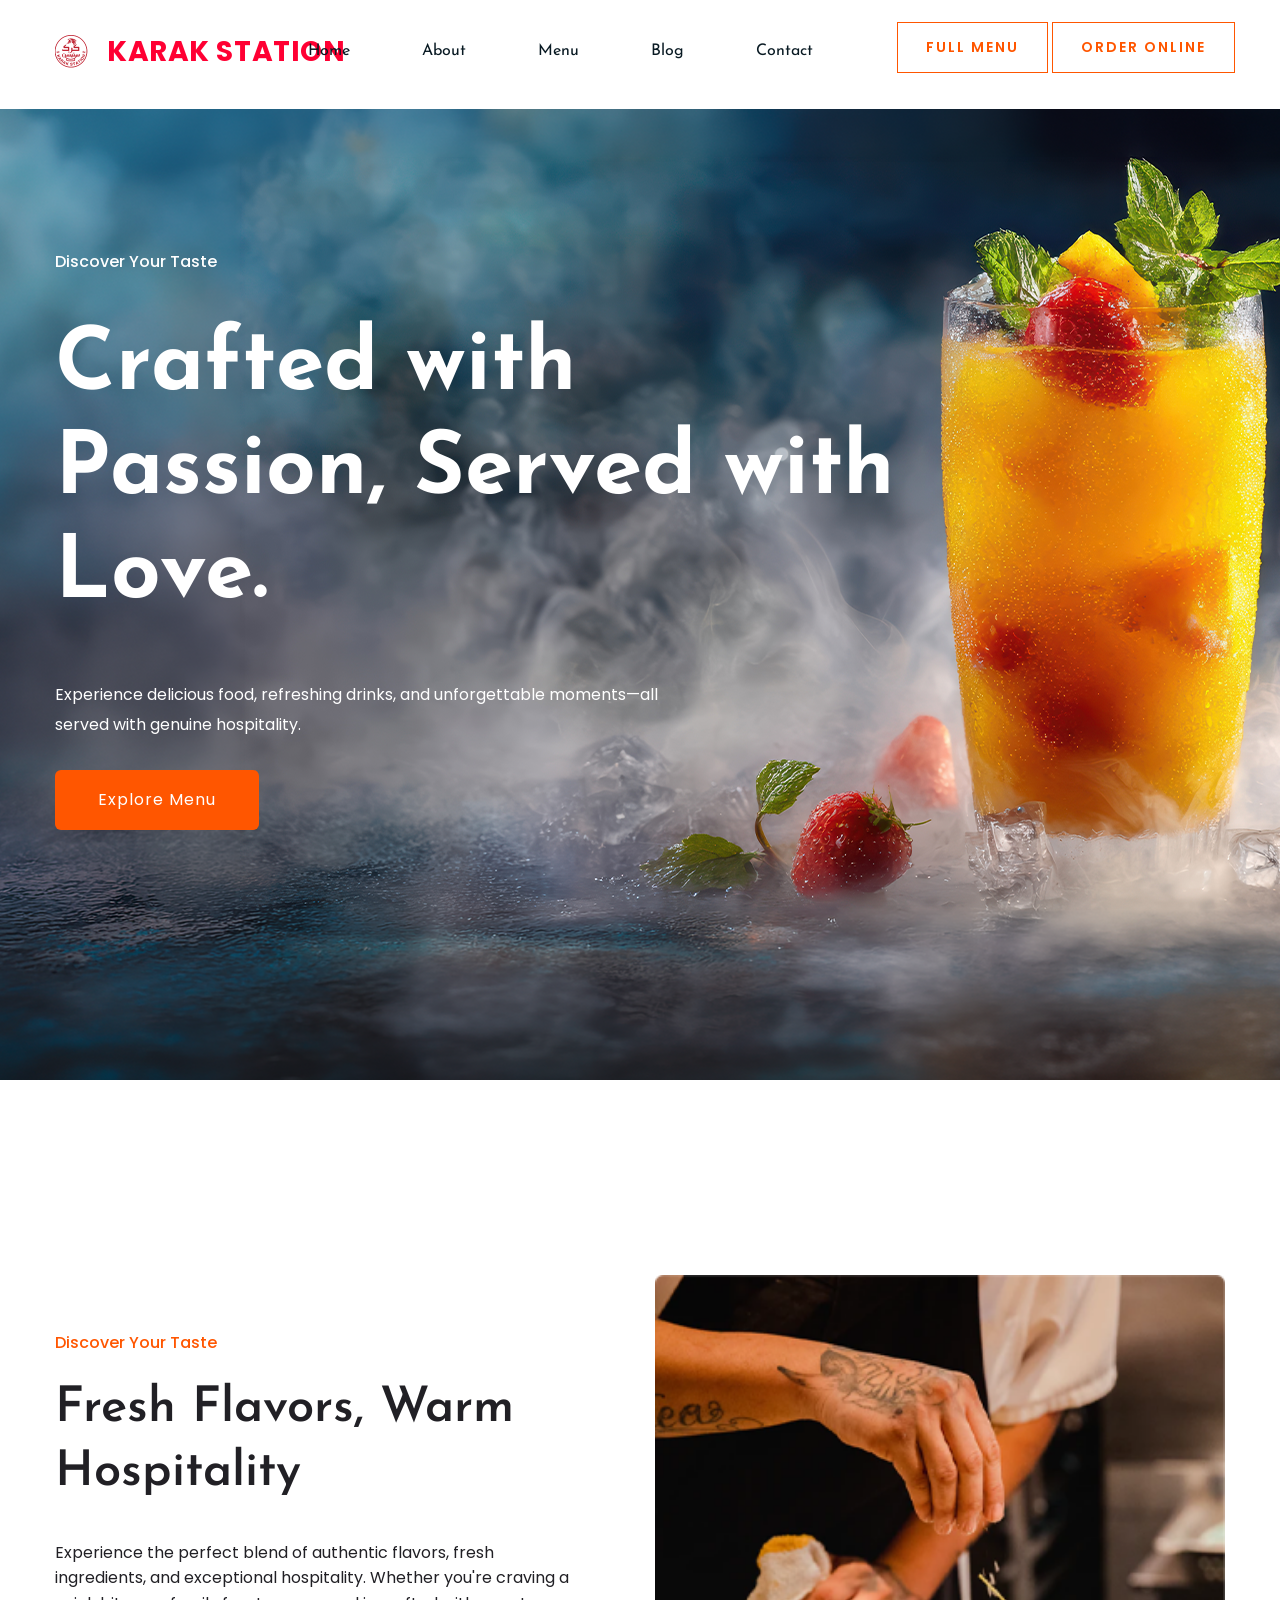
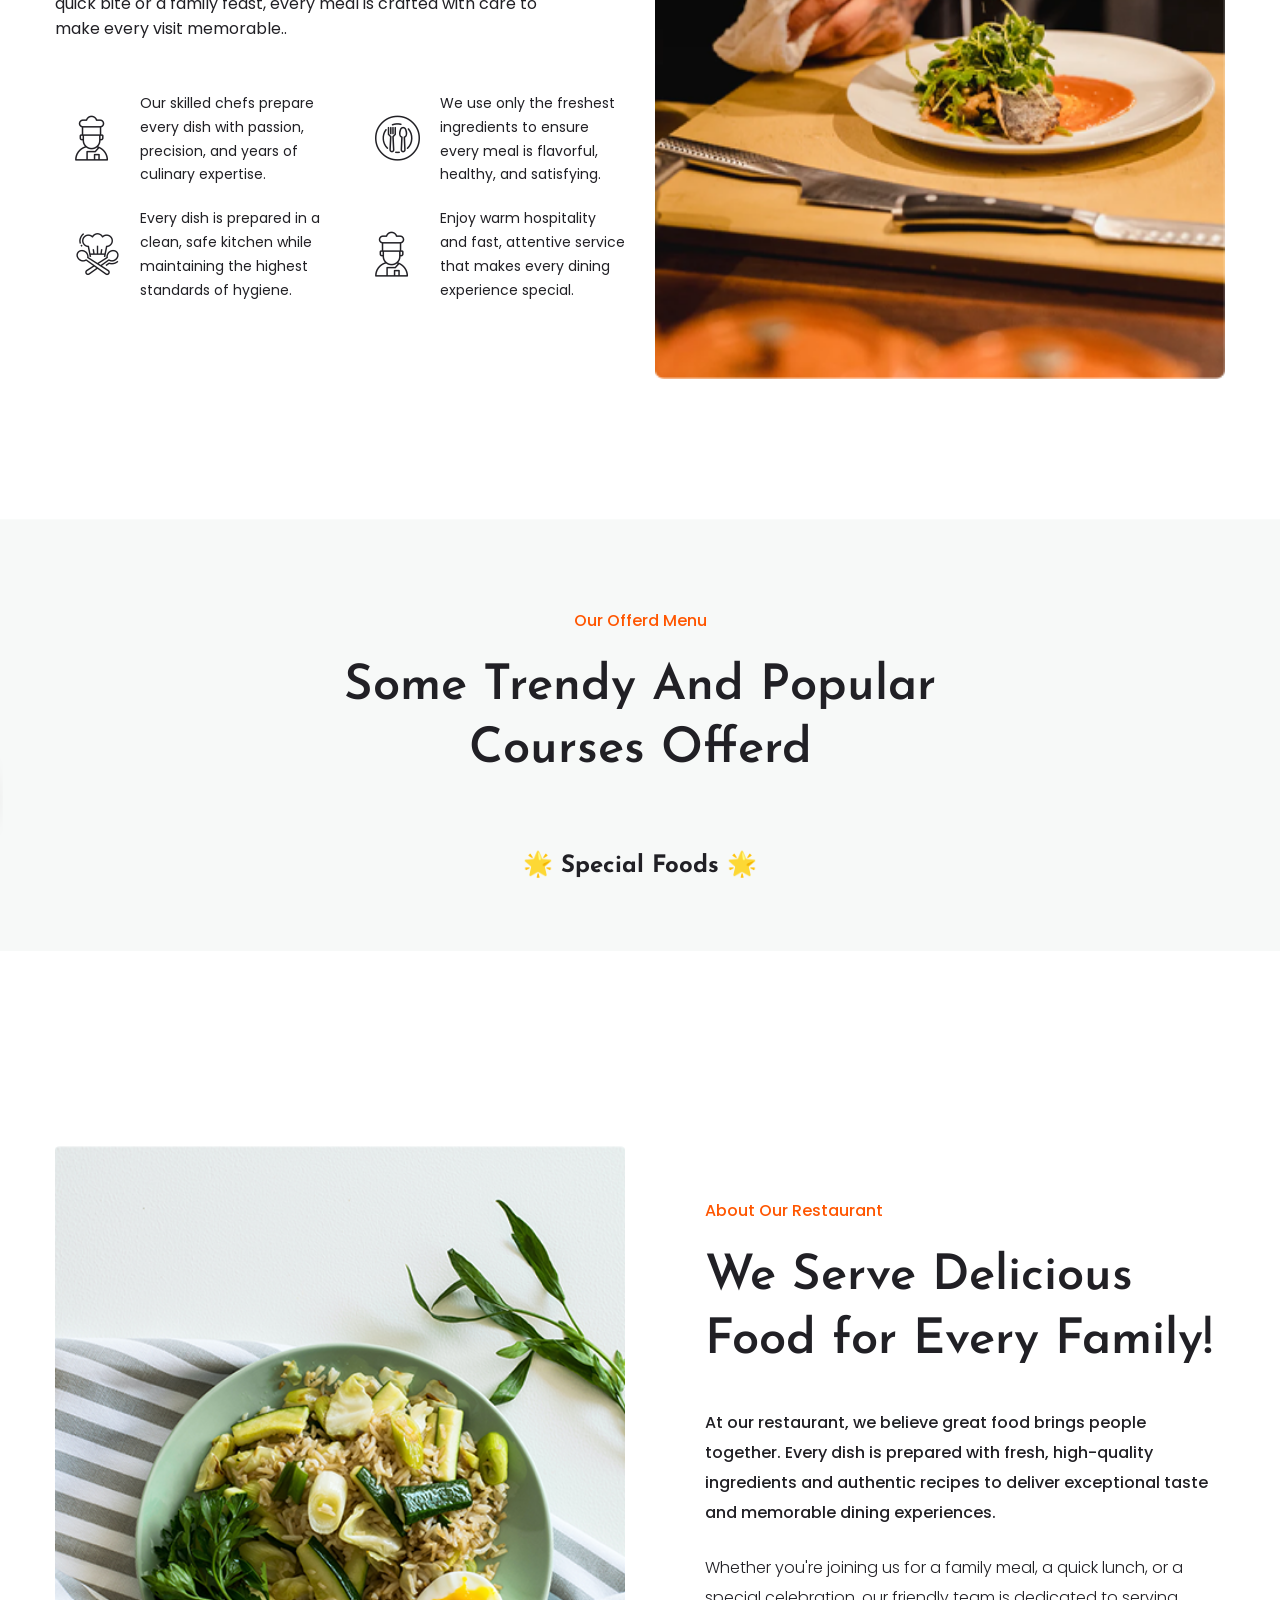
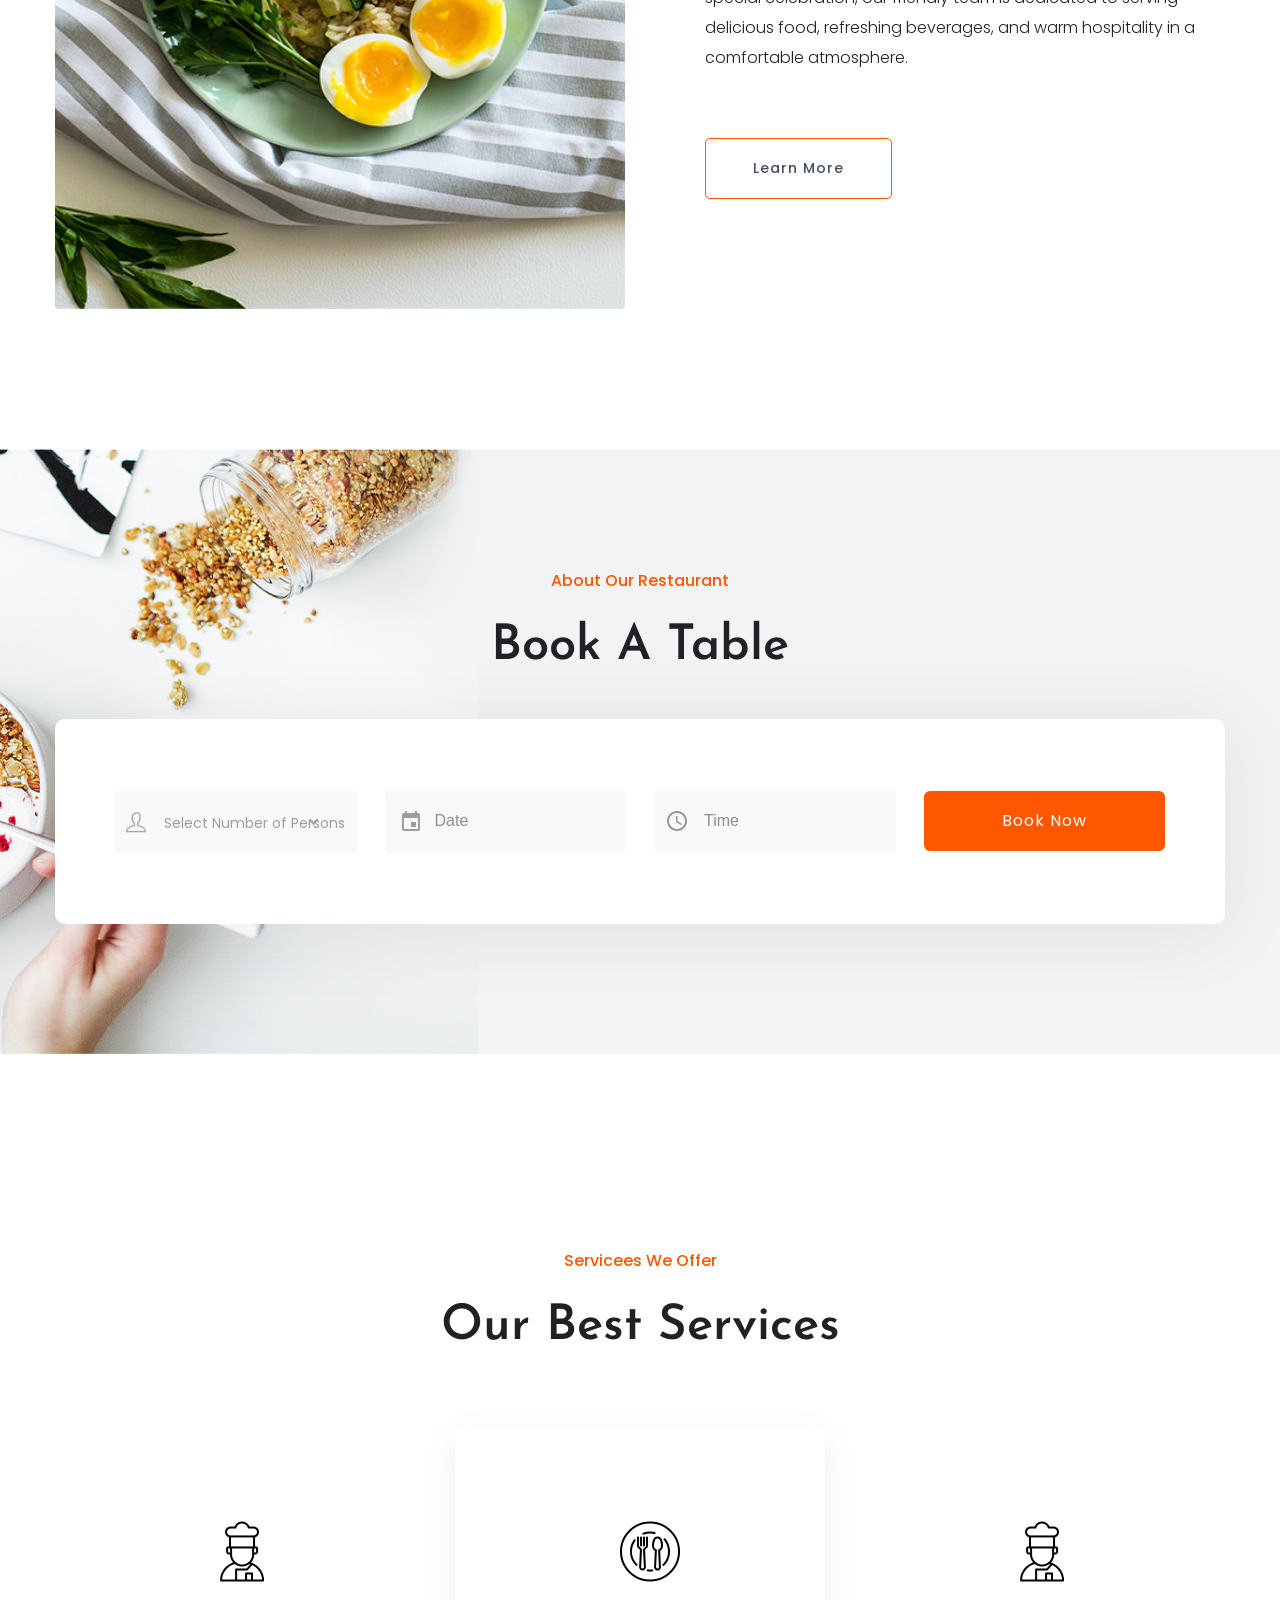
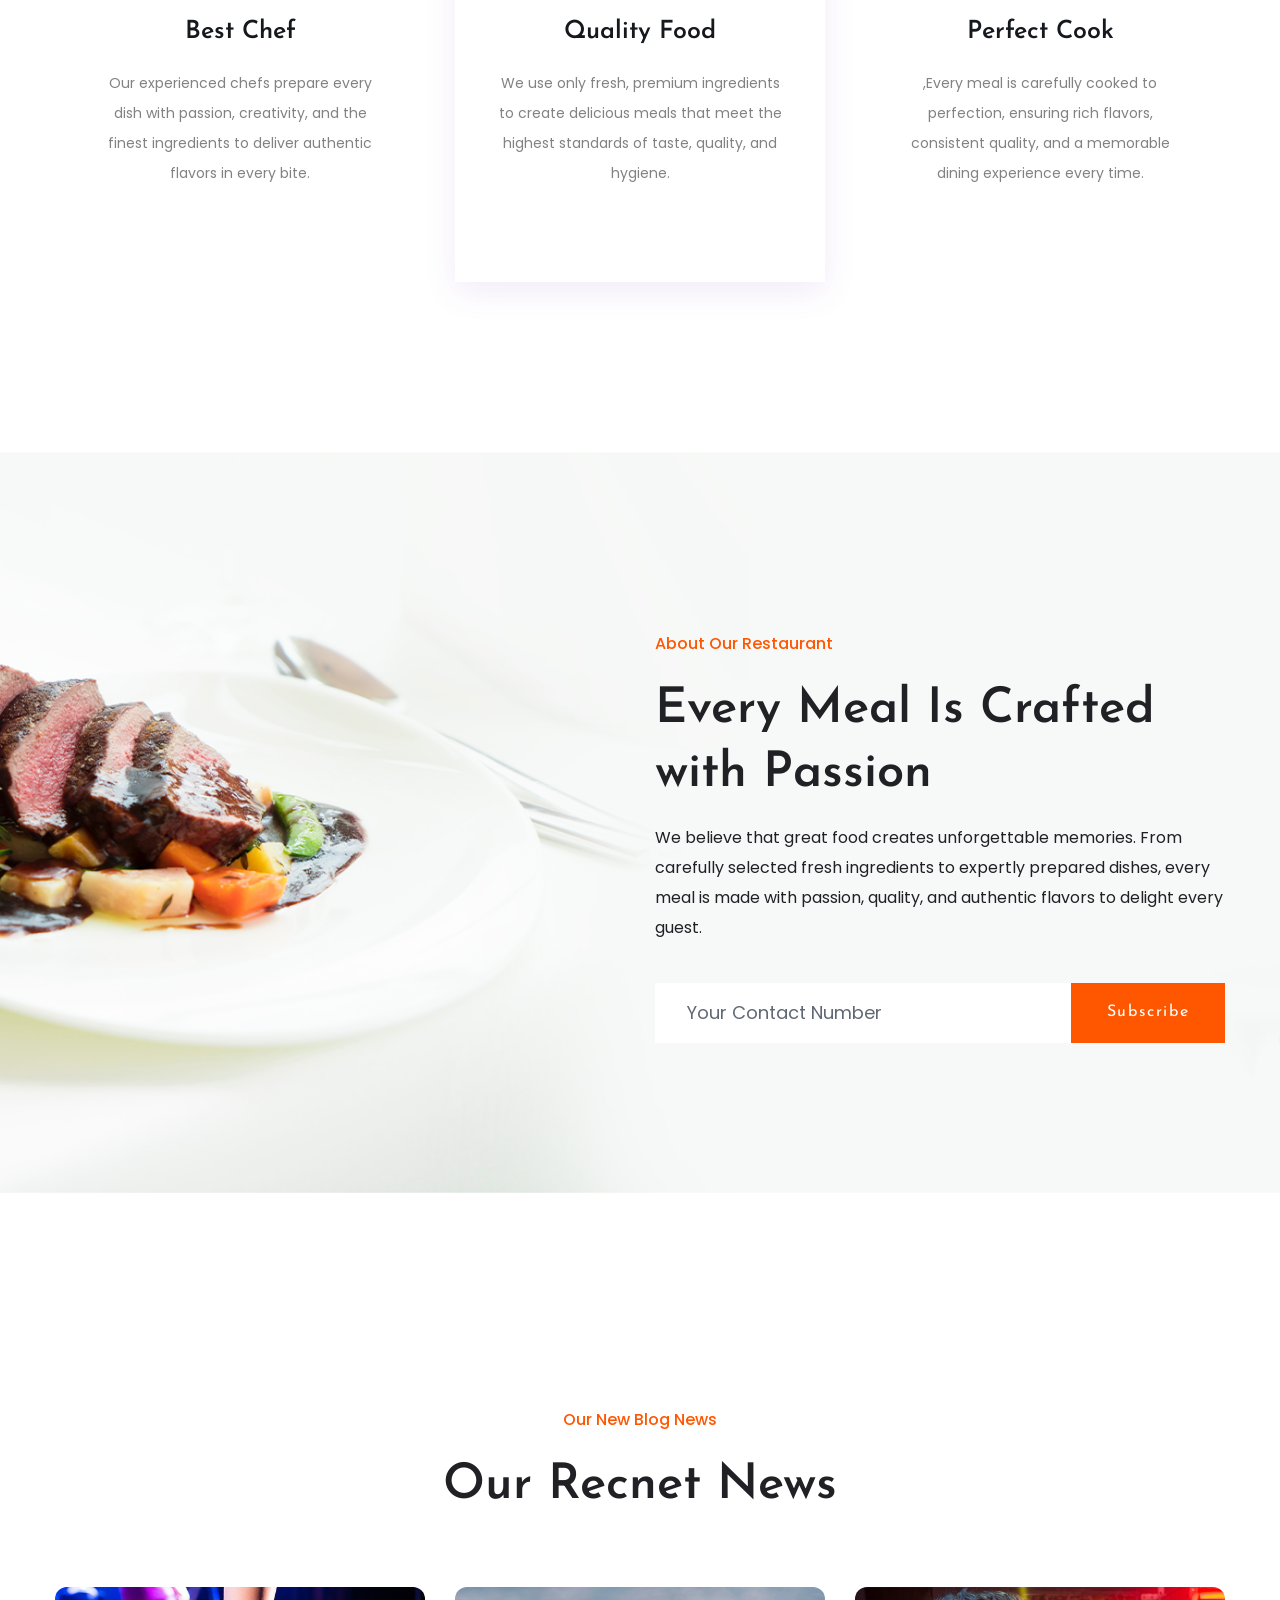
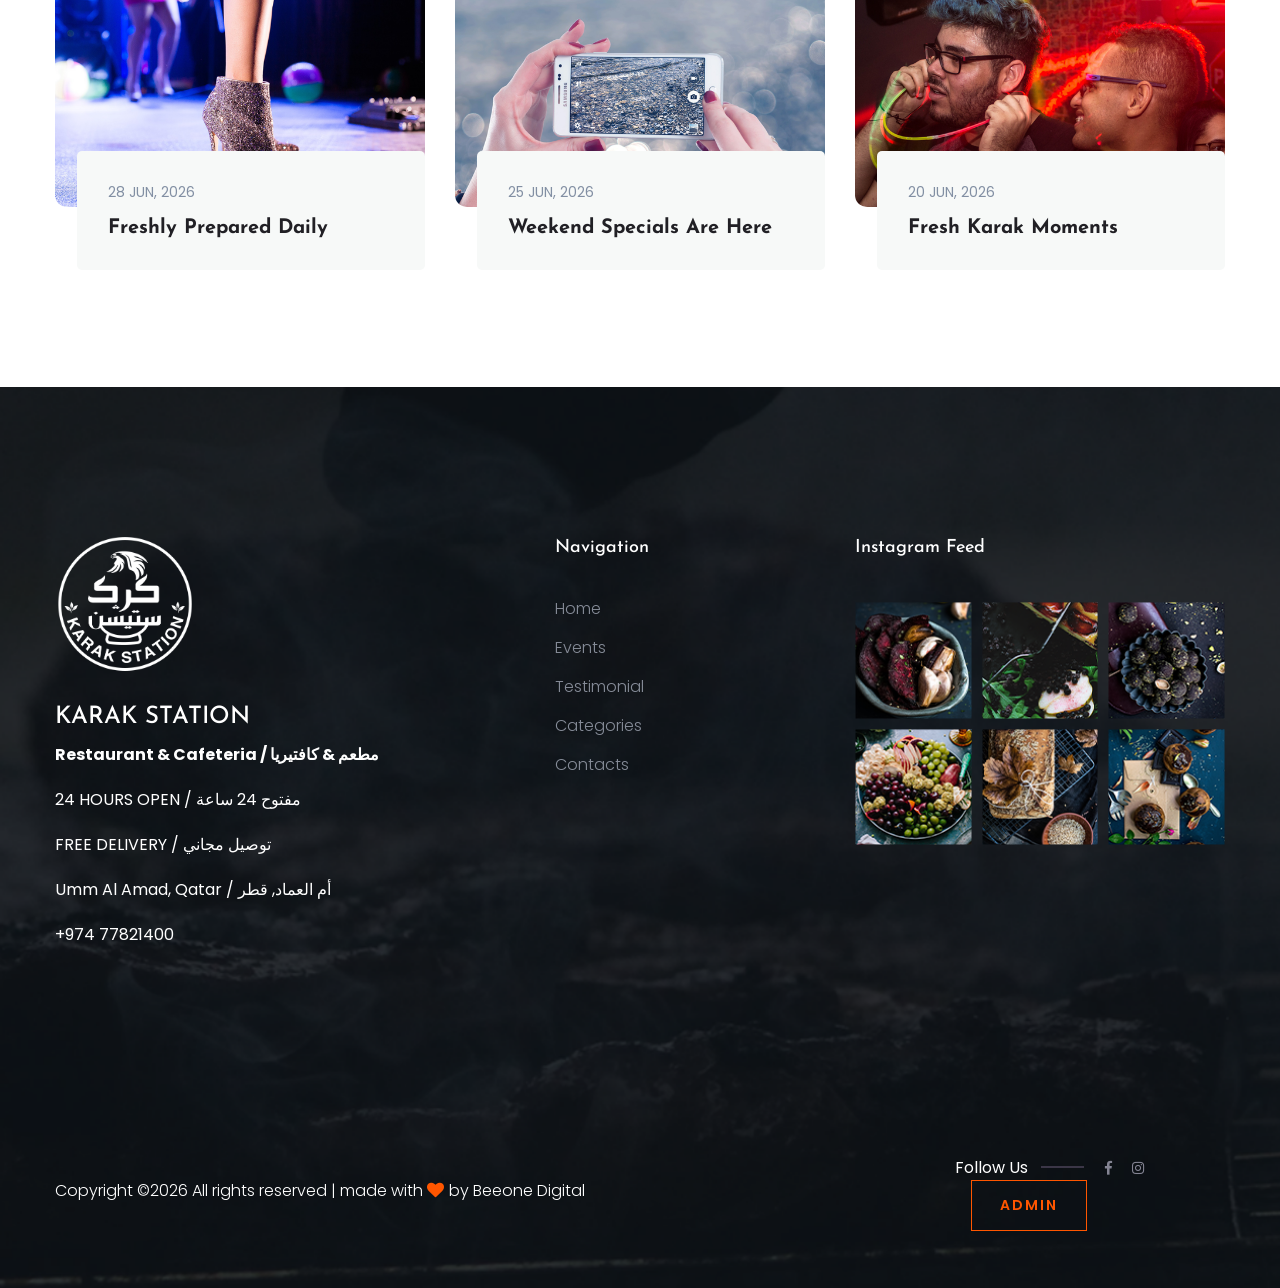
<file: index.html>
<!doctype html>
<html class="no-js" lang="zxx">
<head>
    <meta charset="utf-8">
    <meta http-equiv="x-ua-compatible" content="ie=edge">
    <title> Karak station </title>
    <meta name="description" content="">
    <meta name="viewport" content="width=device-width, initial-scale=1">
    <link rel="manifest" href="site.webmanifest">
    <link rel="shortcut icon" type="image/x-icon" href="favicon.ico">

	<!-- CSS here -->
	<link rel="stylesheet" href="css/bootstrap.min.css">
	<link rel="stylesheet" href="css/owl.carousel.min.css">
	<link rel="stylesheet" href="css/slicknav.css">
    <link rel="stylesheet" href="css/flaticon.css">
    <link rel="stylesheet" href="css/gijgo.css">
	<link rel="stylesheet" href="css/animate.min.css">
	<link rel="stylesheet" href="css/magnific-popup.css">
	<link rel="stylesheet" href="css/fontawesome-all.min.css">
	<link rel="stylesheet" href="css/themify-icons.css">
	<link rel="stylesheet" href="css/slick.css">
	<link rel="stylesheet" href="css/nice-select.css">
	<link rel="stylesheet" href="css/style.css">
	<style>
		.special-foods-carousel {
			padding: 30px 0;
			background: #f9f9f9;
		}
		.special-carousel {
			padding: 20px;
		}
		.special-food-item {
			background: #fff;
			border-radius: 12px;
			overflow: hidden;
			box-shadow: 0 5px 15px rgba(0, 0, 0, 0.1);
			transition: all 0.3s ease;
			margin: 15px;
		}
		.special-food-item:hover {
			transform: translateY(-5px);
			box-shadow: 0 10px 25px rgba(0, 0, 0, 0.15);
		}
		.food-image {
			width: 100%;
			height: 600px;
			background-size: cover;
			background-position: center;
		}
		.food-info {
			padding: 20px;
			text-align: center;
		}
		.food-info h4 {
			margin: 10px 0;
			font-size: 18px;
			font-weight: bold;
			color: #2b2b2b;
		}
		.food-info p {
			color: #6d6d6d;
			font-size: 14px;
			margin: 10px 0;
		}
		.order-btn {
			background: #6f0820;
			color: #fff;
			border: none;
			padding: 10px 25px;
			border-radius: 6px;
			cursor: pointer;
			font-weight: bold;
			transition: all 0.3s ease;
		}
		.order-btn:hover {
			background: #4f0327;
			transform: scale(1.05);
		}
		.owl-carousel .owl-nav {
			position: absolute;
			top: 50%;
			width: 100%;
			display: flex;
			justify-content: space-between;
			transform: translateY(-50%);
			padding: 0 20px;
			z-index: 10;
		}
		.owl-carousel .owl-nav button {
			background: rgba(255, 86, 0, 0.8) !important;
			color: #fff !important;
			border: none;
			width: 50px;
			height: 50px;
			border-radius: 50%;
			font-size: 20px;
			cursor: pointer;
			transition: all 0.3s ease;
		}
		.owl-carousel .owl-nav button:hover {
			background: #ff5600 !important;
		}
		
		/* Logo and Text Animation */
		@keyframes logoSlideInLeft {
			from {
				opacity: 0;
				transform: translateX(-50px);
			}
			to {
				opacity: 1;
				transform: translateX(0);
			}
		}
		
		@keyframes textSlideInRight {
			from {
				opacity: 0;
				transform: translateX(50px);
			}
			to {
				opacity: 1;
				transform: translateX(0);
			}
		}
		
		@keyframes textBounce {
			0%, 100% {
				transform: translateX(0);
			}
			50% {
				transform: translateX(5px);
			}
		}
		
		.logo {
			animation: logoSlideInLeft 0.8s ease-out;
			gap: 10px;
			min-width: 0;
		}
		
		.logo a {
			display: flex;
			align-items: center;
			flex-shrink: 0;
		}
		
		.logo a img {
			animation: logoSlideInLeft 0.8s ease-out;
			width: 52px;
			height: 52px;
			object-fit: contain;
			display: block;
		}
		
		.logo .brand-text {
			animation: textSlideInRight 0.8s ease-out 0.3s both;
			color: #ff0033;
			font-size: clamp(18px, 2.2vw, 32px);
			font-weight: 700;
			line-height: 1.1;
			letter-spacing: 0.02em;
			white-space: nowrap;
		}
		
		.logo .brand-text:hover {
			animation: textBounce 0.6s ease-in-out;
		}

		.main-menu ul#navigation > li {
			position: relative;
		}

		.main-menu ul#navigation > li > ul.submenu {
			left: 50%;
			transform: translateX(-50%);
			min-width: 180px;
			text-align: left;
			padding: 10px 0;
			border-radius: 10px;
			box-shadow: 0 10px 30px rgba(0, 0, 0, 0.12);
		}

		@media (max-width: 1199px) {
			.logo a img { width: 46px; height: 46px; }
			.logo .brand-text { font-size: clamp(16px, 2vw, 24px); }
		}

		@media (max-width: 991px) {
			.logo a img { width: 42px; height: 42px; }
			.logo .brand-text { font-size: 18px; }
			.main-menu ul#navigation > li > ul.submenu {
				left: 0;
				transform: none;
			}
		}

		@media (max-width: 767px) {
			.logo { gap: 8px; }
			.logo a img { width: 38px; height: 38px; }
			.logo .brand-text { font-size: 15px; letter-spacing: 0; }
			.main-header .container-fluid { padding-left: 15px; padding-right: 15px; }
		}
		
		/* Footer logo white color */
		.footer-logo img {
			filter: brightness(0) invert(1);
		}

		.blogs-area .single-blogs {
			margin-bottom: 40px;
		}

		.blogs-area .single-blogs .blog-img img {
			width: 100%;
			height: 220px;
			object-fit: cover;
			display: block;
			border-radius: 12px;
		}

		@media (max-width: 767px) {
			.blogs-area .single-blogs {
				margin-bottom: 24px;
			}
			.blogs-area .single-blogs .blog-img img {
				height: 200px;
			}
		}
		
		/* Hero caption text white */
		.hero__caption h1,
		.hero__caption p,
		.hero__caption span {
			color: #ffffff !important;
		}

		/* Water Bubble Animation */
		#water-bubble-container {
			position: fixed;
			top: 0;
			left: 0;
			width: 100%;
			height: 100%;
			pointer-events: none;
			z-index: 1000;
		}

		.water-bubble {
			position: fixed;
			pointer-events: none;
			border-radius: 50%;
			background: radial-gradient(circle at 30% 30%, rgba(255, 255, 255, 0.8), rgba(100, 200, 255, 0.4));
			box-shadow: inset -2px -2px 5px rgba(255, 255, 255, 0.5), inset 2px 2px 5px rgba(0, 0, 0, 0.2);
			animation: bubble-float 2s ease-in forwards;
		}

		@keyframes bubble-float {
			0% {
				opacity: 1;
				transform: translateY(0) scale(1);
			}
			50% {
				opacity: 0.8;
			}
			100% {
				opacity: 0;
				transform: translateY(-80px) scale(0.5);
			}
		}
	</style>
</head>
<body>
    <!--? Preloader Start -->
    <div id="preloader-active">
        <div class="preloader d-flex align-items-center justify-content-center">
            <div class="preloader-inner position-relative">
                <div class="preloader-circle"></div>
                <div class="preloader-img pere-text">
                    <img src="logo/logo.png" alt="">
                </div>
            </div>
        </div>
    </div>
    <!-- Preloader Start -->
    <header>
        <!--? Header Start -->
        <div class="header-area header-transparent">
                <div class="main-header  header-sticky">
                    <div class="container-fluid">
                        <div class="row align-items-center">
                            <!-- Logo -->
                            <div class="col-xl-2 col-lg-2 col-md-1">
                                <div class="logo d-flex align-items-center">
                                    <a href="index.html"><img src="logo/logo.png" alt=""></a>
                                    <span class="brand-text">KARAK STATION</span>
                                </div>
                            </div>
                            <div class="col-xl-10 col-lg-10 col-md-10">
                                <div class="menu-main d-flex align-items-center justify-content-end">
                                    <!-- Main-menu -->
                                    <div class="main-menu f-right d-none d-lg-block">
                                        <nav> 
                                            <ul id="navigation">
                                                <li><a href="index.html">Home</a></li>
                                                <li><a href="about.html">About</a></li>
                                                <li><a href="menu.html">Menu</a></li>
                                                        <li><a href="blog.html">Blog</a></li>
                                                <li><a href="contact.html">Contact</a></li>
                                                <li class="d-lg-none"><a href="full_menu.html">Full Menu</a></li>
                                            </ul>
                                        </nav>
                                    </div>
                                    <div class="header-right-btn f-right d-none d-lg-block ml-20">
                                        <a href="full_menu.html" class="border-btn header-btn">Full Menu</a>
                                        <a href="menu.html" class="border-btn header-btn">Order Online</a>
                                    </div>
                                </div>
                            </div>   
                            <!-- Mobile Menu -->
                            <div class="col-12">
                                <div class="mobile_menu d-block d-lg-none"></div>
                            </div>
                        </div>
                    </div>
                </div>
        </div>
        <!-- Header End -->
    </header>
    <main>
        <!--? slider Area Start-->
        <div class="slider-area ">
            <div class="slider-active">
                <!-- Single Slider -->
                <div class="single-slider slider-height d-flex align-items-center">
                    <div class="container">
                        <div class="row">
                            <div class="col-xl-9 col-lg-9 col-md-9">
                                <div class="hero__caption">
                                    <span data-animation="fadeInLeft" data-delay=".2s">Discover Your Taste</span>
                                    <h1 data-animation="fadeInLeft" data-delay=".4s">Crafted with Passion, Served with Love.</h1>
                                    <p data-animation="fadeInLeft" data-delay=".6s">Experience delicious food, refreshing drinks, and unforgettable moments—all served with genuine hospitality.</p>
                                    <!-- Hero-btn -->
                                    <div class="hero__btn">
                                        <a href="menu.html" class="btn hero-btn"  data-animation="fadeInLeft" data-delay=".8s">Explore Menu</a>
                                    </div>
                                </div>
                            </div>
                        </div>
                    </div>
                </div>
                <!-- Single Slider -->
                <div class="single-slider slider-height d-flex align-items-center">
                    <div class="container">
                        <div class="row">
                            <div class="col-xl-9 col-lg-9 col-md-9">
                                <div class="hero__caption">
                                    <span data-animation="fadeInLeft" data-delay=".2s">Discover Your Taste</span>
                                    <h1 data-animation="fadeInLeft" data-delay=".4s">Crafted with Passion, Served with Love.</h1>
                                    <p data-animation="fadeInLeft" data-delay=".6s">Experience delicious food, refreshing drinks, and unforgettable moments—all served with genuine hospitality.</p>
                                    <!-- Hero-btn -->
                                    <div class="hero__btn">
                                        <a href="industries.html" class="btn hero-btn"  data-animation="fadeInLeft" data-delay=".8s">Explore Menu</a>
                                    </div>
                                </div>
                            </div>
                        </div>
                    </div>
                </div>
            </div>
        </div>
        <!-- slider Area End-->
        <!--? About Area Start -->
        <div class="about-low-area section-padding30">
            <div class="container">
                <div class="row align-items-center">
                    <div class="col-lg-6 col-md-12">
                        <div class="about-caption mb-50">
                            <!-- Section Tittle -->
                            <div class="section-tittle mb-35 wow fadeInUp" data-wow-delay="0.2s" data-wow-duration="0.8s">
                                <span>Discover Your Taste</span>
                                <h2>Fresh Flavors, Warm Hospitality</h2>
                            </div>
                            <p class="wow fadeInUp" data-wow-delay="0.4s" data-wow-duration="0.8s">Experience the perfect blend of authentic flavors, fresh ingredients, and exceptional hospitality. Whether you're craving a quick bite or a family feast, every meal is crafted with care to make every visit memorable..</p>
                        </div>
                        <div class="row">
                            <div class="col-lg-6 col-md-6 col-sm-6 col-xs-10 wow slideInLeft" data-wow-delay="0.3s" data-wow-duration="0.8s">
                                <div class="single-caption mb-20">
                                    <div class="caption-icon">
                                        <span class="flaticon-restaurant"></span>
                                    </div>
                                    <div class="caption">
                                        <p>Our skilled chefs prepare every dish with passion, precision, and years of culinary expertise.</p>
                                    </div>
                                </div>
                            </div>
                            <div class="col-lg-6 col-md-6 col-sm-6 col-xs-10">
                                <div class="single-caption mb-20">
                                    <div class="caption-icon">
                                        <span class="flaticon-tools-and-utensils-1"></span>
                                    </div>
                                    <div class="caption">
                                        <p>We use only the freshest ingredients to ensure every meal is flavorful, healthy, and satisfying.</p>
                                    </div>
                                </div>
                            </div>
                            <div class="col-lg-6 col-md-6 col-sm-6 col-xs-10">
                                <div class="single-caption mb-20">
                                    <div class="caption-icon">
                                        <span class="flaticon-hat"></span>
                                    </div>
                                    <div class="caption">
                                        <p>Every dish is prepared in a clean, safe kitchen while maintaining the highest standards of hygiene.</p>
                                    </div>
                                </div>
                            </div>
                            <div class="col-lg-6 col-md-6 col-sm-6 col-xs-10">
                                <div class="single-caption mb-20">
                                    <div class="caption-icon">
                                        <span class="flaticon-restaurant"></span>
                                    </div>
                                    <div class="caption">
                                        <p>Enjoy warm hospitality and fast, attentive service that makes every dining experience special.</p>
                                    </div>
                                </div>
                            </div>
                        </div>
                    </div>
                    <div class="col-lg-6 col-md-12">
                        <!-- about-img -->
                        <div class="about-img ">
                            <img src="gallery/about.png" alt="">
                        </div>
                    </div>
                </div>
            </div>
        </div>
        <!-- About Area End -->
        <!--? gallery Products Start -->
        <section class="gallery-area fix ">
            <!-- Gallery Top Start -->
            <div class="gallery-top section-bg pt-90 pb-40" data-background="gallery/section_bg01.png">
                <div class="container">
                    <div class="row justify-content-center">
                        <div class="cl-xl-7 col-lg-8 col-md-10">
                            <!-- Section Tittle -->
                            <div class="section-tittle text-center mb-70 wow fadeInDown" data-wow-delay="0.2s" data-wow-duration="0.8s">
                                <span>Our Offerd Menu</span>
                                <h2>Some Trendy And  Popular Courses Offerd</h2>
                            </div> 
                        </div>
                    </div>
                    <div class="row justify-content-center">
                        <div class="properties__button">
                            <h3 style="text-align: center; margin-bottom: 30px; font-size: 24px; font-weight: bold; animation: fadeInUp 0.8s ease-out;" class="wow fadeInUp" data-wow-delay="0.3s" data-wow-duration="0.8s">🌟 Special Foods 🌟</h3>
                        </div>
                    </div>
                </div>
            </div>
            <!-- Gallery Top End -->
            <!-- Gallery Bottom Start -->
            <div class="container-fluid p-0">
                <!-- Special Foods Carousel -->
                <div class="special-foods-carousel">
                    <div class="owl-carousel special-carousel owl-theme"></div>
                </div>
                <!-- End Special Foods Carousel -->
            </div>
            <!-- Gallery Bottom End -->
        </section>
        <!-- gallery Products End -->
        <!--? About-2 Area Start -->
        <div class="about-area2 section-padding30">
            <div class="container">
                <div class="row align-items-center">
                    <div class="col-lg-6 col-md-12">
                        <!-- about-img -->
                        <div class="about-img ">
                            <img src="gallery/about2.png" alt="">
                        </div>
                    </div>
                    <div class="col-lg-6 col-md-12 wow slideInRight" data-wow-delay="0.3s" data-wow-duration="0.8s">
                        <div class="about-caption mb-50">
                            <!-- Section Tittle -->
                            <div class="section-tittle mb-35 wow fadeInUp" data-wow-delay="0.4s" data-wow-duration="0.8s">
                                <span>About Our Restaurant</span>
                                <h2>We Serve Delicious Food for Every Family!</h2>
                            </div>
                            <p class="pera-top wow fadeInUp" data-wow-delay="0.5s" data-wow-duration="0.8s">At our restaurant, we believe great food brings people together. Every dish is prepared with fresh, high-quality ingredients and authentic recipes to deliver exceptional taste and memorable dining experiences.</p>

                            <p  class="mb-65 pera-bottom wow fadeInUp" data-wow-delay="0.6s" data-wow-duration="0.8s">Whether you're joining us for a family meal, a quick lunch, or a special celebration, our friendly team is dedicated to serving delicious food, refreshing beverages, and warm hospitality in a comfortable atmosphere.</p>
                            <a href="about.html" class="border-btn wow fadeInUp" data-wow-delay="0.7s" data-wow-duration="0.8s">Learn More</a>
                        </div>
                    </div>
                </div>
            </div>
        </div>
        <!-- About-2 Area End -->
        <!--? Booking Room Start-->
        <div class="booking-area section-bg pt-120 pb-130" data-background="gallery/section_bg04.png">
            <div class="container">
                <div class="row justify-content-center">
                    <div class="cl-xl-7 col-lg-8 col-md-10">
                        <!-- Section Tittle -->
                        <div class="section-tittle text-center mb-40">
                            <span>About Our Restaurant</span>
                            <h2>Book A Table</h2>
                        </div> 
                    </div>
                </div>
                <div class="row justify-content-center">
                    <div class="col-12">
                        <form action="#">
                            <div class="booking-wrap d-flex justify-content-between align-items-center">
                                <!-- Single Select Box -->
                                <div class="single-select-box mb-30">
                                    <div class="select-this">
                                        <div class="select-itms">
                                            <div class="select-icon">
                                                <i class="ti-user"></i>
                                            </div>
                                            <select name="select" id="select1">
                                                <option value="">Select Number of Persons</option>
                                                <option value="1 Person">1 Person</option>
                                                <option value="2 Persons">2 Persons</option>
                                                <option value="3 Persons">3 Persons</option>
                                                <option value="4 Persons">4 Persons</option>
                                                <option value="5 Persons">5 Persons</option>
                                                <option value="6 Persons">6 Persons</option>
                                                <option value="7 Persons">7 Persons</option>
                                                <option value="8 Persons">8 Persons</option>
                                                <option value="9 Persons">9 Persons</option>
                                                <option value="10 Persons">10 Persons</option>
                                                <option value="11 Persons">11 Persons</option>
                                                <option value="12 Persons">12 Persons</option>
                                                <option value="13 Persons">13 Persons</option>
                                                <option value="14 Persons">14 Persons</option>
                                                <option value="15 Persons">15 Persons</option>
                                                <option value="16 Persons">16 Persons</option>
                                                <option value="17 Persons">17 Persons</option>
                                                <option value="18 Persons">18 Persons</option>
                                                <option value="19 Persons">19 Persons</option>
                                                <option value="20 Persons">20 Persons</option>
                                                <option value="21 Persons">21 Persons</option>
                                                <option value="22 Persons">22 Persons</option>
                                                <option value="23 Persons">23 Persons</option>
                                                <option value="24 Persons">24 Persons</option>
                                                <option value="25 Persons">25 Persons</option>
                                            </select>
                                        </div>
                                    </div>
                                </div>
                                <!-- select in date -->
                                <div class="single-select-box mb-30">
                                    <div class="boking-datepicker">
                                        <input id="datepicker1"  placeholder="Date" />
                                    </div>
                                </div>
                                <!-- Single Select Box -->
                                <div class="single-select-box mb-30">
                                    <div class="boking-datepicker">
                                        <input id="timepicker"  placeholder="Time" />
                                    </div>
                                </div>
                                <!-- Single Select Box -->
                                <div class="single-select-box mb-30">
                                    <button class="btn select-btn" type="button" onclick="bookTableViaWhatsApp()">Book Now</button>
                                </div>
                            </div>
                        </form>
                    </div>
                </div>
            </div>
        </div>
        <!-- Booking Room End-->
        <!--? Our Services Start -->
        <div class="our-services section-padding30">
            <div class="container">
                <div class="row justify-content-sm-center">
                    <div class="cl-xl-7 col-lg-8 col-md-10">
                        <!-- Section Tittle -->
                        <div class="section-tittle text-center mb-70">
                            <span>Servicees We Offer</span>
                            <h2>Our Best Services</h2>
                        </div> 
                    </div>
                </div>
                <div class="row">
                    <div class=" col-lg-4 col-md-6 col-sm-6">
                        <div class="single-services text-center mb-30">
                            <div class="services-ion">
                                <span class="flaticon-restaurant"></span>
                            </div>
                            <div class="services-cap">
                                <h5><a href="#">Best Chef</a></h5>
                                <p> Our experienced chefs prepare every dish with passion, creativity, and the finest ingredients to deliver authentic flavors in every bite.</p>
                            </div>
                        </div>
                    </div>
                    <div class=" col-lg-4 col-md-6 col-sm-6">
                        <div class="single-services active text-center mb-30">
                            <div class="services-ion">
                                <span class="flaticon-tools-and-utensils-1"></span>
                            </div>
                            <div class="services-cap">
                                <h5><a href="#">Quality Food</a></h5>
                                <p> We use only fresh, premium ingredients to create delicious meals that meet the highest standards of taste, quality, and hygiene.</p>
                            </div>
                        </div>
                    </div>
                    <div class=" col-lg-4 col-md-6 col-sm-6">
                        <div class="single-services text-center mb-30">
                            <div class="services-ion">
                                <span class="flaticon-restaurant"></span>
                            </div>
                            <div class="services-cap">
                                <h5><a href="#">Perfect Cook</a></h5>
                                <p>,Every meal is carefully cooked to perfection, ensuring rich flavors, consistent quality, and a memorable dining experience every time.</p>
                            </div>
                        </div>
                    </div>
                </div>
            </div>
        </div>
        <!-- Our Services End -->
        <!--? About-3 Start -->
        <div class="about-area3 pt-180 pb-170 section-bg" data-background="gallery/section_bg03.png">
            <div class="container">
                <div class="row justify-content-end">
                    <div class="col-xl-6 col-lg-6 col-md-9 col-sm-11">
                        <!-- Section Tittle -->
                        <div class="section-tittle section-tittle2 mb-40">
                            <span>About Our Restaurant</span>
                            <h2>Every Meal Is Crafted with Passion</h2>
                            <p>We believe that great food creates unforgettable memories. From carefully selected fresh ingredients to expertly prepared dishes, every meal is made with passion, quality, and authentic flavors to delight every guest.</p>
                        </div> 
                        <!--Hero form -->
                        <form id="subscribe-form" onsubmit="subscribeViaWhatsApp(event)" class="search-box">
                            <div class="input-form">
                                <input id="subscribe-number" type="text" placeholder="Your Contact Number" aria-label="Enter your contact number for subscription">
                            </div>
                            <div class="search-form">
                                <button type="submit">Subscribe</button>
                            </div>
                        </form>
                        <script>
                            function subscribeViaWhatsApp(e){
                                e.preventDefault();
                                try{
                                    var num = document.getElementById('subscribe-number').value.trim();
                                    var msg = 'Hello! I would like to subscribe to Karak Station updates.' + (num ? ' My contact number: ' + num : '');
                                    var wa = '97477821400';
                                    var url = 'https://wa.me/' + wa + '?text=' + encodeURIComponent(msg);
                                    window.open(url, '_blank');
                                }catch(err){
                                    console.error('Subscribe via WhatsApp failed', err);
                                }
                                return false;
                            }
                        </script>
                    </div>
                </div>
            </div>
        </div>
        <!-- About-3 End -->
        <!--? Blog Area Start -->
        <section class="blogs-area section-padding30">
            <div class="container">
                <div class="row justify-content-center">
                    <div class="col-lg-6">
                        <!-- Section Tittle -->
                        <div class="section-tittle text-center mb-70">
                            <span>Our New Blog News</span>
                            <h2>Our Recnet News</h2>
                        </div>
                    </div>
                </div>
                <div class="row" id="home-recent-posts">
                    <!-- Recent blog posts from admin/blog.html will be injected here -->
                </div>
                <script>
                    (function(){
                        const blogPostsKey = 'blogPosts';
                        const defaultPosts = [
                            {
                                id: 'home-post-1',
                                title: 'Fresh Karak Moments',
                                date: '2026-06-20',
                                image: 'blog/single_blog_1.png',
                                link: 'blog.html',
                                excerpt: 'Discover the latest highlights from Karak Station and the comfort of our signature drinks.'
                            },
                            {
                                id: 'home-post-2',
                                title: 'Weekend Specials Are Here',
                                date: '2026-06-25',
                                image: 'blog/single_blog_2.png',
                                link: 'blog.html',
                                excerpt: 'Enjoy our newest seasonal favorites crafted for cozy afternoons and family gatherings.'
                            },
                            {
                                id: 'home-post-3',
                                title: 'Freshly Prepared Daily',
                                date: '2026-06-28',
                                image: 'blog/single_blog_3.png',
                                link: 'blog.html',
                                excerpt: 'From warm pastries to hearty meals, our kitchen is prepared for every craving.'
                            }
                        ];

                        function getStoredBlogData(){
                            const posts = JSON.parse(localStorage.getItem(blogPostsKey) || '[]');
                            const hasPosts = Array.isArray(posts) && posts.length > 0;
                            if (!hasPosts) {
                                localStorage.setItem(blogPostsKey, JSON.stringify(defaultPosts));
                                return defaultPosts;
                            }
                            return posts;
                        }
                        function formatDate(dateStr){
                            try{
                                const d = new Date(dateStr);
                                const day = d.getDate();
                                const month = d.toLocaleString('en-US',{ month:'short' });
                                const year = d.getFullYear();
                                return `${day} ${month}, ${year}`;
                            }catch(e){ return dateStr || ''; }
                        }
                        function createHomeCard(post){
                            const img = post.image || 'gallery/blog1.png';
                            const date = formatDate(post.date || new Date());
                            const title = post.title || 'Untitled';
                            const link = post.link || 'blog.html';
                            return `
                                <div class="col-lg-4 col-md-6">
                                    <div class="single-blogs mb-100">
                                        <div class="blog-img">
                                            <img src="${img}" alt="${title}">
                                        </div>
                                        <div class="blog-cap">
                                            <span class="color1">${date}</span>
                                            <h4><a href="${link}">${title}</a></h4>
                                        </div>
                                    </div>
                                </div>
                            `;
                        }
                        function renderHomeRecent(){
                            const container = document.getElementById('home-recent-posts');
                            if(!container) return;
                            const posts = getStoredBlogData().slice().sort((a,b)=> new Date(b.date)-new Date(a.date));
                            if(posts.length === 0){
                                container.innerHTML = '<p class="text-muted">No recent posts yet.</p>';
                                return;
                            }
                            const recent = posts.slice(0,3);
                            container.innerHTML = recent.map(createHomeCard).join('');
                        }
                        document.addEventListener('DOMContentLoaded', renderHomeRecent);
                        // also re-render when storage changes (if admin page in another tab updates)
                        window.addEventListener('storage', function(e){ if(e.key === 'blogPosts') renderHomeRecent(); });
                    })();
                </script>
            </div>
        </section>
        <!-- Blog Area End -->
    </main>
    <footer aria-label="Karak Station site footer with contact information">
        <!--? Footer Start-->
        <div class="footer-area section-bg" data-background="gallery/section_bg02.png">
            <div class="container">
                <div class="footer-top footer-padding">
                    <div class="row d-flex justify-content-between">
                        <div class="col-xl-4 col-lg-4 col-md-5 col-sm-8">
                            <div class="single-footer-caption mb-50">
                                <!-- logo -->
                                <div class="footer-logo">
                                    <a href="index.html"><img src="logo/karak_station_logo.png" alt="Karak Station logo"></a>
                                </div>
                                <div class="footer-contact" aria-labelledby="footer-contact-label">
                                    <h4 id="footer-contact-label">KARAK STATION</h4>
                                    <p><strong>Restaurant &amp; Cafeteria / مطعم &amp; كافتيريا</strong></p>
                                    <p>24 HOURS OPEN / مفتوح 24 ساعة</p>
                                    <p>FREE DELIVERY / توصيل مجاني</p>
                                    <p>Umm Al Amad, Qatar / أم العماد, قطر</p>
                                    <p><a href="tel:+97477821400">+974 77821400</a></p>
                                </div>
                            </div>
                        </div>
                        <div class="col-xl-2 col-lg-2 col-md-5 col-sm-6">
                            <div class="single-footer-caption mb-50">
                                <div class="footer-tittle">
                                    <h4>Navigation</h4>
                                    <ul aria-label="Footer Navigation">
                                        <li><a href="index.html" aria-label="Navigate to Home page">Home</a></li>
                                        <li><a href="blog.html" aria-label="Navigate to Blog page">Events</a></li>
                                        <li><a href="index.html#testimonial" aria-label="Navigate to Testimonial section">Testimonial</a></li>
                                        <li><a href="menu.html" aria-label="Navigate to Menu page">Categories</a></li>
                                        <li><a href="contact.html" aria-label="Navigate to Contact page">Contacts</a></li>
                                    </ul>
                                </div>
                            </div>
                        </div>
                        
                        <!-- Instagram -->
                        <div class="col-xl-4 col-lg-4 col-md-5 col-sm-7">
                            <div class="single-footer-caption mb-50">
                                <div class="footer-tittle">
                                    <h4>Instagram Feed</h4>
                                </div>
                                <div class="instagram-gellay">
                                    <ul class="insta-feed">
                                        <li><a href="#"><img src="gallery/instagram1.png" alt=""></a></li>
                                        <li><a href="#"><img src="gallery/instagram2.png" alt=""></a></li>
                                        <li><a href="#"><img src="gallery/instagram3.png" alt=""></a></li>
                                        <li><a href="#"><img src="gallery/instagram4.png" alt=""></a></li>
                                        <li><a href="#"><img src="gallery/instagram5.png" alt=""></a></li>
                                        <li><a href="#"><img src="gallery/instagram6.png" alt=""></a></li>
                                    </ul>
                                </div>
                            </div>
                        </div>
                    </div>
                </div>
                <div class="footer-bottom">
                    <div class="row d-flex justify-content-between align-items-center">
                        <div class="col-xl-9 col-lg-8">
                            <div class="footer-copy-right">
                                <p><!-- Link back to Beeone Digital can't be removed. Template is licensed under CC BY 3.0. -->
  Copyright &copy;<script>document.write(new Date().getFullYear());</script> All rights reserved | made with <i class="fa fa-heart" aria-hidden="true"></i> by Beeone Digital
  <!-- Link back to Beeone Digital can't be removed. Template is licensed under CC BY 3.0. --></p>
                            </div>
                        </div>
                        <div class="col-xl-3 col-lg-4">
                            <!-- Footer Social -->
                            <div class="footer-social f-right">
                                <span>Follow Us</span>
                                <a href="https://www.facebook.com/profile.php?id=61590693355336" target="_blank" rel="noopener"><i class="fab fa-facebook-f"></i></a>
                                <a href="https://www.instagram.com/karakstationqt/" target="_blank" rel="noopener"><i class="fab fa-instagram"></i></a>
                                <a href="admin/index.html" class="border-btn header-btn ms-3">Admin</a>
                            </div>
                        </div>
                    </div>
                </div>
            </div>
        </div>
        <!-- Footer End-->
    </footer>
    <!-- Scroll Up -->
    <div id="back-top" >
        <a title="Go to Top" href="#"> <i class="fas fa-level-up-alt"></i></a>
    </div>

    <!-- JS here -->

    <script src="./js/vendor/modernizr-3.5.0.min.js"></script>
    <!-- Jquery, Popper, Bootstrap -->
    <script src="./js/vendor/jquery-1.12.4.min.js"></script>
    <script src="./js/popper.min.js"></script>
    <script src="./js/bootstrap.min.js"></script>
    <!-- Jquery Mobile Menu -->
    <script src="./js/jquery.slicknav.min.js"></script>

    <!-- Jquery Slick , Owl-Carousel Plugins -->
    <script src="./js/owl.carousel.min.js"></script>
    <script src="./js/slick.min.js"></script>
    <!-- One Page, Animated-HeadLin -->
    <script src="./js/wow.min.js"></script>
    <script src="./js/animated.headline.js"></script>
    <script src="./js/jquery.magnific-popup.js"></script>

    <!-- Date Picker -->
    <script src="./js/gijgo.min.js"></script>
    <!-- Nice-select, sticky -->
    <script src="./js/jquery.nice-select.min.js"></script>
    <script src="./js/jquery.sticky.js"></script>
    
    <!-- contact js -->
    <script src="./js/contact.js"></script>
    <script src="./js/jquery.form.js"></script>
    <script src="./js/jquery.validate.min.js"></script>
    <script src="./js/mail-script.js"></script>
    <script src="./js/jquery.ajaxchimp.min.js"></script>
    
    <!-- Jquery Plugins, main Jquery -->	
    <script src="./js/plugins.js"></script>
    <script src="./js/main.js"></script>
    
    <!-- Water Bubble Animation -->
    <script src="./js/water-animation.js"></script>
    
    <script>
        // Initialize WOW.js for scroll animations
        new WOW().init();
    </script>
    
    <script>
        function getSpecialPosterFoods() {
            const stored = JSON.parse(localStorage.getItem('specialPosterFoods') || 'null');
            if (Array.isArray(stored)) {
                return stored.filter(item => item.status !== 'unavailable');
            }
            return [];
        }

        function normalizeSpecialImage(image) {
            if (!image || !image.trim()) {
                return 'menu/page-thumbs/page2_Im0.jpg';
            }
            const trimmed = image.trim();
            if (trimmed.startsWith('special/')) {
                return 'menu/page-thumbs/page2_Im0.jpg';
            }
            return trimmed;
        }

        function renderSpecialHomeFoods() {
            const foods = getSpecialPosterFoods();
            if (!foods.length) {
                $('.special-carousel').html('');
                $('.special-foods-carousel').hide();
                return foods;
            }
            const html = foods.map(food => {
                const imageUrl = food.imageData || normalizeSpecialImage(food.image);
                return `
                    <div class="special-food-item">
                        <div class="food-image" style="background-image: url(${imageUrl});"></div>
                        <div class="food-info">
                            <h4>${food.name}</h4>
                            ${food.arabicName ? `<p class="arabic-name">${food.arabicName}</p>` : ''}
                            <p>${food.desc || ''}</p>
                            <p class="food-price">${food.price ? 'Price: ' + food.price : ''}</p>
                            <button class="btn order-btn" onclick="orderSpecialFood('${food.name}', '${imageUrl}')">Order Now</button>
                        </div>
                    </div>
                `;
            }).join('');
            $('.special-carousel').html(html);
            $('.special-foods-carousel').show();
            return foods;
        }

        const specialFoods = renderSpecialHomeFoods();
        if (specialFoods.length) {
            $('.special-carousel').owlCarousel({
                loop: true,
                margin: 10,
                nav: true,
                dots: true,
                autoplay: true,
                autoplayTimeout: 5000,
                responsive: {
                    0: {
                        items: 1
                    },
                    600: {
                        items: 2
                    },
                    1000: {
                        items: 3
                    }
                }
            });
        }
        
        // Order Special Food via WhatsApp
        function orderSpecialFood(foodName, imageUrl) {
            const whatsappNumber = '+97477821400';
            const message = 'Hello! I would like to order the following special food:\n\n' +
                            'Food: ' + foodName + '\n' +
                            'Image: ' + imageUrl + '\n\n' +
                            'Please provide details and pricing. Thank you!';
            
            const encodedMessage = encodeURIComponent(message);
            const phoneNumber = whatsappNumber.replace(/\D/g, '');
            const whatsappUrl = 'https://wa.me/' + phoneNumber + '?text=' + encodedMessage;
            
            window.open(whatsappUrl, '_blank');
        }
        
        // Initialize datepickers
        $('#datepicker1').datepicker({
            uiLibrary: 'bootstrap4',
            format: 'mm/dd/yyyy'
        });
        
        $('#timepicker').timepicker({
            uiLibrary: 'bootstrap4',
            format: 'hh:mm A'
        });
        
        function bookTableViaWhatsApp() {
            const person = document.getElementById('select1').value;
            const date = document.getElementById('datepicker1').value;
            const time = document.getElementById('timepicker').value;
            
            if (!person || !date || !time) {
                alert('Please fill in all booking details (Person, Date, and Time)');
                return;
            }
            
            const whatsappNumber = '+97477821400';
            const message = 'Hello! I would like to book a table:\n\n' +
                            'Number of Persons: ' + person + '\n' +
                            'Date: ' + date + '\n' +
                            'Time: ' + time + '\n\n' +
                            'Please confirm the booking. Thank you!';
            
            const encodedMessage = encodeURIComponent(message);
            const phoneNumber = whatsappNumber.replace(/\D/g, '');
            const whatsappUrl = 'https://wa.me/' + phoneNumber + '?text=' + encodedMessage;
            
            window.open(whatsappUrl, '_blank');
        }
    </script>
    
    </body>
</html>
</file>
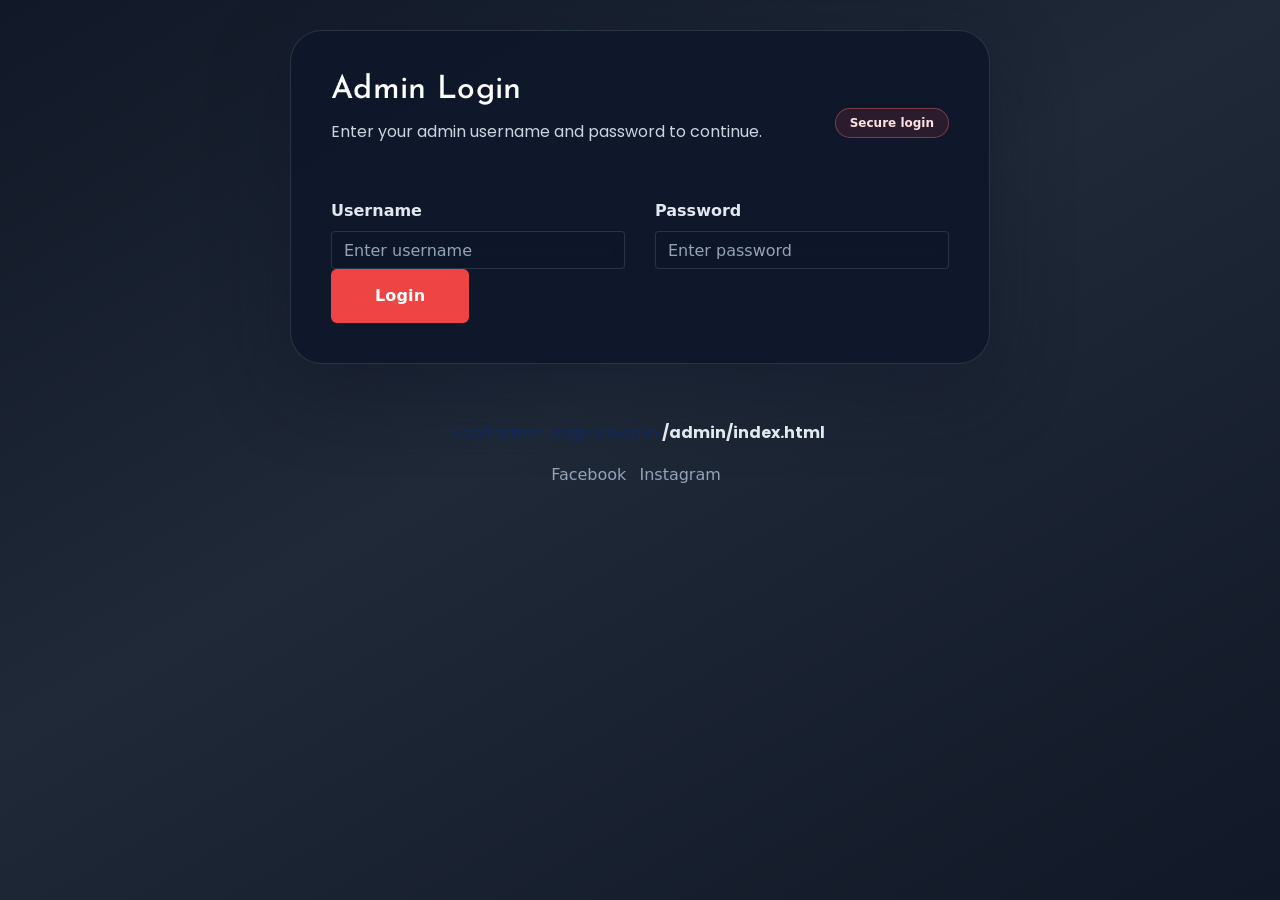
<file: admin/index.html>
<!doctype html>
<html lang="en">
<head>
    <meta charset="UTF-8">
    <meta http-equiv="X-UA-Compatible" content="IE=edge">
    <meta name="viewport" content="width=device-width, initial-scale=1.0">
    <title>Main Admin Page</title>
    <link rel="stylesheet" href="../css/bootstrap.min.css">
    <link rel="stylesheet" href="../css/style.css">
    <style>
        body {
            min-height: 100vh;
            margin: 0;
            font-family: 'Inter', system-ui, -apple-system, BlinkMacSystemFont, 'Segoe UI', sans-serif;
            background: linear-gradient(150deg, #111827 0%, #1f2937 45%, #111827 100%);
            color: #f8fafc;
        }
        .container {
            max-width: 1200px;
            margin: 0 auto;
            padding: 30px 18px 60px;
        }
        .admin-card {
            background: rgba(15, 23, 42, 0.94);
            border: 1px solid rgba(148, 163, 184, 0.15);
            border-radius: 28px;
            padding: 32px;
            margin-bottom: 24px;
            box-shadow: 0 30px 80px rgba(15, 23, 42, 0.4);
        }
        .admin-card h2 {
            margin-top: 0;
            color: #e2e8f0;
            letter-spacing: 0.01em;
        }
        .auth-card {
            max-width: 700px;
            margin: 0 auto 32px;
            padding: 40px;
            background: rgba(15, 23, 42, 0.96);
            border: 1px solid rgba(148, 163, 184, 0.2);
            border-radius: 32px;
            box-shadow: 0 25px 80px rgba(15, 23, 42, 0.45);
        }
        .auth-card h2 {
            font-size: 32px;
            margin-bottom: 8px;
            color: #fff;
        }
        .auth-card p {
            color: #cbd5e1;
            margin-bottom: 28px;
        }
        .admin-header {
            display: flex;
            flex-wrap: wrap;
            justify-content: space-between;
            gap: 18px;
            align-items: center;
            padding: 30px 32px;
            background: rgba(15, 23, 42, 0.98);
            border-radius: 28px;
            border: 1px solid rgba(148, 163, 184, 0.16);
            margin-bottom: 24px;
        }
        .admin-header h1 {
            margin: 0;
            font-size: 32px;
            color: #fff;
        }
        .admin-header p {
            margin: 8px 0 0;
            color: #94a3b8;
            max-width: 600px;
        }
        .form-label {
            font-weight: 700;
            color: #e2e8f0;
        }
        .form-control,
        .form-select {
            background: rgba(15, 23, 42, 0.92);
            border: 1px solid rgba(148, 163, 184, 0.2);
            color: #e2e8f0;
            box-shadow: inset 0 2px 12px rgba(15, 23, 42, 0.4);
        }
        .form-control::placeholder {
            color: #94a3b8;
        }
        .btn-primary {
            background: #ef4444;
            border-color: transparent;
            color: #fff;
            font-weight: 700;
            letter-spacing: 0.01em;
            transition: transform .2s ease, box-shadow .2s ease, background .2s ease;
        }
        .btn-primary:hover,
        .btn-primary:focus {
            background: #f87171;
            transform: translateY(-1px);
            box-shadow: 0 18px 28px rgba(248, 113, 113, 0.22);
        }
        .btn-outline-primary {
            border-color: rgba(239, 68, 68, 0.35);
            color: #f87171;
            background: transparent;
        }
        .btn-outline-primary:hover,
        .btn-outline-primary:focus {
            background: rgba(248, 113, 113, 0.08);
            color: #fda4af;
        }
        .btn-outline-danger {
            border-color: rgba(248, 113, 113, 0.35);
            color: #f87171;
            background: transparent;
        }
        .btn-outline-danger:hover,
        .btn-outline-danger:focus {
            background: rgba(248, 113, 113, 0.12);
        }
        .btn-small {
            padding: 12px 20px;
            font-size: 14px;
            border-radius: 14px;
        }
        .food-items-grid {
            display: grid;
            grid-template-columns: repeat(5, minmax(0, 1fr));
            gap: 18px;
            margin: 0;
            padding: 0;
        }
        .food-item-card {
            background: rgba(15, 23, 42, 0.95);
            border: 1px solid rgba(148, 163, 184, 0.14);
            border-radius: 24px;
            padding: 20px;
            display: flex;
            flex-direction: column;
            gap: 14px;
            box-shadow: 0 18px 40px rgba(15, 23, 42, 0.25);
            min-height: 320px;
        }
        .food-item-card img {
            width: 100%;
            height: 180px;
            object-fit: cover;
            border-radius: 18px;
        }
        .food-item-card-body {
            display: grid;
            gap: 10px;
        }
        .food-item-card h3 {
            margin: 0;
            color: #fff;
            font-size: 18px;
            line-height: 1.2;
        }
        .food-item-card .arabic-name {
            margin: 0;
            color: #fbbf24;
            font-size: 16px;
            line-height: 1.3;
            direction: rtl;
            text-align: right;
        }
        .food-item-card p,
        .food-item-card span {
            color: #cbd5e1;
            margin: 0;
            font-size: 14px;
            line-height: 1.5;
        }
        .food-item-card .food-meta {
            display: grid;
            gap: 8px;
        }
        .food-item-card .food-meta span {
            display: inline-flex;
            align-items: center;
            gap: 6px;
            background: rgba(255, 255, 255, 0.06);
            border-radius: 14px;
            padding: 8px 12px;
            font-size: 13px;
            color: #e2e8f0;
        }
        .food-actions {
            display: flex;
            gap: 10px;
            flex-wrap: wrap;
            margin-top: auto;
        }
        .category-list {
            display: flex;
            flex-wrap: wrap;
            gap: 10px;
            margin-top: 18px;
        }
        .category-chip {
            padding: 10px 16px;
            border-radius: 999px;
            background: rgba(255, 255, 255, 0.05);
            border: 1px solid rgba(148, 163, 184, 0.18);
            display: inline-flex;
            align-items: center;
            gap: 10px;
        }
        .category-chip span {
            color: #cbd5e1;
        }
        .category-chip button {
            border: none;
            background: transparent;
            color: #f87171;
            font-weight: 700;
            cursor: pointer;
        }
        .admin-footer {
            padding: 22px 0;
            text-align: center;
            color: #94a3b8;
        }
        .admin-footer strong {
            color: #e2e8f0;
        }
        .form-control:focus,
        .form-select:focus {
            border-color: rgba(239, 68, 68, 0.7);
            box-shadow: 0 0 0 0.2rem rgba(248, 113, 113, 0.18);
            outline: none;
        }
        .list-group-item {
            background: transparent;
            border: none;
            padding: 18px 0;
        }
        .list-group {
            margin: 0;
            padding: 0;
        }
        .list-group-item + .list-group-item {
            border-top: 1px solid rgba(148, 163, 184, 0.14);
        }
        .text-muted {
            color: #94a3b8 !important;
        }
        .badge {
            background: rgba(239, 68, 68, 0.12);
            color: #fee2e2;
            border: 1px solid rgba(248, 113, 113, 0.4);
            padding: 8px 14px;
            border-radius: 999px;
        }
        .dropdown .form-select {
            min-width: 180px;
        }
        @media (max-width: 1400px) {
            .food-items-grid {
                grid-template-columns: repeat(4, minmax(0, 1fr));
            }
        }
        @media (max-width: 1100px) {
            .food-items-grid {
                grid-template-columns: repeat(3, minmax(0, 1fr));
            }
        }
        @media (max-width: 860px) {
            .food-items-grid {
                grid-template-columns: repeat(2, minmax(0, 1fr));
            }
        }
        @media (max-width: 640px) {
            .food-items-grid {
                grid-template-columns: 1fr;
            }
        }
        @media (max-width: 991px) {
            .admin-header {
                flex-direction: column;
                align-items: flex-start;
            }
            .dropdown .form-select {
                width: 100%;
            }
        }
    </style>
</head>
<body>
    <div class="container">
        <section id="auth-screen" class="admin-card auth-card">
            <div class="d-flex align-items-center justify-content-between mb-4">
                <div>
                    <h2 id="auth-title">Admin Login</h2>
                    <p id="auth-message">Secure access to your menu management dashboard.</p>
                </div>
                <div>
                    <span class="badge">Secure login</span>
                </div>
            </div>
            <form id="auth-form" class="row g-3">
                <div class="col-md-6">
                    <label for="auth-username" class="form-label">Username</label>
                    <input id="auth-username" class="form-control" type="text" placeholder="Enter username" required>
                </div>
                <div class="col-md-6">
                    <label for="auth-password" class="form-label">Password</label>
                    <input id="auth-password" class="form-control" type="password" placeholder="Enter password" required>
                </div>
                <div class="col-md-6 d-none" id="auth-confirm-group">
                    <label for="auth-confirm" class="form-label">Confirm Password</label>
                    <input id="auth-confirm" class="form-control" type="password" placeholder="Confirm password">
                </div>
                <div class="col-12 d-flex flex-wrap gap-2">
                    <button type="submit" id="auth-submit" class="btn btn-primary">Login</button>
                </div>
            </form>
        </section>
        <div id="admin-panel" class="d-none">
            <header class="admin-header">
                <div>
                    <h1>Main Admin Dashboard</h1>
                    <p>Welcome to the premium admin workspace. Control your menu, categories, and administrator accounts from one elegant dashboard.</p>
                </div>
                <div class="d-flex flex-wrap gap-3 align-items-center">
                    <span id="current-user-badge" class="badge">Not signed in</span>
                    <div class="dropdown">
                        <select id="admin-options" class="form-select form-select-sm">
                            <option value="manage-admins">Manage Admins</option>
                            <option value="special-poster">Special Poster</option>
                            <option value="blog-manager">Blog Manager</option>
                            <option value="home">Back to Home</option>
                            <option value="menu">View Menu</option>
                            <option value="logout">Logout</option>
                        </select>
                    </div>
                </div>
            </header>
            <div class="d-flex flex-wrap gap-2 mb-4">
                <a href="index.html" class="btn btn-outline-primary btn-small">Main Admin</a>
                <a href="special-poster.html" class="btn btn-outline-primary btn-small">Special Poster</a>
                <a href="blog.html" class="btn btn-outline-primary btn-small">Blog Manager</a>
            </div>

            <section class="admin-card" id="manage-admins-section">
                <h2>Manage Admins</h2>
                <p class="text-muted">Use the administrator username and password already saved below, or add more admins.</p>
                <form id="user-form" class="row g-3">
                    <div class="col-md-4">
                        <label for="user-username" class="form-label">Username</label>
                        <input id="user-username" class="form-control" type="text" placeholder="Enter username" required>
                    </div>
                    <div class="col-md-4">
                        <label for="user-password" class="form-label">Password</label>
                        <input id="user-password" class="form-control" type="password" placeholder="Enter password" required>
                    </div>
                    <div class="col-md-4">
                        <label for="user-confirm" class="form-label">Confirm Password</label>
                        <input id="user-confirm" class="form-control" type="password" placeholder="Confirm password" required>
                    </div>
                    <div class="col-12">
                        <button type="submit" class="btn btn-success btn-small">Add Admin</button>
                    </div>
                </form>
                <div id="user-list" class="mt-3"></div>
            </section>

            <section class="admin-card">
                <h2>Add Category</h2>
                <form id="category-form" class="row g-3">
                <div class="col-sm-8">
                    <label for="category-name" class="form-label">Category Name</label>
                    <input id="category-name" class="form-control" type="text" placeholder="e.g. Breakfast" required>
                </div>
                <div class="col-sm-4 d-flex align-items-end">
                    <button type="submit" class="btn btn-primary w-100 btn-small">Add Category</button>
                </div>
            </form>
            <div class="category-list mt-3" id="category-list"></div>
        </section>

        <section class="admin-card">
            <h2>Add / Edit Food</h2>
            <form id="food-form" class="row g-3">
                <input type="hidden" id="food-id">
                <div class="col-md-6">
                    <label for="food-name" class="form-label">Food Name</label>
                    <input id="food-name" class="form-control" type="text" placeholder="Food name" required>
                </div>
                <div class="col-md-6">
                    <label for="food-arabic-name" class="form-label">Food Name (Arabic)</label>
                    <input id="food-arabic-name" class="form-control" type="text" placeholder="Auto-generated from Food Name" readonly>
                </div>
                <div class="col-md-3">
                    <label for="food-amount" class="form-label">Amount</label>
                    <input id="food-amount" class="form-control" type="text" placeholder="e.g. QR 25 / 28" required>
                </div>
                <div class="col-md-3">
                    <label for="food-image" class="form-label">Image URL</label>
                    <input id="food-image" class="form-control" type="text" placeholder="Add image URL or upload path">
                    <small class="text-muted">Leave blank to use the default image link.</small>
                </div>
                <div class="col-md-3">
                    <label for="food-category" class="form-label">Category</label>
                    <select id="food-category" class="form-select" required>
                        <option value="">Select category</option>
                    </select>
                </div>
                <div class="col-md-3">
                    <label for="food-status" class="form-label">Status</label>
                    <select id="food-status" class="form-select">
                        <option value="available">Available</option>
                        <option value="unavailable">Unavailable</option>
                    </select>
                </div>
                <div class="col-12">
                    <label for="food-description" class="form-label">Description</label>
                    <textarea id="food-description" class="form-control" rows="4" placeholder="Describe the food item"></textarea>
                </div>
                <div class="col-12 d-flex gap-2">
                    <button type="submit" class="btn btn-success btn-small" id="food-submit">Save Food</button>
                    <button type="button" class="btn btn-secondary btn-small" id="food-reset">Reset</button>
                </div>
            </form>
        </section>

        <section class="admin-card">
            <h2>Food Items</h2>
            <div id="food-list" class="food-items-grid"></div>
        </section>
    </div>

    <footer class="admin-footer">
        <p>Food admin page saved in <strong>/admin/index.html</strong>.</p>
        <div style="margin-top:8px;">
            <a href="https://www.facebook.com/profile.php?id=61590693355336" target="_blank" rel="noopener" style="color:inherit; text-decoration:none; margin-right:8px;"><i class="fab fa-facebook-f"></i> Facebook</a>
            <a href="https://www.instagram.com/karakstationqt/" target="_blank" rel="noopener" style="color:inherit; text-decoration:none; margin-right:8px;"><i class="fab fa-instagram"></i> Instagram</a>
        </div>
    </footer>

    <script>
        const authScreen = document.getElementById('auth-screen');
        const authTitle = document.getElementById('auth-title');
        const authMessage = document.getElementById('auth-message');
        const authForm = document.getElementById('auth-form');
        const authUsername = document.getElementById('auth-username');
        const authPassword = document.getElementById('auth-password');
        const authConfirm = document.getElementById('auth-confirm');
        const authConfirmGroup = document.getElementById('auth-confirm-group');
        const authSubmit = document.getElementById('auth-submit');
        const adminPanel = document.getElementById('admin-panel');
        const logoutBtn = document.getElementById('logout-btn');
        const categoryForm = document.getElementById('category-form');
        const categoryNameInput = document.getElementById('category-name');
        const categoryList = document.getElementById('category-list');
        const foodForm = document.getElementById('food-form');
        const foodIdInput = document.getElementById('food-id');
        const foodNameInput = document.getElementById('food-name');
        const foodArabicNameInput = document.getElementById('food-arabic-name');
        const foodAmountInput = document.getElementById('food-amount');
        const foodImageInput = document.getElementById('food-image');
        const foodCategorySelect = document.getElementById('food-category');
        const foodDescriptionInput = document.getElementById('food-description');
        const foodStatusSelect = document.getElementById('food-status');
        const foodList = document.getElementById('food-list');
        const foodResetButton = document.getElementById('food-reset');
        const userForm = document.getElementById('user-form');
        const userUsernameInput = document.getElementById('user-username');
        const userPasswordInput = document.getElementById('user-password');
        const userConfirmInput = document.getElementById('user-confirm');
        const userList = document.getElementById('user-list');
        const currentUserBadge = document.getElementById('current-user-badge');
        const adminOptions = document.getElementById('admin-options');
        const manageAdminsSection = document.getElementById('manage-admins-section');

        let categories = JSON.parse(localStorage.getItem('adminCategories') || '[]');
        let foods = JSON.parse(localStorage.getItem('adminFoods') || '[]');
        let adminUsers = JSON.parse(localStorage.getItem('adminUsers') || 'null');
        if (!Array.isArray(adminUsers)) {
            adminUsers = [];
            const legacyUser = JSON.parse(localStorage.getItem('adminUser') || 'null');
            if (legacyUser) {
                adminUsers = [{ username: legacyUser.username, password: legacyUser.password }];
            }
        }
        const mainAdminUsername = 'RASHID313';
        const mainAdminPassword = '662830';
        const mainAdminIndex = adminUsers.findIndex(user => user.username.toLowerCase() === mainAdminUsername.toLowerCase());
        if (mainAdminIndex >= 0) {
            adminUsers[mainAdminIndex].password = btoa(mainAdminPassword);
        } else {
            adminUsers.unshift({ username: mainAdminUsername, password: btoa(mainAdminPassword) });
        }
        localStorage.setItem('adminUsers', JSON.stringify(adminUsers));
        let adminUser = JSON.parse(sessionStorage.getItem('currentAdminUser') || 'null');
        let adminLoggedIn = sessionStorage.getItem('adminLoggedIn') === 'true';
        let currentEditingAdmin = null;

        function saveState() {
            localStorage.setItem('adminCategories', JSON.stringify(categories));
            localStorage.setItem('adminFoods', JSON.stringify(foods));
        }

        function saveUsers() {
            localStorage.setItem('adminUsers', JSON.stringify(adminUsers));
        }

        function saveUser(username, password) {
            const normalizedUsername = username.trim();
            if (!normalizedUsername) {
                return { success: false, message: 'Please enter a username.' };
            }
            if (adminUsers.some(user => user.username.toLowerCase() === normalizedUsername.toLowerCase())) {
                return { success: false, message: 'That username already exists.' };
            }
            adminUsers.push({ username: normalizedUsername, password: btoa(password) });
            saveUsers();
            return { success: true };
        }

        function findUser(username) {
            const normalizedUsername = username.trim().toLowerCase();
            return adminUsers.find(user => user.username.toLowerCase() === normalizedUsername);
        }

        function verifyUser(username, password) {
            const user = findUser(username);
            return !!user && user.password === btoa(password);
        }

        function isMainAdmin() {
            return adminUser && adminUser.username.trim().toLowerCase() === 'rashid313';
        }

        function updateUser(oldUsername, newUsername, newPassword) {
            const user = adminUsers.find(u => u.username.toLowerCase() === oldUsername.toLowerCase());
            if (!user) {
                return { success: false, message: 'User not found.' };
            }
            const normalizedUsername = newUsername.trim();
            if (!normalizedUsername) {
                return { success: false, message: 'Please enter a username.' };
            }
            if (oldUsername.toLowerCase() !== normalizedUsername.toLowerCase() &&
                adminUsers.some(u => u.username.toLowerCase() === normalizedUsername.toLowerCase())) {
                return { success: false, message: 'That username already exists.' };
            }
            user.username = normalizedUsername;
            if (newPassword) {
                user.password = btoa(newPassword);
            }
            saveUsers();
            if (adminUser && adminUser.username.toLowerCase() === oldUsername.toLowerCase()) {
                adminUser = { username: normalizedUsername, password: user.password };
                sessionStorage.setItem('currentAdminUser', JSON.stringify(adminUser));
                currentUserBadge.textContent = `Signed in as ${adminUser.username}`;
            }
            return { success: true };
        }

        let translationTimeout;

        function clearAuthForm() {
            authForm.reset();
            userForm.reset();
        }

        function translateFoodNameToArabic(name) {
            const dictionary = {
                chicken: 'دجاج',
                beef: 'لحم بقري',
                lamb: 'لحم ضأن',
                fish: 'سمك',
                cheese: 'جبن',
                rice: 'أرز',
                salad: 'سلطة',
                burger: 'برغر',
                pizza: 'بيتزا',
                soup: 'حساء',
                pasta: 'مكرونة',
                sandwich: 'ساندويتش',
                fries: 'بطاطس مقلية',
                cake: 'كيك',
                dessert: 'حلويات',
                tea: 'شاي',
                coffee: 'قهوة',
                chickenrice: 'دجاج مع أرز',
                karak: 'كرك',
                kebab: 'كباب',
                shawarma: 'شاورما',
                pizza: 'بيتزا',
                hummus: 'حمص',
                falafel: 'فلافل'
            };
            const transliteration = {
                a: 'ا', b: 'ب', c: 'ك', d: 'د', e: 'ي', f: 'ف', g: 'ج', h: 'ه', i: 'ي', j: 'ج', k: 'ك', l: 'ل', m: 'م', n: 'ن', o: 'و', p: 'ب', q: 'ق', r: 'ر', s: 'س', t: 'ت', u: 'و', v: 'ف', w: 'و', x: 'كس', y: 'ي', z: 'ز'
            };
            if (!name.trim()) return '';
            return name
                .split(/\s+/)
                .map(word => {
                    const lowerWord = word.toLowerCase();
                    if (dictionary[lowerWord]) {
                        return dictionary[lowerWord];
                    }
                    return lowerWord
                        .split('')
                        .map(ch => transliteration[ch] || ch)
                        .join('');
                })
                .join(' ');
        }

        function scheduleArabicTranslation() {
            clearTimeout(translationTimeout);
            translationTimeout = setTimeout(() => {
                foodArabicNameInput.value = translateFoodNameToArabic(foodNameInput.value);
            }, 300);
        }

        foodNameInput.addEventListener('input', scheduleArabicTranslation);

        function updateAdminAccess() {
            const canManageAdmins = isMainAdmin();
            if (manageAdminsSection) {
                manageAdminsSection.classList.toggle('d-none', !canManageAdmins);
            }
            if (adminOptions) {
                const manageOption = Array.from(adminOptions.options).find(option => option.value === 'manage-admins');
                if (manageOption) {
                    manageOption.hidden = !canManageAdmins;
                }
                if (!canManageAdmins && adminOptions.value === 'manage-admins') {
                    adminOptions.value = 'menu';
                }
            }
            if (!canManageAdmins && userForm) {
                userForm.querySelector('button[type="submit"]').disabled = true;
            }
        }

        function showAdminPanel() {
            authScreen.classList.add('d-none');
            adminPanel.classList.remove('d-none');
            sessionStorage.setItem('adminLoggedIn', 'true');
            if (adminUser) {
                sessionStorage.setItem('currentAdminUser', JSON.stringify(adminUser));
                currentUserBadge.textContent = `Signed in as ${adminUser.username}`;
            } else {
                currentUserBadge.textContent = 'Signed in';
            }
            updateAdminAccess();
            renderUsers();
        }

        function showAuthScreen() {
            authScreen.classList.remove('d-none');
            adminPanel.classList.add('d-none');
            sessionStorage.removeItem('adminLoggedIn');
            sessionStorage.removeItem('currentAdminUser');
            adminUser = null;
            currentUserBadge.textContent = 'Not signed in';
        }

        function updateAuthMode() {
            authTitle.textContent = 'Admin Login';
            authMessage.textContent = 'Enter your admin username and password to continue.';
            authSubmit.textContent = 'Login';
            authConfirmGroup.classList.add('d-none');
            clearAuthForm();
        }

        function setAuthMode() {
            updateAuthMode();
        }

        authForm.addEventListener('submit', event => {
            event.preventDefault();
            const username = authUsername.value.trim();
            const password = authPassword.value;

            if (!username || !password) {
                alert('Please enter both username and password.');
                return;
            }

            if (!verifyUser(username, password)) {
                alert('Invalid username or password.');
                return;
            }

            adminUser = findUser(username);
            showAdminPanel();
        });

        adminOptions.addEventListener('change', () => {
            const value = adminOptions.value;
            if (value === 'special-poster') {
                sessionStorage.setItem('adminLoggedIn', 'true');
                if (adminUser) {
                    sessionStorage.setItem('currentAdminUser', JSON.stringify(adminUser));
                }
                window.location.href = 'special-poster.html';
            } else if (value === 'blog-manager') {
                sessionStorage.setItem('adminLoggedIn', 'true');
                if (adminUser) {
                    sessionStorage.setItem('currentAdminUser', JSON.stringify(adminUser));
                }
                window.location.href = 'blog.html';
            } else if (value === 'home') {
                window.location.href = '../index.html';
            } else if (value === 'menu') {
                window.location.href = '../menu.html';
            } else if (value === 'logout') {
                showAuthScreen();
                setAuthMode();
            } else if (value === 'manage-admins') {
                document.getElementById('manage-admins-section').scrollIntoView({ behavior: 'smooth' });
            }
            adminOptions.value = 'manage-admins';
        });

        userForm.addEventListener('submit', event => {
            event.preventDefault();
            if (!isMainAdmin()) {
                alert('Only the main admin can manage admin accounts.');
                return;
            }
            const username = userUsernameInput.value.trim();
            const password = userPasswordInput.value;
            const confirm = userConfirmInput.value;

            if (!username || !password) {
                alert('Please enter both username and password.');
                return;
            }
            if (password !== confirm) {
                alert('Passwords do not match.');
                return;
            }

            if (currentEditingAdmin) {
                const result = updateUser(currentEditingAdmin, username, password);
                if (!result.success) {
                    alert(result.message);
                    return;
                }
                currentEditingAdmin = null;
                userForm.reset();
                document.querySelector('#user-form button[type="submit"]').textContent = 'Add Admin';
                renderUsers();
                alert(`User ${username} updated successfully.`);
                return;
            }

            const result = saveUser(username, password);
            if (!result.success) {
                alert(result.message);
                return;
            }

            userForm.reset();
            renderUsers();
            alert(`User ${username} created successfully.`);
        });

        updateAuthMode();
        if (adminLoggedIn) {
            showAdminPanel();
        } else {
            setAuthMode();
        }

        function renderCategories() {
            categoryList.innerHTML = '';
            foodCategorySelect.innerHTML = '<option value="">Select category</option>';
            categories.forEach((category, index) => {
                const chip = document.createElement('div');
                chip.className = 'category-chip';
                chip.innerHTML = `<span>${category}</span><button type="button" data-index="${index}">&times;</button>`;
                categoryList.appendChild(chip);
                const option = document.createElement('option');
                option.value = category;
                option.textContent = category;
                foodCategorySelect.appendChild(option);
            });
        }

        function editAdmin(username) {
            const user = findUser(username);
            if (!user) return;
            currentEditingAdmin = user.username;
            userUsernameInput.value = user.username;
            userPasswordInput.value = '';
            userConfirmInput.value = '';
            document.querySelector('#user-form button[type="submit"]').textContent = 'Update Admin';
        }

        function deleteAdmin(username) {
            if (!isMainAdmin()) return;
            if (username === 'RASHID313') {
                alert('Cannot delete the main admin account.');
                return;
            }
            if (!confirm(`Remove admin ${username}?`)) return;
            adminUsers = adminUsers.filter(user => user.username.toLowerCase() !== username.toLowerCase());
            saveUsers();
            renderUsers();
        }

        function renderUsers() {
            userList.innerHTML = '';
            if (!isMainAdmin()) {
                userList.innerHTML = '<p class="text-muted mb-0">Only the main admin can view or manage admin accounts.</p>';
                return;
            }
            if (adminUsers.length === 0) {
                userList.innerHTML = '<p class="text-muted mb-0">No admins added yet.</p>';
                return;
            }

            const userItems = adminUsers.map(user => {
                const isCurrentUser = adminUser && adminUser.username === user.username;
                const actions = `
                    <div class="d-flex gap-2">
                        <button type="button" class="btn btn-outline-primary btn-small" onclick="editAdmin('${user.username}')">Edit</button>
                        ${user.username === 'RASHID313' ? '' : `<button type="button" class="btn btn-outline-danger btn-small" onclick="deleteAdmin('${user.username}')">Delete</button>`}
                    </div>
                `;
                return `
                    <li class="list-group-item d-flex justify-content-between align-items-center">
                        <div>
                            <span>${user.username}</span>
                            <div class="text-muted small">${isCurrentUser ? 'Current admin' : 'Admin'}</div>
                        </div>
                        ${actions}
                    </li>`;
            }).join('');

            userList.innerHTML = `
                <div class="border rounded p-3 bg-light">
                    <h6 class="mb-2">Saved Admin Accounts</h6>
                    <ul class="list-group">${userItems}</ul>
                </div>`;
        }

        function renderFoods() {
            if (foods.length === 0) {
                foodList.innerHTML = '<p class="text-muted">No food items added yet.</p>';
                return;
            }
            foodList.innerHTML = foods.map(food => {
                const imageUrl = food.image || 'https://scontent.fcjb3-4.fna.fbcdn.net/v/t39.30808-1/714840124_122096015613356445_2050879761889922079_n.jpg?stp=c174.62.769.769a_dst-jpg_tt6&cstp=mx769x769&ctp=s200x200&_nc_cat=101&ccb=1-7&_nc_sid=2d3e12&_nc_ohc=5xShbNou5p0Q7kNvwE6_Zdy&_nc_oc=Ado-0tm4xXnqc8GfFmmQ7NNXDxGq-qy7Gf8bjZxNIjO3sNe1CcFf0cvqf3QZzVE3ybVLmP23UceOO9jIpn5Day3p&_nc_zt=24&_nc_ht=scontent.fcjb3-4.fna&_nc_gid=c97UsFo3mIfv63W42J45Gw&_nc_ss=7b2a8&oh=00_AQC-fMdy-oVB_AShr1-820_ZeKmvfGeczbSiGs1rOK_VRg&oe=6A4B23ED';
                const statusLabel = food.status === 'unavailable' ? 'Unavailable' : 'Available';
                return `
                    <div class="food-item-card" data-id="${food.id}">
                        <img src="${imageUrl}" alt="${food.name}">
                        <div class="food-item-card-body">
                            <h3>${food.name}</h3>
                            ${food.arabicName ? `<p class="arabic-name">${food.arabicName}</p>` : ''}
                            <p>${food.description || 'No description available.'}</p>
                            <div class="food-meta">
                                <span>Price: ${food.amount}</span>
                                <span>Category: ${food.category || 'None'}</span>
                                <span>Status: ${statusLabel}</span>
                            </div>
                        </div>
                        <div class="food-actions">
                            <button type="button" class="btn btn-outline-primary btn-small" data-action="edit" data-id="${food.id}">Edit</button>
                            <button type="button" class="btn btn-outline-danger btn-small" data-action="delete" data-id="${food.id}">Delete</button>
                        </div>
                    </div>`;
            }).join('');
        }

        function setForm(food = null) {
            if (!food) {
                foodIdInput.value = '';
                foodNameInput.value = '';
                foodArabicNameInput.value = '';
                foodAmountInput.value = '';
                foodCategorySelect.value = '';
                foodDescriptionInput.value = '';
                foodStatusSelect.value = 'available';
                document.getElementById('food-submit').textContent = 'Save Food';
                return;
            }
            foodIdInput.value = food.id;
            foodNameInput.value = food.name;
            foodArabicNameInput.value = food.arabicName || '';
            foodAmountInput.value = food.amount;
            foodImageInput.value = food.image || '';
            foodCategorySelect.value = food.category;
            foodDescriptionInput.value = food.description;
            foodStatusSelect.value = food.status;
            document.getElementById('food-submit').textContent = 'Update Food';
        }

        categoryForm.addEventListener('submit', event => {
            event.preventDefault();
            const value = categoryNameInput.value.trim();
            if (!value) return;
            if (!categories.includes(value)) {
                categories.push(value);
                saveState();
                renderCategories();
            }
            categoryNameInput.value = '';
        });

        categoryList.addEventListener('click', event => {
            if (!event.target.matches('button')) return;
            const index = Number(event.target.dataset.index);
            const removedCategory = categories[index];
            categories.splice(index, 1);
            foods = foods.map(food => ({ ...food, category: food.category === removedCategory ? '' : food.category }));
            saveState();
            renderCategories();
            renderFoods();
        });

        foodForm.addEventListener('submit', event => {
            event.preventDefault();
            const id = foodIdInput.value || Date.now().toString();
            const defaultImageUrl = 'https://scontent.fcjb3-4.fna.fbcdn.net/v/t39.30808-1/714840124_122096015613356445_2050879761889922079_n.jpg?stp=c174.62.769.769a_dst-jpg_tt6&cstp=mx769x769&ctp=s200x200&_nc_cat=101&ccb=1-7&_nc_sid=2d3e12&_nc_ohc=5xShbNou5p0Q7kNvwE6_Zdy&_nc_oc=Ado-0tm4xXnqc8GfFmmQ7NNXDxGq-qy7Gf8bjZxNIjO3sNe1CcFf0cvqf3QZzVE3ybVLmP23UceOO9jIpn5Day3p&_nc_zt=24&_nc_ht=scontent.fcjb3-4.fna&_nc_gid=c97UsFo3mIfv63W42J45Gw&_nc_ss=7b2a8&oh=00_AQC-fMdy-oVB_AShr1-820_ZeKmvfGeczbSiGs1rOK_VRg&oe=6A4B23ED';
            const foodItem = {
                id,
                name: foodNameInput.value.trim(),
                arabicName: foodArabicNameInput.value.trim(),
                amount: foodAmountInput.value.trim(),
                image: foodImageInput.value.trim() || defaultImageUrl,
                category: foodCategorySelect.value,
                description: foodDescriptionInput.value.trim(),
                status: foodStatusSelect.value
            };
            if (!foodItem.name || !foodItem.amount) return;
            const existingIndex = foods.findIndex(item => item.id === id);
            if (existingIndex >= 0) {
                foods[existingIndex] = foodItem;
            } else {
                foods.push(foodItem);
            }
            saveState();
            renderFoods();
            setForm();
        });

        foodList.addEventListener('click', event => {
            const action = event.target.dataset.action;
            const id = event.target.dataset.id;
            if (!action || !id) return;
            if (action === 'edit') {
                const food = foods.find(item => item.id === id);
                if (food) setForm(food);
            }
            if (action === 'delete') {
                foods = foods.filter(item => item.id !== id);
                saveState();
                renderFoods();
                if (foodIdInput.value === id) setForm();
            }
        });

        foodResetButton.addEventListener('click', () => setForm());

        renderCategories();
        renderFoods();
        renderUsers();
    </script>
</body>
</html>
</file>
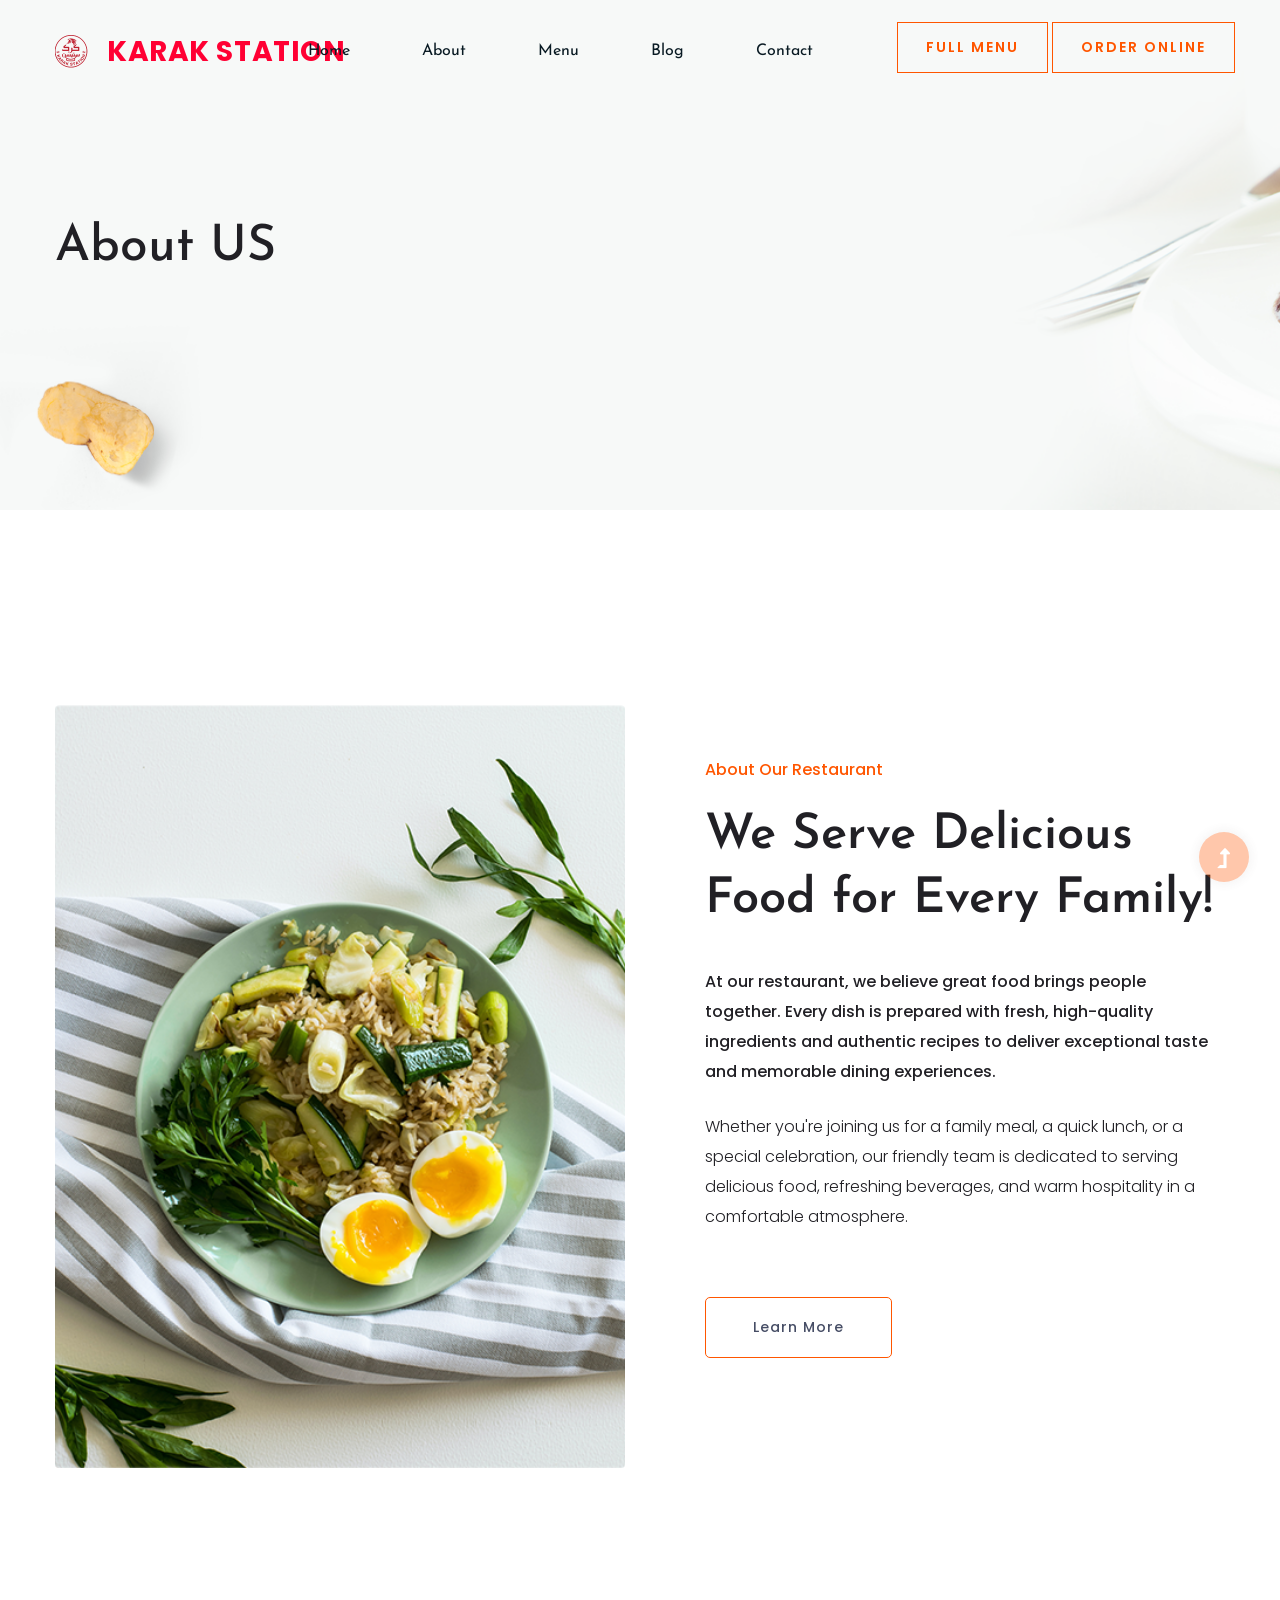
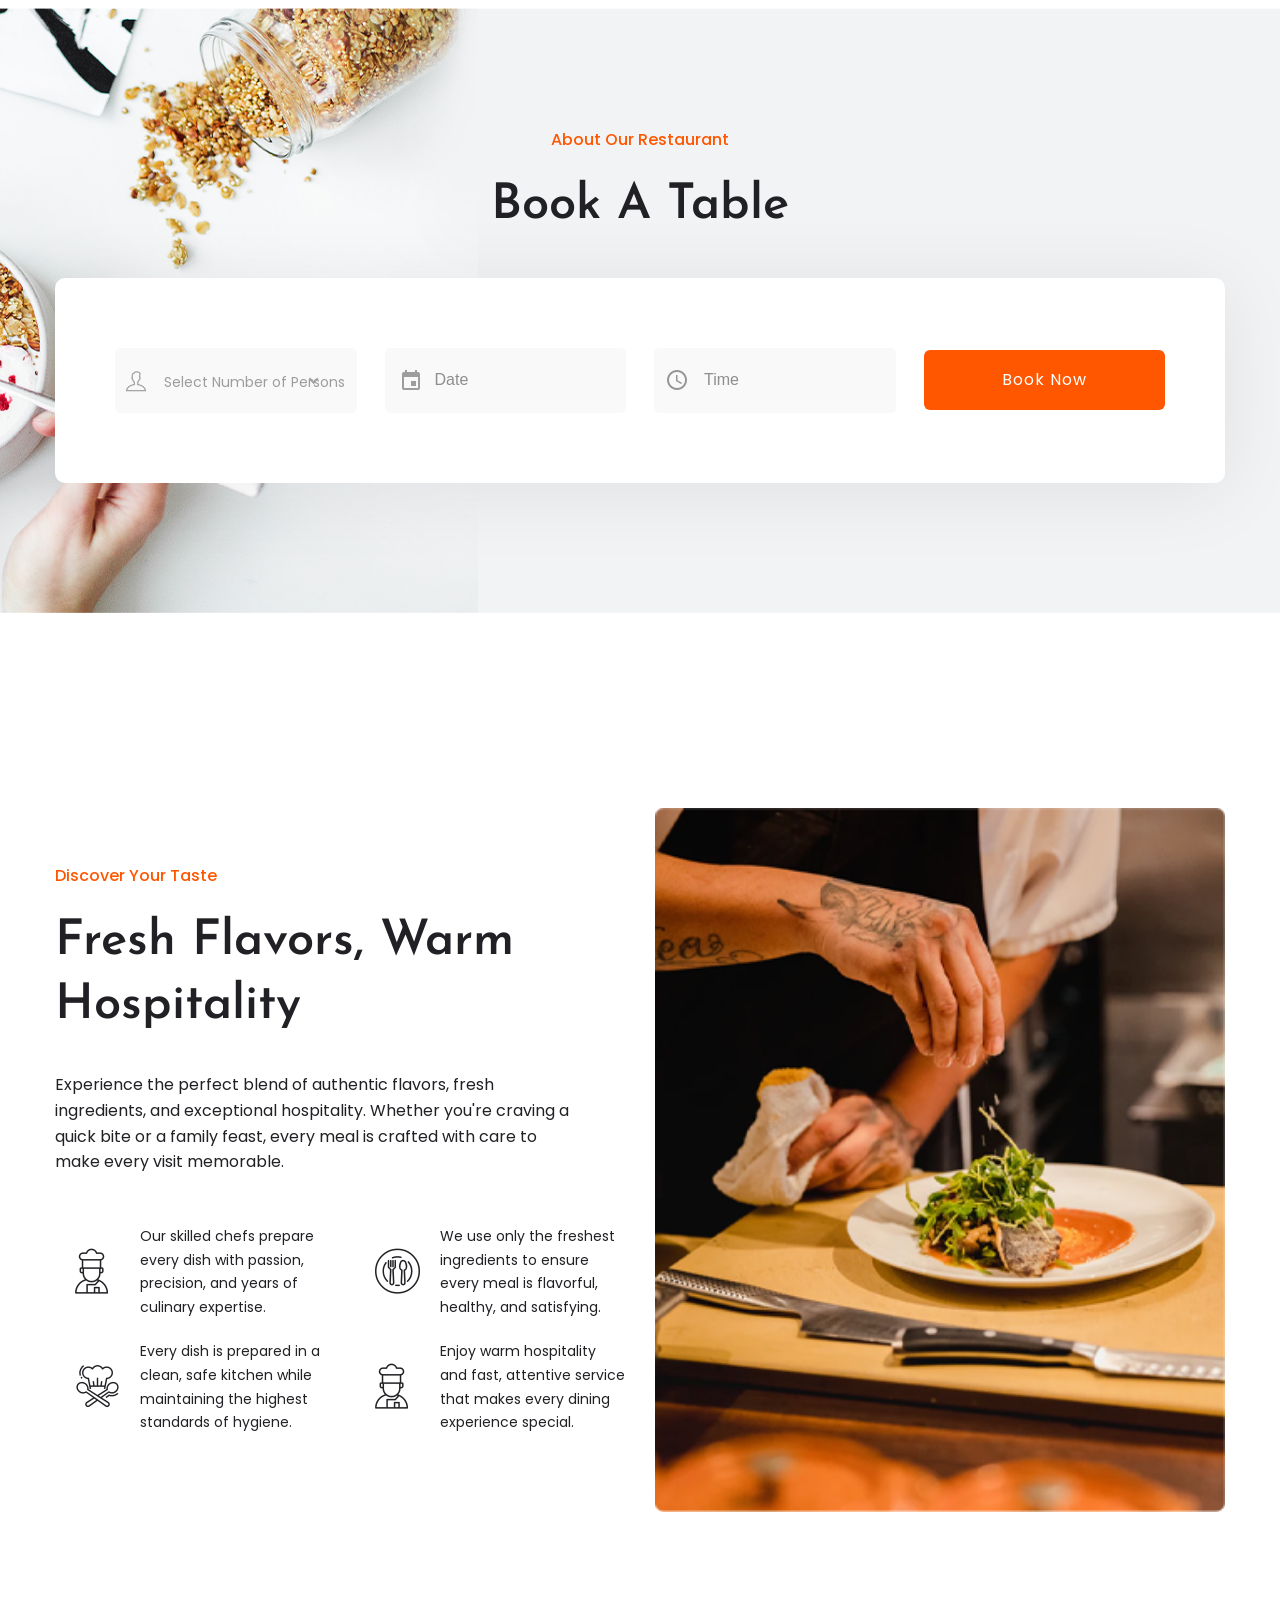
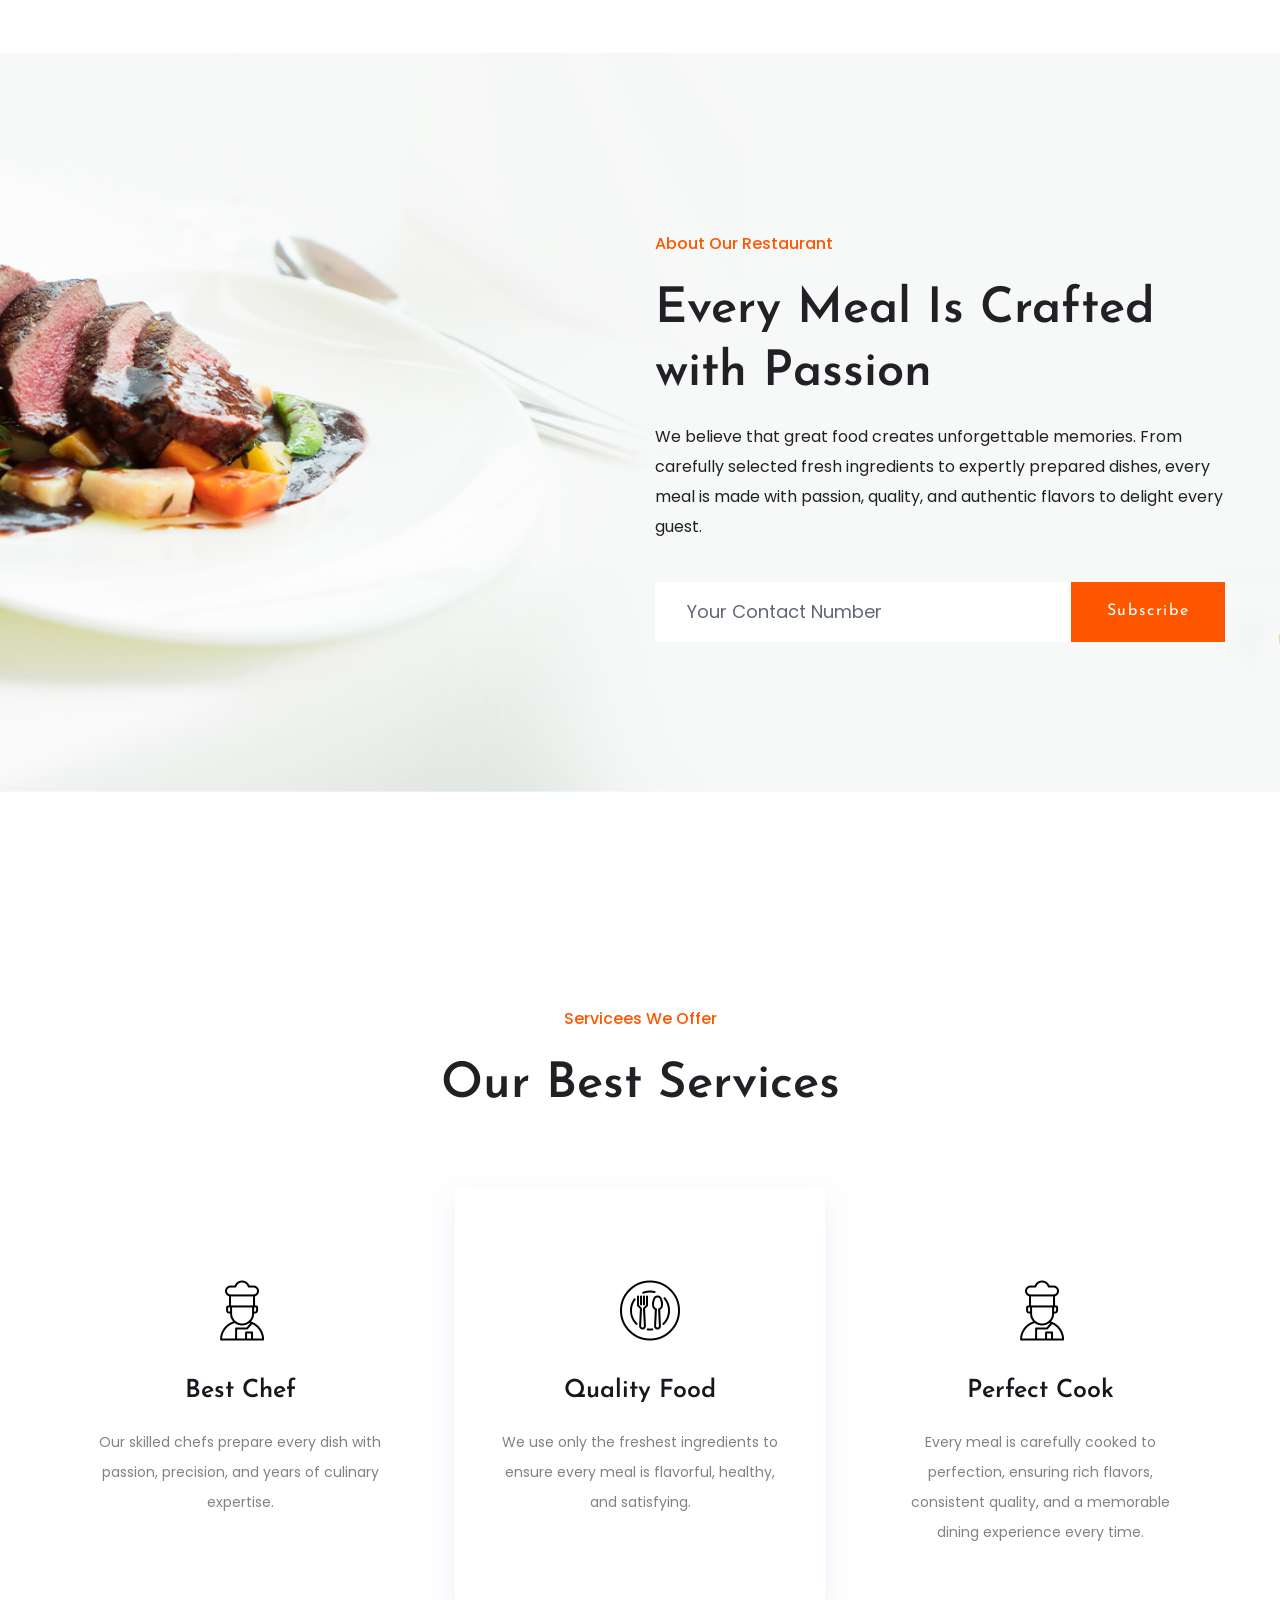
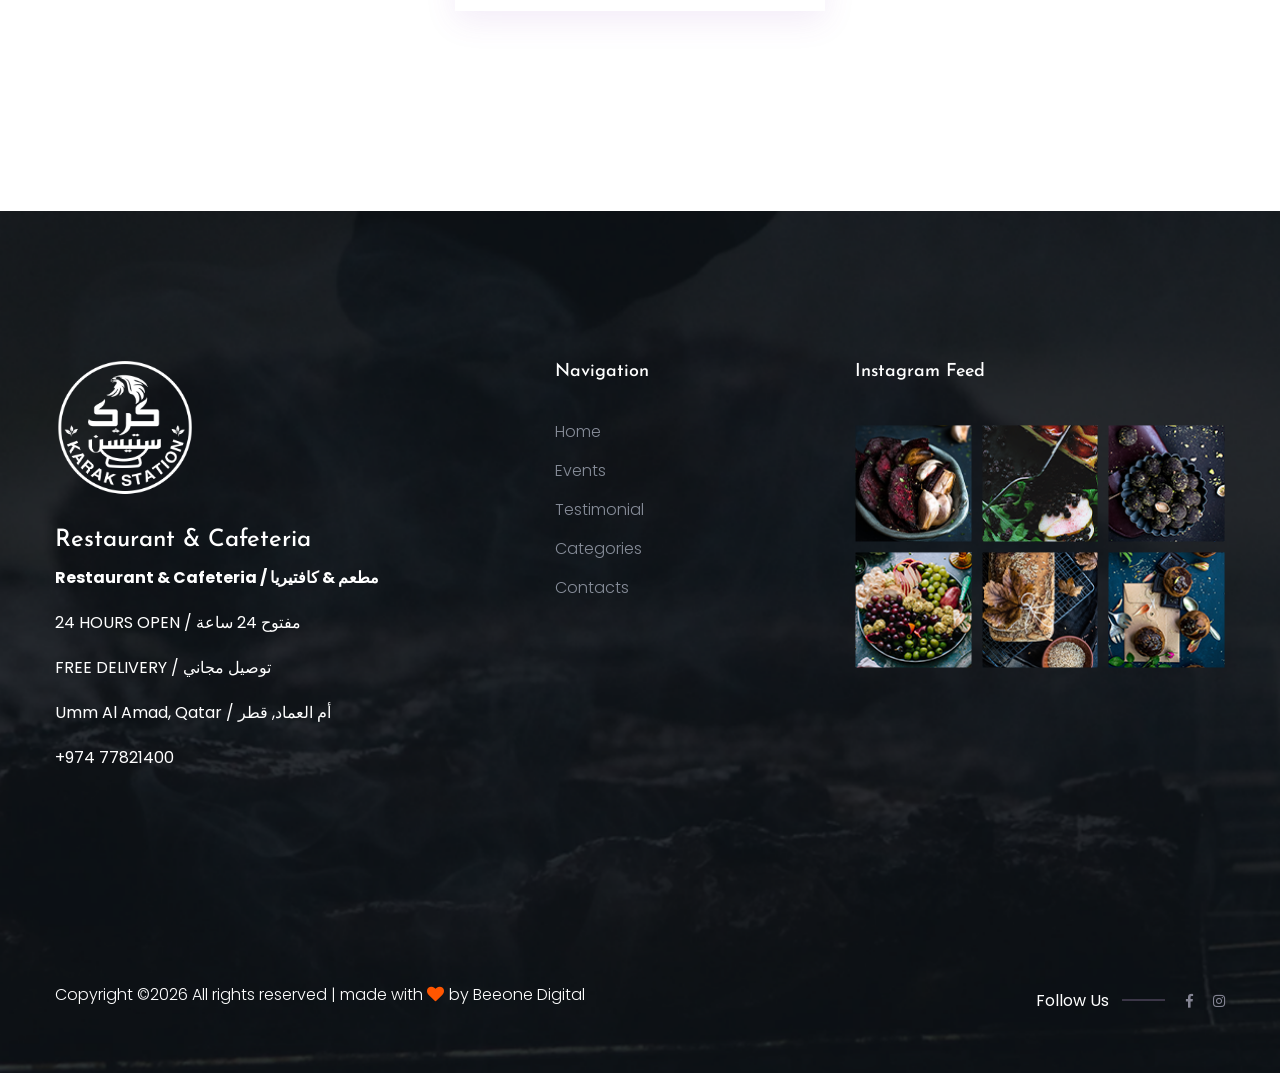
<file: about.html>
<!doctype html>
<html class="no-js" lang="zxx">
<head>
    <meta charset="utf-8">
    <meta http-equiv="x-ua-compatible" content="ie=edge">
    <title> Karak station </title>
    <meta name="description" content="">
    <meta name="viewport" content="width=device-width, initial-scale=1">
    <link rel="manifest" href="site.webmanifest">
    <link rel="shortcut icon" type="image/x-icon" href="favicon.ico">

	<!-- CSS here -->
	<link rel="stylesheet" href="css/bootstrap.min.css">
	<link rel="stylesheet" href="css/owl.carousel.min.css">
	<link rel="stylesheet" href="css/slicknav.css">
    <link rel="stylesheet" href="css/flaticon.css">
    <link rel="stylesheet" href="css/gijgo.css">
	<link rel="stylesheet" href="css/animate.min.css">
	<link rel="stylesheet" href="css/magnific-popup.css">
	<link rel="stylesheet" href="css/fontawesome-all.min.css">
	<link rel="stylesheet" href="css/themify-icons.css">
	<link rel="stylesheet" href="css/slick.css">
	<link rel="stylesheet" href="css/nice-select.css">
	<link rel="stylesheet" href="css/style.css">
	<style>
		/* Logo and Text Animation */
		@keyframes logoSlideInLeft {
			from {
				opacity: 0;
				transform: translateX(-50px);
			}
			to {
				opacity: 1;
				transform: translateX(0);
			}
		}
		
		@keyframes textSlideInRight {
			from {
				opacity: 0;
				transform: translateX(50px);
			}
			to {
				opacity: 1;
				transform: translateX(0);
			}
		}
		
		@keyframes textBounce {
			0%, 100% {
				transform: translateX(0);
			}
			50% {
				transform: translateX(5px);
			}
		}
		
		.logo {
			animation: logoSlideInLeft 0.8s ease-out;
			gap: 10px;
			min-width: 0;
		}
		
		.logo a {
			display: flex;
			align-items: center;
			flex-shrink: 0;
		}
		
		.logo a img {
			animation: logoSlideInLeft 0.8s ease-out;
			width: 52px;
			height: 52px;
			object-fit: contain;
			display: block;
		}
		
		.logo .brand-text {
			animation: textSlideInRight 0.8s ease-out 0.3s both;
			color: #ff0033;
			font-size: clamp(18px, 2.2vw, 32px);
			font-weight: 700;
			line-height: 1.1;
			letter-spacing: 0.02em;
			white-space: nowrap;
		}
		
		.logo .brand-text:hover {
			animation: textBounce 0.6s ease-in-out;
		}
		
		.main-menu ul#navigation > li {
			position: relative;
		}

		.main-menu ul#navigation > li > ul.submenu {
			left: 50%;
			transform: translateX(-50%);
			min-width: 180px;
			text-align: left;
			padding: 10px 0;
			border-radius: 10px;
			box-shadow: 0 10px 30px rgba(0, 0, 0, 0.12);
		}

		@media (max-width: 1199px) {
			.logo a img { width: 46px; height: 46px; }
			.logo .brand-text { font-size: clamp(16px, 2vw, 24px); }
		}

		@media (max-width: 991px) {
			.logo a img { width: 42px; height: 42px; }
			.logo .brand-text { font-size: 18px; }
			.main-menu ul#navigation > li > ul.submenu {
				left: 0;
				transform: none;
			}
		}

		@media (max-width: 767px) {
			.logo { gap: 8px; }
			.logo a img { width: 38px; height: 38px; }
			.logo .brand-text { font-size: 15px; letter-spacing: 0; }
			.main-header .container-fluid { padding-left: 15px; padding-right: 15px; }
		}
		
		/* Footer logo white color */
		.footer-logo img {
			filter: brightness(0) invert(1);
		}
	</style>
</head>
<body>
    <!--? Preloader Start -->
    <div id="preloader-active">
        <div class="preloader d-flex align-items-center justify-content-center">
            <div class="preloader-inner position-relative">
                <div class="preloader-circle"></div>
                <div class="preloader-img pere-text">
                    <img src="logo/logo.png" alt="">
                </div>
            </div>
        </div>
    </div>
    <!-- Preloader Start -->
    <header>
        <!--? Header Start -->
        <div class="header-area header-transparent">
                <div class="main-header  header-sticky">
                    <div class="container-fluid">
                        <div class="row align-items-center">
                            <!-- Logo -->
                            <div class="col-xl-2 col-lg-2 col-md-1">
                                <div class="logo d-flex align-items-center">
                                    <a href="index.html"><img src="logo/logo.png" alt=""></a>
                                    <span class="brand-text">KARAK STATION</span>
                                </div>
                            </div>
                            <div class="col-xl-10 col-lg-10 col-md-10">
                                <div class="menu-main d-flex align-items-center justify-content-end">
                                    <!-- Main-menu -->
                                    <div class="main-menu f-right d-none d-lg-block">
                                        <nav> 
                                            <ul id="navigation">
                                                <li><a href="index.html">Home</a></li>
                                                <li><a href="about.html">About</a></li>
                                                <li><a href="menu.html">Menu</a></li>
                                                <li><a href="blog.html">Blog</a></li>
                                                <li><a href="contact.html">Contact</a></li>
                                                <li class="d-lg-none"><a href="full_menu.html">Full Menu</a></li>
                                            </ul>
                                        </nav>
                                    </div>
                                    <div class="header-right-btn f-right d-none d-lg-block ml-20">
                                        <a href="full_menu.html" class="border-btn header-btn">Full Menu</a>
                                        <a href="menu.html" class="border-btn header-btn">Order Online</a>
                                    </div>
                                </div>
                            </div>   
                            <!-- Mobile Menu -->
                            <div class="col-12">
                                <div class="mobile_menu d-block d-lg-none"></div>
                            </div>
                        </div>
                    </div>
                </div>
        </div>
        <!-- Header End -->
    </header>
    <main>
        <!--? Hero Start -->
        <div class="slider-area">
            <div class="slider-height2 d-flex align-items-center">
                <div class="container">
                    <div class="row">
                        <div class="col-xl-12">
                            <div class="hero-cap hero-cap2">
                                <h2>About US</h2>
                            </div>
                        </div>
                    </div>
                </div>
            </div>
        </div>
        <!-- Hero End -->
        <!--? About-2 Area Start -->
        <div class="about-area2 section-padding30">
            <div class="container">
                <div class="row align-items-center">
                    <div class="col-lg-6 col-md-12">
                        <!-- about-img -->
                        <div class="about-img ">
                            <img src="gallery/about2.png" alt="">
                        </div>
                    </div>
                    <div class="col-lg-6 col-md-12">
                        <div class="about-caption mb-50">
                            <!-- Section Tittle -->
                            <div class="section-tittle mb-35">
                                <span>About Our Restaurant</span>
                                <h2>We Serve Delicious Food for Every Family!</h2>
                            </div>
                            <p class="pera-top">At our restaurant, we believe great food brings people together. Every dish is prepared with fresh, high-quality ingredients and authentic recipes to deliver exceptional taste and memorable dining experiences.</p>

                            <p  class="mb-65 pera-bottom">Whether you're joining us for a family meal, a quick lunch, or a special celebration, our friendly team is dedicated to serving delicious food, refreshing beverages, and warm hospitality in a comfortable atmosphere.</p>
                            <a href="about.html" class="border-btn">Learn More</a>
                        </div>
                    </div>
                </div>
            </div>
        </div>

        <!--? Booking Room Start-->
        <div class="booking-area section-bg pt-120 pb-130" data-background="gallery/section_bg04.png">
            <div class="container">
                <div class="row justify-content-center">
                    <div class="cl-xl-7 col-lg-8 col-md-10">
                        <!-- Section Tittle -->
                        <div class="section-tittle text-center mb-40">
                            <span>About Our Restaurant</span>
                            <h2>Book A Table</h2>
                        </div> 
                    </div>
                </div>
                <div class="row justify-content-center">
                    <div class="col-12">
                        <form action="#">
                            <div class="booking-wrap d-flex justify-content-between align-items-center">
                                <!-- Single Select Box -->
                                <div class="single-select-box mb-30">
                                    <div class="select-this">
                                        <div class="select-itms">
                                            <div class="select-icon">
                                                <i class="ti-user"></i>
                                            </div>
                                            <select name="select" id="select1">
                                                <option value="">Select Number of Persons</option>
                                                <option value="1 Person">1 Person</option>
                                                <option value="2 Persons">2 Persons</option>
                                                <option value="3 Persons">3 Persons</option>
                                                <option value="4 Persons">4 Persons</option>
                                                <option value="5 Persons">5 Persons</option>
                                                <option value="6 Persons">6 Persons</option>
                                                <option value="7 Persons">7 Persons</option>
                                                <option value="8 Persons">8 Persons</option>
                                                <option value="9 Persons">9 Persons</option>
                                                <option value="10 Persons">10 Persons</option>
                                                <option value="11 Persons">11 Persons</option>
                                                <option value="12 Persons">12 Persons</option>
                                                <option value="13 Persons">13 Persons</option>
                                                <option value="14 Persons">14 Persons</option>
                                                <option value="15 Persons">15 Persons</option>
                                                <option value="16 Persons">16 Persons</option>
                                                <option value="17 Persons">17 Persons</option>
                                                <option value="18 Persons">18 Persons</option>
                                                <option value="19 Persons">19 Persons</option>
                                                <option value="20 Persons">20 Persons</option>
                                                <option value="21 Persons">21 Persons</option>
                                                <option value="22 Persons">22 Persons</option>
                                                <option value="23 Persons">23 Persons</option>
                                                <option value="24 Persons">24 Persons</option>
                                                <option value="25 Persons">25 Persons</option>
                                            </select>
                                        </div>
                                    </div>
                                </div>
                                <!-- select in date -->
                                <div class="single-select-box mb-30">
                                    <div class="boking-datepicker">
                                        <input id="datepicker1"  placeholder="Date" />
                                    </div>
                                </div>
                                <!-- Single Select Box -->
                                <div class="single-select-box mb-30">
                                    <div class="boking-datepicker">
                                        <input id="timepicker"  placeholder="Time" />
                                    </div>
                                </div>
                                <!-- Single Select Box -->
                                <div class="single-select-box mb-30">
                                    <button class="btn select-btn" type="button" onclick="bookTableViaWhatsApp()">Book Now</button>
                                </div>
                            </div>
                        </form>
                    </div>
                </div>
            </div>
        </div>
        <!-- Booking Room End-->
        <!--? About Area Start -->
        <div class="about-low-area section-padding30">
            <div class="container">
                <div class="row align-items-center">
                    <div class="col-lg-6 col-md-12">
                        <div class="about-caption mb-50">
                            <!-- Section Tittle -->
                            <div class="section-tittle mb-35">
                                <span>Discover Your Taste</span>
                                <h2>Fresh Flavors, Warm Hospitality</h2>
                            </div>
                            <p>Experience the perfect blend of authentic flavors, fresh ingredients, and exceptional hospitality. Whether you're craving a quick bite or a family feast, every meal is crafted with care to make every visit memorable.</p>
                        </div>
                        <div class="row">
                            <div class="col-lg-6 col-md-6 col-sm-6 col-xs-10">
                                <div class="single-caption mb-20">
                                    <div class="caption-icon">
                                        <span class="flaticon-restaurant"></span>
                                    </div>
                                    <div class="caption">
                                        <p>Our skilled chefs prepare every dish with passion, precision, and years of culinary expertise.</p>
                                    </div>
                                </div>
                            </div>
                            <div class="col-lg-6 col-md-6 col-sm-6 col-xs-10">
                                <div class="single-caption mb-20">
                                    <div class="caption-icon">
                                        <span class="flaticon-tools-and-utensils-1"></span>
                                    </div>
                                    <div class="caption">
                                        <p>We use only the freshest ingredients to ensure every meal is flavorful, healthy, and satisfying.</p>
                                    </div>
                                </div>
                            </div>
                            <div class="col-lg-6 col-md-6 col-sm-6 col-xs-10">
                                <div class="single-caption mb-20">
                                    <div class="caption-icon">
                                        <span class="flaticon-hat"></span>
                                    </div>
                                    <div class="caption">
                                        <p>Every dish is prepared in a clean, safe kitchen while maintaining the highest standards of hygiene.</p>
                                    </div>
                                </div>
                            </div>
                            <div class="col-lg-6 col-md-6 col-sm-6 col-xs-10">
                                <div class="single-caption mb-20">
                                    <div class="caption-icon">
                                        <span class="flaticon-restaurant"></span>
                                    </div>
                                    <div class="caption">
                                        <p>Enjoy warm hospitality and fast, attentive service that makes every dining experience special.</p>
                                    </div>
                                </div>
                            </div>
                        </div>
                    </div>
                    <div class="col-lg-6 col-md-12">
                        <!-- about-img -->
                        <div class="about-img ">
                            <img src="gallery/about.png" alt="">
                        </div>
                    </div>
                </div>
            </div>
        </div>
        <!-- About Area End -->
        <!--? About-3 Start -->
        <div class="about-area3 pt-180 pb-170 section-bg" data-background="gallery/section_bg03.png">
            <div class="container">
                <div class="row justify-content-end">
                    <div class="col-xl-6 col-lg-6 col-md-9 col-sm-11">
                        <!-- Section Tittle -->
                        <div class="section-tittle section-tittle2 mb-40">
                            <span>About Our Restaurant</span>
                            <h2>Every Meal Is Crafted with Passion</h2>
                            <p>We believe that great food creates unforgettable memories. From carefully selected fresh ingredients to expertly prepared dishes, every meal is made with passion, quality, and authentic flavors to delight every guest.</p>
                        </div> 
                        <!--Hero form -->
                        <form id="subscribe-form" onsubmit="subscribeViaWhatsApp(event)" class="search-box">
                            <div class="input-form">
                                <input id="subscribe-number" type="text" placeholder="Your Contact Number" aria-label="Enter your contact number for subscription">
                            </div>
                            <div class="search-form">
                                <button type="submit">Subscribe</button>
                            </div> 
                        </form>
                        <script>
                            function subscribeViaWhatsApp(e){
                                e.preventDefault();
                                try{
                                    var num = document.getElementById('subscribe-number').value.trim();
                                    var msg = 'Hello! I would like to subscribe to Karak Station updates.' + (num ? ' My contact number: ' + num : '');
                                    var wa = '97477821400';
                                    var url = 'https://wa.me/' + wa + '?text=' + encodeURIComponent(msg);
                                    window.open(url, '_blank');
                                }catch(err){
                                    console.error('Subscribe via WhatsApp failed', err);
                                }
                                return false;
                            }
                        </script>
                    </div>
                </div>
            </div>
        </div>
        <!-- About-3 End -->
        <!-- About-2 Area End -->
        <!--? Our Services Start -->
        <div class="our-services section-padding30">
            <div class="container">
                <div class="row justify-content-sm-center">
                    <div class="cl-xl-7 col-lg-8 col-md-10">
                        <!-- Section Tittle -->
                        <div class="section-tittle text-center mb-70">
                            <span>Servicees We Offer</span>
                            <h2>Our Best Services</h2>
                        </div> 
                    </div>
                </div>
                <div class="row">
                    <div class=" col-lg-4 col-md-6 col-sm-6">
                        <div class="single-services text-center mb-30">
                            <div class="services-ion">
                                <span class="flaticon-restaurant"></span>
                            </div>
                            <div class="services-cap">
                                <h5><a href="#">Best Chef</a></h5>
                                <p>Our skilled chefs prepare every dish with passion, precision, and years of culinary expertise.</p>
                            </div>
                        </div>
                    </div>
                    <div class=" col-lg-4 col-md-6 col-sm-6">
                        <div class="single-services active text-center mb-30">
                            <div class="services-ion">
                                <span class="flaticon-tools-and-utensils-1"></span>
                            </div>
                            <div class="services-cap">
                                <h5><a href="#">Quality Food</a></h5>
                                <p>We use only the freshest ingredients to ensure every meal is flavorful, healthy, and satisfying.</p>
                            </div>
                        </div>
                    </div>
                    <div class=" col-lg-4 col-md-6 col-sm-6">
                        <div class="single-services text-center mb-30">
                            <div class="services-ion">
                                <span class="flaticon-restaurant"></span>
                            </div>
                            <div class="services-cap">
                                <h5><a href="#">Perfect Cook</a></h5>
                                <p>Every meal is carefully cooked to perfection, ensuring rich flavors, consistent quality, and a memorable dining experience every time.</p>
                            </div>
                        </div>
                    </div>
                </div>
            </div>
        </div>
        <!-- Our Services End -->
    </main>
    <footer aria-label="Restaurant site footer with contact information">
        <!--? Footer Start-->
        <div class="footer-area section-bg" data-background="gallery/section_bg02.png">
            <div class="container">
                <div class="footer-top footer-padding">
                    <div class="row d-flex justify-content-between">
                        <div class="col-xl-4 col-lg-4 col-md-5 col-sm-8">
                            <div class="single-footer-caption mb-50">
                                <!-- logo -->
                                <div class="footer-logo">
                                    <a href="index.html"><img src="logo/karak_station_logo.png" alt="Karak Station logo"></a>
                                </div>
                                <div class="footer-contact" aria-labelledby="footer-contact-label">
                                    <h4 id="footer-contact-label">Restaurant & Cafeteria</h4>
                                    <p><strong>Restaurant &amp; Cafeteria / مطعم &amp; كافتيريا</strong></p>
                                    <p>24 HOURS OPEN / مفتوح 24 ساعة</p>
                                    <p>FREE DELIVERY / توصيل مجاني</p>
                                    <p>Umm Al Amad, Qatar / أم العماد, قطر</p>
                                    <p><a href="tel:+97477821400">+974 77821400</a></p>
                                </div>
                            </div>
                        </div>
                        <div class="col-xl-2 col-lg-2 col-md-5 col-sm-6">
                            <div class="single-footer-caption mb-50">
                                <div class="footer-tittle">
                                    <h4>Navigation</h4>
                                    <ul aria-label="Footer Navigation">
                                        <li><a href="index.html" aria-label="Navigate to Home page">Home</a></li>
                                        <li><a href="blog.html" aria-label="Navigate to Blog page">Events</a></li>
                                        <li><a href="index.html#testimonial" aria-label="Navigate to Testimonial section">Testimonial</a></li>
                                        <li><a href="menu.html" aria-label="Navigate to Menu page">Categories</a></li>
                                        <li><a href="contact.html" aria-label="Navigate to Contact page">Contacts</a></li>
                                    </ul>
                                </div>
                            </div>
                        </div>
                        
                        <!-- Instagram -->
                        <div class="col-xl-4 col-lg-4 col-md-5 col-sm-7">
                            <div class="single-footer-caption mb-50">
                                <div class="footer-tittle">
                                    <h4>Instagram Feed</h4>
                                </div>
                                <div class="instagram-gellay">
                                    <ul class="insta-feed">
                                        <li><a href="#"><img src="gallery/instagram1.png" alt=""></a></li>
                                        <li><a href="#"><img src="gallery/instagram2.png" alt=""></a></li>
                                        <li><a href="#"><img src="gallery/instagram3.png" alt=""></a></li>
                                        <li><a href="#"><img src="gallery/instagram4.png" alt=""></a></li>
                                        <li><a href="#"><img src="gallery/instagram5.png" alt=""></a></li>
                                        <li><a href="#"><img src="gallery/instagram6.png" alt=""></a></li>
                                    </ul>
                                </div>
                            </div>
                        </div>
                    </div>
                </div>
                <div class="footer-bottom">
                    <div class="row d-flex justify-content-between align-items-center">
                        <div class="col-xl-9 col-lg-8">
                            <div class="footer-copy-right">
                                <p><!-- Link back to Beeone Digital can't be removed. Template is licensed under CC BY 3.0. -->
  Copyright &copy;<script>document.write(new Date().getFullYear());</script> All rights reserved | made with <i class="fa fa-heart" aria-hidden="true"></i> by Beeone Digital
  <!-- Link back to Beeone Digital can't be removed. Template is licensed under CC BY 3.0. --></p>
                            </div>
                        </div>
                        <div class="col-xl-3 col-lg-4">
                            <!-- Footer Social -->
                            <div class="footer-social f-right">
                                <span>Follow Us</span>
                                <a href="https://www.facebook.com/profile.php?id=61590693355336" target="_blank" rel="noopener"><i class="fab fa-facebook-f"></i></a>
                                <a href="https://www.instagram.com/karakstationqt/" target="_blank" rel="noopener"><i class="fab fa-instagram"></i></a>
                            </div>
                        </div>
                    </div>
                </div>
            </div>
        </div>
        <!-- Footer End-->
    </footer>
    <!-- Scroll Up -->
    <div id="back-top" >
        <a title="Go to Top" href="#"> <i class="fas fa-level-up-alt"></i></a>
    </div>

    <!-- JS here -->

    <script src="./js/vendor/modernizr-3.5.0.min.js"></script>
    <!-- Jquery, Popper, Bootstrap -->
    <script src="./js/vendor/jquery-1.12.4.min.js"></script>
    <script src="./js/popper.min.js"></script>
    <script src="./js/bootstrap.min.js"></script>
    <!-- Jquery Mobile Menu -->
    <script src="./js/jquery.slicknav.min.js"></script>

    <!-- Jquery Slick , Owl-Carousel Plugins -->
    <script src="./js/owl.carousel.min.js"></script>
    <script src="./js/slick.min.js"></script>
    <!-- One Page, Animated-HeadLin -->
    <script src="./js/wow.min.js"></script>
    <script src="./js/animated.headline.js"></script>
    <script src="./js/jquery.magnific-popup.js"></script>

    <!-- Date Picker -->
    <script src="./js/gijgo.min.js"></script>
    <!-- Nice-select, sticky -->
    <script src="./js/jquery.nice-select.min.js"></script>
    <script src="./js/jquery.sticky.js"></script>
    
    <!-- contact js -->
    <script src="./js/contact.js"></script>
    <script src="./js/jquery.form.js"></script>
    <script src="./js/jquery.validate.min.js"></script>
    <script src="./js/mail-script.js"></script>
    <script src="./js/jquery.ajaxchimp.min.js"></script>
    
    <!-- Jquery Plugins, main Jquery -->	
    <script src="./js/plugins.js"></script>
    <script src="./js/main.js"></script>
    
    <script>
        // Initialize WOW.js for scroll animations
        new WOW().init();
        
        // Initialize datepickers
        $('#datepicker1').datepicker({
            uiLibrary: 'bootstrap4',
            format: 'mm/dd/yyyy'
        });
        
        $('#timepicker').timepicker({
            uiLibrary: 'bootstrap4',
            format: 'hh:mm A'
        });
        
        function bookTableViaWhatsApp() {
            const person = document.getElementById('select1').value;
            const date = document.getElementById('datepicker1').value;
            const time = document.getElementById('timepicker').value;
            
            if (!person || !date || !time) {
                alert('Please fill in all booking details (Person, Date, and Time)');
                return;
            }
            
            const whatsappNumber = '+97477821400';
            const message = 'Hello! I would like to book a table:\n\n' +
                            'Number of Persons: ' + person + '\n' +
                            'Date: ' + date + '\n' +
                            'Time: ' + time + '\n\n' +
                            'Please confirm the booking. Thank you!';
            
            const encodedMessage = encodeURIComponent(message);
            const phoneNumber = whatsappNumber.replace(/\D/g, '');
            const whatsappUrl = 'https://wa.me/' + phoneNumber + '?text=' + encodedMessage;
            
            window.open(whatsappUrl, '_blank');
        }
    </script>
    <script src="./js/water-animation.js"></script>
    
    </body>
</html>
</file>
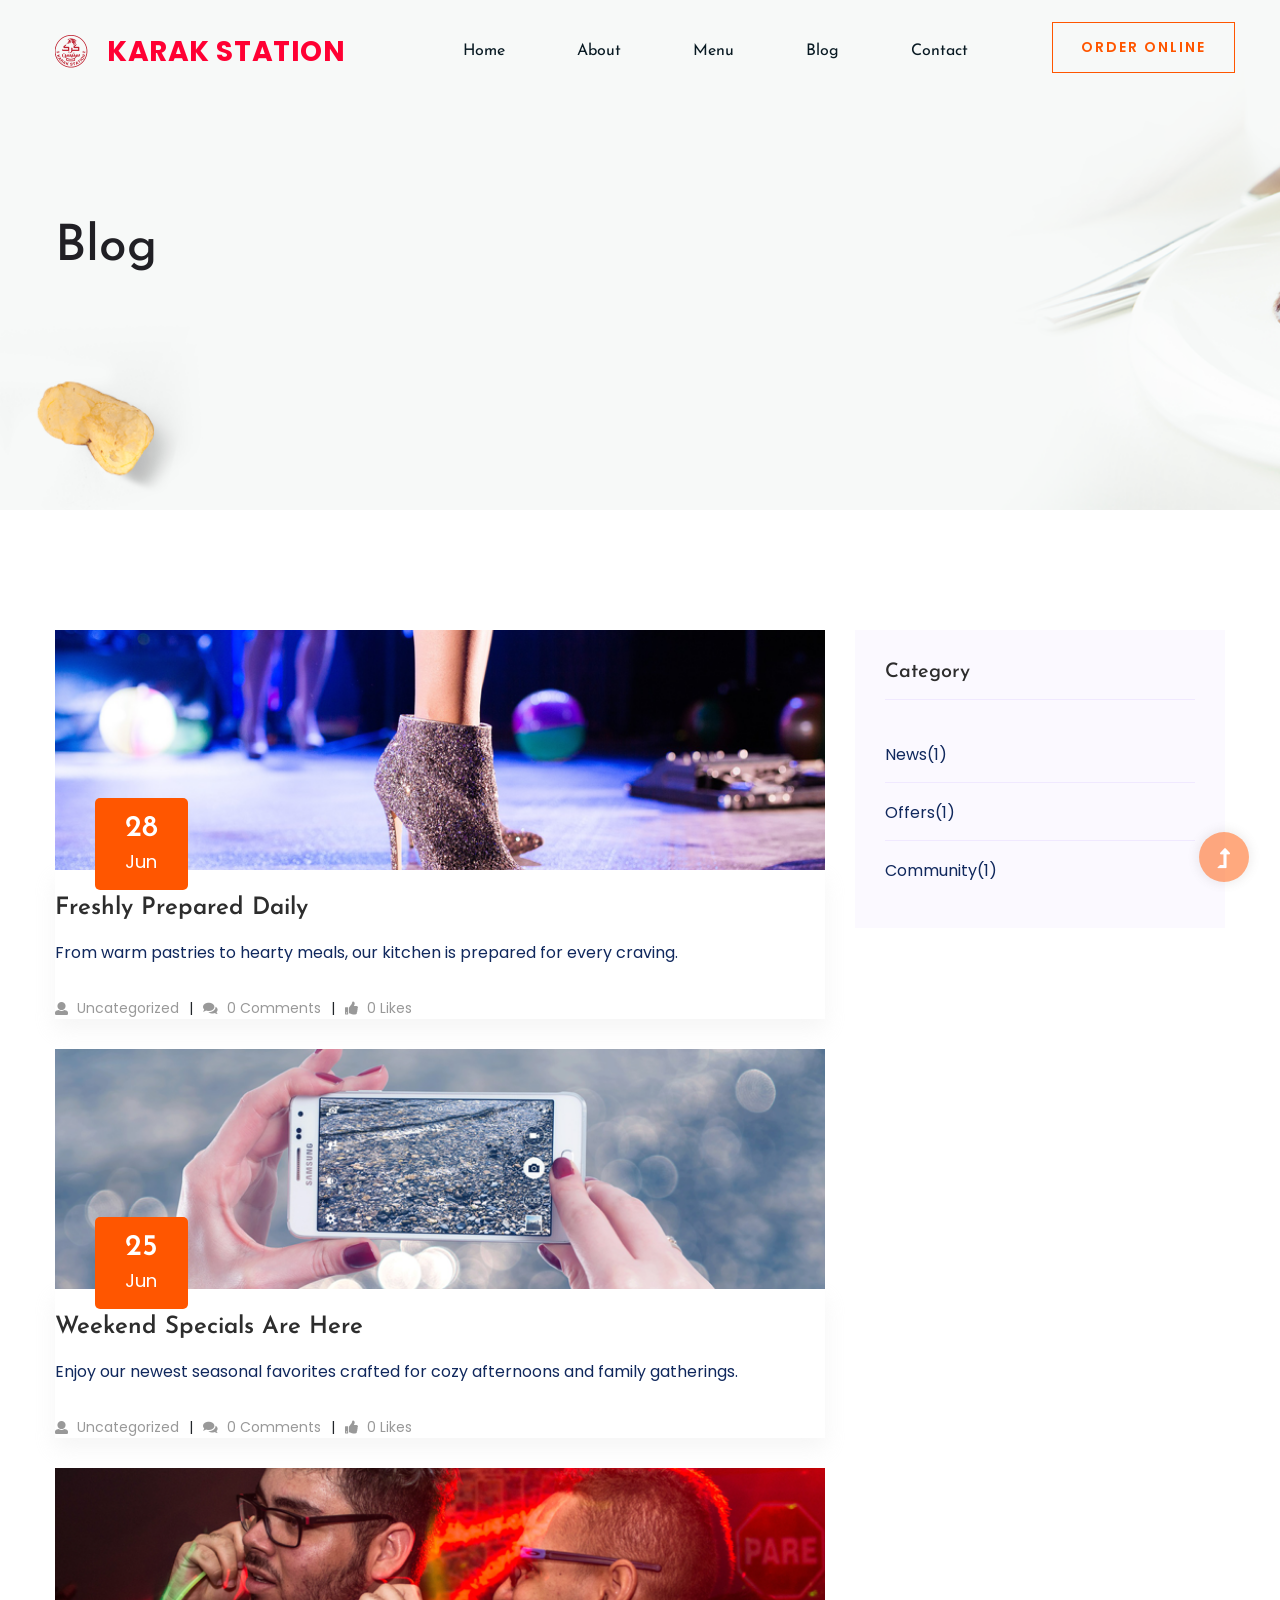
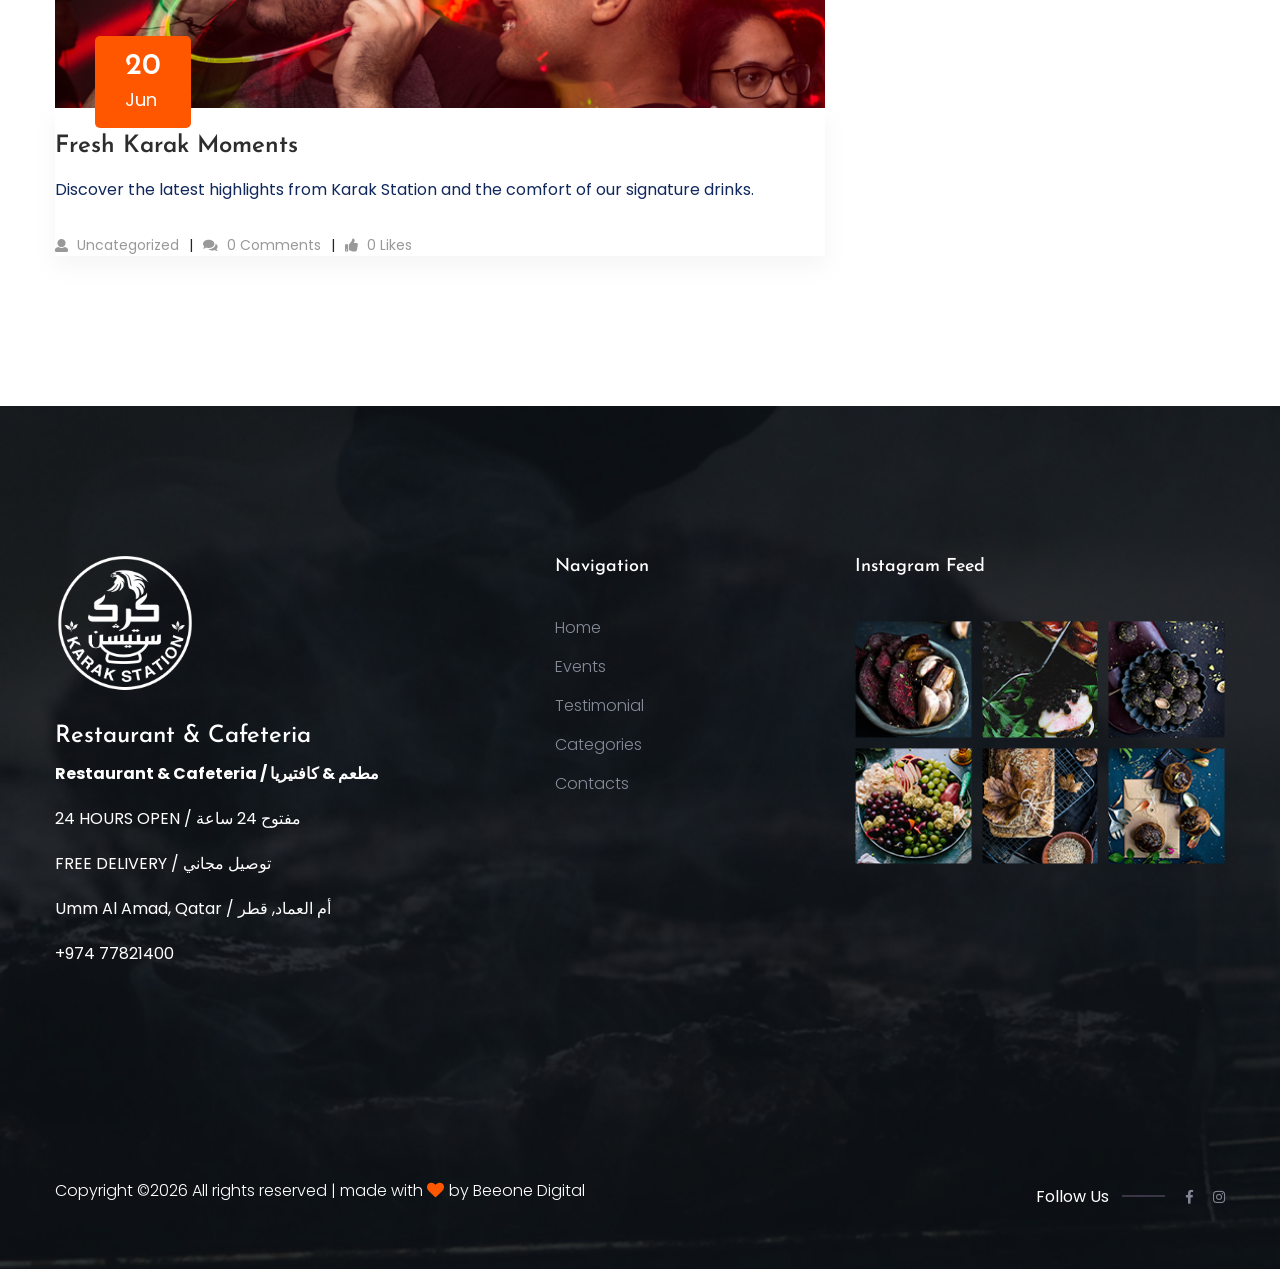
<file: blog.html>
<!doctype html>
<html class="no-js" lang="zxx">
<head>
    <meta charset="utf-8">
    <meta http-equiv="x-ua-compatible" content="ie=edge">
    <title> Karak station </title>
    <meta name="description" content="">
    <meta name="viewport" content="width=device-width, initial-scale=1">
    <link rel="shortcut icon" type="image/x-icon" href="favicon.ico">

    <!-- CSS here -->
    <link rel="stylesheet" href="css/bootstrap.min.css">
    <link rel="stylesheet" href="css/owl.carousel.min.css">
    <link rel="stylesheet" href="css/slicknav.css">
    <link rel="stylesheet" href="css/animate.min.css">
    <link rel="stylesheet" href="css/magnific-popup.css">
    <link rel="stylesheet" href="css/fontawesome-all.min.css">
    <link rel="stylesheet" href="css/themify-icons.css">
    <link rel="stylesheet" href="css/themify-icons.css">
    <link rel="stylesheet" href="css/slick.css">
    <link rel="stylesheet" href="css/nice-select.css">
    <link rel="stylesheet" href="css/style.css">
    <link rel="stylesheet" href="css/responsive.css">
    <style>
        /* Logo and Text Animation */
        @keyframes logoSlideInLeft {
            from {
                opacity: 0;
                transform: translateX(-50px);
            }
            to {
                opacity: 1;
                transform: translateX(0);
            }
        }
        
        @keyframes textSlideInRight {
            from {
                opacity: 0;
                transform: translateX(50px);
            }
            to {
                opacity: 1;
                transform: translateX(0);
            }
        }
        
        @keyframes textBounce {
            0%, 100% {
                transform: translateX(0);
            }
            50% {
                transform: translateX(5px);
            }
        }
        
        .logo {
            animation: logoSlideInLeft 0.8s ease-out;
            gap: 10px;
            min-width: 0;
        }
        
        .logo a {
            display: flex;
            align-items: center;
            flex-shrink: 0;
        }
        
        .logo a img {
            animation: logoSlideInLeft 0.8s ease-out;
            width: 52px;
            height: 52px;
            object-fit: contain;
            display: block;
        }
        
        .logo .brand-text {
            animation: textSlideInRight 0.8s ease-out 0.3s both;
            color: #ff0033;
            font-size: clamp(18px, 2.2vw, 32px);
            font-weight: 700;
            line-height: 1.1;
            letter-spacing: 0.02em;
            white-space: nowrap;
        }
        
        .logo .brand-text:hover {
            animation: textBounce 0.6s ease-in-out;
        }

        .main-menu ul#navigation > li {
            position: relative;
        }

        .main-menu ul#navigation > li > ul.submenu {
            left: 50%;
            transform: translateX(-50%);
            min-width: 180px;
            text-align: left;
            padding: 10px 0;
            border-radius: 10px;
            box-shadow: 0 10px 30px rgba(0, 0, 0, 0.12);
        }

        @media (max-width: 1199px) {
            .logo a img { width: 46px; height: 46px; }
            .logo .brand-text { font-size: clamp(16px, 2vw, 24px); }
        }

        @media (max-width: 991px) {
            .logo a img { width: 42px; height: 42px; }
            .logo .brand-text { font-size: 18px; }
            .main-menu ul#navigation > li > ul.submenu {
                left: 0;
                transform: none;
            }
        }

        @media (max-width: 767px) {
            .logo { gap: 8px; }
            .logo a img { width: 38px; height: 38px; }
            .logo .brand-text { font-size: 15px; letter-spacing: 0; }
            .main-header .container-fluid { padding-left: 15px; padding-right: 15px; }
        }
        
        /* Footer logo white color */
        .footer-logo img {
            filter: brightness(0) invert(1);
        }

        .blog_item {
            margin-bottom: 30px;
        }

        .blog_item_img img {
            width: 100%;
            height: 240px;
            object-fit: cover;
            display: block;
            border-radius: 12px;
        }

        .blog_details {
            padding: 24px 0 0;
        }

        @media (max-width: 767px) {
            .blog_item_img img {
                height: 200px;
            }
            .blog_details {
                padding: 18px 0 0;
            }
        }
    </style>
</head>
<body>
    <!--? Preloader Start -->
    <div id="preloader-active">
        <div class="preloader d-flex align-items-center justify-content-center">
            <div class="preloader-inner position-relative">
                <div class="preloader-circle"></div>
                <div class="preloader-img pere-text">
                    <img src="logo/logo.png" alt="">
                </div>
            </div>
        </div>
    </div>
    <header>
        <!--? Header Start -->
        <div class="header-area header-transparent">
                <div class="main-header  header-sticky">
                    <div class="container-fluid">
                        <div class="row align-items-center">
                            <!-- Logo -->
                            <div class="col-xl-2 col-lg-2 col-md-1">
                                <div class="logo d-flex align-items-center">
                                    <a href="index.html"><img src="logo/logo.png" alt=""></a>
                                    <span class="brand-text">KARAK STATION</span>
                                </div>
                            </div>
                            <div class="col-xl-10 col-lg-10 col-md-10">
                                <div class="menu-main d-flex align-items-center justify-content-end">
                                    <!-- Main-menu -->
                                    <div class="main-menu f-right d-none d-lg-block">
                                        <nav> 
                                            <ul id="navigation">
                                                <li><a href="index.html">Home</a></li>
                                                <li><a href="about.html">About</a></li>
                                                <li><a href="menu.html">Menu</a></li>
                                                <li><a href="blog.html">Blog</a></li>
                                                <li><a href="contact.html">Contact</a></li>
                                                <li class="d-lg-none"><a href="full_menu.html">Full Menu</a></li>
                                            </ul>
                                        </nav>
                                    </div>
                                    <div class="header-right-btn f-right d-none d-lg-block ml-20">
                                        <a href="menu.html" class="border-btn header-btn">Order Online</a>
                                    </div>
                                </div>
                            </div>   
                            <!-- Mobile Menu -->
                            <div class="col-12">
                                <div class="mobile_menu d-block d-lg-none"></div>
                            </div>
                        </div>
                    </div>
                </div>
        </div>
        <!-- Header End -->
    </header>
    <main>
        <!--? Hero Start -->
        <div class="slider-area ">
            <div class="slider-height2 d-flex align-items-center">
                <div class="container">
                    <div class="row">
                        <div class="col-xl-12">
                            <div class="hero-cap hero-cap2">
                                <h2>Blog</h2>
                            </div>
                        </div>
                    </div>
                </div>
            </div>
        </div>
        <!-- Hero End -->
        <!--================Blog Area =================-->
        <section class="blog_area section-padding">
            <div class="container">
                <div class="row">
                    <div class="col-lg-8 mb-5 mb-lg-0">
                        <div class="blog_left_sidebar" id="blog-posts-container">
                                <p class="text-muted">Blog posts are loaded from the admin blog manager. Add posts in <strong>/admin/blog.html</strong>.</p>
                            </div>
                            <!-- Global comments view: populated when user clicks the Comments link on a post -->
                            <div id="global-comments-view" class="mt-4"></div>
                    </div>
                    <div class="col-lg-4">
                        <div class="blog_right_sidebar">
                            <aside class="single_sidebar_widget post_category_widget" id="blog-category-widget">
                                <h4 class="widget_title" style="color: #2d2d2d;">Category</h4>
                                <ul class="list cat-list" id="blog-category-list"></ul>
                            </aside>

                        </div>
                    </div>
                </div>
            </div>
        </section>
        <!--================Blog Area =================-->
    </main>
    <footer aria-label="Restaurant site footer with contact information">
        <!--? Footer Start-->
        <div class="footer-area section-bg" data-background="gallery/section_bg02.png">
            <div class="container">
                <div class="footer-top footer-padding">
                    <div class="row d-flex justify-content-between">
                        <div class="col-xl-4 col-lg-4 col-md-5 col-sm-8">
                            <div class="single-footer-caption mb-50">
                                <!-- logo -->
                                <div class="footer-logo">
                                    <a href="index.html"><img src="logo/karak_station_logo.png" alt="Karak Station logo"></a>
                                </div>
                                <div class="footer-contact" aria-labelledby="footer-contact-label">
                                    <h4 id="footer-contact-label">Restaurant & Cafeteria</h4>
                                    <p><strong>Restaurant &amp; Cafeteria / مطعم &amp; كافتيريا</strong></p>
                                    <p>24 HOURS OPEN / مفتوح 24 ساعة</p>
                                    <p>FREE DELIVERY / توصيل مجاني</p>
                                    <p>Umm Al Amad, Qatar / أم العماد, قطر</p>
                                    <p><a href="tel:+97477821400">+974 77821400</a></p>
                                </div>
                            </div>
                        </div>
                        <div class="col-xl-2 col-lg-2 col-md-5 col-sm-6">
                            <div class="single-footer-caption mb-50">
                                <div class="footer-tittle">
                                    <h4>Navigation</h4>
                                    <ul aria-label="Footer Navigation">
                                        <li><a href="index.html" aria-label="Navigate to Home page">Home</a></li>
                                        <li><a href="blog.html" aria-label="Navigate to Blog page">Events</a></li>
                                        <li><a href="index.html#testimonial" aria-label="Navigate to Testimonial section">Testimonial</a></li>
                                        <li><a href="menu.html" aria-label="Navigate to Menu page">Categories</a></li>
                                        <li><a href="contact.html" aria-label="Navigate to Contact page">Contacts</a></li>
                                    </ul>
                                </div>
                            </div>
                        </div>
                        
                        <!-- Instagram -->
                        <div class="col-xl-4 col-lg-4 col-md-5 col-sm-7">
                            <div class="single-footer-caption mb-50">
                                <div class="footer-tittle">
                                    <h4>Instagram Feed</h4>
                                </div>
                                <div class="instagram-gellay">
                                    <ul class="insta-feed">
                                        <li><a href="#"><img src="gallery/instagram1.png" alt=""></a></li>
                                        <li><a href="#"><img src="gallery/instagram2.png" alt=""></a></li>
                                        <li><a href="#"><img src="gallery/instagram3.png" alt=""></a></li>
                                        <li><a href="#"><img src="gallery/instagram4.png" alt=""></a></li>
                                        <li><a href="#"><img src="gallery/instagram5.png" alt=""></a></li>
                                        <li><a href="#"><img src="gallery/instagram6.png" alt=""></a></li>
                                    </ul>
                                </div>
                            </div>
                        </div>
                    </div>
                </div>
                <div class="footer-bottom">
                    <div class="row d-flex justify-content-between align-items-center">
                        <div class="col-xl-9 col-lg-8">
                            <div class="footer-copy-right">
                                <p><!-- Link back to Beeone Digital can't be removed. Template is licensed under CC BY 3.0. -->
  Copyright &copy;<script>document.write(new Date().getFullYear());</script> All rights reserved | made with <i class="fa fa-heart" aria-hidden="true"></i> by Beeone Digital
  <!-- Link back to Beeone Digital can't be removed. Template is licensed under CC BY 3.0. --></p>
                            </div>
                        </div>
                        <div class="col-xl-3 col-lg-4">
                            <!-- Footer Social -->
                            <div class="footer-social f-right">
                                <span>Follow Us</span>
                                <a href="https://www.facebook.com/profile.php?id=61590693355336" target="_blank" rel="noopener"><i class="fab fa-facebook-f"></i></a>
                                <a href="https://www.instagram.com/karakstationqt/" target="_blank" rel="noopener"><i class="fab fa-instagram"></i></a>
                            </div>
                        </div>
                    </div>
                </div>
            </div>
        </div>
        <!-- Footer End-->
    </footer>
    <!-- Scroll Up -->
    <div id="back-top" >
        <a title="Go to Top" href="#"> <i class="fas fa-level-up-alt"></i></a>
    </div>

    <!-- JS here -->
	
    <script src="./js/vendor/modernizr-3.5.0.min.js"></script>
    <!-- Jquery, Popper, Bootstrap -->
    <script src="./js/vendor/jquery-1.12.4.min.js"></script>
    <script src="./js/popper.min.js"></script>
    <script src="./js/bootstrap.min.js"></script>
    <!-- Jquery Mobile Menu -->
    <script src="./js/jquery.slicknav.min.js"></script>

    <!-- Jquery Slick , Owl-Carousel Plugins -->
    <script src="./js/owl.carousel.min.js"></script>
    <script src="./js/slick.min.js"></script>
    <!-- One Page, Animated-HeadLin -->
    <script src="./js/wow.min.js"></script>
    <script src="./js/animated.headline.js"></script>
    
    <!-- Nice-select, sticky -->
    <script src="./js/jquery.nice-select.min.js"></script>
    <script src="./js/jquery.sticky.js"></script>
    <script src="./js/jquery.magnific-popup.js"></script>

    <!-- contact js -->
    <script src="./js/contact.js"></script>
    <script src="./js/jquery.form.js"></script>
    <script src="./js/jquery.validate.min.js"></script>
    <script src="./js/mail-script.js"></script>
    <script src="./js/jquery.ajaxchimp.min.js"></script>
    
    <!-- Jquery Plugins, main Jquery -->	
    <script src="./js/plugins.js"></script>
    <script src="./js/main.js"></script>
    
    <script>
        // Initialize WOW.js for scroll animations
        new WOW().init();

        const blogCategoriesKey = 'blogCategories';
        const blogPostsKey = 'blogPosts';
        const blogPostsContainer = document.getElementById('blog-posts-container');
        const blogSidebarCategories = document.getElementById('blog-category-list');
        const blogSidebarRecent = document.getElementById('blog-recent-posts');

        const defaultCategories = ['News', 'Offers', 'Community'];
        const defaultPosts = [
            {
                id: 'blog-post-1',
                title: 'Fresh Karak Moments',
                date: '2026-06-20',
                category: 'News',
                image: 'blog/single_blog_1.png',
                likes: 18,
                comments: 4,
                commentList: [
                    { id: 'comment-1', name: 'Aisha', text: 'Love this update!', date: '2026-06-21T08:30:00Z' }
                ],
                link: 'blog.html',
                excerpt: 'Discover the latest highlights from Karak Station and the comfort of our signature drinks.',
                content: 'Karak Station continues to bring fresh flavors and warm hospitality to every visit.'
            },
            {
                id: 'blog-post-2',
                title: 'Weekend Specials Are Here',
                date: '2026-06-25',
                category: 'Offers',
                image: 'blog/single_blog_2.png',
                likes: 12,
                comments: 2,
                commentList: [
                    { id: 'comment-2', name: 'Khalid', text: 'Can’t wait to try these!', date: '2026-06-26T09:15:00Z' }
                ],
                link: 'blog.html',
                excerpt: 'Enjoy our newest seasonal favorites crafted for cozy afternoons and family gatherings.',
                content: 'Our weekend specials are now available for dine-in and take-away.'
            },
            {
                id: 'blog-post-3',
                title: 'Freshly Prepared Daily',
                date: '2026-06-28',
                category: 'Community',
                image: 'blog/single_blog_3.png',
                likes: 9,
                comments: 3,
                commentList: [
                    { id: 'comment-3', name: 'Nora', text: 'Always so fresh and tasty.', date: '2026-06-29T10:00:00Z' }
                ],
                link: 'blog.html',
                excerpt: 'From warm pastries to hearty meals, our kitchen is prepared for every craving.',
                content: 'We are proud to serve fresh, prepared-to-order favorites every day.'
            }
        ];

        function getStoredBlogData() {
            const storedCategories = JSON.parse(localStorage.getItem(blogCategoriesKey) || '[]');
            const storedPosts = JSON.parse(localStorage.getItem(blogPostsKey) || '[]');
            const categories = Array.isArray(storedCategories) && storedCategories.length > 0 ? storedCategories : defaultCategories.slice();
            const posts = Array.isArray(storedPosts) && storedPosts.length > 0 ? storedPosts : defaultPosts.slice();

            if ((!Array.isArray(storedCategories) || storedCategories.length === 0) || (!Array.isArray(storedPosts) || storedPosts.length === 0)) {
                localStorage.setItem(blogCategoriesKey, JSON.stringify(categories));
                localStorage.setItem(blogPostsKey, JSON.stringify(posts));
            }
            return { categories, posts };
        }

        function createCategoryItem(category, count) {
            return `
                <li>
                    <a href="#" class="d-flex">
                        <p>${category}</p>
                        <p>(${count})</p>
                    </a>
                </li>`;
        }

        function createRecentPostItem(post) {
            return `
                <div class="media post_item">
                    <img src="${post.image || 'post/post_1.png'}" alt="post">
                    <div class="media-body">
                        <a href="${post.link || 'blog_details.html'}">
                            <h3 style="color: #2d2d2d;">${post.title}</h3>
                        </a>
                        <p>${post.date || 'Unknown date'}</p>
                    </div>
                </div>`;
        }

        function createBlogPostCard(post) {
            const date = new Date(post.date || Date.now());
            const dateDay = date.getDate();
            const dateMonth = date.toLocaleString('en-US', { month: 'short' });
            const likes = Number(post.likes || 0);
            const comments = Array.isArray(post.commentList) ? post.commentList.length : Number(post.comments || 0);
            const recentComments = (Array.isArray(post.commentList) ? post.commentList.slice(-2).reverse() : []).map(comment => `
                <div class="mb-3">
                    <strong>${comment.name}</strong>
                    <p class="text-muted mb-1" style="font-size: 0.85rem;">${new Date(comment.date).toLocaleString()}</p>
                    <p>${comment.text}</p>
                </div>
            `).join('');
            return `
                <article class="blog_item" data-post-id="${post.id}">
                    <div class="blog_item_img">
                        <img class="card-img rounded-0" src="${post.image || 'blog/single_blog_1.png'}" alt="${post.title}">
                        <a href="#" class="blog_item_date">
                            <h3>${dateDay}</h3>
                            <p>${dateMonth}</p>
                        </a>
                    </div>
                    <div class="blog_details">
                        <a class="d-inline-block" href="${post.link || 'blog_details.html'}">
                            <h2 class="blog-head" style="color: #2d2d2d;">${post.title}</h2>
                        </a>
                        <p>${post.excerpt || 'No excerpt available.'}</p>
                        <ul class="blog-info-link">
                                            <li><a href="#"><i class="fa fa-user"></i> ${post.category || 'Uncategorized'}</a></li>
                                            <li><a href="#" class="blog-comments-link" data-post-id="${post.id}"><i class="fa fa-comments"></i> ${comments} Comments</a></li>
                            <li><a href="#" class="blog-like-link" data-action="like" data-post-id="${post.id}"><i class="fa fa-thumbs-up"></i> ${likes} Like${likes === 1 ? '' : 's'}</a></li>
                        </ul>
                        <!-- Comments are handled in the global comments view -->
                    </div>
                </article>`;
        }

        function normalizePostData(post) {
            return {
                likes: Number(post.likes || 0),
                commentList: Array.isArray(post.commentList) ? post.commentList : [],
                comments: post.comments || 0,
                ...post
            };
        }

        function refreshBlogPage() {
            const { categories, posts } = getStoredBlogData();
            const normalizedPosts = posts.map(normalizePostData);
            if (blogPostsContainer) {
                blogPostsContainer.innerHTML = '';
                if (normalizedPosts.length === 0) {
                    blogPostsContainer.innerHTML = '<p class="text-muted">No blog posts have been added yet. Please add posts in the admin blog manager.</p>';
                } else {
                    blogPostsContainer.innerHTML = normalizedPosts.slice().reverse().map(createBlogPostCard).join('');
                }
            }
            if (blogSidebarCategories) {
                if (categories.length === 0) {
                    blogSidebarCategories.innerHTML = '<li><a href="#" class="d-flex"><p>No categories</p><p>(0)</p></a></li>';
                } else {
                    const counts = categories.reduce((acc, category) => {
                        acc[category] = (acc[category] || 0) + 1;
                        return acc;
                    }, {});
                    blogSidebarCategories.innerHTML = categories.map(category => createCategoryItem(category, counts[category] || 0)).join('');
                }
            }
            if (blogSidebarRecent) {
                if (normalizedPosts.length === 0) {
                    blogSidebarRecent.innerHTML = '<p class="text-muted">No recent posts available.</p>';
                } else {
                    const sortedRecent = normalizedPosts.slice().sort((a, b) => new Date(b.date) - new Date(a.date)).slice(0, 4);
                    blogSidebarRecent.innerHTML = sortedRecent.map(createRecentPostItem).join('');
                }
            }
        }

        function saveBlogPosts(posts) {
            localStorage.setItem(blogPostsKey, JSON.stringify(posts));
        }

        function updatePostLikes(postId) {
            const data = getStoredBlogData();
            const post = data.posts.find(item => item.id === postId);
            if (!post) return;
            post.likes = Number(post.likes || 0) + 1;
            saveBlogPosts(data.posts);
            refreshBlogPage();
        }

        function addCommentToPost(postId, commenterName, commentText) {
            const data = getStoredBlogData();
            const post = data.posts.find(item => item.id === postId);
            if (!post) return;
            post.commentList = Array.isArray(post.commentList) ? post.commentList : [];
            post.commentList.push({
                id: `comment-${Date.now()}`,
                name: commenterName,
                text: commentText,
                date: new Date().toISOString()
            });
            post.comments = post.commentList.length;
            saveBlogPosts(data.posts);
            refreshBlogPage();
        }

        function renderGlobalCommentsForPost(postId) {
            const container = document.getElementById('global-comments-view');
            if (!container) return;
            const { posts } = getStoredBlogData();
            const post = posts.find(p => p.id === postId);
            if (!post) {
                container.innerHTML = '<p class="text-muted">Comments not found for this post.</p>';
                return;
            }
            const comments = Array.isArray(post.commentList) ? post.commentList.slice().sort((a,b)=>new Date(b.date)-new Date(a.date)) : [];
            const html = [];
            html.push(`<div class="blog-comments-card"><h3>${post.title}</h3><p class="text-muted">${comments.length} comment(s)</p>`);
            // Add comment form similar to the per-post form (matches site styling)
            html.push(`
                <form id="global-comment-form" data-post-id="${post.id}" class="mb-4">
                    <div class="form-group mb-3">
                        <input type="text" name="commenterName" class="form-control" placeholder="Your name">
                    </div>
                    <div class="form-group mb-3">
                        <textarea name="commentText" class="form-control" rows="4" placeholder="Write a comment"></textarea>
                    </div>
                    <button type="submit" class="button rounded-0 primary-bg text-white w-100 btn_1 boxed-btn">POST COMMENT</button>
                </form>
            `);
            if (comments.length === 0) {
                html.push('<p class="text-muted">No comments yet. Be the first to comment.</p>');
            } else {
                comments.forEach(c => {
                    html.push(`<div class="mb-3"><strong>${c.name}</strong><div class="text-muted" style="font-size:0.9rem">${new Date(c.date).toLocaleString()}</div><p>${c.text}</p></div>`);
                });
            }
            html.push('<div class="mt-3"><button class="button boxed-btn" id="close-comments-view">Close</button></div>');
            container.innerHTML = html.join('');
            container.scrollIntoView({ behavior: 'smooth' });
            const closeBtn = document.getElementById('close-comments-view');
            if (closeBtn) closeBtn.addEventListener('click', () => { container.innerHTML = ''; });
        }

        document.addEventListener('click', function (e) {
            const a = e.target.closest('.blog-comments-link');
            if (!a) return;
            e.preventDefault();
            const postId = a.dataset.postId;
            if (postId) renderGlobalCommentsForPost(postId);
        });

        // Handle submit from the global comments form (delegated)
        document.addEventListener('submit', function (e) {
            const form = e.target.closest('#global-comment-form');
            if (!form) return;
            e.preventDefault();
            const postId = form.dataset.postId;
            const nameInput = form.querySelector('[name="commenterName"]');
            const textInput = form.querySelector('[name="commentText"]');
            const name = nameInput ? nameInput.value.trim() : '';
            const text = textInput ? textInput.value.trim() : '';
            if (!postId || !name || !text) return;
            addCommentToPost(postId, name, text);
            // Clear inputs and re-open comments view for the same post
            if (nameInput) nameInput.value = '';
            if (textInput) textInput.value = '';
            renderGlobalCommentsForPost(postId);
        });

        blogPostsContainer.addEventListener('click', event => {
            const button = event.target.closest('[data-action="like"]');
            if (!button) return;
            const postId = button.dataset.postId;
            if (postId) {
                updatePostLikes(postId);
            }
        });

        // Per-post comment forms removed; comments are posted via the global comments view.

        refreshBlogPage();
    </script>
    <script src="./js/water-animation.js"></script>
    
    </body>
</html>
</file>
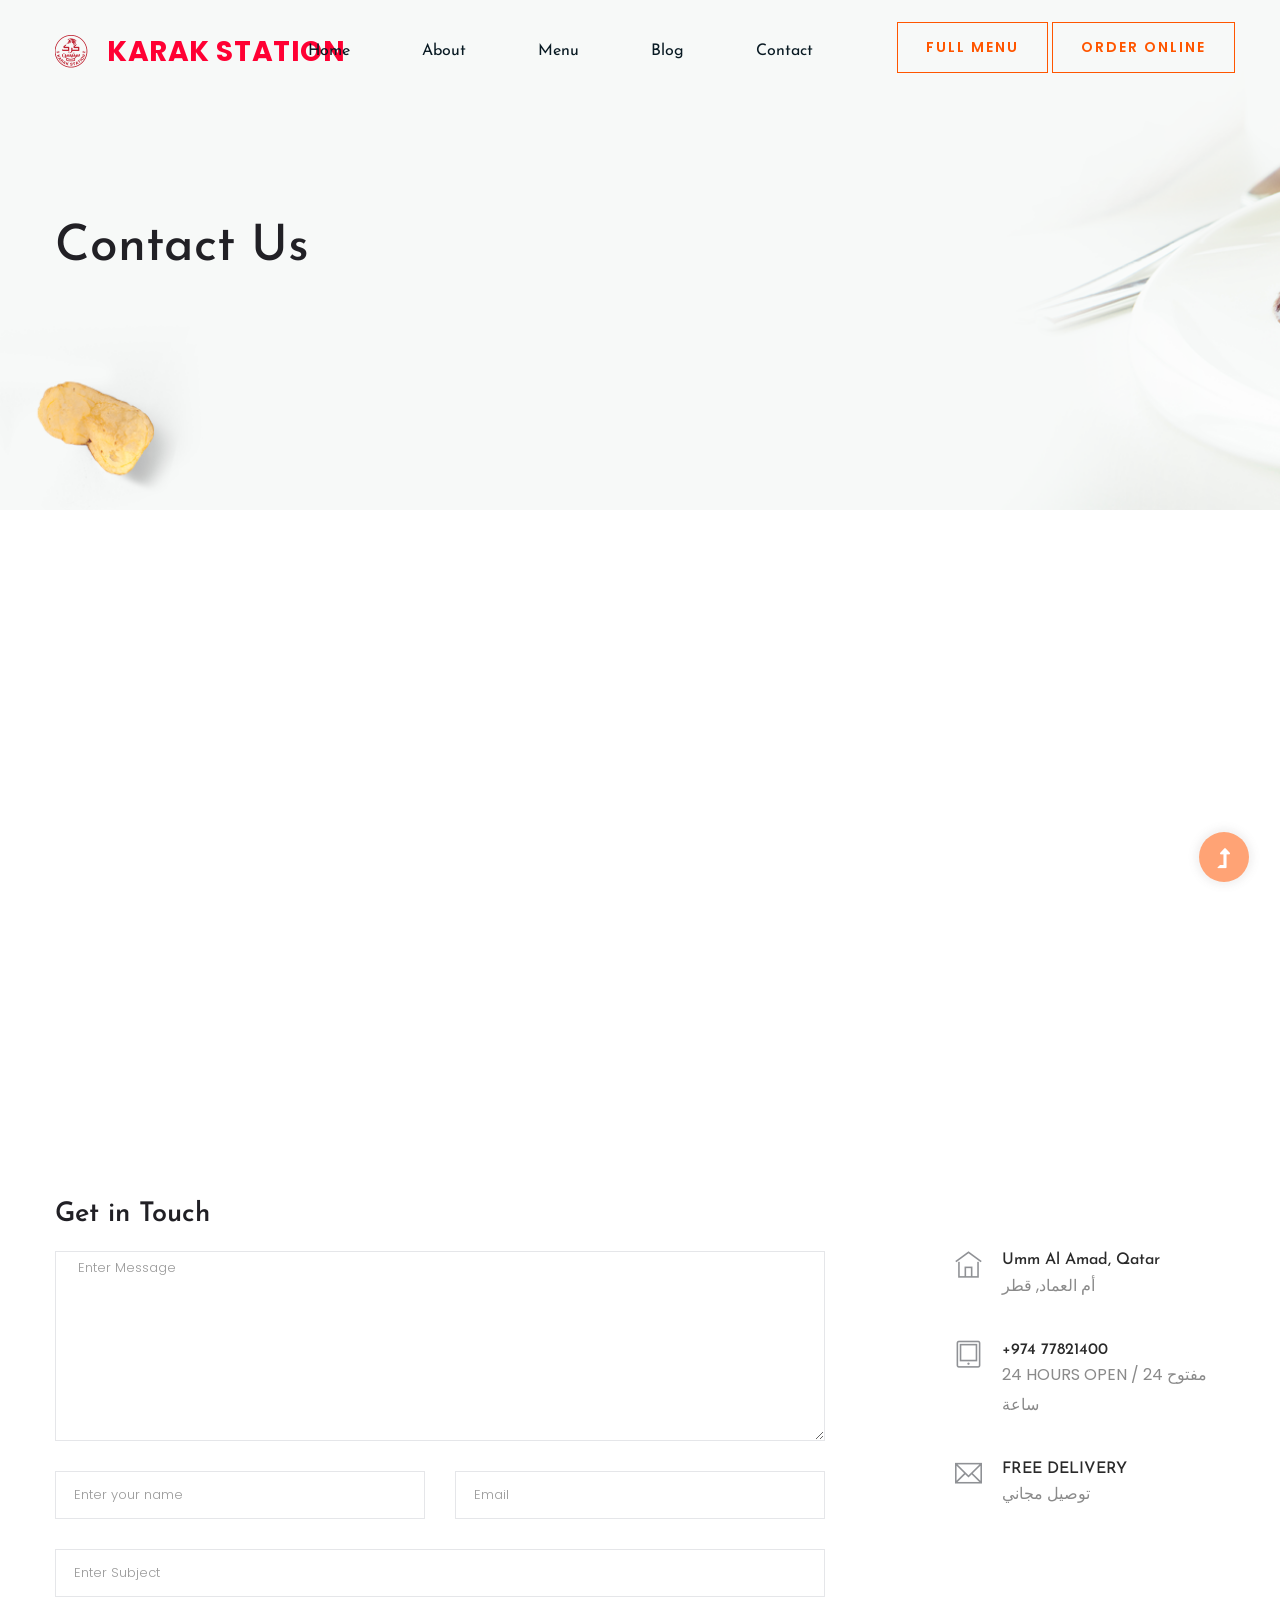
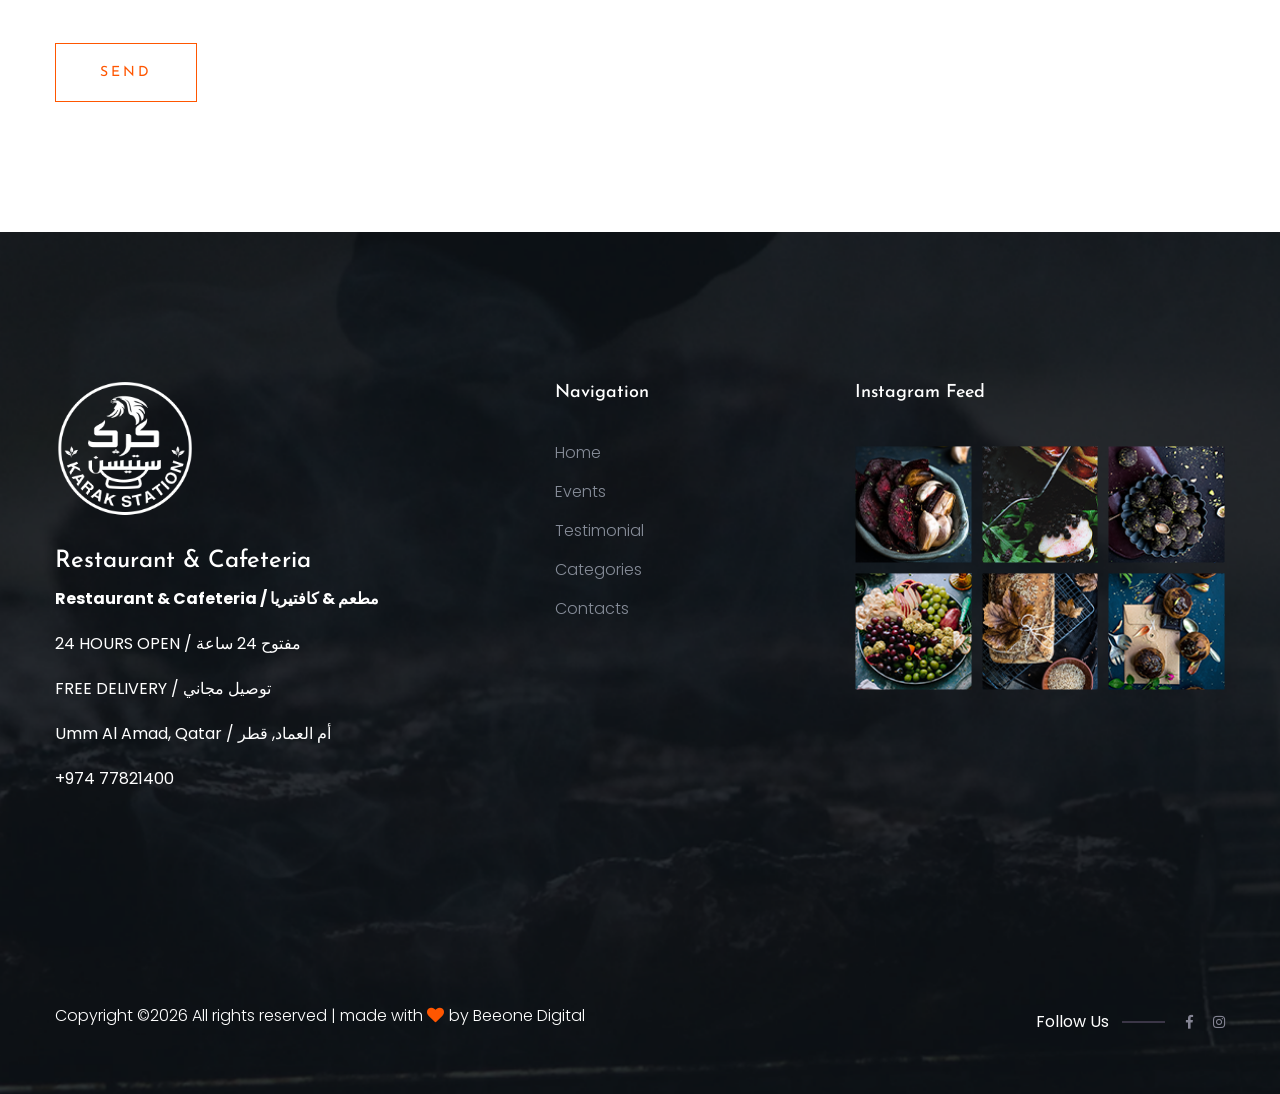
<file: contact.html>
﻿<!doctype html>
<html class="no-js" lang="zxx">
<head>
    <meta charset="utf-8">
    <meta http-equiv="x-ua-compatible" content="ie=edge">
    <title> Karak station </title>
    <meta name="description" content="">
    <meta name="viewport" content="width=device-width, initial-scale=1">
    <link rel="shortcut icon" type="image/x-icon" href="favicon.ico">

   <!-- CSS here -->
    <link rel="stylesheet" href="css/bootstrap.min.css">
    <link rel="stylesheet" href="css/owl.carousel.min.css">
    <link rel="stylesheet" href="css/slicknav.css">
    <link rel="stylesheet" href="css/animate.min.css">
    <link rel="stylesheet" href="css/magnific-popup.css">
    <link rel="stylesheet" href="css/fontawesome-all.min.css">
    <link rel="stylesheet" href="css/themify-icons.css">
    <link rel="stylesheet" href="css/themify-icons.css">
    <link rel="stylesheet" href="css/slick.css">
    <link rel="stylesheet" href="css/nice-select.css">
    <link rel="stylesheet" href="css/style.css">    <style>
        /* Logo and Text Animation */
        @keyframes logoSlideInLeft {
            from {
                opacity: 0;
                transform: translateX(-50px);
            }
            to {
                opacity: 1;
                transform: translateX(0);
            }
        }
        
        @keyframes textSlideInRight {
            from {
                opacity: 0;
                transform: translateX(50px);
            }
            to {
                opacity: 1;
                transform: translateX(0);
            }
        }
        
        @keyframes textBounce {
            0%, 100% {
                transform: translateX(0);
            }
            50% {
                transform: translateX(5px);
            }
        }
        
        .logo {
            animation: logoSlideInLeft 0.8s ease-out;
            gap: 10px;
            min-width: 0;
        }
        
        .logo a {
            display: flex;
            align-items: center;
            flex-shrink: 0;
        }
        
        .logo a img {
            animation: logoSlideInLeft 0.8s ease-out;
            width: 52px;
            height: 52px;
            object-fit: contain;
            display: block;
        }
        
        .logo .brand-text {
            animation: textSlideInRight 0.8s ease-out 0.3s both;
            color: #ff0033;
            font-size: clamp(18px, 2.2vw, 32px);
            font-weight: 700;
            line-height: 1.1;
            letter-spacing: 0.02em;
            white-space: nowrap;
        }
        
        .logo .brand-text:hover {
            animation: textBounce 0.6s ease-in-out;
        }

        .main-menu ul#navigation > li {
            position: relative;
        }

        .main-menu ul#navigation > li > ul.submenu {
            left: 50%;
            transform: translateX(-50%);
            min-width: 180px;
            text-align: left;
            padding: 10px 0;
            border-radius: 10px;
            box-shadow: 0 10px 30px rgba(0, 0, 0, 0.12);
        }

        @media (max-width: 1199px) {
            .logo a img { width: 46px; height: 46px; }
            .logo .brand-text { font-size: clamp(16px, 2vw, 24px); }
        }

        @media (max-width: 991px) {
            .logo a img { width: 42px; height: 42px; }
            .logo .brand-text { font-size: 18px; }
            .main-menu ul#navigation > li > ul.submenu {
                left: 0;
                transform: none;
            }
        }

        @media (max-width: 767px) {
            .logo { gap: 8px; }
            .logo a img { width: 38px; height: 38px; }
            .logo .brand-text { font-size: 15px; letter-spacing: 0; }
            .main-header .container-fluid { padding-left: 15px; padding-right: 15px; }
        }

        .contact-map {
            width: 100%;
            min-height: 320px;
            border: 0;
        }

        @media (min-width: 768px) {
            .contact-map {
                min-height: 480px;
            }
        }
        
        /* Footer logo white color */
        .footer-logo img {
            filter: brightness(0) invert(1);
        }
    </style></head>
<body>
    <!--? Preloader Start -->
    <div id="preloader-active">
        <div class="preloader d-flex align-items-center justify-content-center">
            <div class="preloader-inner position-relative">
                <div class="preloader-circle"></div>
                <div class="preloader-img pere-text">
                    <img src="logo/logo.png" alt="">
                </div>
            </div>
        </div>
    </div>
    <header>
        <!--? Header Start -->
        <div class="header-area header-transparent">
                <div class="main-header  header-sticky">
                    <div class="container-fluid">
                        <div class="row align-items-center">
                            <!-- Logo -->
                            <div class="col-xl-2 col-lg-2 col-md-1">
                                <div class="logo d-flex align-items-center">
                                    <a href="index.html"><img src="logo/logo.png" alt=""></a>
                                    <span class="brand-text">KARAK STATION</span>
                                </div>
                            </div>
                            <div class="col-xl-10 col-lg-10 col-md-10">
                                <div class="menu-main d-flex align-items-center justify-content-end">
                                    <!-- Main-menu -->
                                    <div class="main-menu f-right d-none d-lg-block">
                                        <nav> 
                                            <ul id="navigation">
                                                <li><a href="index.html">Home</a></li>
                                                <li><a href="about.html">About</a></li>
                                                <li><a href="menu.html">Menu</a></li>
                                                <li><a href="blog.html">Blog</a></li>
                                                <li><a href="contact.html">Contact</a></li>
                                                <li class="d-lg-none"><a href="full_menu.html">Full Menu</a></li>
                                            </ul>
                                        </nav>
                                    </div>
                                    <div class="header-right-btn f-right d-none d-lg-block ml-20">
                                        <a href="full_menu.html" class="border-btn header-btn">Full Menu</a>
                                        <a href="menu.html" class="border-btn header-btn">Order Online</a>
                                    </div>
                                </div>
                            </div>   
                            <!-- Mobile Menu -->
                            <div class="col-12">
                                <div class="mobile_menu d-block d-lg-none"></div>
                            </div>
                        </div>
                    </div>
                </div>
        </div>
        <!-- Header End -->
    </header>
    <main>
        <!--? Hero Start -->
        <div class="slider-area ">
            <div class="slider-height2 d-flex align-items-center">
                <div class="container">
                    <div class="row">
                        <div class="col-xl-12">
                            <div class="hero-cap hero-cap2">
                                <h2>Contact Us</h2>
                            </div>
                        </div>
                    </div>
                </div>
            </div>
        </div>
        <!-- Hero End -->
        <!-- ================ contact section start ================= -->
        <section class="contact-section" aria-label="Contact section">
            <div class="container">
                <div class="mb-5 pb-4">
                    <iframe
                        class="contact-map"
                        title="Karak Station location map"
                        aria-label="Karak Station location map"
                        src="https://maps.google.com/maps?q=Umm+Al+Amad,+Qatar&output=embed"
                        width="100%"
                        height="480"
                        allowfullscreen
                        loading="lazy"
                        referrerpolicy="no-referrer-when-downgrade"
                    ></iframe>
                </div>
                <div class="row">
                    <div class="col-12">
                        <h2 class="contact-title">Get in Touch</h2>
                    </div>
                    <div class="col-lg-8">
                        <form class="form-contact contact_form" action="contact_process.php" method="post" id="contactForm" novalidate="novalidate">
                            <div class="row">
                                <div class="col-12">
                                    <div class="form-group">
                                        <textarea class="form-control w-100" name="message" id="message" cols="30" rows="9" onfocus="this.placeholder = ''" onblur="this.placeholder = 'Enter Message'" placeholder=" Enter Message"></textarea>
                                    </div>
                                </div>
                                <div class="col-sm-6">
                                    <div class="form-group">
                                        <input class="form-control valid" name="name" id="name" type="text" onfocus="this.placeholder = ''" onblur="this.placeholder = 'Enter your name'" placeholder="Enter your name">
                                    </div>
                                </div>
                                <div class="col-sm-6">
                                    <div class="form-group">
                                        <input class="form-control valid" name="email" id="email" type="email" onfocus="this.placeholder = ''" onblur="this.placeholder = 'Enter email address'" placeholder="Email">
                                    </div>
                                </div>
                                <div class="col-12">
                                    <div class="form-group">
                                        <input class="form-control" name="subject" id="subject" type="text" onfocus="this.placeholder = ''" onblur="this.placeholder = 'Enter Subject'" placeholder="Enter Subject">
                                    </div>
                                </div>
                            </div>
                            <div class="form-group mt-3">
                                <button type="submit" class="button button-contactForm boxed-btn">Send</button>
                            </div>
                        </form>
                    </div>
                    <div class="col-lg-3 offset-lg-1">
                        <div class="media contact-info">
                            <span class="contact-info__icon"><i class="ti-home"></i></span>
                            <div class="media-body">
                                <h3>Umm Al Amad, Qatar</h3>
                                <p>أم العماد, قطر</p>
                            </div>
                        </div>
                        <div class="media contact-info">
                            <span class="contact-info__icon"><i class="ti-tablet"></i></span>
                            <div class="media-body">
                                <h3>+974 77821400</h3>
                                <p>24 HOURS OPEN / مفتوح 24 ساعة</p>
                            </div>
                        </div>
                        <div class="media contact-info">
                            <span class="contact-info__icon"><i class="ti-email"></i></span>
                            <div class="media-body">
                                <h3>FREE DELIVERY</h3>
                                <p>توصيل مجاني</p>
                            </div>
                        </div>
                    </div>
                </div>
            </div>
        </section>
        <!-- ================ contact section end ================= -->
    </main>
    <footer aria-label="Restaurant site footer with contact information">
        <!--? Footer Start-->
        <div class="footer-area section-bg" data-background="gallery/section_bg02.png">
            <div class="container">
                <div class="footer-top footer-padding">
                    <div class="row d-flex justify-content-between">
                        <div class="col-xl-4 col-lg-4 col-md-5 col-sm-8">
                            <div class="single-footer-caption mb-50">
                                <!-- logo -->
                                <div class="footer-logo">
                                    <a href="index.html"><img src="logo/karak_station_logo.png" alt="Karak Station logo"></a>
                                </div>
                                <div class="footer-contact" aria-labelledby="footer-contact-label">
                                    <h4 id="footer-contact-label">Restaurant & Cafeteria</h4>
                                    <p><strong>Restaurant &amp; Cafeteria / مطعم &amp; كافتيريا</strong></p>
                                    <p>24 HOURS OPEN / مفتوح 24 ساعة</p>
                                    <p>FREE DELIVERY / توصيل مجاني</p>
                                    <p>Umm Al Amad, Qatar / أم العماد, قطر</p>
                                    <p><a href="tel:+97477821400">+974 77821400</a></p>
                                </div>
                            </div>
                        </div>
                        <div class="col-xl-2 col-lg-2 col-md-5 col-sm-6">
                            <div class="single-footer-caption mb-50">
                                <div class="footer-tittle">
                                    <h4>Navigation</h4>
                                    <ul aria-label="Footer Navigation">
                                        <li><a href="index.html" aria-label="Navigate to Home page">Home</a></li>
                                        <li><a href="blog.html" aria-label="Navigate to Blog page">Events</a></li>
                                        <li><a href="index.html#testimonial" aria-label="Navigate to Testimonial section">Testimonial</a></li>
                                        <li><a href="menu.html" aria-label="Navigate to Menu page">Categories</a></li>
                                        <li><a href="contact.html" aria-label="Navigate to Contact page">Contacts</a></li>
                                    </ul>
                                </div>
                            </div>
                        </div>
                        
                        <!-- Instagram -->
                        <div class="col-xl-4 col-lg-4 col-md-5 col-sm-7">
                            <div class="single-footer-caption mb-50">
                                <div class="footer-tittle">
                                    <h4>Instagram Feed</h4>
                                </div>
                                <div class="instagram-gellay">
                                    <ul class="insta-feed">
                                        <li><a href="#"><img src="gallery/instagram1.png" alt=""></a></li>
                                        <li><a href="#"><img src="gallery/instagram2.png" alt=""></a></li>
                                        <li><a href="#"><img src="gallery/instagram3.png" alt=""></a></li>
                                        <li><a href="#"><img src="gallery/instagram4.png" alt=""></a></li>
                                        <li><a href="#"><img src="gallery/instagram5.png" alt=""></a></li>
                                        <li><a href="#"><img src="gallery/instagram6.png" alt=""></a></li>
                                    </ul>
                                </div>
                            </div>
                        </div>
                    </div>
                </div>
                <div class="footer-bottom">
                    <div class="row d-flex justify-content-between align-items-center">
                        <div class="col-xl-9 col-lg-8">
                            <div class="footer-copy-right">
                                <p><!-- Link back to Beeone Digital can't be removed. Template is licensed under CC BY 3.0. -->
  Copyright &copy;<script>document.write(new Date().getFullYear());</script> All rights reserved | made with <i class="fa fa-heart" aria-hidden="true"></i> by Beeone Digital
  <!-- Link back to Beeone Digital can't be removed. Template is licensed under CC BY 3.0. --></p>
                            </div>
                        </div>
                        <div class="col-xl-3 col-lg-4">
                            <!-- Footer Social -->
                            <div class="footer-social f-right">
                                <span>Follow Us</span>
                                <a href="https://www.facebook.com/profile.php?id=61590693355336" target="_blank" rel="noopener"><i class="fab fa-facebook-f"></i></a>
                                <a href="https://www.instagram.com/karakstationqt/" target="_blank" rel="noopener"><i class="fab fa-instagram"></i></a>
                            </div>
                        </div>
                    </div>
                </div>
            </div>
        </div>
        <!-- Footer End-->
    </footer>
    <!-- Scroll Up -->
    <div id="back-top" >
        <a title="Go to Top" href="#"> <i class="fas fa-level-up-alt"></i></a>
    </div>

    <!-- JS here -->

    <script src="./js/vendor/modernizr-3.5.0.min.js"></script>
    <!-- Jquery, Popper, Bootstrap -->
    <script src="./js/vendor/jquery-1.12.4.min.js"></script>
    <script src="./js/popper.min.js"></script>
    <script src="./js/bootstrap.min.js"></script>
    <!-- Jquery Mobile Menu -->
    <script src="./js/jquery.slicknav.min.js"></script>

    <!-- Jquery Slick , Owl-Carousel Plugins -->
    <script src="./js/owl.carousel.min.js"></script>
    <script src="./js/slick.min.js"></script>
    <!-- One Page, Animated-HeadLin -->
    <script src="./js/wow.min.js"></script>
    <script src="./js/animated.headline.js"></script>
    
    <!-- Nice-select, sticky -->
    <script src="./js/jquery.nice-select.min.js"></script>
    <script src="./js/jquery.sticky.js"></script>
    <script src="./js/jquery.magnific-popup.js"></script>

    <!-- contact js -->
    <script src="./js/contact.js"></script>
    <script src="./js/jquery.form.js"></script>
    <script src="./js/jquery.validate.min.js"></script>
    <script src="./js/mail-script.js"></script>
    <script src="./js/jquery.ajaxchimp.min.js"></script>
    
    <!-- Jquery Plugins, main Jquery -->	
    <script src="./js/plugins.js"></script>
    <script src="./js/main.js"></script>
    
    <script>
        // Initialize WOW.js for scroll animations
        new WOW().init();
    </script>
    <script>
        $(document).ready(function() {
            $('#contactForm').on('submit', function(e) {
                e.preventDefault();

                var name = $('#name').val().trim();
                var email = $('#email').val().trim();
                var subject = $('#subject').val().trim();
                var message = $('#message').val().trim();
                var whatsappNumber = '+97477821400';

                var text = 'Hello Karak Station,\n\n';
                text += 'I would like to contact you with the following details:\n';
                if (name) text += 'Name: ' + name + '\n';
                if (email) text += 'Email: ' + email + '\n';
                if (subject) text += 'Subject: ' + subject + '\n';
                if (message) text += '\nMessage:\n' + message + '\n';

                var phoneNumber = whatsappNumber.replace(/\D/g, '');
                var whatsappUrl = 'https://wa.me/' + phoneNumber + '?text=' + encodeURIComponent(text);
                window.open(whatsappUrl, '_blank');
            });
        });
    </script>
    <script src="./js/water-animation.js"></script>

    </body>
</html>
</file>
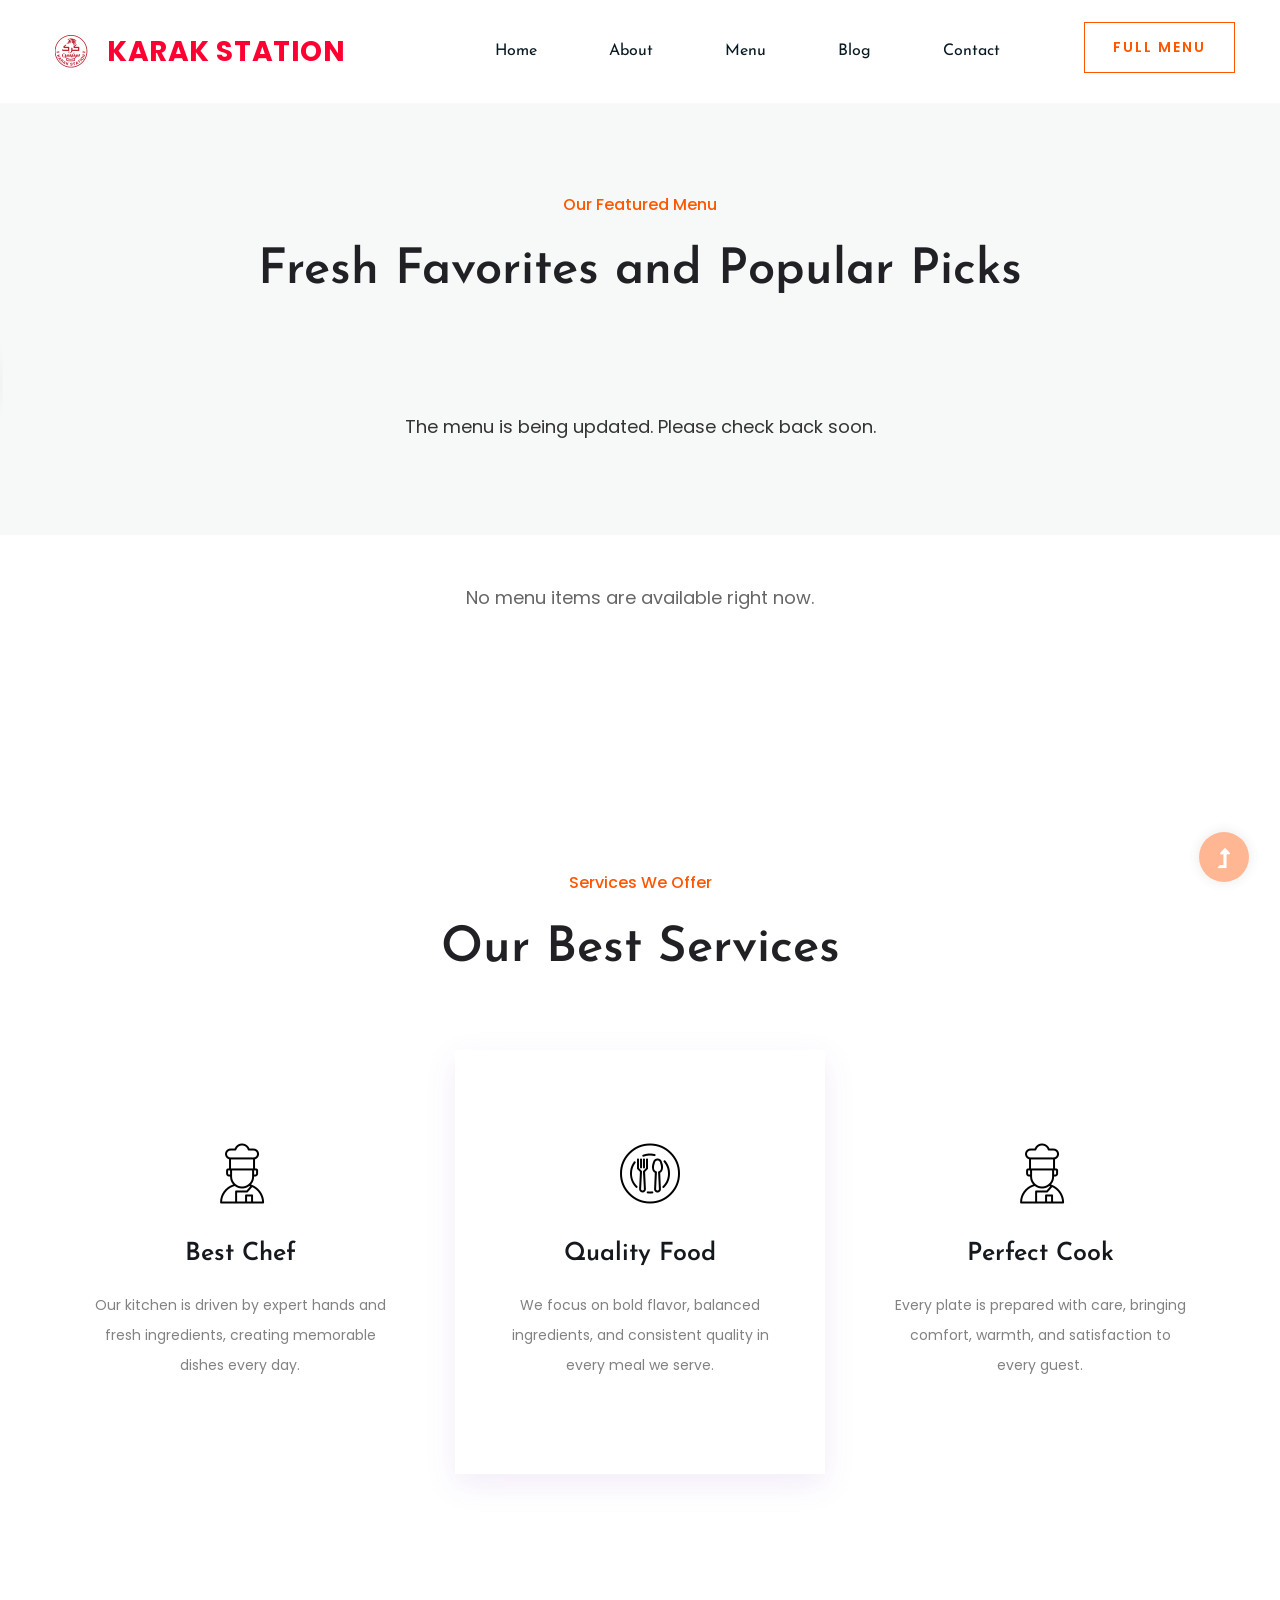
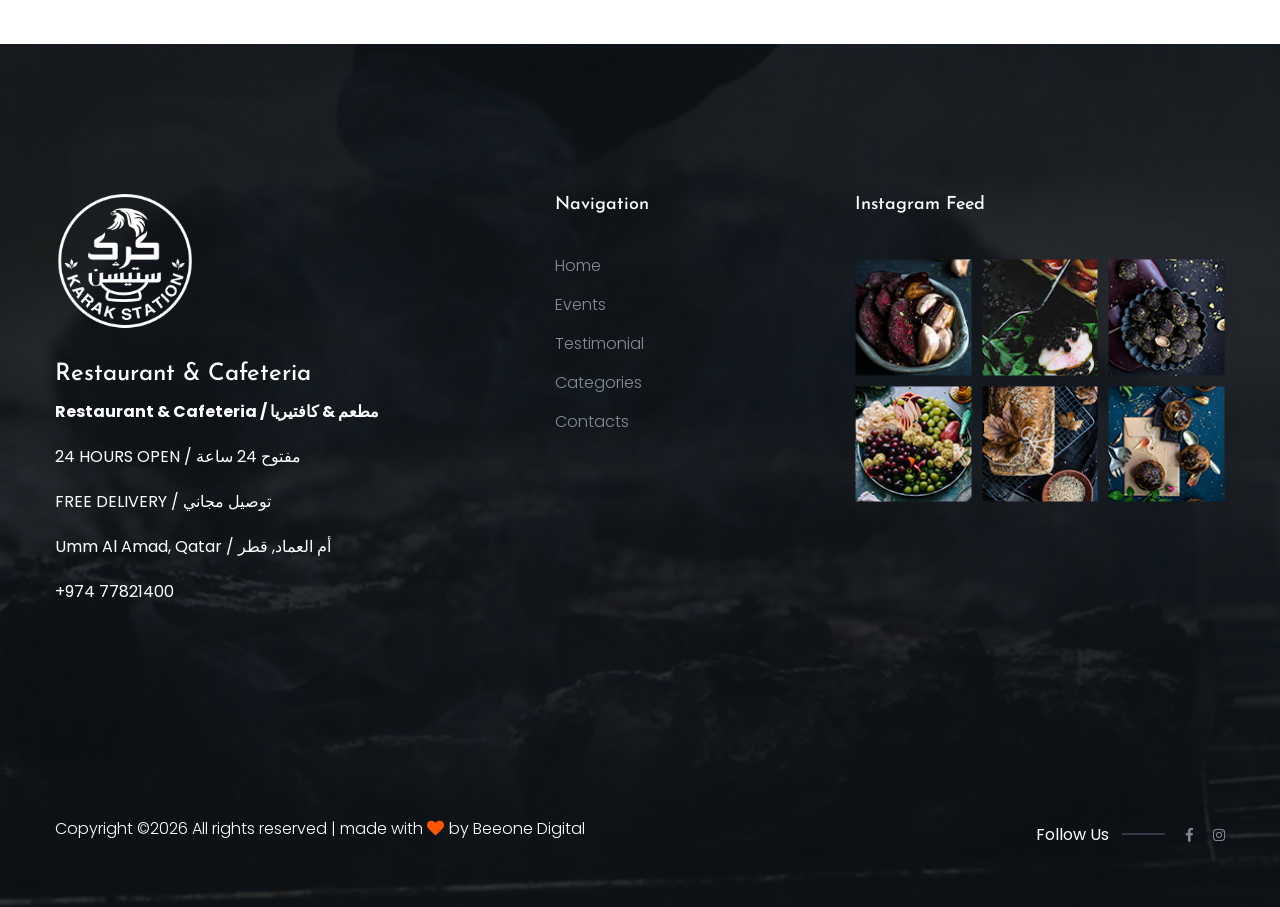
<file: menu.html>
<!doctype html>
<html class="no-js" lang="zxx">
<head>
    <meta charset="utf-8">
    <meta http-equiv="x-ua-compatible" content="ie=edge">
    <title> Karak station </title>
    <meta name="description" content="">
    <meta name="viewport" content="width=device-width, initial-scale=1">
    <link rel="manifest" href="site.webmanifest">
    <link rel="shortcut icon" type="image/x-icon" href="favicon.ico">

	<!-- CSS here -->
	<link rel="stylesheet" href="css/bootstrap.min.css">
	<link rel="stylesheet" href="css/owl.carousel.min.css">
	<link rel="stylesheet" href="css/slicknav.css">
    <link rel="stylesheet" href="css/flaticon.css">
    <link rel="stylesheet" href="css/gijgo.css">
	<link rel="stylesheet" href="css/animate.min.css">
	<link rel="stylesheet" href="css/magnific-popup.css">
	<link rel="stylesheet" href="css/fontawesome-all.min.css">
	<link rel="stylesheet" href="css/themify-icons.css">
	<link rel="stylesheet" href="css/slick.css">
	<link rel="stylesheet" href="css/nice-select.css">
	<link rel="stylesheet" href="css/style.css">
    <style>
        .menu-tabs {
            display: flex;
            flex-wrap: wrap;
            justify-content: center;
            gap: 10px;
            margin: 0 auto;
            padding: 0;
            list-style: none;
        }
        .menu-tabs .nav-link {
            display: inline-flex;
            align-items: center;
            justify-content: center;
            padding: 12px 22px;
            min-width: 160px;
            max-width: 240px;
            border-radius: 999px;
            border: 1px solid rgba(0,0,0,.08);
            background: #fff;
            color: #2b2b2b;
            font-weight: 500;
            text-transform: none;
            font-size: 14px;
            transition: all .25s ease;
        }
        .menu-tabs .nav-link:hover {
            background: #ff5600;
            border-color: #ff5600;
            color: #fff;
        }
        .menu-tabs .nav-link.active {
            background: #ff5600;
            border-color: #ff5600;
            color: #fff;
        }
        .menu-items-grid {
            display: flex;
            flex-wrap: wrap;
            margin: -12px;
        }
        .menu-items-grid .col-lg-4,
        .menu-items-grid .col-md-6 {
            padding: 12px;
        }
        .menu-item-card {
            display: flex;
            gap: 16px;
            align-items: flex-start;
            background: #fff;
            border: 1px solid rgba(0,0,0,.08);
            border-radius: 18px;
            padding: 16px;
            min-height: 140px;
            box-shadow: 0 10px 30px rgba(0, 0, 0, 0.03);
        }
        .menu-item-card img {
            width: 100px;
            height: 100px;
            object-fit: cover;
            border-radius: 16px;
            flex-shrink: 0;
        }
        .menu-item-card-body {
            flex: 1;
            min-width: 0;
        }
        .menu-item-card-body h4 {
            margin: 0 0 8px;
            font-size: 18px;
            line-height: 1.2;
        }
        .menu-item-card-body .arabic-name {
            margin: 0;
            font-size: 18px;
            line-height: 1.2;
            color: #232323;
        }
        .menu-item-card-body p {
            margin: 0;
            color: #6d6d6d;
            font-size: 14px;
            line-height: 1.5;
        }
        .menu-item-card-body .price {
            display: inline-block;
            margin-bottom: 8px;
            color: #ff5600;
            font-weight: 700;
        }
        .quantity-selector {
            display: flex;
            align-items: center;
            gap: 10px;
            margin-top: 12px;
        }
        .qty-btn {
            width: 32px;
            height: 32px;
            border: 1px solid #ff5600;
            background: #fff;
            color: #ff5600;
            border-radius: 4px;
            cursor: pointer;
            font-weight: bold;
            font-size: 18px;
            display: flex;
            align-items: center;
            justify-content: center;
            transition: all 0.25s ease;
        }
        .qty-btn:hover {
            background: #ff5600;
            color: #fff;
        }
        .qty-display {
            min-width: 50px;
            text-align: center;
            font-weight: bold;
            color: #ff5600;
        }
        .selected-items-section {
            position: fixed;
            right: 20px;
            bottom: 20px;
            width: 350px;
            max-height: 500px;
            background: #fff;
            border: 2px solid #ff5600;
            border-radius: 12px;
            padding: 16px;
            box-shadow: 0 10px 40px rgba(0, 0, 0, 0.15);
            display: none;
            flex-direction: column;
            z-index: 1000;
        }
        .selected-items-section.show {
            display: flex;
        }
        .selected-items-header {
            font-size: 18px;
            font-weight: bold;
            color: #ff5600;
            margin-bottom: 12px;
            border-bottom: 2px solid #ff5600;
            padding-bottom: 10px;
        }
        .selected-items-list {
            flex: 1;
            overflow-y: auto;
            margin-bottom: 12px;
        }
        .selected-item {
            display: flex;
            justify-content: space-between;
            align-items: center;
            padding: 10px;
            background: #f9f9f9;
            border-radius: 8px;
            margin-bottom: 8px;
            font-size: 14px;
        }
        .selected-item-name {
            flex: 1;
            font-weight: 500;
            color: #2b2b2b;
        }
        .selected-item-qty {
            background: #ff5600;
            color: #fff;
            padding: 4px 10px;
            border-radius: 4px;
            font-weight: bold;
            margin: 0 10px;
        }
        .selected-item-price {
            color: #ff5600;
            font-weight: bold;
        }
        .total-section {
            border-top: 2px solid #ff5600;
            padding-top: 10px;
            margin-top: 10px;
            display: flex;
            justify-content: space-between;
            align-items: center;
            font-weight: bold;
            font-size: 16px;
            color: #2b2b2b;
        }
        .total-price {
            color: #ff5600;
            font-size: 20px;
        }
        .order-btn {
            width: 100%;
            padding: 12px;
            background: #ff5600;
            color: #fff;
            border: none;
            border-radius: 8px;
            font-size: 16px;
            font-weight: bold;
            cursor: pointer;
            margin-top: 12px;
            transition: all 0.25s ease;
        }
        .order-btn:hover {
            background: #e64a00;
            transform: translateY(-2px);
            box-shadow: 0 5px 15px rgba(255, 86, 0, 0.3);
        }
        .order-btn:disabled {
            background: #ccc;
            cursor: not-allowed;
            transform: none;
        }
        .remove-item-btn {
            background: #ff6b6b;
            color: #fff;
            border: none;
            border-radius: 4px;
            padding: 2px 8px;
            cursor: pointer;
            font-size: 12px;
            transition: all 0.25s ease;
        }
        .remove-item-btn:hover {
            background: #ff5252;
        }
        #orderOnlineBtn {
            display: none !important;
        }
        .size-modal {
            display: none;
            position: fixed;
            z-index: 2000;
            left: 0;
            top: 0;
            width: 100%;
            height: 100%;
            background-color: rgba(0, 0, 0, 0.4);
            justify-content: center;
            align-items: center;
        }
        .size-modal.show {
            display: flex;
        }
        .size-modal-content {
            background-color: #fff;
            padding: 30px;
            border-radius: 12px;
            box-shadow: 0 10px 40px rgba(0, 0, 0, 0.2);
            max-width: 400px;
            text-align: center;
        }
        .size-modal-content h3 {
            color: #ff5600;
            margin-bottom: 20px;
            font-size: 20px;
        }
        .size-options {
            display: flex;
            flex-direction: column;
            gap: 10px;
            margin-bottom: 20px;
        }
        .size-btn {
            padding: 12px;
            border: 2px solid #ff5600;
            background: #fff;
            color: #ff5600;
            border-radius: 8px;
            cursor: pointer;
            font-weight: bold;
            font-size: 16px;
            transition: all 0.25s ease;
        }
        .size-btn:hover {
            background: #ff5600;
            color: #fff;
        }
        @media (max-width: 768px) {
            .menu-tabs .nav-link {
                min-width: 140px;
                font-size: 13px;
                padding: 10px 16px;
            }
            .menu-item-card {
                flex-wrap: wrap;
                align-items: center;
                gap: 12px;
                padding: 14px;
            }
            .menu-item-card img {
                width: 90px;
                height: 90px;
                object-fit: cover;
                border-radius: 14px;
                flex-shrink: 0;
            }
            .menu-item-card-body {
                flex: 1;
                min-width: 0;
            }
            .menu-item-card-body h4 {
                font-size: 16px;
                margin-bottom: 6px;
            }
            .menu-item-card-body .arabic-name {
                font-size: 15px;
            }
            .menu-item-card-body p {
                font-size: 13px;
                margin-bottom: 10px;
            }
            .quantity-selector {
                gap: 8px;
                margin-top: 10px;
            }
            .selected-items-section {
                position: static;
                width: 100%;
                max-width: 100%;
                right: auto;
                left: auto;
                bottom: auto;
                margin: 20px 0 0;
                box-shadow: none;
            }
            .selected-items-section.show {
                display: flex;
            }
            .selected-items-section .selected-items-list {
                max-height: none;
                overflow: visible;
            }
            .size-modal-content {
                max-width: 90%;
            }
        }
        
        /* Logo and Text Animation */
        @keyframes logoSlideInLeft {
            from {
                opacity: 0;
                transform: translateX(-50px);
            }
            to {
                opacity: 1;
                transform: translateX(0);
            }
        }
        
        @keyframes textSlideInRight {
            from {
                opacity: 0;
                transform: translateX(50px);
            }
            to {
                opacity: 1;
                transform: translateX(0);
            }
        }
        
        @keyframes textBounce {
            0%, 100% {
                transform: translateX(0);
            }
            50% {
                transform: translateX(5px);
            }
        }
        
        .logo {
            animation: logoSlideInLeft 0.8s ease-out;
            gap: 10px;
            min-width: 0;
        }
        
        .logo a {
            display: flex;
            align-items: center;
            flex-shrink: 0;
        }
        
        .logo a img {
            animation: logoSlideInLeft 0.8s ease-out;
            width: 52px;
            height: 52px;
            object-fit: contain;
            display: block;
        }
        
        .logo .brand-text {
            animation: textSlideInRight 0.8s ease-out 0.3s both;
            color: #ff0033;
            font-size: clamp(18px, 2.2vw, 32px);
            font-weight: 700;
            line-height: 1.1;
            letter-spacing: 0.02em;
            white-space: nowrap;
        }
        
        .logo .brand-text:hover {
            animation: textBounce 0.6s ease-in-out;
        }

        .main-menu ul#navigation > li {
            position: relative;
        }

        .main-menu ul#navigation > li > ul.submenu {
            left: 50%;
            transform: translateX(-50%);
            min-width: 180px;
            text-align: left;
            padding: 10px 0;
            border-radius: 10px;
            box-shadow: 0 10px 30px rgba(0, 0, 0, 0.12);
        }

        @media (max-width: 1199px) {
            .logo a img { width: 46px; height: 46px; }
            .logo .brand-text { font-size: clamp(16px, 2vw, 24px); }
        }

        @media (max-width: 991px) {
            .logo a img { width: 42px; height: 42px; }
            .logo .brand-text { font-size: 18px; }
            .main-menu ul#navigation > li > ul.submenu {
                left: 0;
                transform: none;
            }
        }

        @media (max-width: 767px) {
            .logo { gap: 8px; }
            .logo a img { width: 38px; height: 38px; }
            .logo .brand-text { font-size: 15px; letter-spacing: 0; }
            .main-header .container-fluid { padding-left: 15px; padding-right: 15px; }
        }
        
        /* Footer logo white color */
        .footer-logo img {
            filter: brightness(0) invert(1);
        }
    </style>
</head>
<body>
    <!--? Preloader Start -->
    <div id="preloader-active">
        <div class="preloader d-flex align-items-center justify-content-center">
            <div class="preloader-inner position-relative">
                <div class="preloader-circle"></div>
                <div class="preloader-img pere-text">
                    <img src="logo/logo.png" alt="">
                </div>
            </div>
        </div>
    </div>
    <!-- Preloader Start -->
    <header>
        <!--? Header Start -->
        <div class="header-area">
                <div class="main-header  header-sticky">
                    <div class="container-fluid">
                        <div class="row align-items-center">
                            <!-- Logo -->
                            <div class="col-xl-2 col-lg-2 col-md-1">
                                <div class="logo d-flex align-items-center">
                                    <a href="index.html"><img src="logo/logo.png" alt=""></a>
                                    <span class="brand-text">KARAK STATION</span>
                                </div>
                            </div>
                            <div class="col-xl-10 col-lg-10 col-md-10">
                                <div class="menu-main d-flex align-items-center justify-content-end">
                                    <!-- Main-menu -->
                                    <div class="main-menu f-right d-none d-lg-block">
                                        <nav> 
                                            <ul id="navigation">
                                                <li><a href="index.html">Home</a></li>
                                                <li><a href="about.html">About</a></li>
                                                <li><a href="menu.html">Menu</a></li>
                                                        <li><a href="blog.html">Blog</a></li>
                                                <li><a href="contact.html">Contact</a></li>
                                                <li class="d-lg-none"><a href="full_menu.html">Full Menu</a></li>
                                            </ul>
                                        </nav>
                                    </div>
                                    <div class="header-right-btn f-right d-none d-lg-block ml-20">
                                        <a href="full_menu.html" class="border-btn header-btn">Full Menu</a>
                                        <a href="menu.html" id="orderOnlineBtn" class="border-btn header-btn">Order Online</a>
                                    </div>
                                </div>
                            </div>   
                            <!-- Mobile Menu -->
                            <div class="col-12">
                                <div class="mobile_menu d-block d-lg-none"></div>
                            </div>
                        </div>
                    </div>
                </div>
        </div>
        <!-- Header End -->
    </header>
    <main>
        <!--? gallery Products Start -->
        <section class="gallery-area fix ">
            <!-- Gallery Top Start -->
            <div class="gallery-top section-bg pt-90 pb-40" data-background="gallery/section_bg01.png">
                <div class="container">
                    <div class="row justify-content-center">
                        <div class="cl-xl-7 col-lg-8 col-md-10">
                            <!-- Section Tittle -->
                            <div class="section-tittle text-center mb-70">
                                <span>Our Featured Menu</span>
                                <h2>Fresh Favorites and Popular Picks</h2>
                            </div> 
                        </div>
                    </div>
                    <div class="row justify-content-center">
                        <div class="properties__button">
                            <!--Nav Button  -->
                            <nav>
                                <div class="nav nav-tabs menu-tabs" id="nav-tab" role="tablist"></div>
                            </nav>
                            <!--End Nav Button  -->
                        </div>
                    </div>
                </div>
            </div>
            <!-- Gallery Top End -->
            <!-- Gallery Bottom Start -->
            <div class="container-fluid p-0">
                <!-- Nav Card -->
                <div class="tab-content" id="nav-tabContent"></div>
                <!-- End Nav Card -->
            </div>
            <!-- Gallery Bottom End -->
        </section>
        <!-- gallery Products End -->
        <script>
            const adminCategories = JSON.parse(localStorage.getItem('adminCategories') || '[]');
            const adminFoods = JSON.parse(localStorage.getItem('adminFoods') || '[]');
            const fallbackImage = 'logo/karak_station_logo.png';
            const menuData = {};
            function slugify(text) {
                return text.toString().toLowerCase().trim()
                    .replace(/\s+/g, '-')
                    .replace(/[^a-z0-9-]/g, '')
                    .replace(/--+/g, '-');
            }

            function buildMenuData() {
                const categories = [];
                const items = {};
                if (!adminFoods.length) {
                    return { categories, items, source: 'empty' };
                }
                const availableFoods = adminFoods.filter(food => (food.status || 'available').toLowerCase() === 'available');
                const itemCategories = [...new Set(availableFoods.map(item => (item.category || 'Uncategorized').trim()))];
                itemCategories.forEach(category => {
                    items[category] = availableFoods
                        .filter(food => (food.category || 'Uncategorized').trim() === category)
                        .map(food => ({
                            name: food.name || 'Untitled item',
                            arabicName: food.arabicName || '',
                            price: food.amount || 'Price on request',
                            image: food.image || fallbackImage,
                            desc: food.description || '',
                            status: food.status || 'available'
                        }));
                    categories.push(category);
                });
                return { categories, items, source: 'admin' };
            }

            function renderMenu(categoryName, categoryKey) {
                const container = document.querySelector(`#nav-${categoryKey} .menu-items-grid`);
                if (!container) return;
                const categoryItems = activeMenuData.items[categoryName] || [];
                container.innerHTML = categoryItems.map((item, index) => {
                    const itemId = `${categoryKey}-${index}`;
                    const animations = ['fadeInUp', 'fadeInLeft', 'fadeInRight', 'zoomIn'];
                    const animation = animations[index % animations.length];
                    const unavailable = item.status ? item.status.toLowerCase() !== 'available' : false;
                    const menuImage = (item.image && item.image.startsWith('page-thumbs/')) ? fallbackImage : (item.image || fallbackImage);
                    return `
                        <div class="col-lg-4 col-md-6 wow ${animation}" data-wow-delay="${index * 0.1}s" data-wow-duration="0.8s">
                            <div class="menu-item-card" style="${unavailable ? 'opacity:0.55; filter: grayscale(0.2);' : ''}">
                                <img src="${menuImage}" alt="${item.name}">
                                <div class="menu-item-card-body">
                                    <span class="price">${item.price}</span>
                                    <h4>${item.name}</h4>
                                    ${item.arabicName ? `<h4 class="arabic-name">${item.arabicName}</h4>` : ''}
                                    <p>${item.desc}</p>
                                    <div class="quantity-selector">
                                        <button class="qty-btn" onclick="decreaseQty('${itemId}')" ${unavailable ? 'disabled' : ''}>−</button>
                                        <div class="qty-display" id="qty-${itemId}">0</div>
                                        <button class="qty-btn" onclick="increaseQty('${itemId}', '${item.name}', '${item.price}')" ${unavailable ? 'disabled' : ''}>+</button>
                                    </div>
                                    ${unavailable ? '<div style="margin-top: 10px; color:#c0392b; font-weight:600;">Unavailable</div>' : ''}
                                </div>
                            </div>
                        </div>
                    `;
                }).join('');
            }
            
            function buildMenuTabs() {
                const navTab = document.getElementById('nav-tab');
                const tabContent = document.getElementById('nav-tabContent');
                navTab.innerHTML = '';
                tabContent.innerHTML = '';

                if (activeMenuData.categories.length === 0) {
                    navTab.innerHTML = '<div style="width:100%; text-align:center; padding: 40px 0; color:#333; font-size: 18px;">The menu is being updated. Please check back soon.</div>';
                    tabContent.innerHTML = '<div class="tab-pane fade show active"><div class="row justify-content-center"><div class="col-12 text-center py-5"><p style="font-size:18px; color:#666;">No menu items are available right now.</p></div></div></div>';
                    return;
                }
                activeMenuData.categories.forEach((categoryName, index) => {
                    const categoryKey = slugify(categoryName) || `cat-${index}`;
                    const activeClass = index === 0 ? 'active' : '';
                    const selected = index === 0 ? 'true' : 'false';
                    const tabId = `nav-${categoryKey}`;
                    const tabLinkId = `${tabId}-tab`;

                    const tabLink = document.createElement('a');
                    tabLink.className = `nav-item nav-link ${activeClass}`;
                    tabLink.id = tabLinkId;
                    tabLink.dataset.toggle = 'tab';
                    tabLink.href = `#${tabId}`;
                    tabLink.role = 'tab';
                    tabLink.ariaControls = tabId;
                    tabLink.ariaSelected = selected;
                    tabLink.textContent = categoryName;
                    navTab.appendChild(tabLink);

                    const pane = document.createElement('div');
                    pane.className = `tab-pane fade ${index === 0 ? 'show active' : ''}`;
                    pane.id = tabId;
                    pane.role = 'tabpanel';
                    pane.ariaLabelledby = tabLinkId;
                    pane.innerHTML = '<div class="row menu-items-grid"></div>';
                    tabContent.appendChild(pane);

                    renderMenu(categoryName, categoryKey);
                });
            }

            const activeMenuData = buildMenuData();
            buildMenuTabs();

            // Cart management
            let cart = {};
            const WhatsAppPhoneNumber = '+97477821400';
            let currentSizeSelection = {
                itemId: null,
                itemName: null,
                prices: [],
                sizes: []
            };
            
            function getSizeInfo(priceStr) {
                // Parse prices like "QR 22 / 26" or "QR 22"
                const prices = priceStr.match(/\d+/g);
                if (!prices || prices.length === 0) return { sizes: ['Single'], prices: [0] };
                
                if (prices.length === 1) {
                    return { sizes: ['Single'], prices: [parseInt(prices[0])] };
                } else if (prices.length === 2) {
                    return { sizes: ['Small', 'Large'], prices: [parseInt(prices[0]), parseInt(prices[1])] };
                } else if (prices.length === 3) {
                    return { sizes: ['Small', 'Medium', 'Large'], prices: [parseInt(prices[0]), parseInt(prices[1]), parseInt(prices[2])] };
                }
                
                return { sizes: ['Single'], prices: [parseInt(prices[0])] };
            }
            
            function increaseQty(itemId, itemName, itemPrice) {
                const sizeInfo = getSizeInfo(itemPrice);
                
                // If only one size, add directly
                if (sizeInfo.sizes.length === 1) {
                    if (!cart[itemId]) {
                        cart[itemId] = { 
                            name: itemName, 
                            price: sizeInfo.prices[0], 
                            size: sizeInfo.sizes[0],
                            qty: 0 
                        };
                    }
                    cart[itemId].qty++;
                    updateQtyDisplay(itemId);
                    updateSelectedItems();
                } else {
                    // Show size selection modal
                    currentSizeSelection.itemId = itemId;
                    currentSizeSelection.itemName = itemName;
                    currentSizeSelection.prices = sizeInfo.prices;
                    currentSizeSelection.sizes = sizeInfo.sizes;
                    
                    showSizeModal(itemName, sizeInfo.sizes, sizeInfo.prices);
                }
            }
            
            function showSizeModal(itemName, sizes, prices) {
                document.getElementById('sizeModalTitle').textContent = 'Select Size for ' + itemName;
                
                const sizeOptions = document.getElementById('sizeOptions');
                sizeOptions.innerHTML = sizes.map((size, index) => `
                    <button class="size-btn" onclick="selectSize(${index})">
                        ${size} - QR ${prices[index]}
                    </button>
                `).join('');
                
                document.getElementById('sizeModal').classList.add('show');
            }
            
            function selectSize(sizeIndex) {
                // Directly add to cart when size is clicked
                const selectedSize = currentSizeSelection.sizes[sizeIndex];
                const selectedPrice = currentSizeSelection.prices[sizeIndex];
                const itemId = currentSizeSelection.itemId + '-' + selectedSize;
                
                if (!cart[itemId]) {
                    cart[itemId] = {
                        name: currentSizeSelection.itemName,
                        price: selectedPrice,
                        size: selectedSize,
                        qty: 0,
                        originalId: currentSizeSelection.itemId
                    };
                }
                cart[itemId].qty++;
                updateQtyDisplay(currentSizeSelection.itemId);
                closeSizeModal();
                updateSelectedItems();
            }
            
            function closeSizeModal() {
                document.getElementById('sizeModal').classList.remove('show');
                currentSizeSelection = {
                    itemId: null,
                    itemName: null,
                    prices: [],
                    sizes: []
                };
            }
            
            function closeSizeModalOnBgClick(event) {
                if (event.target.id === 'sizeModal') {
                    closeSizeModal();
                }
            }
            
            function decreaseQty(itemId) {
                // For items with sizes, we need to find all variants
                const cartKeys = Object.keys(cart).filter(key => 
                    key.startsWith(itemId + '-') || key === itemId
                );
                
                // Find the cart item to decrease
                let foundKey = null;
                for (let key of cartKeys) {
                    if (cart[key] && cart[key].qty > 0) {
                        foundKey = key;
                        break;
                    }
                }
                
                if (foundKey && cart[foundKey].qty > 0) {
                    cart[foundKey].qty--;
                    updateQtyDisplay(itemId);
                    if (cart[foundKey].qty === 0) {
                        delete cart[foundKey];
                    }
                    updateSelectedItems();
                }
            }
            
            function updateQtyDisplay(itemId) {
                const qtyDisplay = document.getElementById('qty-' + itemId);
                if (qtyDisplay) {
                    let totalQty = 0;
                    Object.keys(cart).forEach(key => {
                        if (key.startsWith(itemId + '-') || key === itemId) {
                            totalQty += cart[key].qty;
                        }
                    });
                    qtyDisplay.textContent = totalQty;
                }
            }
            
            function updateSelectedItems() {
                const selectedList = document.getElementById('selectedItemsList');
                const selectedSection = document.getElementById('selectedItemsSection');
                const whatsappBtn = document.getElementById('whatsappBtn');
                
                const selectedItems = Object.keys(cart).filter(key => cart[key].qty > 0);
                
                if (selectedItems.length === 0) {
                    selectedList.innerHTML = '<div style="color: #999; text-align: center; padding: 20px;">No items selected</div>';
                    selectedSection.classList.remove('show');
                    whatsappBtn.disabled = true;
                    updateTotalPrice();
                    return;
                }
                
                selectedSection.classList.add('show');
                whatsappBtn.disabled = false;
                
                selectedList.innerHTML = selectedItems.map(itemId => {
                    const item = cart[itemId];
                    const subtotal = item.price * item.qty;
                    
                    return `
                        <div class="selected-item">
                            <span class="selected-item-name">${item.name} (${item.size})</span>
                            <span class="selected-item-qty">x${item.qty}</span>
                            <span class="selected-item-price">QR ${subtotal}</span>
                            <button class="remove-item-btn" onclick="removeItem('${itemId}')">Remove</button>
                        </div>
                    `;
                }).join('');
                
                updateTotalPrice();
            }
            
            function removeItem(itemId) {
                delete cart[itemId];
                updateSelectedItems();
            }
            
            function updateTotalPrice() {
                let total = 0;
                Object.keys(cart).forEach(itemId => {
                    const item = cart[itemId];
                    total += item.price * item.qty;
                });
                document.getElementById('totalPrice').textContent = 'QR ' + total;
            }
            
            function sendToWhatsApp() {
                const selectedItems = Object.keys(cart).filter(key => cart[key].qty > 0);
                
                if (selectedItems.length === 0) {
                    alert('Please select items first!');
                    return;
                }
                
                let message = 'Hello! I would like to place an order:\n\n';
                let total = 0;
                
                selectedItems.forEach(itemId => {
                    const item = cart[itemId];
                    const subtotal = item.price * item.qty;
                    total += subtotal;
                    message += '• ' + item.name + ' (' + item.size + ') x' + item.qty + ' = QR ' + subtotal + '\n';
                });
                
                message += '\nTotal: QR ' + total + '\n\nThank you!';
                
                const encodedMessage = encodeURIComponent(message);
                const phoneNumber = WhatsAppPhoneNumber.replace(/\D/g, '');
                const whatsappUrl = 'https://wa.me/' + phoneNumber + '?text=' + encodedMessage;
                
                window.open(whatsappUrl, '_blank');
                
                // Refresh page after 1 second to allow WhatsApp to open
                setTimeout(function() {
                    location.reload();
                }, 1000);
            }
            
            
        </script>
        <!-- Selected Items Section -->
        <div class="selected-items-section" id="selectedItemsSection">
            <div class="selected-items-header">
                Your Order 🛒
            </div>
            <div class="selected-items-list" id="selectedItemsList"></div>
            <div class="total-section">
                <span>Total:</span>
                <span class="total-price" id="totalPrice">QR 0</span>
            </div>
            <button class="order-btn" id="whatsappBtn" onclick="sendToWhatsApp()" disabled>
                📱 Order via WhatsApp
            </button>
        </div>
        
        <!-- Size Selection Modal -->
        <div class="size-modal" id="sizeModal" onclick="closeSizeModalOnBgClick(event)">
            <div class="size-modal-content" onclick="event.stopPropagation()">
                <h3 id="sizeModalTitle">Select Size</h3>
                <div class="size-options" id="sizeOptions"></div>
            </div>
        </div>
        <!--? Our Services Start -->
        <div class="our-services section-padding30">
            <div class="container">
                <div class="row justify-content-sm-center">
                    <div class="cl-xl-7 col-lg-8 col-md-10">
                        <!-- Section Tittle -->
                        <div class="section-tittle text-center mb-70">
                            <span>Services We Offer</span>
                            <h2>Our Best Services</h2>
                        </div> 
                    </div>
                </div>
                <div class="row">
                    <div class=" col-lg-4 col-md-6 col-sm-6">
                        <div class="single-services text-center mb-30">
                            <div class="services-ion">
                                <span class="flaticon-restaurant"></span>
                            </div>
                            <div class="services-cap">
                                <h5><a href="#">Best Chef</a></h5>
                                <p>Our kitchen is driven by expert hands and fresh ingredients, creating memorable dishes every day.</p>
                            </div>
                        </div>
                    </div>
                    <div class=" col-lg-4 col-md-6 col-sm-6">
                        <div class="single-services active text-center mb-30">
                            <div class="services-ion">
                                <span class="flaticon-tools-and-utensils-1"></span>
                            </div>
                            <div class="services-cap">
                                <h5><a href="#">Quality Food</a></h5>
                                <p>We focus on bold flavor, balanced ingredients, and consistent quality in every meal we serve.</p>
                            </div>
                        </div>
                    </div>
                    <div class=" col-lg-4 col-md-6 col-sm-6">
                        <div class="single-services text-center mb-30">
                            <div class="services-ion">
                                <span class="flaticon-restaurant"></span>
                            </div>
                            <div class="services-cap">
                                <h5><a href="#">Perfect Cook</a></h5>
                                <p>Every plate is prepared with care, bringing comfort, warmth, and satisfaction to every guest.</p>
                            </div>
                        </div>
                    </div>
                </div>
            </div>
        </div>
        <!-- Our Services End -->
    </main>
    <footer aria-label="Restaurant site footer with contact information">
        <!--? Footer Start-->
        <div class="footer-area section-bg" data-background="gallery/section_bg02.png">
            <div class="container">
                <div class="footer-top footer-padding">
                    <div class="row d-flex justify-content-between">
                        <div class="col-xl-4 col-lg-4 col-md-5 col-sm-8">
                            <div class="single-footer-caption mb-50">
                                <!-- logo -->
                                <div class="footer-logo">
                                    <a href="index.html"><img src="logo/karak_station_logo.png" alt="Karak Station logo"></a>
                                </div>
                                <div class="footer-contact" aria-labelledby="footer-contact-label">
                                    <h4 id="footer-contact-label">Restaurant & Cafeteria</h4>
                                    <p><strong>Restaurant &amp; Cafeteria / مطعم &amp; كافتيريا</strong></p>
                                    <p>24 HOURS OPEN / مفتوح 24 ساعة</p>
                                    <p>FREE DELIVERY / توصيل مجاني</p>
                                    <p>Umm Al Amad, Qatar / أم العماد, قطر</p>
                                    <p><a href="tel:+97477821400">+974 77821400</a></p>
                                </div>
                            </div>
                        </div>
                        <div class="col-xl-2 col-lg-2 col-md-5 col-sm-6">
                            <div class="single-footer-caption mb-50">
                                <div class="footer-tittle">
                                    <h4>Navigation</h4>
                                    <ul aria-label="Footer Navigation">
                                        <li><a href="index.html" aria-label="Navigate to Home page">Home</a></li>
                                        <li><a href="blog.html" aria-label="Navigate to Blog page">Events</a></li>
                                        <li><a href="index.html#testimonial" aria-label="Navigate to Testimonial section">Testimonial</a></li>
                                        <li><a href="menu.html" aria-label="Navigate to Menu page">Categories</a></li>
                                        <li><a href="contact.html" aria-label="Navigate to Contact page">Contacts</a></li>
                                    </ul>
                                </div>
                            </div>
                        </div>
                        
                        <!-- Instagram -->
                        <div class="col-xl-4 col-lg-4 col-md-5 col-sm-7">
                            <div class="single-footer-caption mb-50">
                                <div class="footer-tittle">
                                    <h4>Instagram Feed</h4>
                                </div>
                                <div class="instagram-gellay">
                                    <ul class="insta-feed">
                                        <li><a href="#"><img src="gallery/instagram1.png" alt=""></a></li>
                                        <li><a href="#"><img src="gallery/instagram2.png" alt=""></a></li>
                                        <li><a href="#"><img src="gallery/instagram3.png" alt=""></a></li>
                                        <li><a href="#"><img src="gallery/instagram4.png" alt=""></a></li>
                                        <li><a href="#"><img src="gallery/instagram5.png" alt=""></a></li>
                                        <li><a href="#"><img src="gallery/instagram6.png" alt=""></a></li>
                                    </ul>
                                </div>
                            </div>
                        </div>
                    </div>
                </div>
                <div class="footer-bottom">
                    <div class="row d-flex justify-content-between align-items-center">
                        <div class="col-xl-9 col-lg-8">
                            <div class="footer-copy-right">
                                <p><!-- Link back to Beeone Digital can't be removed. Template is licensed under CC BY 3.0. -->
  Copyright &copy;<script>document.write(new Date().getFullYear());</script> All rights reserved | made with <i class="fa fa-heart" aria-hidden="true"></i> by Beeone Digital
  <!-- Link back to Beeone Digital can't be removed. Template is licensed under CC BY 3.0. --></p>
                            </div>
                        </div>
                        <div class="col-xl-3 col-lg-4">
                            <!-- Footer Social -->
                            <div class="footer-social f-right">
                                <span>Follow Us</span>
                                <a href="https://www.facebook.com/profile.php?id=61590693355336" target="_blank" rel="noopener"><i class="fab fa-facebook-f"></i></a>
                                <a href="https://www.instagram.com/karakstationqt/" target="_blank" rel="noopener"><i class="fab fa-instagram"></i></a>
                            </div>
                        </div>
                    </div>
                </div>
            </div>
        </div>
        <!-- Footer End-->
    </footer>
    <!-- Scroll Up -->
    <div id="back-top" >
        <a title="Go to Top" href="#"> <i class="fas fa-level-up-alt"></i></a>
    </div>

    <!-- JS here -->

    <script src="./js/vendor/modernizr-3.5.0.min.js"></script>
    <!-- Jquery, Popper, Bootstrap -->
    <script src="./js/vendor/jquery-1.12.4.min.js"></script>
    <script src="./js/popper.min.js"></script>
    <script src="./js/bootstrap.min.js"></script>
    <!-- Jquery Mobile Menu -->
    <script src="./js/jquery.slicknav.min.js"></script>

    <!-- Jquery Slick , Owl-Carousel Plugins -->
    <script src="./js/owl.carousel.min.js"></script>
    <script src="./js/slick.min.js"></script>
    <!-- One Page, Animated-HeadLin -->
    <script src="./js/wow.min.js"></script>
    <script src="./js/animated.headline.js"></script>
    <script src="./js/jquery.magnific-popup.js"></script>

    <!-- Date Picker -->
    <script src="./js/gijgo.min.js"></script>
    <!-- Nice-select, sticky -->
    <script src="./js/jquery.nice-select.min.js"></script>
    <script src="./js/jquery.sticky.js"></script>
    
    <!-- contact js -->
    <script src="./js/contact.js"></script>
    <script src="./js/jquery.form.js"></script>
    <script src="./js/jquery.validate.min.js"></script>
    <script src="./js/mail-script.js"></script>
    <script src="./js/jquery.ajaxchimp.min.js"></script>
    
    <!-- Jquery Plugins, main Jquery -->	
    <script src="./js/plugins.js"></script>
    <script src="./js/main.js"></script>
    
    <script>
        // Initialize WOW.js for scroll animations
        new WOW().init();
    </script>
    <script src="./js/water-animation.js"></script>
    
    </body>
</html>
</file>
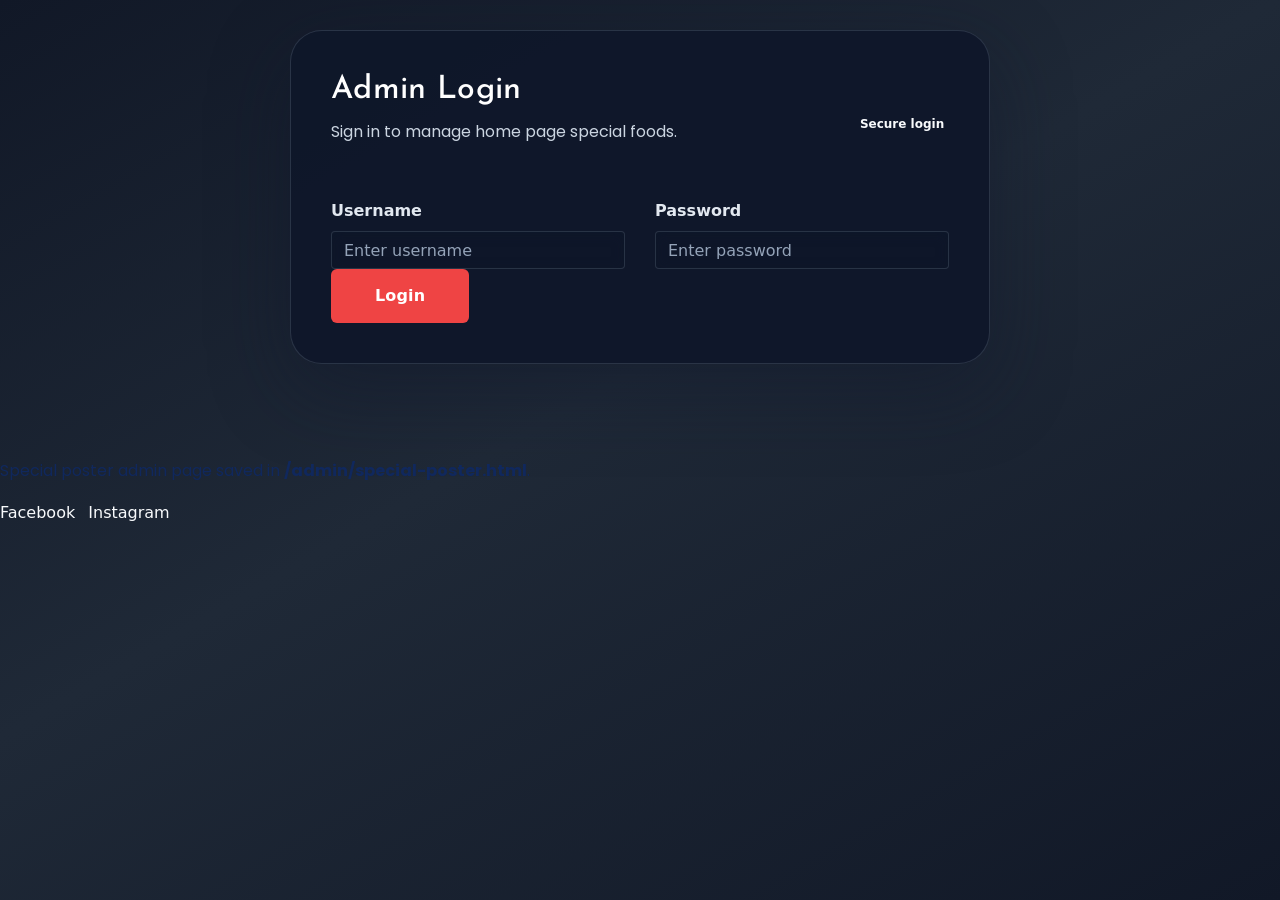
<file: admin/special-poster.html>
<!doctype html>
<html lang="en">
<head>
    <meta charset="UTF-8">
    <meta http-equiv="X-UA-Compatible" content="IE=edge">
    <meta name="viewport" content="width=device-width, initial-scale=1.0">
    <title>Special Poster Admin</title>
    <link rel="stylesheet" href="../css/bootstrap.min.css">
    <link rel="stylesheet" href="../css/style.css">
    <style>
        body {
            min-height: 100vh;
            margin: 0;
            font-family: 'Inter', system-ui, -apple-system, BlinkMacSystemFont, 'Segoe UI', sans-serif;
            background: linear-gradient(150deg, #111827 0%, #1f2937 45%, #111827 100%);
            color: #f8fafc;
        }
        .container {
            max-width: 1100px;
            margin: 0 auto;
            padding: 30px 18px 60px;
        }
        .admin-card {
            background: rgba(15, 23, 42, 0.94);
            border: 1px solid rgba(148, 163, 184, 0.15);
            border-radius: 28px;
            padding: 32px;
            margin-bottom: 24px;
            box-shadow: 0 30px 80px rgba(15, 23, 42, 0.4);
        }
        .admin-card h2 {
            margin-top: 0;
            color: #e2e8f0;
            letter-spacing: 0.01em;
        }
        .auth-card {
            max-width: 700px;
            margin: 0 auto 32px;
            padding: 40px;
            background: rgba(15, 23, 42, 0.96);
            border: 1px solid rgba(148, 163, 184, 0.2);
            border-radius: 32px;
            box-shadow: 0 25px 80px rgba(15, 23, 42, 0.45);
        }
        .auth-card h2 {
            font-size: 32px;
            margin-bottom: 8px;
            color: #fff;
        }
        .auth-card p {
            color: #cbd5e1;
            margin-bottom: 28px;
        }
        .admin-header {
            display: flex;
            flex-wrap: wrap;
            justify-content: space-between;
            gap: 18px;
            align-items: center;
            padding: 30px 32px;
            background: rgba(15, 23, 42, 0.98);
            border-radius: 28px;
            border: 1px solid rgba(148, 163, 184, 0.16);
            margin-bottom: 24px;
        }
        .admin-header h1 {
            margin: 0;
            font-size: 32px;
            color: #fff;
        }
        .admin-header p {
            margin: 8px 0 0;
            color: #94a3b8;
            max-width: 600px;
        }
        .form-label {
            font-weight: 700;
            color: #e2e8f0;
        }
        .form-control,
        .form-select {
            background: rgba(15, 23, 42, 0.92);
            border: 1px solid rgba(148, 163, 184, 0.2);
            color: #e2e8f0;
            box-shadow: inset 0 2px 12px rgba(15, 23, 42, 0.4);
        }
        .form-control::placeholder {
            color: #94a3b8;
        }
        .btn-primary,
        .btn-success {
            background: #ef4444;
            border-color: transparent;
            color: #fff;
            font-weight: 700;
            letter-spacing: 0.01em;
            transition: transform .2s ease, box-shadow .2s ease, background .2s ease;
        }
        .btn-primary:hover,
        .btn-success:hover,
        .btn-primary:focus,
        .btn-success:focus {
            background: #f87171;
            transform: translateY(-1px);
            box-shadow: 0 18px 28px rgba(248, 113, 113, 0.22);
        }
        .btn-outline-primary,
        .btn-outline-danger {
            border-color: rgba(239, 68, 68, 0.35);
            color: #f87171;
            background: transparent;
        }
        .btn-outline-primary:hover,
        .btn-outline-danger:hover,
        .btn-outline-primary:focus,
        .btn-outline-danger:focus {
            background: rgba(248, 113, 113, 0.12);
            color: #fda4af;
        }
        .btn-small {
            padding: 12px 20px;
            font-size: 14px;
            border-radius: 14px;
        }
        .poster-food-list {
            display: grid;
            grid-template-columns: repeat(5, minmax(0, 1fr));
            gap: 18px;
        }
        .poster-food-card {
            background: rgba(255, 255, 255, 0.04);
            border: 1px solid rgba(148, 163, 184, 0.14);
            border-radius: 22px;
            padding: 20px;
            display: grid;
            gap: 12px;
        }
        .poster-food-card img {
            width: 100%;
            height: 180px;
            object-fit: cover;
            border-radius: 16px;
        }
        .poster-food-card strong {
            color: #fff;
            font-size: 18px;
        }
        .poster-food-card p {
            color: #cbd5e1;
            margin: 0;
        }
        .poster-food-card .meta {
            display: flex;
            flex-wrap: wrap;
            gap: 10px;
        }
        .poster-food-card .meta span {
            background: rgba(255,255,255,0.06);
            border-radius: 14px;
            padding: 8px 12px;
            color: #e2e8f0;
            font-size: 13px;
        }
        .poster-food-card .actions {
            display: flex;
            gap: 10px;
            flex-wrap: wrap;
        }
        .poster-food-card .actions button {
            flex: 1;
        }
        .text-muted {
            color: #94a3b8 !important;
        }

        @media (max-width: 1400px) {
            .poster-food-list {
                grid-template-columns: repeat(4, minmax(0, 1fr));
            }
        }

        @media (max-width: 1100px) {
            .poster-food-list {
                grid-template-columns: repeat(3, minmax(0, 1fr));
            }
        }

        @media (max-width: 800px) {
            .poster-food-list {
                grid-template-columns: repeat(2, minmax(0, 1fr));
            }
        }

        @media (max-width: 560px) {
            .poster-food-list {
                grid-template-columns: 1fr;
            }
        }
        .list-group-item {
            background: transparent;
            border: none;
            padding: 18px 0;
        }
        .list-group-item + .list-group-item {
            border-top: 1px solid rgba(148, 163, 184, 0.14);
        }
        .dropdown .form-select {
            min-width: 180px;
        }
        @media (max-width: 991px) {
            .admin-header {
                flex-direction: column;
                align-items: flex-start;
            }
            .poster-food-list {
                grid-template-columns: 1fr;
            }
            .dropdown .form-select {
                width: 100%;
            }
        }
    </style>
</head>
<body>
    <div class="container">
        <section id="auth-screen" class="admin-card auth-card">
            <div class="d-flex align-items-center justify-content-between mb-4">
                <div>
                    <h2 id="auth-title">Admin Login</h2>
                    <p id="auth-message">Sign in to manage home page special foods.</p>
                </div>
                <div>
                    <span class="badge">Secure login</span>
                </div>
            </div>
            <form id="auth-form" class="row g-3">
                <div class="col-md-6">
                    <label for="auth-username" class="form-label">Username</label>
                    <input id="auth-username" class="form-control" type="text" placeholder="Enter username" required>
                </div>
                <div class="col-md-6">
                    <label for="auth-password" class="form-label">Password</label>
                    <input id="auth-password" class="form-control" type="password" placeholder="Enter password" required>
                </div>
                <div class="col-12 d-flex flex-wrap gap-2">
                    <button type="submit" id="auth-submit" class="btn btn-primary">Login</button>
                </div>
            </form>
        </section>

        <div id="admin-panel" class="d-none">
            <header class="admin-header">
                <div>
                    <h1>Special Poster</h1>
                    <p>Manage the featured home page foods with the same admin style and controls.</p>
                </div>
                <div class="d-flex flex-wrap gap-3 align-items-center">
                    <span id="current-user-badge" class="badge">Not signed in</span>
                    <div class="d-flex flex-wrap gap-2 align-items-center">
                        <a href="javascript:void(0)" id="back-to-admin" class="btn btn-outline-primary btn-small">Back to Admin</a>
                        <div class="dropdown">
                            <select id="admin-options" class="form-select form-select-sm">
                                <option value="admin-home">Back to Admin</option>
                                <option value="home">Back to Home</option>
                                <option value="menu">View Menu</option>
                                <option value="logout">Logout</option>
                            </select>
                        </div>
                    </div>
                </div>
            </header>
            <div class="d-flex flex-wrap gap-2 mb-4">
                <a href="index.html" class="btn btn-outline-primary btn-small">Main Admin</a>
                <a href="blog.html" class="btn btn-outline-primary btn-small">Blog Manager</a>
            </div>

            <section class="admin-card">
                <h2>Add / Edit Home Page Food</h2>
                <p class="text-muted">Create or modify up to 10 special poster foods that display on the home page.</p>
                <form id="poster-food-form" class="row g-3">
                    <input type="hidden" id="poster-food-id">
                    <div class="col-md-6">
                        <label for="poster-food-name" class="form-label">Food Name</label>
                        <input id="poster-food-name" class="form-control" type="text" placeholder="Food name" required>
                    </div>
                    <div class="col-md-6">
                        <label for="poster-food-arabic" class="form-label">Food Name (Arabic)</label>
                        <input id="poster-food-arabic" class="form-control" type="text" placeholder="Auto-generated from Food Name" readonly>
                    </div>
                    <div class="col-md-4">
                        <label for="poster-food-price" class="form-label">Price</label>
                        <input id="poster-food-price" class="form-control" type="text" placeholder="QR 20 / 40">
                    </div>
                    <div class="col-md-4">
                        <label for="poster-food-image" class="form-label">Image URL</label>
                        <input id="poster-food-image" class="form-control" type="text" placeholder="Add image URL or upload path">
                        <small class="text-muted">Use an image path or URL for the special food poster image.</small>
                    </div>
                    <div class="col-md-4">
                        <label for="poster-food-status" class="form-label">Status</label>
                        <select id="poster-food-status" class="form-select">
                            <option value="available">Available</option>
                            <option value="unavailable">Unavailable</option>
                        </select>
                    </div>
                    <div class="col-12">
                        <label for="poster-food-description" class="form-label">Description</label>
                        <textarea id="poster-food-description" class="form-control" rows="3" placeholder="Enter a short description"></textarea>
                    </div>
                    <div class="col-12 d-flex gap-2">
                        <button type="submit" class="btn btn-success btn-small" id="poster-food-submit">Save Food</button>
                        <button type="button" class="btn btn-secondary btn-small" id="poster-food-reset">Reset</button>
                    </div>
                </form>
            </section>

            <section class="admin-card">
                <h2>Added Home Page Foods</h2>
                <div id="poster-food-list" class="poster-food-list mt-3"></div>
            </section>
        </div>
    </div>

    <footer class="admin-footer">
        <p>Special poster admin page saved in <strong>/admin/special-poster.html</strong>.</p>
        <div style="margin-top:8px;">
            <a href="https://www.facebook.com/profile.php?id=61590693355336" target="_blank" rel="noopener" style="color:inherit; text-decoration:none; margin-right:8px;"><i class="fab fa-facebook-f"></i> Facebook</a>
            <a href="https://www.instagram.com/karakstationqt/" target="_blank" rel="noopener" style="color:inherit; text-decoration:none; margin-right:8px;"><i class="fab fa-instagram"></i> Instagram</a>
        </div>
    </footer>

    <script>
        const authScreen = document.getElementById('auth-screen');
        const authTitle = document.getElementById('auth-title');
        const authMessage = document.getElementById('auth-message');
        const authForm = document.getElementById('auth-form');
        const authUsername = document.getElementById('auth-username');
        const authPassword = document.getElementById('auth-password');
        const authSubmit = document.getElementById('auth-submit');
        const adminPanel = document.getElementById('admin-panel');
        const posterFoodForm = document.getElementById('poster-food-form');
        const posterFoodId = document.getElementById('poster-food-id');
        const posterFoodName = document.getElementById('poster-food-name');
        const posterFoodArabic = document.getElementById('poster-food-arabic');
        const posterFoodPrice = document.getElementById('poster-food-price');
        const posterFoodImage = document.getElementById('poster-food-image');
        const posterFoodStatus = document.getElementById('poster-food-status');
        const posterFoodDescription = document.getElementById('poster-food-description');
        const posterFoodList = document.getElementById('poster-food-list');
        const posterFoodSubmit = document.getElementById('poster-food-submit');
        const currentUserBadge = document.getElementById('current-user-badge');
        const adminOptions = document.getElementById('admin-options');

        let specialFoods = JSON.parse(localStorage.getItem('specialPosterFoods') || '[]');
        let adminUsers = JSON.parse(localStorage.getItem('adminUsers') || 'null');
        if (!Array.isArray(adminUsers)) {
            adminUsers = [];
            const legacyUser = JSON.parse(localStorage.getItem('adminUser') || 'null');
            if (legacyUser) {
                adminUsers = [{ username: legacyUser.username, password: legacyUser.password }];
            }
        }
        const mainAdminUsername = 'RASHID313';
        const mainAdminPassword = '662830';
        const mainAdminIndex = adminUsers.findIndex(user => user.username.toLowerCase() === mainAdminUsername.toLowerCase());
        if (mainAdminIndex >= 0) {
            adminUsers[mainAdminIndex].password = btoa(mainAdminPassword);
        } else {
            adminUsers.unshift({ username: mainAdminUsername, password: btoa(mainAdminPassword) });
        }
        localStorage.setItem('adminUsers', JSON.stringify(adminUsers));
        let adminUser = JSON.parse(sessionStorage.getItem('currentAdminUser') || 'null');
        let adminLoggedIn = sessionStorage.getItem('adminLoggedIn') === 'true';
        let currentEditingPosterFood = null;

        function savePosterFoods() {
            try {
                localStorage.setItem('specialPosterFoods', JSON.stringify(specialFoods));
                return true;
            } catch (error) {
                console.error('Could not save special foods:', error);
                alert('Unable to save food. The selected image may be too large or browser storage is full. Please try a smaller image.');
                return false;
            }
        }

        function findUser(username) {
            const normalizedUsername = username.trim().toLowerCase();
            return adminUsers.find(user => user.username.toLowerCase() === normalizedUsername);
        }

        function verifyUser(username, password) {
            const user = findUser(username);
            return !!user && user.password === btoa(password);
        }

        function updatePosterFoodForm(food = null) {
            if (!food) {
                posterFoodId.value = '';
                posterFoodName.value = '';
                posterFoodArabic.value = '';
                posterFoodPrice.value = '';
                posterFoodImage.value = '';
                posterFoodStatus.value = 'available';
                posterFoodDescription.value = '';
                posterFoodSubmit.textContent = 'Save Food';
                return;
            }
            posterFoodId.value = food.id;
            posterFoodName.value = food.name;
            posterFoodArabic.value = food.arabicName || '';
            posterFoodPrice.value = food.price || '';
            posterFoodImage.value = food.image || '';
            posterFoodStatus.value = food.status || 'available';
            posterFoodDescription.value = food.description || '';
            posterFoodSubmit.textContent = 'Update Food';
        }

        function translateFoodNameToArabic(name) {
            const dictionary = {
                chicken: 'دجاج',
                beef: 'لحم بقري',
                lamb: 'لحم ضأن',
                fish: 'سمك',
                cheese: 'جبن',
                rice: 'أرز',
                salad: 'سلطة',
                burger: 'برغر',
                pizza: 'بيتزا',
                soup: 'حساء',
                pasta: 'مكرونة',
                sandwich: 'ساندويتش',
                fries: 'بطاطس مقلية',
                cake: 'كيك',
                dessert: 'حلويات',
                tea: 'شاي',
                coffee: 'قهوة',
                karak: 'كرك',
                kebab: 'كباب',
                shawarma: 'شاورما',
                hummus: 'حمص',
                falafel: 'فلافل'
            };
            const transliteration = {
                a: 'ا', b: 'ب', c: 'ك', d: 'د', e: 'ي', f: 'ف', g: 'ج', h: 'ه', i: 'ي', j: 'ج', k: 'ك', l: 'ل', m: 'م', n: 'ن', o: 'و', p: 'ب', q: 'ق', r: 'ر', s: 'س', t: 'ت', u: 'و', v: 'ف', w: 'و', x: 'كس', y: 'ي', z: 'ز'
            };
            if (!name.trim()) return '';
            return name.split(/\s+/).map(word => {
                const lowerWord = word.toLowerCase();
                if (dictionary[lowerWord]) return dictionary[lowerWord];
                return lowerWord.split('').map(ch => transliteration[ch] || ch).join('');
            }).join(' ');
        }

        function showAdminPanel() {
            authScreen.classList.add('d-none');
            adminPanel.classList.remove('d-none');
            adminLoggedIn = true;
            sessionStorage.setItem('adminLoggedIn', 'true');
            if (adminUser) {
                sessionStorage.setItem('currentAdminUser', JSON.stringify(adminUser));
                currentUserBadge.textContent = `Signed in as ${adminUser.username}`;
            }
            renderPosterFoodList();
        }

        function showAuthScreen() {
            authScreen.classList.remove('d-none');
            adminPanel.classList.add('d-none');
            sessionStorage.removeItem('adminLoggedIn');
            sessionStorage.removeItem('currentAdminUser');
            adminUser = null;
            currentUserBadge.textContent = 'Not signed in';
        }

        authForm.addEventListener('submit', event => {
            event.preventDefault();
            const username = authUsername.value.trim();
            const password = authPassword.value;
            if (!username || !password) {
                alert('Please enter both username and password.');
                return;
            }
            if (!verifyUser(username, password)) {
                alert('Invalid username or password.');
                return;
            }
            adminUser = findUser(username);
            showAdminPanel();
        });

        function goBackToAdmin() {
            if (adminUser) {
                sessionStorage.setItem('adminLoggedIn', 'true');
                sessionStorage.setItem('currentAdminUser', JSON.stringify(adminUser));
            }
            window.location.href = 'index.html';
        }

        document.getElementById('back-to-admin').addEventListener('click', goBackToAdmin);

        adminOptions.addEventListener('change', () => {
            const value = adminOptions.value;
            if (value === 'admin-home') {
                goBackToAdmin();
            } else if (value === 'home') {
                window.location.href = '../index.html';
            } else if (value === 'menu') {
                window.location.href = '../menu.html';
            } else if (value === 'logout') {
                showAuthScreen();
            }
            adminOptions.value = 'admin-home';
        });

        posterFoodName.addEventListener('input', () => {
            posterFoodArabic.value = translateFoodNameToArabic(posterFoodName.value);
        });

        function renderPosterFoodList() {
            const displayedFoods = specialFoods.filter(food => food.status === 'available');
            posterFoodList.innerHTML = '';
            if (displayedFoods.length === 0) {
                posterFoodList.innerHTML = '<p class="text-muted">No home page foods added yet.</p>';
                return;
            }
            displayedFoods.forEach(food => {
                const imageUrl = food.image || '../menu/page-thumbs/page2_Im0.jpg';
                const card = document.createElement('div');
                card.className = 'poster-food-card';
                card.innerHTML = `
                    <img src="${imageUrl}" alt="${food.name}">
                    <strong>${food.name}</strong>
                    ${food.arabicName ? `<p class="arabic-name">${food.arabicName}</p>` : ''}
                    <p>${food.description || 'No description provided.'}</p>
                    <div class="meta">
                        <span>Price: ${food.price || 'N/A'}</span>
                        <span>Status: ${food.status}</span>
                    </div>
                    <div class="actions">
                        <button type="button" class="btn btn-outline-primary btn-small" onclick="editPosterFood('${food.id}')">Edit</button>
                        <button type="button" class="btn btn-outline-danger btn-small" onclick="deletePosterFood('${food.id}')">Remove</button>
                    </div>
                `;
                posterFoodList.appendChild(card);
            });
        }

        function editPosterFood(id) {
            const food = specialFoods.find(item => item.id === id);
            if (!food) return;
            currentEditingPosterFood = id;
            posterFoodId.value = food.id;
            posterFoodName.value = food.name;
            posterFoodArabic.value = food.arabicName || '';
            posterFoodPrice.value = food.price || '';
            posterFoodImage.value = '';
            posterFoodStatus.value = food.status || 'available';
            posterFoodDescription.value = food.description || '';
            document.getElementById('poster-food-submit').textContent = 'Update Food';
        }

        function deletePosterFood(id) {
            specialFoods = specialFoods.filter(item => item.id !== id);
            savePosterFoods();
            renderPosterFoodList();
        }

        posterFoodForm.addEventListener('submit', event => {
            event.preventDefault();
            if (!adminLoggedIn) {
                alert('Please log in to manage home page foods.');
                return;
            }
            const editing = Boolean(posterFoodId.value);
            if (!editing && specialFoods.length >= 10) {
                alert('The special food admin page can only store up to 10 food items.');
                return;
            }
            const imagePath = posterFoodImage.value.trim() || '../menu/page-thumbs/page2_Im0.jpg';
            const id = posterFoodId.value || Date.now().toString();
            const food = {
                id,
                name: posterFoodName.value.trim(),
                arabicName: posterFoodArabic.value.trim(),
                price: posterFoodPrice.value.trim(),
                image: imagePath,
                description: posterFoodDescription.value.trim(),
                status: posterFoodStatus.value
            };
            if (!food.name) {
                alert('Please enter a food name.');
                return;
            }
            const index = specialFoods.findIndex(item => item.id === id);
            if (index >= 0) {
                specialFoods[index] = food;
            } else {
                specialFoods.push(food);
            }
            if (!savePosterFoods()) {
                return;
            }
            renderPosterFoodList();
            posterFoodForm.reset();
            posterFoodStatus.value = 'available';
            posterFoodSubmit.textContent = 'Save Food';
            currentEditingPosterFood = null;
        });

        document.getElementById('poster-food-reset').addEventListener('click', () => {
            posterFoodForm.reset();
            posterFoodStatus.value = 'available';
            posterFoodSubmit.textContent = 'Save Food';
            currentEditingPosterFood = null;
        });

        if (adminLoggedIn) {
            showAdminPanel();
        }
    </script>
</body>
</html>
</file>
<file: css/flaticon.css>
/*
  	Flaticon icon font: Flaticon
  	Creation date: 03/05/2020 09:44
  	*/

@font-face {
  font-family: "Flaticon";
  src: url("../fonts/Flaticon.eot");
  src: url("../fonts/Flaticon.eot?#iefix") format("embedded-opentype"),
       url("../fonts/Flaticon.woff2") format("woff2"),
       url("../onts/Flaticon.woff") format("woff"),
       url("../fonts/Flaticon.ttf") format("truetype"),
       url("../fonts/Flaticon.svg#Flaticon") format("svg");
  font-weight: normal;
  font-style: normal;
}

@media screen and (-webkit-min-device-pixel-ratio:0) {
  @font-face {
    font-family: "Flaticon";
    src: url("../fonts/Flaticon.svg#Flaticon") format("svg");
  }
}

[class^="flaticon-"]:before, [class*=" flaticon-"]:before,
[class^="flaticon-"]:after, [class*=" flaticon-"]:after {   
  font-family: Flaticon;
font-style: normal;
margin-left: 20px;
}

.flaticon-restaurant:before { content: "\f100"; }
.flaticon-tools-and-utensils-1:before { content: "\f101"; }
.flaticon-hat:before { content: "\f102"; }
</file>
<file: css/gijgo.css>
.gj-button {
    background-color: #f5f5f5;
    border: 1px solid #ddd;
    color: #000;
    border-radius: 3px;
    padding: 6px 10px;
    cursor: pointer;
}

.gj-unselectable {
    -webkit-touch-callout: none;
    -webkit-user-select: none;
    -khtml-user-select: none;
    -moz-user-select: none;
    -ms-user-select: none;
    user-select: none;
}

.gj-row {
    display: -webkit-box;
    display: -ms-flexbox;
    display: flex;
    -ms-flex-wrap: wrap;
    flex-wrap: wrap;
}

.gj-margin-left-5 {
    margin-left: 5px;
}

.gj-margin-left-10 {
    margin-left: 10px;
}

.gj-width-full {
    width: 100%;
}

.gj-cursor-pointer {
    cursor: pointer;
}

.gj-text-align-center {
    text-align: center;
}

.gj-font-size-16 {
    font-size: 16px;
}

.gj-hidden {
    display: none;
}

/** Material Design */
.gj-button-md {
    background: 0 0;
    border: none;
    border-radius: 2px;
    color: rgba(0, 0, 0, 0.87);
    position: relative;
    height: 36px;
    margin: 0;
    min-width: 64px;
    padding: 0 16px;
    display: inline-block;
    font-family: "Roboto","Helvetica","Arial",sans-serif;
    font-size: 1rem;
    font-weight: 500;
    text-transform: uppercase;
    letter-spacing: 0;
    overflow: hidden;
    will-change: box-shadow;
    transition: box-shadow .2s cubic-bezier(.4,0,1,1),background-color .2s cubic-bezier(.4,0,.2,1),color .2s cubic-bezier(.4,0,.2,1);
    outline: none;
    cursor: pointer;
    text-decoration: none;
    text-align: center;
    line-height: 36px;
    vertical-align: middle;
    overflow: hidden;
    -webkit-user-select: none;
    -moz-user-select: none;
    -ms-user-select: none;
    user-select: none;
}

.gj-button-md:hover {
    background-color: rgba(158,158,158,.2);
}

.gj-button-md:disabled {
    color: rgba(0,0,0,.26);
    background: 0 0;
}

.gj-button-md .material-icons,
.gj-button-md .gj-icon {
    vertical-align: middle;
    /*font-size: 1.3rem;
    margin-right: 4px;*/
}

.gj-button-md.gj-button-md-icon {
    width: 24px;
    height: 31px;
    min-width: 24px;
    padding: 0px;
    display: table;
}

.gj-button-md.gj-button-md-icon .material-icons,
.gj-button-md.gj-button-md-icon .gj-icon {
    display: table-cell;
    margin-right: 0px;
    width: 24px;
    height: 24px;
}

.gj-button-md.active {
    background-color: rgba(158,158,158,.4);
}

.gj-button-md-group {
    position: relative;
    display: inline-block;
    vertical-align: middle;
}
.gj-textbox-md {
	/* border: none; */
	/* border-bottom: 1px solid rgba(0,0,0,.42); */
	display: block;
	font-family: "Helvetica","Arial",sans-serif;
	font-size: 16px;
	line-height: 16px;
	/* padding: 4px 0px; */
	margin: 0;
	/* width: 100%; */
	background: 0 0;
	/* text-align: ; */
	color: rgba(0,0,0,.87);
	padding-left: 44px;
	border: 1px solid #dca73a;
	/* padding: 15px 15px; */
	/* text-align: center; */
	width: 177px;
	height: 55px;
	border-radius: 5px;
}
.gj-textbox-md:focus,
.gj-textbox-md:active {
    /* border-bottom: 2px solid rgba(0,0,0,.42); */
    outline: none;
}

.gj-textbox-md::placeholder {
    color: #8e8e8e;
}

.gj-textbox-md:-ms-input-placeholder {
    color: #8e8e8e;
}

.gj-textbox-md::-ms-input-placeholder {
    color: #8e8e8e;
}

.gj-md-spacer-24 {
    min-width: 24px;
    width: 24px;
    display: inline-block;
}

.gj-md-spacer-32 {
    min-width: 32px;
    width: 32px;
    display: inline-block;
}

.gj-modal {
    position: fixed;
    top: 0;
    right: 0;
    bottom: 0;
    left: 0;
    z-index: 1203;
    display: none;
    overflow: hidden;
    -webkit-overflow-scrolling: touch;
    outline: 0;
    background-color: rgba(0, 0, 0, 0.54118);
    transition: 200ms ease opacity;
    will-change: opacity;
}

/* List */
ul.gj-list li [data-role="wrapper"] {
    display: table;
    width: 100%;
}

ul.gj-list li [data-role="checkbox"] {
    display: table-cell;
    vertical-align:middle;
    text-align:center;
}

ul.gj-list li [data-role="image"] {
    display: table-cell;
    vertical-align:middle;
    text-align:center;
}

ul.gj-list li [data-role="display"] {
    display: table-cell;
    vertical-align:middle;
    cursor: pointer;
}

ul.gj-list li [data-role="display"]:empty:before {
  content: "\200b"; /* unicode zero width space character */
}

/* List - Bootstrap */
ul.gj-list-bootstrap {
    padding-left: 0px;
    margin-bottom: 0px;
}

ul.gj-list-bootstrap li {
    padding: 0px;
}

ul.gj-list-bootstrap li [data-role="wrapper"] {
    padding: 0px 10px;
}

ul.gj-list-bootstrap li [data-role="checkbox"] {
    width: 24px;
    padding: 3px;
}

ul.gj-list-bootstrap li [data-role="image"] {
    width: 24px;
    height: 24px;
}

ul.gj-list-bootstrap li [data-role="display"] {
    padding: 8px 0px 8px 4px;
}

.list-group-item.active ul li, .list-group-item.active:focus ul li, .list-group-item.active:hover ul li {
    text-shadow: none;
    color:initial;
}

/* List - Material Design */
ul.gj-list-md {
    padding: 0px;
    list-style: none;
    list-style-type: none;
    line-height: 24px;
    letter-spacing: 0;
    color: #616161; /* Gray 700 */
}

ul.gj-list-md li {
    display: list-item;
    list-style-type: none;
    padding: 0px;
    min-height: unset;
    box-sizing: border-box;
    align-items: center;
    cursor: default;
    overflow: hidden;

    font-family: "Roboto","Helvetica","Arial",sans-serif;
    font-size: 16px;
    font-weight: 400;
    letter-spacing: .04em;
    line-height: 1;
    
    -webkit-flex-direction: row;
    -ms-flex-direction: row;
    flex-direction: row;
    -webkit-flex-wrap: nowrap;
    -ms-flex-wrap: nowrap;
    flex-wrap: nowrap;
}

ul.gj-list-md li [data-role="checkbox"] {
    height: 24px;
    width: 24px;
}

ul.gj-list-md li [data-role="image"] {
    height: 24px;
    width: 24px;
}

ul.gj-list-md li [data-role="display"] {
    padding: 8px 0px 8px 5px;
    order: 0;
    flex-grow: 2;
    text-decoration: none;
    box-sizing: border-box;
    align-items: center;
    text-align: left;
    color: rgba(0,0,0,.87);
}

ul.gj-list-md li.disabled>[data-role="wrapper"]>[data-role="display"] {
    color: #9E9E9E; /* Gray 500 */
}

.gj-list-md-active {
    background: #e0e0e0;
    color: #3f51b5;
}


/* Picker */
.gj-picker {
    position: absolute;
    z-index: 1203;
    background-color: #fff;
}

.gj-picker .selected {
    color: #fff;
}

/* Material Design */
.gj-picker-md {
    font-family: "Roboto","Helvetica","Arial",sans-serif;
    font-size: 16px;
    font-weight: 400;
    letter-spacing: .04em;
    line-height: 1;
    color: rgba(0,0,0,.87);
    border: 1px solid #E0E0E0;
}

.gj-modal .gj-picker-md {
    border: 0px;
}

.gj-picker-md [role="header"] {
    color: rgba(255, 255, 255, 0.54);
    display: flex;
    background: #2196f3;
    align-items: baseline;
    user-select: none;
    justify-content: center;
}

.gj-picker-md [role="footer"] {
    float: right;
    padding: 10px;
}

.gj-picker-md [role="footer"] button.gj-button-md {
    color: #2196f3;
    font-weight: bold;
    font-size: 13px;
}

/* Bootstrap */
.gj-picker-bootstrap {
    border-radius: 4px;
    border: 1px solid #E0E0E0;
}

.gj-picker-bootstrap .selected {
    color: #888;
}

.gj-picker-bootstrap [role="header"] {
    background: #eee;
    color: #AAA;
}
@font-face {
    font-family: 'gijgo-material';
    src: url('../fonts/gijgo-material.eot?235541');
    src: url('../fonts/gijgo-material.eot?235541#iefix') format('embedded-opentype'), url('../fonts/gijgo-material.ttf?235541') format('truetype'), url('../fonts/gijgo-material.woff?235541') format('woff'), url('../fonts/gijgo-material.svg?235541#gijgo-material') format('svg');
    font-weight: normal;
    font-style: normal;
}

.gj-icon {
    /* use !important to prevent issues with browser extensions that change fonts */
    font-family: 'gijgo-material' !important;
    font-size: 24px;
    speak: none;
    font-style: normal;
    font-weight: normal;
    font-variant: normal;
    text-transform: none;
    line-height: 1;
    /* Enable Ligatures ================ */
    letter-spacing: 0;
    -webkit-font-feature-settings: "liga";
    -moz-font-feature-settings: "liga=1";
    -moz-font-feature-settings: "liga";
    -ms-font-feature-settings: "liga" 1;
    font-feature-settings: "liga";
    -webkit-font-variant-ligatures: discretionary-ligatures;
    font-variant-ligatures: discretionary-ligatures;
    /* Better Font Rendering =========== */
    -webkit-font-smoothing: antialiased;
    -moz-osx-font-smoothing: grayscale;
}

.gj-icon.undo:before {
    content: "\e900";
}

.gj-icon.vertical-align-top:before {
    content: "\e901";
}

.gj-icon.vertical-align-center:before {
    content: "\e902";
}

.gj-icon.vertical-align-bottom:before {
    content: "\e903";
}

.gj-icon.arrow-dropup:before {
    content: "\e904";
}

.gj-icon.clock:before {
    content: "\e905";
}

.gj-icon.refresh:before {
    content: "\e906";
}

.gj-icon.last-page:before {
    content: "\e907";
}

.gj-icon.first-page:before {
    content: "\e908";
}

.gj-icon.cancel:before {
    content: "\e909";
}

.gj-icon.clear:before {
    content: "\e90a";
}

.gj-icon.check-circle:before {
    content: "\e90b";
}

.gj-icon.delete:before {
    content: "\e90c";
}

.gj-icon.arrow-upward:before {
    content: "\e90d";
}

.gj-icon.arrow-forward:before {
    content: "\e90e";
}

.gj-icon.arrow-downward:before {
    content: "\e90f";
}

.gj-icon.arrow-back:before {
    content: "\e910";
}

.gj-icon.list-numbered:before {
    content: "\e911";
}

.gj-icon.list-bulleted:before {
    content: "\e912";
}

.gj-icon.indent-increase:before {
    content: "\e913";
}

.gj-icon.indent-decrease:before {
    content: "\e914";
}

.gj-icon.redo:before {
    content: "\e915";
}

.gj-icon.align-right:before {
    content: "\e916";
}

.gj-icon.align-left:before {
    content: "\e917";
}

.gj-icon.align-justify:before {
    content: "\e918";
}

.gj-icon.align-center:before {
    content: "\e919";
}

.gj-icon.strikethrough:before {
    content: "\e91a";
}

.gj-icon.italic:before {
    content: "\e91b";
}

.gj-icon.underlined:before {
    content: "\e91c";
}

.gj-icon.bold:before {
    content: "\e91d";
}

.gj-icon.arrow-dropdown:before {
    content: "\e91e";
}

.gj-icon.done:before {
    content: "\e91f";
}

.gj-icon.pencil:before {
    content: "\e920";
}

.gj-icon.minus:before {
    content: "\e921";
}

.gj-icon.plus:before {
    content: "\e922";
}

.gj-icon.chevron-up:before {
    content: "\e923";
}

.gj-icon.chevron-right:before {
    content: "\e924";
}

.gj-icon.chevron-down:before {
    content: "\e925";
}

.gj-icon.chevron-left:before {
    content: "\e926";
}

.gj-icon.event:before {
    content: "\e927";
}
.gj-draggable {
    cursor: move;
}
.gj-resizable-handle {
    position: absolute;
    font-size: 0.1px;
    display: block;
    -ms-touch-action: none;
    touch-action: none;
    z-index: 1203;
}

.gj-resizable-n {
    cursor: n-resize;
    height: 7px;
    width: 100%;
    top: -5px;
    left: 0;
}
.gj-resizable-e {
    cursor: e-resize;
    width: 7px;
    right: -5px;
    top: 0;
    height: 100%;
}
.gj-resizable-s {
    cursor: s-resize;
    height: 7px;
    width: 100%;
    bottom: -5px;
    left: 0;
}
.gj-resizable-w {
	cursor: w-resize;
	width: 7px;
	left: -5px;
	top: 0;
	height: 100%;
}
.gj-resizable-se {
	cursor: se-resize;
	width: 12px;
	height: 12px;
	right: 1px;
	bottom: 1px;
}
.gj-resizable-sw {
	cursor: sw-resize;
	width: 9px;
	height: 9px;
	left: -5px;
	bottom: -5px;
}
.gj-resizable-nw {
	cursor: nw-resize;
	width: 9px;
	height: 9px;
	left: -5px;
	top: -5px;
}
.gj-resizable-ne {
	cursor: ne-resize;
	width: 9px;
	height: 9px;
	right: -5px;
	top: -5px;
}

.gj-dialog-footer {
    position: absolute;
    bottom: 0px;
    width: 100%;
    margin-top: 0px;
}

.gj-dialog-scrollable [data-role="body"] {
    overflow-x: hidden;
    overflow-y: scroll;
}

/** Bootstrap 3 **/
.gj-dialog-bootstrap {
    overflow: hidden;
    z-index: 1202;
}

.gj-dialog-bootstrap [data-role="title"] {
    display: inline;
}
.gj-dialog-bootstrap [data-role="close"] {
    line-height: 1.42857143;
}

/** Bootstrap 4 **/
.gj-dialog-bootstrap4 {
    overflow: hidden;
    z-index: 1202;
}

.gj-dialog-bootstrap4 [data-role="title"] {
    display: inline;
}
.gj-dialog-bootstrap4 [data-role="close"] {
    line-height: 1.5;
}

/** Material Design **/
.gj-dialog-md {
    background-color: #FFF;
    overflow: hidden;
    border: none;
    box-shadow: 0 11px 15px -7px rgba(0,0,0,.2), 0 24px 38px 3px rgba(0,0,0,.14), 0 9px 46px 8px rgba(0,0,0,.12);
    box-sizing: border-box;
    position: relative;
    display: -webkit-box;
    display: -webkit-flex;
    display: -ms-flexbox;
    display: flex;
    -webkit-box-orient: vertical;
    -webkit-box-direction: normal;
    -webkit-flex-direction: column;
    -ms-flex-direction: column;
    flex-direction: column;
    -webkit-background-clip: padding-box;
    background-clip: padding-box;
    outline: 0;
    z-index: 1202;
}

.gj-dialog-md-header {
    padding: 24px 24px 0px 24px;
    font-family: "Roboto","Helvetica","Arial",sans-serif;
}

.gj-dialog-md-title {
    margin: 0;
    font-weight: 400;
    display: inline;
    line-height: 28px;
    font-size: 20px;
}

.gj-dialog-md-close {
    -webkit-appearance: none;
    padding: 0;
    cursor: pointer;
    background: 0 0;
    border: 0;
    float: right;
    line-height: 28px;
    font-size: 28px;
}

.gj-dialog-md-body {
    padding: 20px 24px 24px 24px;
    color: rgba(0,0,0,.54);
    font-family: "Helvetica","Arial",sans-serif;
    font-size: 14px;
    font-weight: 400;
    line-height: 20px;
}

.gj-dialog-md-footer {
    padding: 8px 8px 8px 24px;
    display: -webkit-flex;
    display: -ms-flexbox;
    display: flex;
    -webkit-flex-direction: row-reverse;
    -ms-flex-direction: row-reverse;
    flex-direction: row-reverse;
    -webkit-flex-wrap: wrap;
    -ms-flex-wrap: wrap;
    flex-wrap: wrap;

    box-sizing: border-box;
}

.gj-dialog-md-footer>*:first-child {
    margin-right: 0;
}

.gj-dialog-md-footer>* {
    margin-right: 8px;
    height: 36px;
}
DIV.gj-grid-wrapper {
    margin: auto;
    position: relative;
    clear:both;
    z-index: 1;
}

TABLE.gj-grid {
    margin: auto;    
    border-collapse: collapse;
    width: 100%;
    table-layout: fixed;
}

TABLE.gj-grid THEAD TH [data-role="selectAll"] {
    margin: auto;
}

TABLE.gj-grid THEAD TH [data-role="title"] {
    display: inline-block;
}

TABLE.gj-grid THEAD TH [data-role="sorticon"] {
    display: inline-block;
}

TABLE.gj-grid THEAD TH {
    overflow: hidden;
    text-overflow: ellipsis;
}

TABLE.gj-grid.autogrow-header-row THEAD TH {
    overflow: auto;
    text-overflow: initial;
    white-space: pre-wrap;
    -ms-word-break: break-word;
    word-break: break-word;
}

TABLE.gj-grid > tbody > tr > td {
    overflow: hidden;
    position: relative;
}

table.gj-grid tbody div[data-role="display"] {
    vertical-align: middle;
    text-indent: 0;
    white-space: pre-wrap;
    -ms-word-break: break-word;
    word-break: break-word;
}

table.gj-grid.fixed-body-rows tbody div[data-role="display"] {
    overflow: hidden;
    text-overflow: ellipsis;
    white-space: nowrap;
    -ms-word-break: initial;
    word-break: initial;
}

table.gj-grid tfoot DIV[data-role="display"] {
    vertical-align: middle;
    text-indent: 0;
    display: flex;
}

TABLE.gj-grid .fa {
    padding: 2px;
}

TABLE.gj-grid > tbody > tr > td > div {
    padding: 2px;
    overflow: hidden;
}

DIV.gj-grid-wrapper DIV.gj-grid-loading-cover
{
    background: #BBBBBB;
    opacity: 0.5;
    position: absolute;
    vertical-align: middle;
}

DIV.gj-grid-wrapper DIV.gj-grid-loading-text
{
    position: absolute;
    font-weight: bold;
}

/* Bootstrap Theme */
table.gj-grid-bootstrap thead th {
    background-color: #f5f5f5;
    vertical-align:middle;
}

table.gj-grid-bootstrap thead th [data-role="sorticon"] {
    margin-left: 5px;
}

table.gj-grid-bootstrap thead th [data-role="sorticon"] i.gj-icon,
table.gj-grid-bootstrap thead th [data-role="sorticon"] i.material-icons {
    position: absolute;
    font-size: 20px;
    top: 15px;
}

table.gj-grid-bootstrap tbody tr td div[data-role="display"] {
    padding: 0px;
}

.gj-grid-bootstrap-4 .gj-checkbox-bootstrap {
    display: inline-block;
    padding-top: 2px;
}

.gj-grid-bootstrap-4 tbody tr.active {
    background-color: rgba(0,0,0,.075);
}

/* Material Design Theme */
.gj-grid-md {
    position: relative;
    border: 1px solid #e0e0e0;
    border-collapse: collapse;
    white-space: nowrap;
    font-size: 13px;
    font-family: "Roboto","Helvetica","Arial",sans-serif;
    background-color: #fff;
}

.gj-grid-md td:first-of-type, .gj-grid-md th:first-of-type {
    padding-left: 24px;
}

.gj-grid-md th {
    position: relative;
    vertical-align: bottom;
    font-weight: 700;
    line-height: 31px;
    letter-spacing: 0;
    height: 56px;
    font-size: 12px;
    color: rgba(0,0,0,.54);
    padding-bottom: 8px;
    box-sizing: border-box;
    padding: 12px 18px;
    text-align: right;
}

.gj-grid-md td {
    position: relative;
    height: 48px;
    border-top: 1px solid #e0e0e0;
    border-bottom: 1px solid #e0e0e0;
    padding: 12px 18px;
    box-sizing: border-box;
    text-align: left;
    color: rgba(0,0,0,.87);
}

.gj-grid-md tbody tr {
    position: relative;
    height: 48px;
    transition-duration: .28s;
    transition-timing-function: cubic-bezier(.4,0,.2,1);
    transition-property: background-color;
}

.gj-grid-md tbody tr:hover {
    background-color: #EEEEEE; /* Gray 200 */
}

.gj-grid-md tbody tr.gj-grid-md-select {
    background-color: #F5F5F5; /* Grey 100 */
}


table.gj-grid-md thead th [data-role="sorticon"] {
    margin-left: 5px;
}

table.gj-grid-md thead th [data-role="sorticon"] i.gj-icon,
table.gj-grid-md thead th [data-role="sorticon"] i.material-icons {
    position: absolute;
    font-size: 16px;
    top: 19px;
}

table.gj-grid-md thead th.gj-grid-select-all {
    padding-bottom: 3px;
}
/* Hide all prioritized columns by default */
@media only all {
	th.display-1120,
	td.display-1120,
	th.display-960,
	td.display-960,
	th.display-800,
	td.display-800,
	th.display-640,
	td.display-640,
	th.display-480,
	td.display-480,
	th.display-320,
	td.display-320 {
		display: none;
	}
}

/* Show at 320px (20em x 16px) */
@media screen and (min-width: 20em) {
	TABLE.gj-grid-bootstrap th.display-320,
	TABLE.gj-grid-bootstrap td.display-320 {
		display: table-cell;
	}
}
/* Show at 480px (30em x 16px) */
@media screen and (min-width: 30em) {
	TABLE.gj-grid-bootstrap th.display-480,
	TABLE.gj-grid-bootstrap td.display-480 {
		display: table-cell;
	}
}
/* Show at 640px (40em x 16px) */
@media screen and (min-width: 40em) {
	TABLE.gj-grid-bootstrap th.display-640,
	TABLE.gj-grid-bootstrap td.display-640 {
		display: table-cell;
	}
}
/* Show at 800px (50em x 16px) */
@media screen and (min-width: 50em) {
	TABLE.gj-grid-bootstrap th.display-800,
	TABLE.gj-grid-bootstrap td.display-800 {
		display: table-cell;
	}
}
/* Show at 960px (60em x 16px) */
@media screen and (min-width: 60em) {
	TABLE.gj-grid-bootstrap th.display-960,
	TABLE.gj-grid-bootstrap td.display-960 {
		display: table-cell;
	}
}
/* Show at 1,120px (70em x 16px) */
@media screen and (min-width: 70em) {
	TABLE.gj-grid-bootstrap th.display-1120,
	TABLE.gj-grid-bootstrap td.display-1120 {
		display: table-cell;
	}
}

/* Material Design Theme */
.gj-grid-md tfoot tr th {
    padding-right: 14px;
}

.gj-grid-md tfoot tr[data-role="pager"] .gj-grid-mdl-pager-label {
    padding-left: 5px;
    padding-right: 5px;
}

.gj-grid-md tfoot tr[data-role="pager"] .gj-dropdown-md {
    margin-left: 12px;
}

.gj-grid-md tfoot tr[data-role="pager"] .gj-dropdown-md [role="presenter"] {
    font-size: 12px;
    font-weight: bold;
    color: rgba(0,0,0,.54);
}

.gj-grid-md tfoot tr[data-role="pager"] .gj-dropdown-md [role="presenter"] [role="display"] {
    text-align: right;
}

.gj-grid-md tfoot tr[data-role="pager"] .gj-grid-md-limit-select {
    margin-left: 10px;
    font-size: 12px;
    font-weight: bold;
    color: rgba(0,0,0,.54);
}

/* Bootstrap */
.gj-grid-bootstrap tfoot tr[data-role="pager"] th {
    line-height: 30px;
    background-color: #f5f5f5;
}

.gj-grid-bootstrap tfoot tr[data-role="pager"] th > div > div {
    margin-right: 5px;
}

.gj-grid-bootstrap tfoot tr[data-role="pager"] th > div > button {
    margin-right: 5px;
}

.gj-grid-bootstrap-4 tfoot tr[data-role="pager"] th > div button {
    height: 34px;
}

.gj-grid-bootstrap-4 tfoot tr[data-role="pager"] th div .gj-dropdown-bootstrap-4 .gj-dropdown-expander-mi .gj-icon {
    top: 5px;
}

.gj-grid-bootstrap-3 tfoot tr[data-role="pager"] th > div > input {
    margin-right: 5px;
    width: 40px;
    text-align: right;
    display: inline-block;
    font-weight: bold;
}

.gj-grid-bootstrap-4 tfoot tr[data-role="pager"] th > div > div.input-group {
    width: 40px;
}

.gj-grid-bootstrap-4 tfoot tr[data-role="pager"] th > div > div.input-group input {
    text-align: right;
    font-weight: bold;
    height: 34px;
    padding-top: 2px;
    padding-bottom: 6px;
}

.gj-grid-bootstrap tfoot tr[data-role="pager"] th > div > select {
    display: inline-block;
    margin-right: 5px;
    width: 60px;
}

.gj-grid-bootstrap tfoot tr[data-role="pager"] th .gj-dropdown-bootstrap .gj-list-bootstrap [data-role="display"] {
    line-height: 14px;
}

.gj-grid-bootstrap tfoot tr[data-role="pager"] th .gj-dropdown-bootstrap [role="presenter"] [role="display"] {
    font-weight: bold;
}

.gj-grid-bootstrap tfoot tr[data-role="pager"] th .gj-dropdown-bootstrap-3 [role="presenter"] {
    padding: 2px 8px;
}

.gj-grid-bootstrap tfoot tr[data-role="pager"] th .gj-dropdown-bootstrap-4 [role="presenter"] {
    padding: 1px 8px;
}
.gj-grid thead tr th div.gj-grid-column-resizer-wrapper {
    position: relative;
    width: 100%;
    height: 0px; 
    top: 0px; 
    left: 0px; 
    padding: 0px;
}

span.gj-grid-column-resizer {
    position: absolute;
    right: 0px;
    width: 10px;
    top: -100px;
    height: 300px;
    z-index: 1203;
    cursor: e-resize;
}

.gj-grid-resize-cursor {
    cursor: e-resize;
}
.gj-grid-md tbody tr.gj-grid-top-border td {
  border-top: 2px solid #777;
}
.gj-grid-md tbody tr.gj-grid-bottom-border td {
  border-bottom: 2px solid #777;
}

.gj-grid-bootstrap tbody tr.gj-grid-top-border td {
  border-top: 2px solid #777;
}
.gj-grid-bootstrap tbody tr.gj-grid-bottom-border td {
  border-bottom: 2px solid #777;
}
.gj-grid-md thead tr th.gj-grid-left-border,
.gj-grid-md tbody tr td.gj-grid-left-border
{
    border-left: 3px solid #777;
}
.gj-grid-md thead tr th.gj-grid-right-border,
.gj-grid-md tbody tr td.gj-grid-right-border
{
    border-right: 3px solid #777;
}

.gj-grid-bootstrap thead tr th.gj-grid-left-border,
.gj-grid-bootstrap tbody tr td.gj-grid-left-border
{
    border-left: 5px solid #ddd;
}
.gj-grid-bootstrap thead tr th.gj-grid-right-border,
.gj-grid-bootstrap tbody tr td.gj-grid-right-border
{
    border-right: 5px solid #ddd;
}
.gj-dirty {
    position: absolute;
    top: 0px;
    left: 0px;
    border-style: solid;
    border-width: 3px;
    border-color: #f00 transparent transparent #f00;
    padding: 0;
    overflow: hidden;
    vertical-align: top;
}

/* Material Design */
.gj-grid-md tbody tr td.gj-grid-management-column {
    padding: 3px;
}

.gj-grid-md tbody tr td[data-mode="edit"] {
    padding: 0px 18px;
}

.gj-grid-md tbody .gj-dropdown-md [role="presenter"] [role="display"] {
    padding: 0px;
}

/* Bootstrap */
.gj-grid-bootstrap tbody tr td[data-mode="edit"] {
    padding: 0px;
}

.gj-grid-bootstrap tbody tr td[data-mode="edit"] [data-role="edit"] {
    padding: 0px;
}

/* Bootstrap 3 */
.gj-grid-bootstrap-3 tbody tr td.gj-grid-management-column {
    padding: 3px;
}

.gj-grid-bootstrap-3 tbody tr td[data-mode="edit"] {
    height: 38px;
}

.gj-grid-bootstrap-3 tbody tr td[data-mode="edit"] [data-role="edit"] input[type="text"] {
    height: 37px;
    padding: 8px;
}

.gj-grid-bootstrap-3 tbody tr td[data-mode="edit"] .gj-dropdown-bootstrap [role="presenter"] {
    border: 0px;
    border-radius: 0px;
    height: 37px;
    padding-left: 8px;
}

.gj-grid-bootstrap-3 tbody tr td[data-mode="edit"] .gj-datepicker-bootstrap {
    height: 37px;
}

.gj-grid-bootstrap-3 tbody tr td[data-mode="edit"] .gj-datepicker-bootstrap [role="input"] {
    height: 37px;
    border:0px;
    border-radius: 0px;
}

.gj-grid-bootstrap-3 tbody tr td[data-mode="edit"] .gj-datepicker-bootstrap [role="right-icon"] {
    border:0px;
    border-radius: 0px;
}

.gj-grid-bootstrap-3 tbody tr td[data-mode="edit"] .gj-checkbox-bootstrap {
    display: inline-block;
    padding-top: 10px;
    height: 32px;
}

/* Bootstrap 4 */
.gj-grid-bootstrap-4 tbody tr td.gj-grid-management-column {
    padding: 6px;
}

.gj-grid-bootstrap-4 tbody tr td[data-mode="edit"] [data-role="edit"] input[type="text"] {
    height: 48px;
    padding-left: 12px;
}

.gj-grid-bootstrap-4 tbody tr td[data-mode="edit"] .gj-dropdown-bootstrap [role="presenter"] {
    border: 0px;
    border-radius: 0px;
    height: 48px;
    padding-left: 12px;
    font-family: -apple-system,system-ui,BlinkMacSystemFont,"Segoe UI",Roboto,"Helvetica Neue",Arial,sans-serif;
}

.gj-grid-bootstrap-4 tbody tr td[data-mode="edit"] .gj-dropdown-bootstrap-4 [role="expander"].gj-dropdown-expander-mi .gj-icon,
.gj-grid-bootstrap-4 tbody tr td[data-mode="edit"] .gj-dropdown-bootstrap-4 [role="expander"].gj-dropdown-expander-mi .material-icons {
    top: 13px;
}

.gj-grid-bootstrap-4 tbody tr td[data-mode="edit"] .gj-datepicker-bootstrap {
    height: 48px;
}

.gj-grid-bootstrap-4 tbody tr td[data-mode="edit"] .gj-datepicker-bootstrap [role="input"] {
    height: 48px;
    border:0px;
    border-radius: 0px;
}

.gj-grid-bootstrap-4 tbody tr td[data-mode="edit"] .gj-datepicker-bootstrap [role="right-icon"] {
    background-color: #fff;
}

.gj-grid-bootstrap-4 tbody tr td[data-mode="edit"] .gj-datepicker-bootstrap [role="right-icon"] button {
    border: 0px;
    border-radius: 0px;
    width: 43px;
    position: relative;
}

.gj-grid-bootstrap-4 tbody tr td[data-mode="edit"] .gj-datepicker-bootstrap [role="right-icon"] .gj-icon,
.gj-grid-bootstrap-4 tbody tr td[data-mode="edit"] .gj-datepicker-bootstrap [role="right-icon"] .material-icons {
    top: 13px;
    left: 10px;
    font-size: 24px;
}

.gj-grid-bootstrap-4 tbody tr td[data-mode="edit"] .gj-checkbox-bootstrap {
    display: inline-block;
    padding-top: 15px;
    height: 42px;
}
.gj-grid-md thead tr[data-role="filter"] th {
    border-top: 1px solid #e0e0e0;
}

div.gj-grid-wrapper div.gj-grid-bootstrap-toolbar {
    background-color: #f5f5f5;
    padding: 8px;
    font-weight: bold;
    border: 1px solid #ddd;
}

div.gj-grid-wrapper div.gj-grid-bootstrap-4-toolbar {
    background-color: #f5f5f5;
    padding: 12px;
    font-weight: bold;
    border: 1px solid #ddd;
}

div.gj-grid-wrapper div.gj-grid-md-toolbar {
    font-weight: bold;
    font-size: 24px;
    font-family: "Helvetica","Arial",sans-serif;
    background-color: rgb(255, 255, 255);
    
    border-top: 1px solid #e0e0e0;
    border-left: 1px solid #e0e0e0;
    border-right: 1px solid #e0e0e0;
    border-bottom: 0px;
    border-collapse: collapse;

    padding: 0 18px 0px 18px;
    line-height: 56px;
}
table.gj-grid-scrollable tbody {
    overflow-y: auto;
    overflow-x: hidden;
    display: block;
}

/* Material Design */
table.gj-grid-md.gj-grid-scrollable {
    border-bottom: 0px;
}

table.gj-grid-md.gj-grid-scrollable tbody {
    border-right: 1px solid #e0e0e0;
    border-bottom: 1px solid #e0e0e0;
}

table.gj-grid-md.gj-grid-scrollable tfoot {
    border-bottom: 1px solid #e0e0e0;
}

/* Bootstrap 3 */
table.gj-grid-bootstrap.gj-grid-scrollable {
    border-bottom: 0px;
}

table.gj-grid-bootstrap.gj-grid-scrollable tbody {
    border-right: 1px solid #ddd;
    border-bottom: 1px solid #ddd;
}

table.gj-grid-bootstrap.gj-grid-scrollable tbody tr[data-role="row"]:first-child td {
    border-top: 0px;
}

table.gj-grid-bootstrap.gj-grid-scrollable tbody tr[data-role="row"] td:first-child {
    border-left: 0px;
}

table.gj-grid-bootstrap.gj-grid-scrollable tbody tr[data-role="row"] td:last-child {
    border-right: 0px;
}

table.gj-grid-bootstrap.gj-grid-scrollable tfoot {
    border-bottom: 1px solid #ddd;
}

ul.gj-list li [data-role="spacer"] {
    display: table-cell;
}

ul.gj-list li [data-role="expander"] {
    display: table-cell;
    vertical-align:middle;
    text-align:center;
    cursor: pointer;
}

[data-type="tree"] ul li [data-role="expander"].gj-tree-material-icons-expander {
    width: 24px;
}

[data-type="tree"] ul li [data-role="expander"].gj-tree-font-awesome-expander {
    width: 24px;
}

[data-type="tree"] ul li [data-role="expander"].gj-tree-glyphicons-expander {
    width: 24px;
}

[data-type="tree"] ul li [data-role="expander"].gj-tree-glyphicons-expander .glyphicon {
    top: 4px;
    height: 24px;
}

/* Bootstrap Theme */
.gj-tree-bootstrap-3 ul.gj-list-bootstrap li {
    border: 0px;
    border-radius: 0px;
    color: #333;
}

.gj-tree-bootstrap-3 ul.gj-list-bootstrap li.active {
    color: #fff;
}

.gj-tree-bootstrap-3 ul.gj-list-bootstrap li.disabled {
    color: #777;
    background-color: #eee;
}

.gj-tree-bootstrap-4 ul.gj-list-bootstrap li {
    border: 0px;
    border-radius: 0px;
    color: #212529;
}

.gj-tree-bootstrap-4 ul.gj-list-bootstrap li.active {
    color: #fff;
}

.gj-tree-bootstrap-4 ul.gj-list-bootstrap li.disabled {
    color: #868e96;
}

.gj-tree-bootstrap-4 ul.gj-list-bootstrap li ul.gj-list-bootstrap {
    width: 100%;
}

.gj-tree-bootstrap-border ul.gj-list-bootstrap li {
    border: 1px solid #ddd;
}

.gj-tree-bootstrap-border ul.gj-list-bootstrap li ul.gj-list-bootstrap li {
    border-left: 0px;
    border-right: 0px;
}

.gj-tree-bootstrap-border ul.gj-list-bootstrap li:first-child {
    border-top-left-radius: 4px;
    border-top-right-radius: 4px;
}

.gj-tree-bootstrap-border ul.gj-list-bootstrap li:last-child {
    border-bottom-left-radius: 4px;
    border-bottom-right-radius: 4px;
}

.gj-tree-bootstrap-border ul.gj-list-bootstrap li ul.gj-list-bootstrap li:first-child {
    border-top-left-radius: 0px;
    border-top-right-radius: 0px;
}

.gj-tree-bootstrap-border ul.gj-list-bootstrap li ul.gj-list-bootstrap li:last-child {
    border-bottom: 0px;
    border-bottom-left-radius: 0px;
    border-bottom-right-radius: 0px;
}

ul.gj-list-bootstrap li [data-role="expander"].gj-tree-material-icons-expander {
    padding-top: 8px;
    padding-bottom: 4px;
}

ul.gj-list-bootstrap li [data-role="expander"].gj-tree-material-icons-expander .gj-icon {
    width: 24px;
    height: 24px;
}

/* Material Design Theme */
ul.gj-list-md li.disabled > [data-role="wrapper"] > [data-role="expander"] {
    color: #9E9E9E; /* Gray 500 */
}

.gj-tree-md-border ul.gj-list-md li {
    border: 1px solid #616161; /* Gray 700 */
    margin-bottom: -1px;
}

.gj-tree-md-border ul.gj-list-md li ul.gj-list-md li {
    border-left: 0px;
    border-right: 0px;
}

.gj-tree-md-border ul.gj-list-md li ul.gj-list-md li:last-child {
    border-bottom: 0px;
}
.gj-tree-drop-above {    
    border-top: 1px solid #000;
}

.gj-tree-drop-below {
    border-bottom: 1px solid #000;
}

.gj-tree-bootstrap-3 ul.gj-list-bootstrap li [data-role="wrapper"].drop-above {
    border-top: 2px solid #000;
}

.gj-tree-bootstrap-3 ul.gj-list-bootstrap li [data-role="wrapper"].drop-below {
    border-bottom: 2px solid #000;
}

.gj-tree-bootstrap-4 ul.gj-list-bootstrap li [data-role="wrapper"].drop-above {
    border-top: 2px solid #000;
}

.gj-tree-bootstrap-4 ul.gj-list-bootstrap li [data-role="wrapper"].drop-below {
    border-bottom: 2px solid #000;
}

.gj-tree-drag-el {
    padding: 0px;
    margin: 0px;
    z-index: 1203;
}

.gj-tree-drag-el li {
    padding: 0px;
    margin: 0px;
}

.gj-tree-drag-el [data-role="wrapper"] {
    cursor: move;
    display: table;
}

.gj-tree-drag-el [data-role="indicator"] {
    width: 14px;
    padding: 0px 3px;
    display: table-cell;
    vertical-align: middle;
    text-align: center;
}

.gj-tree-bootstrap-drag-el li.list-group-item {
    border: 0px;
    background: unset;
}

.gj-tree-bootstrap-drag-el [data-role="indicator"] {
    width: 24px;
    height: 24px;
    padding: 0px;
}

.gj-tree-md-drag-el [data-role="indicator"] {
    width: 24px;
    height: 24px;
    padding: 0px;
}
/* Bootstrap */
.gj-checkbox-bootstrap {
    min-width: 0;
    font-size: 0;
    font-weight: normal;
    margin: 0px;
    text-align: center;
    width: 18px;
    height: 18px;
    position: relative;
    display: inline;
}

.gj-checkbox-bootstrap input[type="checkbox"] {
    display: none;
    margin-bottom: -12px;
}

.gj-checkbox-bootstrap span {
    background: #fff;
    display: block;
    content: " ";
    width: 18px;
    height: 18px;
    line-height: 11px;
    font-size: 11px;
    padding: 2px;
    color: #555555;
    border: 1px solid #CCCCCC;
    border-radius: 3px;
    transition: box-shadow 0.2s linear, border-color 0.2s linear;
    cursor: pointer;
    margin: auto;
}

.gj-checkbox-bootstrap input[type="checkbox"]:focus + span:before {
    outline: 0;
    box-shadow: 0 0 0 0 #66afe9, 0 0 6px rgba(102, 175, 233, .6);
    border-color: #66afe9;
}

.gj-checkbox-bootstrap input[type="checkbox"][disabled] + span {
    opacity: 0.6;
    cursor: not-allowed;
}

/* Bootstrap 4 */
.gj-checkbox-bootstrap.gj-checkbox-bootstrap-4 span {
    line-height: 16px;
    padding: 0px;
}

.gj-checkbox-bootstrap-4.gj-checkbox-material-icons input[type="checkbox"]:checked + span:after {
    font-size: 16px;
}

.gj-checkbox-bootstrap-4.gj-checkbox-material-icons input[type="checkbox"]:indeterminate + span:after {
    font-size: 16px;
}

/* Material Design */
.gj-checkbox-md {
    min-width: 0;
    font-size: 0;
    font-weight: normal;
    margin: 0px;
    text-align: center;
    width: 16px;
    height: 16px;
    position: relative;
}

.gj-checkbox-md input[type="checkbox"] {
    display: none;
    margin-bottom: -12px;
}

.gj-checkbox-md span {
    display: inline-block;
    box-sizing: border-box;
    width: 16px;
    height: 16px;
    margin: 0;
    cursor: pointer;
    overflow: hidden;
    border: 2px solid #616161; /* Gray 700 */
    border-radius: 2px;
    z-index: 2;
}

.gj-checkbox-md input[type="checkbox"]:checked + span {
    border: 2px solid #536DFE; /* Indigo A200 */
}

.gj-checkbox-md input[type="checkbox"]:checked + span:after {
    color: #FFF;
    background-color: #536DFE; /* Indigo A200 */
    position: absolute;
    left: 1px;
    top: -15px;
}

.gj-checkbox-md input[type="checkbox"]:indeterminate + span {
    border: 2px solid #616161; /* Gray 700 */
}

.gj-checkbox-md input[type="checkbox"]:indeterminate + span:after {    
    color: #616161;/*color: rgba(0, 0, 0, 1);*/
    position: absolute;
    left: 1px;
    top: -15px;
}

.gj-checkbox-md input[type="checkbox"][disabled] + span {
    border: 2px solid #9E9E9E;
}

.gj-checkbox-md input[type="checkbox"][disabled] + span:after {
    background-color: #9E9E9E;
}

.gj-checkbox-md input[type="checkbox"][disabled]:indeterminate + span:after {
    color: #FFFFFF;
}

/* Material Icons */
.gj-checkbox-material-icons input[type="checkbox"]:checked + span:after {
    content: "\e91f";
    font-size: 14px;
    font-weight: bold;
    white-space: pre;
}

.gj-checkbox-material-icons input[type="checkbox"]:indeterminate + span:after {
    content: "\e921";
    font-size: 14px;
    font-weight: bold;
    white-space: pre;
}

/* Glyphicons */
.gj-checkbox-glyphicons input[type="checkbox"]:checked + span:after {
    display: inline-block;
    font-family: 'Glyphicons Halflings';
    content: "\e013 ";
}

.gj-checkbox-glyphicons input[type="checkbox"]:indeterminate + span:after {
    display: inline-block;
    font-family: 'Glyphicons Halflings';
    content: "\2212 ";
    padding-right: 1px;
}

/* fontawesome */
.gj-checkbox-fontawesome .fa {
    font-size: 14px;
}
.gj-checkbox-bootstrap.gj-checkbox-fontawesome .fa {
    line-height: 18px;
}

.gj-checkbox-fontawesome input[type="checkbox"]:checked + span:before {
    content: "\f00c ";
}

.gj-checkbox-fontawesome input[type="checkbox"]:indeterminate + span:before {
    content: "\f068 ";
}
.gj-editor [role="body"] {
    overflow: auto;
    outline: 0px solid transparent;
    box-sizing: border-box;
}

/* Material Design */
.gj-editor-md {
    padding: 7px;
    font-family: "Roboto","Helvetica","Arial",sans-serif;
    font-size: 14px;
    font-weight: 500;
    letter-spacing: 0;
    border: 1px solid rgba(158,158,158,.2);
}

.gj-editor-md [role="toolbar"] {
    margin-bottom: 7px;
}

.gj-editor-md [role="toolbar"] .gj-button-md {
    min-width: 54px;
    margin-right: 5px;
}

.gj-editor-md [role="toolbar"] .gj-button-md .gj-icon {
    width: 24px;
    height: 24px;
}

.gj-editor-md [role="body"] {
    border: 1px solid rgba(158,158,158,.2);
}

.gj-editor-md p {
    margin: 0;
    padding: 0;
}

.gj-editor-md blockquote {
    font-size: 14px;
}

/* Bootstrap */
.gj-editor-bootstrap {
    padding: 7px;
    border: 1px solid #eceeef;
}

.gj-editor-bootstrap [role="toolbar"] {
    margin-bottom: 7px;
}

.gj-editor-bootstrap [role="toolbar"] .btn-group {
    margin-right: 10px;
}

.gj-editor-bootstrap [role="toolbar"] button {
    height: 36px;
}

.gj-editor-bootstrap [role="body"] {
    border: 1px solid #eceeef;
}

.gj-editor-bootstrap p {
    margin: 0;
    padding: 0;
}

.gj-editor-bootstrap blockquote {
    font-size: 14px;
}
.gj-dropdown {
    position: relative;
    border-collapse: separate;
}

.gj-dropdown [role="presenter"] {
    display: table;
    cursor: pointer;
    outline: none;
    position: relative;
}

.gj-dropdown [role="presenter"] [role="display"] {
    display: table-cell;
    text-align: left;
    width: 100%;
}

.gj-dropdown [role="presenter"] [role="expander"] {
    display: table-cell;
    vertical-align:middle;
    text-align:center;
    width: 24px;
    height: 24px;
}

/* Material Design */
.gj-dropdown-md [role="presenter"] {
    font-family: "Roboto","Helvetica","Arial",sans-serif;
    font-size: 16px;
    font-weight: 400;
    letter-spacing: .04em;
    line-height: 1;
    color: rgba(0,0,0,.87);
    padding: 0px;
    border: 0px;
    border-bottom: 1px solid rgba(0,0,0,.42);
    background: transparent;
}

.gj-dropdown-md [role="presenter"]:focus,
.gj-dropdown-md [role="presenter"]:active {
    border-bottom: 2px solid rgba(0,0,0,.42);
}

.gj-dropdown-md [role="presenter"] [role="display"] {
    padding: 4px 0px;
    line-height: 18px;
}

.gj-dropdown-md [role="presenter"] [role="display"] .placeholder {
    color: #8e8e8e;
}

.gj-dropdown-list-md {
    position: absolute;
    top: 0px;
    left: 0px;
    background-color: #f5f5f5;
    color: #000;
    margin: 0px;
    z-index: 1203;
}

.gj-dropdown-list-md li:hover, .gj-dropdown-list-md li.active {
    background-color: #eee;
}

/* Bootstrap */
.gj-dropdown-bootstrap [role="presenter"] [role="display"] {
    padding-right: 5px;
}

.gj-dropdown-bootstrap [role="presenter"] [role="expander"] {
    padding-left: 5px;
}

.gj-dropdown-bootstrap [role="presenter"] [role="expander"].gj-dropdown-expander-mi {
    width: 24px;
}

.gj-dropdown-bootstrap-3 [role="presenter"] [role="display"] {
    line-height: 20px;
}

.gj-dropdown-bootstrap-3 [role="presenter"] [role="display"] .placeholder {
    color: #9999b3;
}

.gj-dropdown-bootstrap-3 [role="presenter"] [role="expander"] {
    width: 20px;
    height: 20px;
}

.gj-dropdown-bootstrap-3 [role="presenter"] [role="expander"].gj-dropdown-expander-mi .gj-icon,
.gj-dropdown-bootstrap-3 [role="presenter"] [role="expander"].gj-dropdown-expander-mi .material-icons {
    top: 5px;
    right: 10px;
    position: absolute;
}

.gj-dropdown-bootstrap-4 [role="presenter"] {
    border: 1px solid #ced4da;
}

.gj-dropdown-bootstrap-4 [role="presenter"] [role="display"] {
    line-height: 24px;
}

.gj-dropdown-bootstrap-4 [role="presenter"] [role="expander"].gj-dropdown-expander-mi .gj-icon,
.gj-dropdown-bootstrap-4 [role="presenter"] [role="expander"].gj-dropdown-expander-mi .material-icons {
    top: 7px;
    right: 10px;
    position: absolute;
}

.gj-dropdown-list-bootstrap {
    position: absolute;
    top: 32px;
    left: 0px;
    margin: 0px;
    z-index: 1203;
}
.gj-datepicker [role="input"]::-ms-clear {
    display: none;
}

.gj-datepicker [role="right-icon"] {
    cursor: pointer;
}

.gj-picker div[role="navigator"] {
    display: -webkit-box;
    display: -ms-flexbox;
    display: flex;
    -ms-flex-wrap: wrap;
    flex-wrap: wrap;
}

.gj-picker div[role="navigator"] div {
    cursor: pointer;
    position: relative;
    flex-basis: 0;
    -webkit-box-flex: 1;
    -ms-flex-positive: 1;
    flex-grow: 1;
    max-width: 100%;
}

.gj-picker div[role="navigator"] div[role="period"] {
    width: 100%;
    text-align: center;
}

/* Material Design */
.gj-datepicker-md {
	font-family: "Roboto","Helvetica","Arial",sans-serif;
	font-size: 16px;
	font-weight: 400;
	letter-spacing: .04em;
	line-height: 1;
	color: #9d9d9d;
    position: relative;
    /* background-image: url(../logo/date-picker-icon.png); */
}
.gj-datepicker-md [role="right-icon"] {
	position: absolute;
	left: 13px;
	top: 16px;
	font-size: 24px;
}

.gj-datepicker-md.small .gj-textbox-md {
    font-size: 14px;
}

.gj-datepicker-md.small .gj-icon {
    font-size: 22px;
}

.gj-datepicker-md.large .gj-textbox-md {
    font-size: 18px;
}

.gj-datepicker-md.large .gj-icon {
    font-size: 28px;
}

.gj-picker-md.datepicker [role="header"] {
    padding: 20px 20px;
    display: block;
}

.gj-picker-md.datepicker [role="header"] [role="year"] {
    font-size: 17px;
    padding-bottom: 5px;
    cursor: pointer;
}

.gj-picker-md.datepicker [role="header"] [role="date"] {
    font-size: 36px;
    cursor: pointer;
}

.gj-picker-md div[role="navigator"] {
    height: 42px;
    line-height: 42px;
}

.gj-picker div[role="navigator"] div[role="period"] {
    font-weight: bold;
    font-size: 15px;
}

.gj-picker-md div[role="navigator"] div:first-child {
    max-width: 42px;
}

.gj-picker-md div[role="navigator"] div:last-child {
    max-width: 42px;
}

.gj-picker-md div[role="navigator"] div i.gj-icon,
.gj-picker-md div[role="navigator"] div i.material-icons {
    position: absolute;
    top: 8px;
}

.gj-picker-md div[role="navigator"] div:first-child i.gj-icon,
.gj-picker-md div[role="navigator"] div:first-child i.material-icons {
    left: 10px;
}

.gj-picker-md div[role="navigator"] div:last-child i.gj-icon,
.gj-picker-md div[role="navigator"] div:last-child i.material-icons {
    right: 11px;
}

.gj-picker-md table thead {
    color: #9E9E9E; /* Gray 500 */
}

.gj-picker-md table tr th div,
.gj-picker-md table tr td div {
    display: block;
    width: 40px;
    height: 40px;
    line-height: 40px;
    font-size: 13px;
    text-align: center;
    vertical-align: middle;
}

[type="year"].gj-picker-md table tr td div,
[type="decade"].gj-picker-md table tr td div,
[type="century"].gj-picker-md table tr td div {
    width: 73px;
    height: 73px;
    line-height: 73px;
    cursor: pointer;
}

.gj-picker-md table tr td.gj-cursor-pointer div:hover {
    background: #EEEEEE;
    border-radius: 50%;
    color: rgba(0,0,0,.87);
}

.gj-picker-md table tr td.other-month div,
.gj-picker-md table tr td.disabled div {
    color: #BDBDBD; /* Gray 400 */
}

.gj-picker-md table tr td.focused div {
    background: #E0E0E0; /* Gray 300 */
    border-radius: 50%;
}

.gj-picker-md table tr td.today div {
    color: #1976D2;
}

.gj-picker-md table tr td.selected.gj-cursor-pointer div {
    color: #FFFFFF;
    background: #1976D2; /* Blue 700 */
    border-radius: 50%;
}

.gj-picker-md table tr td.calendar-week div {
    font-weight: bold;
}

/* Bootstrap */
.gj-datepicker-bootstrap :focus,
.gj-datepicker-bootstrap :active {
    box-shadow: none;
}

.gj-picker-bootstrap {
    border: 1px solid rgba(0,0,0,0.15);
    border-radius: 4px;
    padding: 4px;
}

.gj-modal .gj-picker-bootstrap {
    padding: 0px;
}

.gj-picker-bootstrap.datepicker [role="header"] {
    padding: 10px 20px;
    display: block;
}

.gj-picker-bootstrap.datepicker [role="header"] [role="year"] {
    font-size: 15px;
    cursor: pointer;
}

.gj-picker-bootstrap [role="header"] [role="date"] {
    font-size: 24px;
    cursor: pointer;
}

.gj-modal .gj-picker-bootstrap.datepicker [role="body"] {
    padding: 15px;
}

.gj-picker-bootstrap div[role="navigator"] {
    height: 30px;
    line-height: 30px;
    text-align: center;
}

.gj-picker-bootstrap div[role="navigator"] div:first-child {
    max-width: 30px;
}

.gj-picker-bootstrap div[role="navigator"] div:last-child {
    max-width: 30px;
}

.gj-picker-bootstrap table tr td div,
.gj-picker-bootstrap table tr th div {
    display: block;
    width: 30px;
    height: 30px;
    line-height: 30px;
    text-align: center;
    vertical-align: middle;
}

[type="year"].gj-picker-bootstrap table tr td div,
[type="decade"].gj-picker-bootstrap table tr td div,
[type="century"].gj-picker-bootstrap table tr td div {
    width: 53px;
    height: 53px;
    line-height: 53px;
    cursor: pointer;
}

.gj-picker-bootstrap table tr th div i,
.gj-picker-bootstrap table tr th div span {
    line-height: 30px;
}

.gj-picker-bootstrap div[role="navigator"] .gj-icon,
.gj-picker-bootstrap div[role="navigator"] .material-icons {
    margin: 3px;
}

.gj-picker-bootstrap table tr td.focused div,
.gj-picker-bootstrap table tr td.gj-cursor-pointer div:hover {
    background: #EEEEEE;
    border-radius: 4px;
    color: #212529;
}

.gj-picker-bootstrap table tr td.today div {
    color: #204d74;
    font-weight: bold;
}

.gj-picker-bootstrap table tr td.selected.gj-cursor-pointer div {
    color: #fff;
    background-color: #204d74;
    border-color: #122b40;
    border-radius: 4px;
}

.gj-picker-bootstrap table tr td.other-month div,
.gj-picker-bootstrap table tr td.disabled div {
    color: #777;
}

/* Bootstrap 3 */
.gj-datepicker-bootstrap span[role="right-icon"].input-group-addon {
    border-top-left-radius: 0px;
    border-bottom-left-radius: 0px;
    border-top-right-radius: 4px;
    border-bottom-right-radius: 4px;
    border-left: 0px;
    position: relative;
    /*width: 38px;*/
}

.gj-datepicker-bootstrap span[role="right-icon"].input-group-addon .gj-icon,
.gj-datepicker-bootstrap span[role="right-icon"].input-group-addon .material-icons {
    position: absolute;
    top: 7px;
    left: 7px;
}

/* Bootstrap 4 */
.gj-datepicker-bootstrap [role="right-icon"] button {
    width: 38px;
    position: relative;
    border: 1px solid #ced4da;
}

.gj-datepicker-bootstrap [role="right-icon"] button:hover {
    color: #6c757d;
    background-color: transparent;
}

.gj-datepicker-bootstrap.input-group-sm [role="right-icon"] button {
    width: 30px;
}

.gj-datepicker-bootstrap.input-group-lg [role="right-icon"] button {
    width: 48px;
}

.gj-datepicker-bootstrap [role="right-icon"] button .gj-icon,
.gj-datepicker-bootstrap [role="right-icon"] button .material-icons {
    position: absolute;
    font-size: 21px;
    top: 9px;
    left: 9px;
}

.gj-datepicker-bootstrap.input-group-sm [role="right-icon"] button .gj-icon,
.gj-datepicker-bootstrap.input-group-sm [role="right-icon"] button .material-icons {
    top: 6px;
    left: 6px;
    font-size: 19px;
}

.gj-datepicker-bootstrap.input-group-lg [role="right-icon"] button .gj-icon,
.gj-datepicker-bootstrap.input-group-lg [role="right-icon"] button .material-icons {
    font-size: 27px;
    top: 10px;
    left: 10px;
}
.gj-timepicker [role="input"]::-ms-clear {
    display: none;
}

.gj-timepicker [role="right-icon"] {
    cursor: pointer;
}

.gj-picker.timepicker [role="header"] {
    font-size: 58px;
    padding: 20px 0;
    line-height: 58px;

    display: flex;
    align-items: baseline;
    user-select: none;
    justify-content: center;
}

.gj-picker.timepicker [role="header"] div {
    cursor: pointer;
    width: 66px;
    text-align: right;
}

.gj-picker [role="header"] [role="mode"] {
    position: relative;
    width: 0px;
}

.gj-picker [role="header"] [role="mode"] span {
    position: absolute;
    left: 7px;
    line-height: 18px;
    font-size: 18px;
}

.gj-picker [role="header"] [role="mode"] span[role="am"] {
    top: 7px;
}

.gj-picker [role="header"] [role="mode"] span[role="pm"] {
    bottom: 7px;
}

.gj-picker [role="body"] [role="dial"] {
    width: 256px;
    color: rgba(0, 0, 0, 0.87);
    height: 256px;
    position: relative;
    background: #eeeeee;
    border-radius: 50%;
    margin: 10px;
}

.gj-picker [role="body"] [role="hour"] {
    top: calc(50% - 16px);
    left: calc(50% - 16px);
    width: 32px;
    height: 32px;
    cursor: pointer;
    position: absolute;
    font-size: 14px;
    text-align: center;
    line-height: 32px;
    user-select: none;
    pointer-events: none;
}

.gj-picker [role="body"] [role="hour"].selected {
    color: rgba(255, 255, 255, 1);
}

.gj-picker [role="body"] [role="arrow"] {
    top: calc(50% - 1px);
    left: 50%;
    width: calc(50% - 20px);
    height: 2px;
    position: absolute;
    pointer-events: none;
    transform-origin: left center;
    transition: all 250ms cubic-bezier(0.4, 0, 0.2, 1);
    width: calc(50% - 52px);
}

.gj-picker .arrow-begin {
    top: -3px;
    left: -4px;
    width: 8px;
    height: 8px;
    position: absolute;
    border-radius: 50%;
}

.gj-picker .arrow-end {
    top: -15px;
    right: -16px;
    width: 0;
    height: 0;
    position: absolute;
    box-sizing: content-box;
    border-width: 16px;
    border-radius: 50%;
}

/* Material Design */
.gj-timepicker-md {
    font-family: "Roboto","Helvetica","Arial",sans-serif;
    font-size: 16px;
    font-weight: 400;
    letter-spacing: .04em;
    line-height: 1;
    color: rgba(0,0,0,.87);
    position: relative;
}

.gj-timepicker-md.small .gj-textbox-md {
    font-size: 14px;
}

.gj-timepicker-md.small .gj-icon {
    font-size: 22px;
}

.gj-timepicker-md.large .gj-textbox-md {
    font-size: 18px;
}

.gj-timepicker-md.large .gj-icon {
    font-size: 28px;
}

.gj-timepicker-md [role="right-icon"] {
    cursor: pointer;
    position: absolute;
    right: 0px;
    top: 0px;
    font-size: 24px;
}

.gj-picker-md .arrow-begin {
    background-color: #2196f3;
}
.gj-picker-md .arrow-end {
    border: 16px solid #2196f3;
}

.gj-picker-md [role="body"] [role="arrow"] {
    background-color: #2196f3;
}

/* Bootstrap */
.gj-timepicker-bootstrap :focus,
.gj-timepicker-bootstrap :active {
    box-shadow: none;
}

.gj-picker-bootstrap [role="body"] [role="arrow"] {
    background-color: #888;
}

.gj-picker-bootstrap .arrow-begin {
    background-color: #888;
}

.gj-picker-bootstrap .arrow-end {
    border: 16px solid #888;
}

/* Bootstrap 3 */
.gj-timepicker-bootstrap .input-group-addon {
    border-top-left-radius: 0px;
    border-bottom-left-radius: 0px;
    border-top-right-radius: 4px;
    border-bottom-right-radius: 4px;
    border-left: 0px;
    position: relative;
    width: 38px;
}

.gj-timepicker-bootstrap.input-group-sm .input-group-addon {
    width: 30px;
}

.gj-timepicker-bootstrap.input-group-lg .input-group-addon {
    width: 46px;
}

.gj-timepicker-bootstrap .input-group-addon .gj-icon,
.gj-timepicker-bootstrap .input-group-addon .material-icons {
    position: absolute;
    font-size: 21px;
    top: 6px;
    left: 8px;
}

.gj-timepicker-bootstrap.input-group-sm .input-group-addon .gj-icon,
.gj-timepicker-bootstrap.input-group-sm .input-group-addon .material-icons {
    font-size: 19px;
    top: 5px;
    left: 5px;
}

.gj-timepicker-bootstrap.input-group-lg .input-group-addon .gj-icon,
.gj-timepicker-bootstrap.input-group-lg .input-group-addon .material-icons {
    font-size: 27px;
    top: 10px;
    left: 10px;
}

/* Bootstrap 4 */
.gj-timepicker-bootstrap [role="right-icon"] button {
    width: 38px;
    position: relative;
}

.gj-timepicker-bootstrap.input-group-sm [role="right-icon"] button {
    width: 30px;
}

.gj-timepicker-bootstrap.input-group-lg [role="right-icon"] button {
    width: 48px;
}

.gj-timepicker-bootstrap [role="right-icon"] button .gj-icon,
.gj-timepicker-bootstrap [role="right-icon"] button .material-icons {
    position: absolute;
    font-size: 21px;
    top: 7px;
    left: 9px;
}

.gj-timepicker-bootstrap.input-group-sm [role="right-icon"] button .gj-icon,
.gj-timepicker-bootstrap.input-group-sm [role="right-icon"] button .material-icons {
    top: 4px;
    left: 6px;
    font-size: 19px;
}

.gj-timepicker-bootstrap.input-group-lg [role="right-icon"] button .gj-icon,
.gj-timepicker-bootstrap.input-group-lg [role="right-icon"] button .material-icons {
    font-size: 27px;
    top: 8px;
    left: 10px;
}
.gj-picker.datetimepicker [role="header"] [role="date"] {
    padding-bottom: 5px;
    text-align: center;
    cursor: pointer;
}

.gj-picker [role="switch"] {
    align-items: baseline;
    user-select: none;
    position: relative;
}

.gj-picker [role="switch"] [role="calendarMode"] {
    cursor: pointer;
    position: absolute;
    bottom: 2px;
    left: 0px;
}

.gj-picker [role="switch"] [role="time"] {
    width: 100%;
    text-align: center;
}

.gj-picker [role="switch"] [role="time"] div {
    display: inline;
    cursor: pointer;
}

.gj-picker [role="switch"] [role="calendarMode"] {
    cursor: pointer;
}

.gj-picker [role="switch"] [role="clockMode"] {
    position: absolute;
    right: 0px;
    bottom: 3px;
    cursor: pointer;
}

/* Material Design */
.gj-picker-md.datetimepicker [role="header"] {
    font-size: 36px;
    padding: 10px 20px;
    display: block;
}

.gj-picker-md [role="switch"] {
    color: rgba(255, 255, 255, 0.54);
    background: #2196f3;
    font-size: 32px;
}

/* Bootstrap */
.gj-picker-bootstrap.datetimepicker [role="header"] {
    font-size: 36px;
    padding: 10px 20px;
    display: block;
}

.gj-picker-bootstrap.datetimepicker [role="header"] [role="time"] {
    font-size: 22px;
}

.gj-slider {
    position: relative;
    padding: 8px 6px;
}

.gj-slider [role="track"] {
    width: 100%;
}

.gj-slider [role="progress"] {
    position: absolute;
    z-index: 1203;
}

.gj-slider [role="handle"] {
    position: absolute;
}

.gj-slider-md [role="track"] {
    display: -webkit-box;
    display: -ms-flexbox;
    display: flex;
    -webkit-box-orient: vertical;
    -webkit-box-direction: normal;
    -ms-flex-direction: column;
    flex-direction: column;
    -webkit-box-pack: center;
    -ms-flex-pack: center;
    justify-content: center;
    color: #fff;
    text-align: center;
    background-color: #e9ecef;
    height: 2px;
    background-color: rgba(0,0,0,.26);
}

.gj-slider-md [role="progress"] {
    display: -webkit-box;
    display: -ms-flexbox;
    display: flex;
    -webkit-box-orient: vertical;
    -webkit-box-direction: normal;
    -ms-flex-direction: column;
    flex-direction: column;
    -webkit-box-pack: center;
    -ms-flex-pack: center;
    justify-content: center;
    color: #fff;
    text-align: center;
    height: 2px;
    background-color: #536DFE; /* Indigo A200 */
    top: 8px;
    left: 6px;
}

.gj-slider-md [role="handle"] {
    top: 3px;
    left: 0px;
    width: 12px;
    height: 12px;
    background-color: #536DFE; /* Indigo A200 */
    filter: progid:DXImageTransform.Microsoft.gradient(startColorstr='#ff337ab7', endColorstr='#ff2e6da4', GradientType=0);
    filter: none;
    -webkit-box-shadow: inset 0 1px 0 rgba(255,255,255,.2), 0 1px 2px rgba(0,0,0,.05);
    box-shadow: inset 0 1px 0 rgba(255,255,255,.2), 0 1px 2px rgba(0,0,0,.05);
    border: 0px solid transparent;
    border-radius: 50%;
    cursor: pointer;
    z-index: 1204;
}

/* Bootstrap */
.gj-slider-bootstrap [role="track"] {
    border-radius: 4px;
    height: 10px;
}

.gj-slider-bootstrap [role="progress"] {
    height: 10px;
    border-radius: 4px;
    top: 8px;
    left: 6px;
    transition: none;
}

.gj-slider-bootstrap [role="handle"] {
    top: 2px;
    left: 0px;
    width: 20px;
    height: 20px;
    filter: progid:DXImageTransform.Microsoft.gradient(startColorstr='#ff337ab7', endColorstr='#ff2e6da4', GradientType=0);
    filter: none;
    -webkit-box-shadow: inset 0 1px 0 rgba(255,255,255,.2), 0 1px 2px rgba(0,0,0,.05);
    box-shadow: inset 0 1px 0 rgba(255,255,255,.2), 0 1px 2px rgba(0,0,0,.05);
    border: 0px solid transparent;
    border-radius: 50%;
    cursor: pointer;
    z-index: 1204;
}

.gj-slider-bootstrap-3 [role="handle"] {
    background-color: #337ab7;
    background-image: -webkit-linear-gradient(top, #337ab7 0%, #2e6da4 100%);
    background-image: -o-linear-gradient(top, #337ab7 0%, #2e6da4 100%);
    background-image: linear-gradient(to bottom, #337ab7 0%, #2e6da4 100%);
    background-repeat: repeat-x;
}

.gj-slider-bootstrap-4 [role="handle"] {
    background-color: #007bff;
    background-image: -webkit-linear-gradient(top, #007bff 0%, #2e6da4 100%);
    background-image: -o-linear-gradient(top, #007bff 0%, #2e6da4 100%);
    background-image: linear-gradient(to bottom, #007bff 0%, #2e6da4 100%);
    background-repeat: repeat-x;
}


.gj-colorpicker [role="right-icon"] {
    cursor: pointer;
}


/* Material Design */
.gj-colorpicker-md {
    font-family: "Roboto","Helvetica","Arial",sans-serif;
    font-size: 16px;
    font-weight: 400;
    letter-spacing: .04em;
    line-height: 1;
    color: rgba(0,0,0,.87);
    position: relative;
}

.gj-colorpicker-md [role="right-icon"] {
    position: absolute;
    right: 0px;
    top: 0px;
    font-size: 24px;
}
</file>
<file: css/themify-icons.css>
@font-face {
	font-family: 'themify';
	src:url('../fonts/themify.eot?-fvbane');


	src:url('../fonts/themify.eot?#iefix-fvbane') format('embedded-opentype'),
		url('../fonts/themify.woff?-fvbane') format('woff'),
		url('../fonts/themify.ttf?-fvbane') format('truetype'),
		url('../fonts/themify.svg?-fvbane#themify') format('svg');
	font-weight: normal;
	font-style: normal;
}

[class^="ti-"], [class*=" ti-"] {
	font-family: 'themify';
	speak: none;
	font-style: normal;
	font-weight: normal;
	font-variant: normal;
	text-transform: none;
	line-height: 1;

	/* Better Font Rendering =========== */
	-webkit-font-smoothing: antialiased;
	-moz-osx-font-smoothing: grayscale;
}

.ti-wand:before {
	content: "\e600";
}
.ti-volume:before {
	content: "\e601";
}
.ti-user:before {
	content: "\e602";
}
.ti-unlock:before {
	content: "\e603";
}
.ti-unlink:before {
	content: "\e604";
}
.ti-trash:before {
	content: "\e605";
}
.ti-thought:before {
	content: "\e606";
}
.ti-target:before {
	content: "\e607";
}
.ti-tag:before {
	content: "\e608";
}
.ti-tablet:before {
	content: "\e609";
}
.ti-star:before {
	content: "\e60a";
}
.ti-spray:before {
	content: "\e60b";
}
.ti-signal:before {
	content: "\e60c";
}
.ti-shopping-cart:before {
	content: "\e60d";
}
.ti-shopping-cart-full:before {
	content: "\e60e";
}
.ti-settings:before {
	content: "\e60f";
}
.ti-search:before {
	content: "\e610";
}
.ti-zoom-in:before {
	content: "\e611";
}
.ti-zoom-out:before {
	content: "\e612";
}
.ti-cut:before {
	content: "\e613";
}
.ti-ruler:before {
	content: "\e614";
}
.ti-ruler-pencil:before {
	content: "\e615";
}
.ti-ruler-alt:before {
	content: "\e616";
}
.ti-bookmark:before {
	content: "\e617";
}
.ti-bookmark-alt:before {
	content: "\e618";
}
.ti-reload:before {
	content: "\e619";
}
.ti-plus:before {
	content: "\e61a";
}
.ti-pin:before {
	content: "\e61b";
}
.ti-pencil:before {
	content: "\e61c";
}
.ti-pencil-alt:before {
	content: "\e61d";
}
.ti-paint-roller:before {
	content: "\e61e";
}
.ti-paint-bucket:before {
	content: "\e61f";
}
.ti-na:before {
	content: "\e620";
}
.ti-mobile:before {
	content: "\e621";
}
.ti-minus:before {
	content: "\e622";
}
.ti-medall:before {
	content: "\e623";
}
.ti-medall-alt:before {
	content: "\e624";
}
.ti-marker:before {
	content: "\e625";
}
.ti-marker-alt:before {
	content: "\e626";
}
.ti-arrow-up:before {
	content: "\e627";
}
.ti-arrow-right:before {
	content: "\e628";
}
.ti-arrow-left:before {
	content: "\e629";
}
.ti-arrow-down:before {
	content: "\e62a";
}
.ti-lock:before {
	content: "\e62b";
}
.ti-location-arrow:before {
	content: "\e62c";
}
.ti-link:before {
	content: "\e62d";
}
.ti-layout:before {
	content: "\e62e";
}
.ti-layers:before {
	content: "\e62f";
}
.ti-layers-alt:before {
	content: "\e630";
}
.ti-key:before {
	content: "\e631";
}
.ti-import:before {
	content: "\e632";
}
.ti-image:before {
	content: "\e633";
}
.ti-heart:before {
	content: "\e634";
}
.ti-heart-broken:before {
	content: "\e635";
}
.ti-hand-stop:before {
	content: "\e636";
}
.ti-hand-open:before {
	content: "\e637";
}
.ti-hand-drag:before {
	content: "\e638";
}
.ti-folder:before {
	content: "\e639";
}
.ti-flag:before {
	content: "\e63a";
}
.ti-flag-alt:before {
	content: "\e63b";
}
.ti-flag-alt-2:before {
	content: "\e63c";
}
.ti-eye:before {
	content: "\e63d";
}
.ti-export:before {
	content: "\e63e";
}
.ti-exchange-vertical:before {
	content: "\e63f";
}
.ti-desktop:before {
	content: "\e640";
}
.ti-cup:before {
	content: "\e641";
}
.ti-crown:before {
	content: "\e642";
}
.ti-comments:before {
	content: "\e643";
}
.ti-comment:before {
	content: "\e644";
}
.ti-comment-alt:before {
	content: "\e645";
}
.ti-close:before {
	content: "\e646";
}
.ti-clip:before {
	content: "\e647";
}
.ti-angle-up:before {
	content: "\e648";
}
.ti-angle-right:before {
	content: "\e649";
}
.ti-angle-left:before {
	content: "\e64a";
}
.ti-angle-down:before {
	content: "\e64b";
}
.ti-check:before {
	content: "\e64c";
}
.ti-check-box:before {
	content: "\e64d";
}
.ti-camera:before {
	content: "\e64e";
}
.ti-announcement:before {
	content: "\e64f";
}
.ti-brush:before {
	content: "\e650";
}
.ti-briefcase:before {
	content: "\e651";
}
.ti-bolt:before {
	content: "\e652";
}
.ti-bolt-alt:before {
	content: "\e653";
}
.ti-blackboard:before {
	content: "\e654";
}
.ti-bag:before {
	content: "\e655";
}
.ti-move:before {
	content: "\e656";
}
.ti-arrows-vertical:before {
	content: "\e657";
}
.ti-arrows-horizontal:before {
	content: "\e658";
}
.ti-fullscreen:before {
	content: "\e659";
}
.ti-arrow-top-right:before {
	content: "\e65a";
}
.ti-arrow-top-left:before {
	content: "\e65b";
}
.ti-arrow-circle-up:before {
	content: "\e65c";
}
.ti-arrow-circle-right:before {
	content: "\e65d";
}
.ti-arrow-circle-left:before {
	content: "\e65e";
}
.ti-arrow-circle-down:before {
	content: "\e65f";
}
.ti-angle-double-up:before {
	content: "\e660";
}
.ti-angle-double-right:before {
	content: "\e661";
}
.ti-angle-double-left:before {
	content: "\e662";
}
.ti-angle-double-down:before {
	content: "\e663";
}
.ti-zip:before {
	content: "\e664";
}
.ti-world:before {
	content: "\e665";
}
.ti-wheelchair:before {
	content: "\e666";
}
.ti-view-list:before {
	content: "\e667";
}
.ti-view-list-alt:before {
	content: "\e668";
}
.ti-view-grid:before {
	content: "\e669";
}
.ti-uppercase:before {
	content: "\e66a";
}
.ti-upload:before {
	content: "\e66b";
}
.ti-underline:before {
	content: "\e66c";
}
.ti-truck:before {
	content: "\e66d";
}
.ti-timer:before {
	content: "\e66e";
}
.ti-ticket:before {
	content: "\e66f";
}
.ti-thumb-up:before {
	content: "\e670";
}
.ti-thumb-down:before {
	content: "\e671";
}
.ti-text:before {
	content: "\e672";
}
.ti-stats-up:before {
	content: "\e673";
}
.ti-stats-down:before {
	content: "\e674";
}
.ti-split-v:before {
	content: "\e675";
}
.ti-split-h:before {
	content: "\e676";
}
.ti-smallcap:before {
	content: "\e677";
}
.ti-shine:before {
	content: "\e678";
}
.ti-shift-right:before {
	content: "\e679";
}
.ti-shift-left:before {
	content: "\e67a";
}
.ti-shield:before {
	content: "\e67b";
}
.ti-notepad:before {
	content: "\e67c";
}
.ti-server:before {
	content: "\e67d";
}
.ti-quote-right:before {
	content: "\e67e";
}
.ti-quote-left:before {
	content: "\e67f";
}
.ti-pulse:before {
	content: "\e680";
}
.ti-printer:before {
	content: "\e681";
}
.ti-power-off:before {
	content: "\e682";
}
.ti-plug:before {
	content: "\e683";
}
.ti-pie-chart:before {
	content: "\e684";
}
.ti-paragraph:before {
	content: "\e685";
}
.ti-panel:before {
	content: "\e686";
}
.ti-package:before {
	content: "\e687";
}
.ti-music:before {
	content: "\e688";
}
.ti-music-alt:before {
	content: "\e689";
}
.ti-mouse:before {
	content: "\e68a";
}
.ti-mouse-alt:before {
	content: "\e68b";
}
.ti-money:before {
	content: "\e68c";
}
.ti-microphone:before {
	content: "\e68d";
}
.ti-menu:before {
	content: "\e68e";
}
.ti-menu-alt:before {
	content: "\e68f";
}
.ti-map:before {
	content: "\e690";
}
.ti-map-alt:before {
	content: "\e691";
}
.ti-loop:before {
	content: "\e692";
}
.ti-location-pin:before {
	content: "\e693";
}
.ti-list:before {
	content: "\e694";
}
.ti-light-bulb:before {
	content: "\e695";
}
.ti-Italic:before {
	content: "\e696";
}
.ti-info:before {
	content: "\e697";
}
.ti-infinite:before {
	content: "\e698";
}
.ti-id-badge:before {
	content: "\e699";
}
.ti-hummer:before {
	content: "\e69a";
}
.ti-home:before {
	content: "\e69b";
}
.ti-help:before {
	content: "\e69c";
}
.ti-headphone:before {
	content: "\e69d";
}
.ti-harddrives:before {
	content: "\e69e";
}
.ti-harddrive:before {
	content: "\e69f";
}
.ti-gift:before {
	content: "\e6a0";
}
.ti-game:before {
	content: "\e6a1";
}
.ti-filter:before {
	content: "\e6a2";
}
.ti-files:before {
	content: "\e6a3";
}
.ti-file:before {
	content: "\e6a4";
}
.ti-eraser:before {
	content: "\e6a5";
}
.ti-envelope:before {
	content: "\e6a6";
}
.ti-download:before {
	content: "\e6a7";
}
.ti-direction:before {
	content: "\e6a8";
}
.ti-direction-alt:before {
	content: "\e6a9";
}
.ti-dashboard:before {
	content: "\e6aa";
}
.ti-control-stop:before {
	content: "\e6ab";
}
.ti-control-shuffle:before {
	content: "\e6ac";
}
.ti-control-play:before {
	content: "\e6ad";
}
.ti-control-pause:before {
	content: "\e6ae";
}
.ti-control-forward:before {
	content: "\e6af";
}
.ti-control-backward:before {
	content: "\e6b0";
}
.ti-cloud:before {
	content: "\e6b1";
}
.ti-cloud-up:before {
	content: "\e6b2";
}
.ti-cloud-down:before {
	content: "\e6b3";
}
.ti-clipboard:before {
	content: "\e6b4";
}
.ti-car:before {
	content: "\e6b5";
}
.ti-calendar:before {
	content: "\e6b6";
}
.ti-book:before {
	content: "\e6b7";
}
.ti-bell:before {
	content: "\e6b8";
}
.ti-basketball:before {
	content: "\e6b9";
}
.ti-bar-chart:before {
	content: "\e6ba";
}
.ti-bar-chart-alt:before {
	content: "\e6bb";
}
.ti-back-right:before {
	content: "\e6bc";
}
.ti-back-left:before {
	content: "\e6bd";
}
.ti-arrows-corner:before {
	content: "\e6be";
}
.ti-archive:before {
	content: "\e6bf";
}
.ti-anchor:before {
	content: "\e6c0";
}
.ti-align-right:before {
	content: "\e6c1";
}
.ti-align-left:before {
	content: "\e6c2";
}
.ti-align-justify:before {
	content: "\e6c3";
}
.ti-align-center:before {
	content: "\e6c4";
}
.ti-alert:before {
	content: "\e6c5";
}
.ti-alarm-clock:before {
	content: "\e6c6";
}
.ti-agenda:before {
	content: "\e6c7";
}
.ti-write:before {
	content: "\e6c8";
}
.ti-window:before {
	content: "\e6c9";
}
.ti-widgetized:before {
	content: "\e6ca";
}
.ti-widget:before {
	content: "\e6cb";
}
.ti-widget-alt:before {
	content: "\e6cc";
}
.ti-wallet:before {
	content: "\e6cd";
}
.ti-video-clapper:before {
	content: "\e6ce";
}
.ti-video-camera:before {
	content: "\e6cf";
}
.ti-vector:before {
	content: "\e6d0";
}
.ti-themify-logo:before {
	content: "\e6d1";
}
.ti-themify-favicon:before {
	content: "\e6d2";
}
.ti-themify-favicon-alt:before {
	content: "\e6d3";
}
.ti-support:before {
	content: "\e6d4";
}
.ti-stamp:before {
	content: "\e6d5";
}
.ti-split-v-alt:before {
	content: "\e6d6";
}
.ti-slice:before {
	content: "\e6d7";
}
.ti-shortcode:before {
	content: "\e6d8";
}
.ti-shift-right-alt:before {
	content: "\e6d9";
}
.ti-shift-left-alt:before {
	content: "\e6da";
}
.ti-ruler-alt-2:before {
	content: "\e6db";
}
.ti-receipt:before {
	content: "\e6dc";
}
.ti-pin2:before {
	content: "\e6dd";
}
.ti-pin-alt:before {
	content: "\e6de";
}
.ti-pencil-alt2:before {
	content: "\e6df";
}
.ti-palette:before {
	content: "\e6e0";
}
.ti-more:before {
	content: "\e6e1";
}
.ti-more-alt:before {
	content: "\e6e2";
}
.ti-microphone-alt:before {
	content: "\e6e3";
}
.ti-magnet:before {
	content: "\e6e4";
}
.ti-line-double:before {
	content: "\e6e5";
}
.ti-line-dotted:before {
	content: "\e6e6";
}
.ti-line-dashed:before {
	content: "\e6e7";
}
.ti-layout-width-full:before {
	content: "\e6e8";
}
.ti-layout-width-default:before {
	content: "\e6e9";
}
.ti-layout-width-default-alt:before {
	content: "\e6ea";
}
.ti-layout-tab:before {
	content: "\e6eb";
}
.ti-layout-tab-window:before {
	content: "\e6ec";
}
.ti-layout-tab-v:before {
	content: "\e6ed";
}
.ti-layout-tab-min:before {
	content: "\e6ee";
}
.ti-layout-slider:before {
	content: "\e6ef";
}
.ti-layout-slider-alt:before {
	content: "\e6f0";
}
.ti-layout-sidebar-right:before {
	content: "\e6f1";
}
.ti-layout-sidebar-none:before {
	content: "\e6f2";
}
.ti-layout-sidebar-left:before {
	content: "\e6f3";
}
.ti-layout-placeholder:before {
	content: "\e6f4";
}
.ti-layout-menu:before {
	content: "\e6f5";
}
.ti-layout-menu-v:before {
	content: "\e6f6";
}
.ti-layout-menu-separated:before {
	content: "\e6f7";
}
.ti-layout-menu-full:before {
	content: "\e6f8";
}
.ti-layout-media-right-alt:before {
	content: "\e6f9";
}
.ti-layout-media-right:before {
	content: "\e6fa";
}
.ti-layout-media-overlay:before {
	content: "\e6fb";
}
.ti-layout-media-overlay-alt:before {
	content: "\e6fc";
}
.ti-layout-media-overlay-alt-2:before {
	content: "\e6fd";
}
.ti-layout-media-left-alt:before {
	content: "\e6fe";
}
.ti-layout-media-left:before {
	content: "\e6ff";
}
.ti-layout-media-center-alt:before {
	content: "\e700";
}
.ti-layout-media-center:before {
	content: "\e701";
}
.ti-layout-list-thumb:before {
	content: "\e702";
}
.ti-layout-list-thumb-alt:before {
	content: "\e703";
}
.ti-layout-list-post:before {
	content: "\e704";
}
.ti-layout-list-large-image:before {
	content: "\e705";
}
.ti-layout-line-solid:before {
	content: "\e706";
}
.ti-layout-grid4:before {
	content: "\e707";
}
.ti-layout-grid3:before {
	content: "\e708";
}
.ti-layout-grid2:before {
	content: "\e709";
}
.ti-layout-grid2-thumb:before {
	content: "\e70a";
}
.ti-layout-cta-right:before {
	content: "\e70b";
}
.ti-layout-cta-left:before {
	content: "\e70c";
}
.ti-layout-cta-center:before {
	content: "\e70d";
}
.ti-layout-cta-btn-right:before {
	content: "\e70e";
}
.ti-layout-cta-btn-left:before {
	content: "\e70f";
}
.ti-layout-column4:before {
	content: "\e710";
}
.ti-layout-column3:before {
	content: "\e711";
}
.ti-layout-column2:before {
	content: "\e712";
}
.ti-layout-accordion-separated:before {
	content: "\e713";
}
.ti-layout-accordion-merged:before {
	content: "\e714";
}
.ti-layout-accordion-list:before {
	content: "\e715";
}
.ti-ink-pen:before {
	content: "\e716";
}
.ti-info-alt:before {
	content: "\e717";
}
.ti-help-alt:before {
	content: "\e718";
}
.ti-headphone-alt:before {
	content: "\e719";
}
.ti-hand-point-up:before {
	content: "\e71a";
}
.ti-hand-point-right:before {
	content: "\e71b";
}
.ti-hand-point-left:before {
	content: "\e71c";
}
.ti-hand-point-down:before {
	content: "\e71d";
}
.ti-gallery:before {
	content: "\e71e";
}
.ti-face-smile:before {
	content: "\e71f";
}
.ti-face-sad:before {
	content: "\e720";
}
.ti-credit-card:before {
	content: "\e721";
}
.ti-control-skip-forward:before {
	content: "\e722";
}
.ti-control-skip-backward:before {
	content: "\e723";
}
.ti-control-record:before {
	content: "\e724";
}
.ti-control-eject:before {
	content: "\e725";
}
.ti-comments-smiley:before {
	content: "\e726";
}
.ti-brush-alt:before {
	content: "\e727";
}
.ti-youtube:before {
	content: "\e728";
}
.ti-vimeo:before {
	content: "\e729";
}
.ti-twitter:before {
	content: "\e72a";
}
.ti-time:before {
	content: "\e72b";
}
.ti-tumblr:before {
	content: "\e72c";
}
.ti-skype:before {
	content: "\e72d";
}
.ti-share:before {
	content: "\e72e";
}
.ti-share-alt:before {
	content: "\e72f";
}
.ti-rocket:before {
	content: "\e730";
}
.ti-pinterest:before {
	content: "\e731";
}
.ti-new-window:before {
	content: "\e732";
}
.ti-microsoft:before {
	content: "\e733";
}
.ti-list-ol:before {
	content: "\e734";
}
.ti-linkedin:before {
	content: "\e735";
}
.ti-layout-sidebar-2:before {
	content: "\e736";
}
.ti-layout-grid4-alt:before {
	content: "\e737";
}
.ti-layout-grid3-alt:before {
	content: "\e738";
}
.ti-layout-grid2-alt:before {
	content: "\e739";
}
.ti-layout-column4-alt:before {
	content: "\e73a";
}
.ti-layout-column3-alt:before {
	content: "\e73b";
}
.ti-layout-column2-alt:before {
	content: "\e73c";
}
.ti-instagram:before {
	content: "\e73d";
}
.ti-google:before {
	content: "\e73e";
}
.ti-github:before {
	content: "\e73f";
}
.ti-flickr:before {
	content: "\e740";
}
.ti-facebook:before {
	content: "\e741";
}
.ti-dropbox:before {
	content: "\e742";
}
.ti-dribbble:before {
	content: "\e743";
}
.ti-apple:before {
	content: "\e744";
}
.ti-android:before {
	content: "\e745";
}
.ti-save:before {
	content: "\e746";
}
.ti-save-alt:before {
	content: "\e747";
}
.ti-yahoo:before {
	content: "\e748";
}
.ti-wordpress:before {
	content: "\e749";
}
.ti-vimeo-alt:before {
	content: "\e74a";
}
.ti-twitter-alt:before {
	content: "\e74b";
}
.ti-tumblr-alt:before {
	content: "\e74c";
}
.ti-trello:before {
	content: "\e74d";
}
.ti-stack-overflow:before {
	content: "\e74e";
}
.ti-soundcloud:before {
	content: "\e74f";
}
.ti-sharethis:before {
	content: "\e750";
}
.ti-sharethis-alt:before {
	content: "\e751";
}
.ti-reddit:before {
	content: "\e752";
}
.ti-pinterest-alt:before {
	content: "\e753";
}
.ti-microsoft-alt:before {
	content: "\e754";
}
.ti-linux:before {
	content: "\e755";
}
.ti-jsfiddle:before {
	content: "\e756";
}
.ti-joomla:before {
	content: "\e757";
}
.ti-html5:before {
	content: "\e758";
}
.ti-flickr-alt:before {
	content: "\e759";
}
.ti-email:before {
	content: "\e75a";
}
.ti-drupal:before {
	content: "\e75b";
}
.ti-dropbox-alt:before {
	content: "\e75c";
}
.ti-css3:before {
	content: "\e75d";
}
.ti-rss:before {
	content: "\e75e";
}
.ti-rss-alt:before {
	content: "\e75f";
}
</file>
<file: css/nice-select.css>
.nice-select {
  -webkit-tap-highlight-color: transparent;
  background-color: #fff;
  border-radius: 5px;
  border: solid 1px #e8e8e8;
  box-sizing: border-box;
  clear: both;
  cursor: pointer;
  display: block;
  float: left;
  font-family: inherit;
  font-size: 14px;
  font-weight: normal;
  height: 42px;
  line-height: 40px;
  outline: none;
  padding-left: 18px;
  padding-right: 30px;
  position: relative;
  text-align: left !important;
  -webkit-transition: all 0.2s ease-in-out;
  transition: all 0.2s ease-in-out;
  -webkit-user-select: none;
     -moz-user-select: none;
      -ms-user-select: none;
          user-select: none;
  white-space: nowrap;
  width: auto; }
  .nice-select:hover {
    border-color: #dbdbdb; }
  .nice-select:active, .nice-select.open, .nice-select:focus {
    border-color: #999; }
  .nice-select:after {
    border-bottom: 2px solid #999;
    border-right: 2px solid #999;
    content: '';
    display: block;
    height: 5px;
    margin-top: -4px;
    pointer-events: none;
    position: absolute;
    right: 12px;
    top: 50%;
    -webkit-transform-origin: 66% 66%;
        -ms-transform-origin: 66% 66%;
            transform-origin: 66% 66%;
    -webkit-transform: rotate(45deg);
        -ms-transform: rotate(45deg);
            transform: rotate(45deg);
    -webkit-transition: all 0.15s ease-in-out;
    transition: all 0.15s ease-in-out;
    width: 5px; }
  .nice-select.open:after {
    -webkit-transform: rotate(-135deg);
        -ms-transform: rotate(-135deg);
            transform: rotate(-135deg); }
  .nice-select.open .list {
    opacity: 1;
    pointer-events: auto;
    -webkit-transform: scale(1) translateY(0);
        -ms-transform: scale(1) translateY(0);
            transform: scale(1) translateY(0); }
  .nice-select.disabled {
    border-color: #ededed;
    color: #999;
    pointer-events: none; }
    .nice-select.disabled:after {
      border-color: #cccccc; }
  .nice-select.wide {
    width: 100%; }
    .nice-select.wide .list {
      left: 0 !important;
      right: 0 !important; }
  .nice-select.right {
    float: right; }
    .nice-select.right .list {
      left: auto;
      right: 0; }
  .nice-select.small {
    font-size: 12px;
    height: 36px;
    line-height: 34px; }
    .nice-select.small:after {
      height: 4px;
      width: 4px; }
    .nice-select.small .option {
      line-height: 34px;
      min-height: 34px; }
  .nice-select .list {
    background-color: #fff;
    border-radius: 5px;
    box-shadow: 0 0 0 1px rgba(68, 68, 68, 0.11);
    box-sizing: border-box;
    margin-top: 4px;
    opacity: 0;
    overflow: hidden;
    padding: 0;
    pointer-events: none;
    position: absolute;
    top: 100%;
    left: 0;
    -webkit-transform-origin: 50% 0;
        -ms-transform-origin: 50% 0;
            transform-origin: 50% 0;
    -webkit-transform: scale(0.75) translateY(-21px);
        -ms-transform: scale(0.75) translateY(-21px);
            transform: scale(0.75) translateY(-21px);
    -webkit-transition: all 0.2s cubic-bezier(0.5, 0, 0, 1.25), opacity 0.15s ease-out;
    transition: all 0.2s cubic-bezier(0.5, 0, 0, 1.25), opacity 0.15s ease-out;
    z-index: 9; }
    .nice-select .list:hover .option:not(:hover) {
      background-color: transparent !important; }
  .nice-select .option {
    cursor: pointer;
    font-weight: 400;
    line-height: 40px;
    list-style: none;
    min-height: 40px;
    outline: none;
    padding-left: 18px;
    padding-right: 29px;
    text-align: left;
    -webkit-transition: all 0.2s;
    transition: all 0.2s; }
    .nice-select .option:hover, .nice-select .option.focus, .nice-select .option.selected.focus {
      background-color: #f6f6f6; }
    .nice-select .option.selected {
      font-weight: bold; }
    .nice-select .option.disabled {
      background-color: transparent;
      color: #999;
      cursor: default; }

.no-csspointerevents .nice-select .list {
  display: none; }

.no-csspointerevents .nice-select.open .list {
  display: block; }
</file>
<file: css/style.css>
@import url("https://fonts.googleapis.com/css?family=Josefin+Sans:300,400,500,600,700|Poppins:300,400,600,700&display=swap");.white-bg{background:#ffffff}.gray-bg{background:#f5f5f5}.gray-bg{background:#f7f7fd}.white-bg{background:#fff}.black-bg{background:#16161a}.theme-bg{background:#ff5600}.brand-bg{background:#f1f4fa}.testimonial-bg{background:#f9fafc}.white-color{color:#fff}.footer-contact, .footer-contact h4, .footer-contact p, .footer-contact a {color:#fff !important;}.black-color{color:#16161a}.theme-color{color:#ff5600}.boxed-btn{background:#fff;color:#ff5600 !important;display:inline-block;padding:18px 44px;font-family:"Josefin Sans",sans-serif;font-size:14px;font-weight:400;border:0;border:1px solid #ff5600;letter-spacing:3px;text-align:center;color:#ff5600;text-transform:uppercase;cursor:pointer}.boxed-btn:hover{background:#ff5600;color:#fff !important;border:1px solid #ff5600}.boxed-btn:focus{outline:none}.boxed-btn.large-width{width:220px}[data-overlay]{position:relative;background-size:cover;background-repeat:no-repeat;background-position:center center}[data-overlay]::before{position:absolute;left:0;top:0;right:0;bottom:0;content:""}[data-opacity="1"]::before{opacity:0.1}[data-opacity="2"]::before{opacity:0.2}[data-opacity="3"]::before{opacity:0.3}[data-opacity="4"]::before{opacity:0.4}[data-opacity="5"]::before{opacity:0.5}[data-opacity="6"]::before{opacity:0.6}[data-opacity="7"]::before{opacity:0.7}[data-opacity="8"]::before{opacity:0.8}[data-opacity="9"]::before{opacity:0.9}body{font-family:"Poppins",sans-serif;font-weight:normal;font-style:normal}h1,h2,h3,h4,h5,h6{font-family:"Josefin Sans",sans-serif;color:#212025;margin-top:0px;font-style:normal;font-weight:500;text-transform:normal}p{font-family:"Poppins",sans-serif;color:#10285d;font-size:16px;line-height:30px;margin-bottom:15px;font-weight:normal}.bg-img-1{background-image:url(../slider/slider-img-1.jpg)}.bg-img-2{background-image:url(../background-bg-img-2.jpg)}.cta-bg-1{background-image:url(../background-bg-img-3.jpg)}.img{max-width:100%;-webkit-transition:all .3s ease-out 0s;-moz-transition:all .3s ease-out 0s;-ms-transition:all .3s ease-out 0s;-o-transition:all .3s ease-out 0s;transition:all .3s ease-out 0s}.f-left{float:left}.f-right{float:right}.fix{overflow:hidden}.clear{clear:both}a,.button{-webkit-transition:all .3s ease-out 0s;-moz-transition:all .3s ease-out 0s;-ms-transition:all .3s ease-out 0s;-o-transition:all .3s ease-out 0s;transition:all .3s ease-out 0s}a:focus,.button:focus{text-decoration:none;outline:none}a{color:#635c5c}a:hover{color:#fff}a:focus,a:hover,.portfolio-cat a:hover,.footer -menu li a:hover{text-decoration:none}a,button{color:#fff;outline:medium none}.slick-initialized .slick-slide{outline:0}button:focus,input:focus,input:focus,textarea,textarea:focus{outline:0}.uppercase{text-transform:uppercase}input:focus::-moz-placeholder{opacity:0;-webkit-transition:.4s;-o-transition:.4s;transition:.4s}.capitalize{text-transform:capitalize}h1 a,h2 a,h3 a,h4 a,h5 a,h6 a{color:inherit}ul{margin:0px;padding:0px}li{list-style:none}hr{border-bottom:1px solid #eceff8;border-top:0 none;margin:30px 0;padding:0}.theme-overlay{position:relative}.theme-overlay::before{background:#1696e7 none repeat scroll 0 0;content:"";height:100%;left:0;opacity:0.6;position:absolute;top:0;width:100%}.overlay{position:relative;z-index:0}.overlay::before{position:absolute;content:"";top:0;left:0;width:100%;height:100%;z-index:-1}.overlay2{position:relative;z-index:0}.overlay2::before{position:absolute;content:"";background-color:#2E2200;top:0;left:0;width:100%;height:100%;z-index:-1;opacity:0.5}.section-padding{padding-top:120px;padding-bottom:120px}.separator{border-top:1px solid #f2f2f2}.mb-90{margin-bottom:90px}@media (max-width: 767px){.mb-90{margin-bottom:30px}}@media (min-width: 768px) and (max-width: 991px){.mb-90{margin-bottom:45px}}.owl-carousel .owl-nav div{background:rgba(255,255,255,0.8) none repeat scroll 0 0;height:40px;left:20px;line-height:40px;font-size:22px;color:#646464;opacity:1;visibility:visible;position:absolute;text-align:center;top:50%;transform:translateY(-50%);transition:all 0.3s ease 0s;width:40px}.owl-carousel .owl-nav div.owl-next{left:auto;right:-30px}.owl-carousel .owl-nav div.owl-next i{position:relative;right:0;top:1px}.owl-carousel .owl-nav div.owl-prev i{position:relative;right:1px;top:0px}.owl-carousel:hover .owl-nav div{opacity:1;visibility:visible}.owl-carousel:hover .owl-nav div:hover{color:#fff;background:#ff3500}.btn{background:#ff5600;padding:27px 44px;color:#fff;cursor:pointer;display:inline-block;font-size:16px;border-radius:6px;-moz-user-select:none;font-weight:400;letter-spacing:1px;line-height:0;margin-bottom:0;margin:10px;cursor:pointer;transition:color 0.4s linear;position:relative;z-index:1;border:0;overflow:hidden;margin:0}.btn::before{content:"";position:absolute;left:0;top:0;width:101%;height:101%;background:#e74d00;z-index:1;border-radius:5px;transition:transform 0.5s;transition-timing-function:ease;transform-origin:0 0;transition-timing-function:cubic-bezier(0.5, 1.6, 0.4, 0.7);transform:scaleX(0);border-radius:6px}.btn:hover::before{transform:scaleX(1);color:#fff !important;z-index:-1}.btn.focus,.btn:focus{outline:0;box-shadow:none}.header-btn{padding:30px 45px}@media only screen and (min-width: 992px) and (max-width: 1199px){.header-btn{padding:27px 21px}}.hero-btn{padding:30px 43px}@media (max-width: 575px){.btn.btn-black.f-right{float:left;margin-top:20px}}@media only screen and (min-width: 576px) and (max-width: 767px){.btn.btn-black.f-right{float:left;margin-top:20px}}.submit-btn2{background:#ec5b53;width:100%;height:60px;padding:10px 20px;border:0;color:#fff;text-transform:capitalize;cursor:pointer;font-size:16px;border-radius:0px}.border-btn{border:1px solid #ff5600;color:#464d65;background:none;border-radius:5px;text-transform:capitalize;padding:19px 47px;-moz-user-select:none;cursor:pointer;display:inline-block;font-size:14px;font-weight:500;letter-spacing:1px;margin-bottom:0;position:relative;transition:color 0.4s linear;position:relative;overflow:hidden;margin:0}@media (max-width: 575px){.border-btn{display:none}}.border-btn::before{border:1px solid transparent;content:"";position:absolute;left:0;top:0;width:101%;height:101%;background:#ff5600;z-index:-1;transition:transform 0.5s;transition-timing-function:ease;transform-origin:0 0;transition-timing-function:cubic-bezier(0.5, 1.6, 0.4, 0.7);transform:scaleY(0);border-radius:0}.border-btn:hover::before{transform:scaleY(1);border:1px solid transparent}.breadcrumb>.active{color:#888}#scrollUp,#back-top{background:#ff5600;height:50px;width:50px;right:31px;bottom:18px;position:fixed;color:#fff;font-size:20px;text-align:center;border-radius:50%;line-height:48px;border:2px solid transparent;box-shadow:0 0 10px 3px rgba(108,98,98,0.2)}@media (max-width: 575px){#scrollUp,#back-top{right:16px}}#scrollUp a i,#back-top a i{display:block;line-height:50px}#scrollUp:hover{color:#fff}.sticky-bar{left:0;margin:auto;position:fixed;top:0;width:100%;-webkit-box-shadow:0 10px 15px rgba(25,25,25,0.1);box-shadow:0 10px 15px rgba(25,25,25,0.1);z-index:9999;-webkit-animation:300ms ease-in-out 0s normal none 1 running fadeInDown;animation:300ms ease-in-out 0s normal none 1 running fadeInDown;-webkit-box-shadow:0 10px 15px rgba(25,25,25,0.1);background:#fff}.mt-5{margin-top:5px}.mt-10{margin-top:10px}.mt-15{margin-top:15px}.mt-20{margin-top:20px}.mt-25{margin-top:25px}.mt-30{margin-top:30px}.mt-35{margin-top:35px}.mt-40{margin-top:40px}.mt-45{margin-top:45px}.mt-50{margin-top:50px}.mt-55{margin-top:55px}.mt-60{margin-top:60px}.mt-65{margin-top:65px}.mt-70{margin-top:70px}.mt-75{margin-top:75px}.mt-80{margin-top:80px}.mt-85{margin-top:85px}.mt-90{margin-top:90px}.mt-95{margin-top:95px}.mt-100{margin-top:100px}.mt-105{margin-top:105px}.mt-110{margin-top:110px}.mt-115{margin-top:115px}.mt-120{margin-top:120px}.mt-125{margin-top:125px}.mt-130{margin-top:130px}.mt-135{margin-top:135px}.mt-140{margin-top:140px}.mt-145{margin-top:145px}.mt-150{margin-top:150px}.mt-155{margin-top:155px}.mt-160{margin-top:160px}.mt-165{margin-top:165px}.mt-170{margin-top:170px}.mt-175{margin-top:175px}.mt-180{margin-top:180px}.mt-185{margin-top:185px}.mt-190{margin-top:190px}.mt-195{margin-top:195px}.mt-200{margin-top:200px}.mb-5{margin-bottom:5px}.mb-10{margin-bottom:10px}.mb-15{margin-bottom:15px}.mb-20{margin-bottom:20px}.mb-25{margin-bottom:25px}.mb-30{margin-bottom:30px}.mb-35{margin-bottom:35px}.mb-40{margin-bottom:40px}.mb-45{margin-bottom:45px}.mb-50{margin-bottom:50px}.mb-55{margin-bottom:55px}.mb-60{margin-bottom:60px}.mb-65{margin-bottom:65px}.mb-70{margin-bottom:70px}.mb-75{margin-bottom:75px}.mb-80{margin-bottom:80px}.mb-85{margin-bottom:85px}.mb-90{margin-bottom:90px}.mb-95{margin-bottom:95px}.mb-100{margin-bottom:100px}.mb-105{margin-bottom:105px}.mb-110{margin-bottom:110px}.mb-115{margin-bottom:115px}.mb-120{margin-bottom:120px}.mb-125{margin-bottom:125px}.mb-130{margin-bottom:130px}.mb-135{margin-bottom:135px}.mb-140{margin-bottom:140px}.mb-145{margin-bottom:145px}.mb-150{margin-bottom:150px}.mb-155{margin-bottom:155px}.mb-160{margin-bottom:160px}.mb-165{margin-bottom:165px}.mb-170{margin-bottom:170px}.mb-175{margin-bottom:175px}.mb-180{margin-bottom:180px}.mb-185{margin-bottom:185px}.mb-190{margin-bottom:190px}.mb-195{margin-bottom:195px}.mb-200{margin-bottom:200px}.ml-5{margin-left:5px}.ml-10{margin-left:10px}.ml-15{margin-left:15px}.ml-20{margin-left:20px}.ml-25{margin-left:25px}.ml-30{margin-left:30px}.ml-35{margin-left:35px}.ml-40{margin-left:40px}.ml-45{margin-left:45px}.ml-50{margin-left:50px}.ml-55{margin-left:55px}.ml-60{margin-left:60px}.ml-65{margin-left:65px}.ml-70{margin-left:70px}.ml-75{margin-left:75px}.ml-80{margin-left:80px}.ml-85{margin-left:85px}.ml-90{margin-left:90px}.ml-95{margin-left:95px}.ml-100{margin-left:100px}.ml-105{margin-left:105px}.ml-110{margin-left:110px}.ml-115{margin-left:115px}.ml-120{margin-left:120px}.ml-125{margin-left:125px}.ml-130{margin-left:130px}.ml-135{margin-left:135px}.ml-140{margin-left:140px}.ml-145{margin-left:145px}.ml-150{margin-left:150px}.ml-155{margin-left:155px}.ml-160{margin-left:160px}.ml-165{margin-left:165px}.ml-170{margin-left:170px}.ml-175{margin-left:175px}.ml-180{margin-left:180px}.ml-185{margin-left:185px}.ml-190{margin-left:190px}.ml-195{margin-left:195px}.ml-200{margin-left:200px}.mr-5{margin-right:5px}.mr-10{margin-right:10px}.mr-15{margin-right:15px}.mr-20{margin-right:20px}.mr-25{margin-right:25px}.mr-30{margin-right:30px}.mr-35{margin-right:35px}.mr-40{margin-right:40px}.mr-45{margin-right:45px}.mr-50{margin-right:50px}.mr-55{margin-right:55px}.mr-60{margin-right:60px}.mr-65{margin-right:65px}.mr-70{margin-right:70px}.mr-75{margin-right:75px}.mr-80{margin-right:80px}.mr-85{margin-right:85px}.mr-90{margin-right:90px}.mr-95{margin-right:95px}.mr-100{margin-right:100px}.mr-105{margin-right:105px}.mr-110{margin-right:110px}.mr-115{margin-right:115px}.mr-120{margin-right:120px}.mr-125{margin-right:125px}.mr-130{margin-right:130px}.mr-135{margin-right:135px}.mr-140{margin-right:140px}.mr-145{margin-right:145px}.mr-150{margin-right:150px}.mr-155{margin-right:155px}.mr-160{margin-right:160px}.mr-165{margin-right:165px}.mr-170{margin-right:170px}.mr-175{margin-right:175px}.mr-180{margin-right:180px}.mr-185{margin-right:185px}.mr-190{margin-right:190px}.mr-195{margin-right:195px}.mr-200{margin-right:200px}.pt-5{padding-top:5px}.pt-10{padding-top:10px}.pt-15{padding-top:15px}.pt-20{padding-top:20px}.pt-25{padding-top:25px}.pt-30{padding-top:30px}.pt-35{padding-top:35px}.pt-40{padding-top:40px}.pt-45{padding-top:45px}.pt-50{padding-top:50px}.pt-55{padding-top:55px}.pt-60{padding-top:60px}.pt-65{padding-top:65px}.pt-70{padding-top:70px}.pt-75{padding-top:75px}.pt-80{padding-top:80px}.pt-85{padding-top:85px}.pt-90{padding-top:90px}.pt-95{padding-top:95px}.pt-100{padding-top:100px}.pt-105{padding-top:105px}.pt-110{padding-top:110px}.pt-115{padding-top:115px}.pt-120{padding-top:120px}.pt-125{padding-top:125px}.pt-130{padding-top:130px}.pt-135{padding-top:135px}.pt-140{padding-top:140px}.pt-145{padding-top:145px}.pt-150{padding-top:150px}.pt-155{padding-top:155px}.pt-160{padding-top:160px}.pt-165{padding-top:165px}.pt-170{padding-top:170px}.pt-175{padding-top:175px}.pt-180{padding-top:180px}.pt-185{padding-top:185px}.pt-190{padding-top:190px}.pt-195{padding-top:195px}.pt-200{padding-top:200px}.pt-260{padding-top:260px}.pb-5{padding-bottom:5px}.pb-10{padding-bottom:10px}.pb-15{padding-bottom:15px}.pb-20{padding-bottom:20px}.pb-25{padding-bottom:25px}.pb-30{padding-bottom:30px}.pb-35{padding-bottom:35px}.pb-40{padding-bottom:40px}.pb-45{padding-bottom:45px}.pb-50{padding-bottom:50px}.pb-55{padding-bottom:55px}.pb-60{padding-bottom:60px}.pb-65{padding-bottom:65px}.pb-70{padding-bottom:70px}.pb-75{padding-bottom:75px}.pb-80{padding-bottom:80px}.pb-85{padding-bottom:85px}.pb-90{padding-bottom:90px}.pb-95{padding-bottom:95px}.pb-100{padding-bottom:100px}.pb-105{padding-bottom:105px}.pb-110{padding-bottom:110px}.pb-115{padding-bottom:115px}.pb-120{padding-bottom:120px}.pb-125{padding-bottom:125px}.pb-130{padding-bottom:130px}.pb-135{padding-bottom:135px}.pb-140{padding-bottom:140px}.pb-145{padding-bottom:145px}.pb-150{padding-bottom:150px}.pb-155{padding-bottom:155px}.pb-160{padding-bottom:160px}.pb-165{padding-bottom:165px}.pb-170{padding-bottom:170px}.pb-175{padding-bottom:175px}.pb-180{padding-bottom:180px}.pb-185{padding-bottom:185px}.pb-190{padding-bottom:190px}.pb-195{padding-bottom:195px}.pb-200{padding-bottom:200px}.pl-5{padding-left:5px}.pl-10{padding-left:10px}.pl-15{padding-left:15px}.pl-20{padding-left:20px}.pl-25{padding-left:25px}.pl-30{padding-left:30px}.pl-35{padding-left:35px}.pl-40{padding-left:40px}.pl-45{padding-left:45px}.pl-50{padding-left:50px}.pl-55{padding-left:55px}.pl-60{padding-left:60px}.pl-65{padding-left:65px}.pl-70{padding-left:70px}.pl-75{padding-left:75px}.pl-80{padding-left:80px}.pl-85{padding-left:85px}.pl-90{padding-left:90px}.pl-95{padding-left:95px}.pl-100{padding-left:100px}.pl-105{padding-left:105px}.pl-110{padding-left:110px}.pl-115{padding-left:115px}.pl-120{padding-left:120px}.pl-125{padding-left:125px}.pl-130{padding-left:130px}.pl-135{padding-left:135px}.pl-140{padding-left:140px}.pl-145{padding-left:145px}.pl-150{padding-left:150px}.pl-155{padding-left:155px}.pl-160{padding-left:160px}.pl-165{padding-left:165px}.pl-170{padding-left:170px}.pl-175{padding-left:175px}.pl-180{padding-left:180px}.pl-185{padding-left:185px}.pl-190{padding-left:190px}.pl-195{padding-left:195px}.pl-200{padding-left:200px}.pr-5{padding-right:5px}.pr-10{padding-right:10px}.pr-15{padding-right:15px}.pr-20{padding-right:20px}.pr-25{padding-right:25px}.pr-30{padding-right:30px}.pr-35{padding-right:35px}.pr-40{padding-right:40px}.pr-45{padding-right:45px}.pr-50{padding-right:50px}.pr-55{padding-right:55px}.pr-60{padding-right:60px}.pr-65{padding-right:65px}.pr-70{padding-right:70px}.pr-75{padding-right:75px}.pr-80{padding-right:80px}.pr-85{padding-right:85px}.pr-90{padding-right:90px}.pr-95{padding-right:95px}.pr-100{padding-right:100px}.pr-105{padding-right:105px}.pr-110{padding-right:110px}.pr-115{padding-right:115px}.pr-120{padding-right:120px}.pr-125{padding-right:125px}.pr-130{padding-right:130px}.pr-135{padding-right:135px}.pr-140{padding-right:140px}.pr-145{padding-right:145px}.pr-150{padding-right:150px}.pr-155{padding-right:155px}.pr-160{padding-right:160px}.pr-165{padding-right:165px}.pr-170{padding-right:170px}.pr-175{padding-right:175px}.pr-180{padding-right:180px}.pr-185{padding-right:185px}.pr-190{padding-right:190px}.pr-195{padding-right:195px}.pr-200{padding-right:200px}.bounce-animate{animation-name:float-bob;animation-duration:2s;animation-iteration-count:infinite;-moz-animation-name:float-bob;-moz-animation-duration:2s;-moz-animation-iteration-count:infinite;-moz-animation-timing-function:linear;-ms-animation-name:float-bob;-ms-animation-duration:2s;-ms-animation-iteration-count:infinite;-ms-animation-timing-function:linear;-o-animation-name:float-bob;-o-animation-duration:2s;-o-animation-iteration-count:infinite;-o-animation-timing-function:linear}@-webkit-keyframes float-bob{0%{-webkit-transform:translateY(-20px);transform:translateY(-20px)}50%{-webkit-transform:translateY(-10px);transform:translateY(-10px)}100%{-webkit-transform:translateY(-20px);transform:translateY(-20px)}}.heartbeat{animation:heartbeat 1s infinite alternate}@-webkit-keyframes heartbeat{to{-webkit-transform:scale(1.03);transform:scale(1.03)}}.rotateme{-webkit-animation-name:rotateme;animation-name:rotateme;-webkit-animation-duration:30s;animation-duration:30s;-webkit-animation-iteration-count:infinite;animation-iteration-count:infinite;-webkit-animation-timing-function:linear;animation-timing-function:linear}@keyframes rotateme{from{-webkit-transform:rotate(0deg);transform:rotate(0deg)}to{-webkit-transform:rotate(360deg);transform:rotate(360deg)}}@-webkit-keyframes rotateme{from{-webkit-transform:rotate(0deg)}to{-webkit-transform:rotate(360deg)}}.preloader{background-color:#f7f7f7;width:100%;height:100%;position:fixed;top:0;left:0;right:0;bottom:0;z-index:999999;-webkit-transition:.6s;-o-transition:.6s;transition:.6s;margin:0 auto}.preloader .preloader-circle{width:100px;height:100px;position:relative;border-style:solid;border-width:1px;border-top-color:#ff5600;border-bottom-color:transparent;border-left-color:transparent;border-right-color:transparent;z-index:10;border-radius:50%;-webkit-box-shadow:0 1px 5px 0 rgba(35,181,185,0.15);box-shadow:0 1px 5px 0 rgba(35,181,185,0.15);background-color:#fff;-webkit-animation:zoom 2000ms infinite ease;animation:zoom 2000ms infinite ease;-webkit-transition:.6s;-o-transition:.6s;transition:.6s}.preloader .preloader-circle2{border-top-color:#0078ff}.preloader .preloader-img{position:absolute;top:50%;z-index:200;left:0;right:0;margin:0 auto;text-align:center;display:inline-block;-webkit-transform:translateY(-50%);-ms-transform:translateY(-50%);transform:translateY(-50%);padding-top:6px;-webkit-transition:.6s;-o-transition:.6s;transition:.6s}.preloader .preloader-img img{max-width:55px}.preloader .pere-text strong{font-weight:800;color:#dca73a;text-transform:uppercase}@-webkit-keyframes zoom{0%{-webkit-transform:rotate(0deg);transform:rotate(0deg);-webkit-transition:.6s;-o-transition:.6s;transition:.6s}100%{-webkit-transform:rotate(360deg);transform:rotate(360deg);-webkit-transition:.6s;-o-transition:.6s;transition:.6s}}@keyframes zoom{0%{-webkit-transform:rotate(0deg);transform:rotate(0deg);-webkit-transition:.6s;-o-transition:.6s;transition:.6s}100%{-webkit-transform:rotate(360deg);transform:rotate(360deg);-webkit-transition:.6s;-o-transition:.6s;transition:.6s}}.section-padding2{padding-top:200px;padding-bottom:200px}@media only screen and (min-width: 1200px) and (max-width: 1600px){.section-padding2{padding-top:200px;padding-bottom:200px}}@media only screen and (min-width: 992px) and (max-width: 1199px){.section-padding2{padding-top:200px;padding-bottom:200px}}@media only screen and (min-width: 768px) and (max-width: 991px){.section-padding2{padding-top:100px;padding-bottom:100px}}@media only screen and (min-width: 576px) and (max-width: 767px){.section-padding2{padding-top:70px;padding-bottom:70px}}@media (max-width: 575px){.section-padding2{padding-top:70px;padding-bottom:70px}}.pb-bottom{padding-bottom:200px}@media only screen and (min-width: 992px) and (max-width: 1199px){.pb-bottom{padding-bottom:200px}}@media only screen and (min-width: 768px) and (max-width: 991px){.pb-bottom{padding-bottom:50px}}@media only screen and (min-width: 576px) and (max-width: 767px){.pb-bottom{padding-bottom:10px}}@media (max-width: 575px){.pb-bottom{padding-bottom:10px}}.pb-top{padding-top:200px}@media only screen and (min-width: 768px) and (max-width: 991px){.pb-top{padding-top:70px}}@media only screen and (min-width: 576px) and (max-width: 767px){.pb-top{padding-top:70px}}@media (max-width: 575px){.pb-top{padding-top:70px}}.testimonial-padding{padding-top:190px;padding-bottom:170px}@media only screen and (min-width: 992px) and (max-width: 1199px){.testimonial-padding{padding-top:190px;padding-bottom:170px}}@media only screen and (min-width: 768px) and (max-width: 991px){.testimonial-padding{padding-top:70px;padding-bottom:60px}}@media only screen and (min-width: 576px) and (max-width: 767px){.testimonial-padding{padding-top:60px;padding-bottom:40px}}@media (max-width: 575px){.testimonial-padding{padding-top:60px;padding-bottom:40px}}.w-padding2{padding-top:130px;padding-bottom:125px}@media only screen and (min-width: 992px) and (max-width: 1199px){.w-padding2{padding-top:130px;padding-bottom:125px}}@media only screen and (min-width: 768px) and (max-width: 991px){.w-padding2{padding-top:100px;padding-bottom:100px}}@media only screen and (min-width: 576px) and (max-width: 767px){.w-padding2{padding-top:70px;padding-bottom:70px}}@media (max-width: 575px){.w-padding2{padding-top:70px;padding-bottom:70px}}.section-padding30{padding-top:195px;padding-bottom:140px}@media only screen and (min-width: 1200px) and (max-width: 1600px){.section-padding30{padding-top:195px;padding-bottom:140px}}@media only screen and (min-width: 992px) and (max-width: 1199px){.section-padding30{padding-top:150px;padding-bottom:90px}}@media only screen and (min-width: 768px) and (max-width: 991px){.section-padding30{padding-top:100px;padding-bottom:40px}}@media only screen and (min-width: 576px) and (max-width: 767px){.section-padding30{padding-top:65px;padding-bottom:10px}}@media (max-width: 575px){.section-padding30{padding-top:65px;padding-bottom:10px}}.services-padding{padding-top:145px;padding-bottom:170px}@media only screen and (min-width: 992px) and (max-width: 1199px){.services-padding{padding-top:145px;padding-bottom:170px}}@media only screen and (min-width: 768px) and (max-width: 991px){.services-padding{padding-top:100px;padding-bottom:70px}}@media only screen and (min-width: 576px) and (max-width: 767px){.services-padding{padding-top:65px;padding-bottom:70px}}@media (max-width: 575px){.services-padding{padding-top:65px;padding-bottom:70px}}.section-paddingt30{padding-top:195px;padding-bottom:90px}@media only screen and (min-width: 992px) and (max-width: 1199px){.section-paddingt30{padding-top:150px;padding-bottom:90px}}@media only screen and (min-width: 768px) and (max-width: 991px){.section-paddingt30{padding-top:100px;padding-bottom:40px}}@media only screen and (min-width: 576px) and (max-width: 767px){.section-paddingt30{padding-top:65px;padding-bottom:10px}}@media (max-width: 575px){.section-paddingt30{padding-top:65px;padding-bottom:10px}}.section-padding3{padding-top:150px;padding-bottom:0}@media only screen and (min-width: 992px) and (max-width: 1199px){.section-padding3{padding-top:150px;padding-bottom:0}}@media only screen and (min-width: 768px) and (max-width: 991px){.section-padding3{padding-top:60px;padding-bottom:0}}@media only screen and (min-width: 576px) and (max-width: 767px){.section-padding3{padding-top:60px;padding-bottom:0}}@media (max-width: 575px){.section-padding3{padding-top:60px;padding-bottom:0}}.footer-padding{padding-top:150px;padding-bottom:136px}@media only screen and (min-width: 992px) and (max-width: 1199px){.footer-padding{padding-top:150px;padding-bottom:136px}}@media only screen and (min-width: 768px) and (max-width: 991px){.footer-padding{padding-top:100px;padding-bottom:80px}}@media only screen and (min-width: 576px) and (max-width: 767px){.footer-padding{padding-top:80px;padding-bottom:40px}}@media (max-width: 575px){.footer-padding{padding-top:80px;padding-bottom:40px}}@media (max-width: 575px){.section-tittle{margin-bottom:50px}}@media only screen and (min-width: 576px) and (max-width: 767px){.section-tittle{margin-bottom:50px}}.section-tittle span{font-size:16px;font-weight:500;margin-bottom:22px;color:#ff5600;display:inline-block}.section-tittle h2{font-size:49px;display:block;color:#212025;font-weight:600;margin-bottom:17px;line-height:1.3}@media only screen and (min-width: 992px) and (max-width: 1199px){.section-tittle h2{font-size:42px}}@media only screen and (min-width: 576px) and (max-width: 767px){.section-tittle h2{font-size:31px}}@media (max-width: 575px){.section-tittle h2{font-size:24px;line-height:1.6}}.section-tittle p{color:#212025;margin-bottom:30px}.section-bg{background-size:cover;background-repeat:no-repeat;background-position:center center}.white-bg{background:#ffffff}.gray-bg{background:#f5f5f5}.gray-bg{background:#f7f7fd}.white-bg{background:#fff}.black-bg{background:#16161a}.theme-bg{background:#ff5600}.brand-bg{background:#f1f4fa}.testimonial-bg{background:#f9fafc}.white-color{color:#fff}.black-color{color:#16161a}.theme-color{color:#ff5600}.header-area .main-header{padding:0px 100px}@media only screen and (min-width: 1200px) and (max-width: 1600px){.header-area .main-header{padding:0px 30px}}@media only screen and (min-width: 992px) and (max-width: 1199px){.header-area .main-header{padding:0px 15px}}@media only screen and (min-width: 768px) and (max-width: 991px){.header-area .main-header{padding:10px 5px}}@media only screen and (min-width: 576px) and (max-width: 767px){.header-area .main-header{padding:10px 5px}}@media (max-width: 575px){.header-area .main-header{padding:10px 5px}}@media only screen and (min-width: 1200px) and (max-width: 1600px){.header-area .main-header .main-menu{margin-right:30px}}.header-area .main-header .main-menu ul li{display:inline-block;position:relative;z-index:1}.header-area .main-header .main-menu ul li a{font-family:"Josefin Sans",sans-serif;color:#091a23;font-weight:400;padding:39px 24px;display:block;font-size:16px;-webkit-transition:all .3s ease-out 0s;-moz-transition:all .3s ease-out 0s;-ms-transition:all .3s ease-out 0s;-o-transition:all .3s ease-out 0s;transition:all .3s ease-out 0s;text-transform:capitalize;position:relative}@media only screen and (min-width: 992px) and (max-width: 1199px){.header-area .main-header .main-menu ul li a{padding:39px 15px;margin:0 5px}}@media only screen and (min-width: 1200px) and (max-width: 1600px){.header-area .main-header .main-menu ul li a{margin:0 10px}}.header-area .main-header .main-menu ul li:hover>a{color:#ff5600}.header-area .main-header .main-menu ul ul.submenu{position:absolute;width:170px;background:#fff;left:0;top:80%;visibility:hidden;opacity:0;box-shadow:0 0 10px 3px rgba(0,0,0,0.05);padding:17px 0;-webkit-transition:all .3s ease-out 0s;-moz-transition:all .3s ease-out 0s;-ms-transition:all .3s ease-out 0s;-o-transition:all .3s ease-out 0s;transition:all .3s ease-out 0s}.header-area .main-header .main-menu ul ul.submenu>li{margin-left:7px;display:block}.header-area .main-header .main-menu ul ul.submenu>li>a{padding:6px 10px !important;font-size:16px;text-transform:capitalize;margin:0}.header-area .main-header .main-menu ul ul.submenu>li>a:hover{color:#ff5600;background:none}.header-area .main-menu ul ul.submenu>li>a:hover{padding-left:13px !important}.header-area .main-menu ul>li:hover>ul.submenu{visibility:visible;opacity:1;top:100%}.header-transparent{position:absolute;top:0;right:0;left:0;z-index:9}.header-sticky.sticky-bar.sticky .main-menu ul li a{padding:20px 20px !important}@media only screen and (min-width: 768px) and (max-width: 991px){.header-sticky.sticky-bar.sticky{padding:15px 0px}}@media only screen and (min-width: 576px) and (max-width: 767px){.header-sticky.sticky-bar.sticky{padding:15px 0px}}@media (max-width: 575px){.header-sticky.sticky-bar.sticky{padding:15px 0px}}.mobile_menu{position:absolute;right:0px;width:100%;z-index:99}.mobile_menu .slicknav_menu{background:transparent;margin-top:0px !important}.mobile_menu .slicknav_menu .slicknav_btn{top:-44px}.mobile_menu .slicknav_menu .slicknav_btn .slicknav_icon-bar{background-color:#ff5600 !important}.mobile_menu .slicknav_menu .slicknav_nav{margin-top:4px !important}.mobile_menu .slicknav_menu .slicknav_nav a:hover{background:transparent;color:#ff5600}.mobile_menu .slicknav_menu .slicknav_nav a{font-size:15px;padding:7px 10px}.mobile_menu .slicknav_menu .slicknav_nav .slicknav_item a{padding:0 !important}.slider-height{background-image:url(../hero/h1_hero.png);min-height:1080px;background-repeat:no-repeat;background-position:center center;background-size:cover}@media only screen and (min-width: 992px) and (max-width: 1199px){.slider-height{min-height:900px}}@media only screen and (min-width: 768px) and (max-width: 991px){.slider-height{min-height:700px}}@media only screen and (min-width: 576px) and (max-width: 767px){.slider-height{min-height:600px}}@media (max-width: 575px){.slider-height{min-height:600px}}.slider-height2{background-image:url(../hero/hero2.png);min-height:510px;background-repeat:no-repeat;background-size:cover}@media only screen and (min-width: 768px) and (max-width: 991px){.slider-height2{min-height:350px}}@media only screen and (min-width: 576px) and (max-width: 767px){.slider-height2{min-height:260px}}@media (max-width: 575px){.slider-height2{min-height:260px}}.slider-area .hero__caption{overflow:hidden}@media only screen and (min-width: 768px) and (max-width: 991px){.slider-area .hero__caption{padding-top:100px}}@media only screen and (min-width: 576px) and (max-width: 767px){.slider-area .hero__caption{padding-top:100px}}@media (max-width: 575px){.slider-area .hero__caption{padding-top:100px}}.slider-area .hero__caption span{font-size:16px;line-height:1.2;font-weight:500;margin-bottom:39px;color:#ff5600;margin-bottom:44px;display:inline-block}@media (max-width: 575px){.slider-area .hero__caption span{margin-bottom:30px;font-size:16px}}.slider-area .hero__caption h1{font-size:87px;font-weight:700;margin-bottom:14px;line-height:1.2;margin-bottom:51px}@media only screen and (min-width: 992px) and (max-width: 1199px){.slider-area .hero__caption h1{font-size:60px;line-height:1.2}}@media only screen and (min-width: 768px) and (max-width: 991px){.slider-area .hero__caption h1{font-size:50px;line-height:1.2}}@media only screen and (min-width: 576px) and (max-width: 767px){.slider-area .hero__caption h1{font-size:35px;line-height:1.2}}@media (max-width: 575px){.slider-area .hero__caption h1{font-size:27px;line-height:1.2}}.slider-area .hero__caption p{margin-bottom:30px;padding-right:257px;color:#212025;overflow:hidden}@media only screen and (min-width: 768px) and (max-width: 991px){.slider-area .hero__caption p{padding-right:0px}}@media only screen and (min-width: 576px) and (max-width: 767px){.slider-area .hero__caption p{padding-right:0px}}@media (max-width: 575px){.slider-area .hero__caption p{padding-right:0px}}.slider-area .hero-man{position:absolute;right:0;top:0;bottom:0;z-index:-1}@media only screen and (min-width: 1200px) and (max-width: 1600px){.slider-area .hero-man{right:-50px}}@media only screen and (min-width: 992px) and (max-width: 1199px){.slider-area .hero-man{right:-180px}}@media only screen and (min-width: 768px) and (max-width: 991px){.slider-area .hero-man{right:-281px}}@media only screen and (min-width: 576px) and (max-width: 767px){.slider-area .hero-man{display:none}}@media (max-width: 575px){.slider-area .hero-man{display:none}}.hero-overly{position:relative;z-index:1}.hero-overly::before{position:absolute;content:"";background-color:rgba(1,10,28,0.3);width:100%;height:100%;left:0;top:0;bottom:0;right:0;z-index:-1;background-repeat:no-repeat}@media (max-width: 575px){.slider-area .hero-cap{padding-top:80px}}@media only screen and (min-width: 576px) and (max-width: 767px){.slider-area .hero-cap{padding-top:80px}}.slider-area .hero-cap h2{font-size:50px;font-weight:500;margin-bottom:15px}@media only screen and (min-width: 576px) and (max-width: 767px){.slider-area .hero-cap h2{font-size:50px}}@media (max-width: 575px){.slider-area .hero-cap h2{font-size:35px}}.about-low-area .about-caption p{font-size:16px;color:#212025;line-height:1.6;margin-bottom:35px;padding-right:50px}@media only screen and (min-width: 992px) and (max-width: 1199px){.about-low-area .about-caption p{padding-right:20px;padding-right:0}}@media only screen and (min-width: 576px) and (max-width: 767px){.about-low-area .about-caption p{padding-right:0px}}@media (max-width: 575px){.about-low-area .about-caption p{padding-right:0px}}.about-low-area .about-img img{width:100%}.about-low-area .single-caption{display:flex;align-items:center}.about-low-area .single-caption .caption-icon span{color:#212025;font-size:45px;margin-bottom:0;display:block}@media only screen and (min-width: 992px) and (max-width: 1199px){.about-low-area .single-caption .caption-icon span{font-size:42px}}.about-low-area .single-caption .caption{padding-left:20px}.about-low-area .single-caption .caption p{color:#212025;font-size:14px;margin-bottom:0px;display:block;line-height:1.7}@media only screen and (min-width: 992px) and (max-width: 1199px){.about-low-area .single-caption .caption p{font-size:11px}}@media only screen and (min-width: 576px) and (max-width: 767px){.about-low-area .single-caption .caption p{font-size:11px}}.about-area2 .about-caption{padding-left:50px}@media only screen and (min-width: 1200px) and (max-width: 1600px){.about-area2 .about-caption{padding-left:50px}}@media only screen and (min-width: 992px) and (max-width: 1199px){.about-area2 .about-caption{padding-left:0px}}@media only screen and (min-width: 768px) and (max-width: 991px){.about-area2 .about-caption{padding-top:50px;padding-left:0px}}@media only screen and (min-width: 576px) and (max-width: 767px){.about-area2 .about-caption{padding-top:50px;padding-left:0px}}@media (max-width: 575px){.about-area2 .about-caption{padding-top:40px;padding-left:0px}}.about-area2 .about-caption .pera-top{font-size:16px;font-weight:500;color:#212025;margin-bottom:25px}.about-area2 .about-caption .pera-bottom{font-size:16px;color:#212025;font-weight:300}.about-area2 .about-img img{width:100%}@media (max-width: 575px){.about-caption{margin-bottom:35px}}@media only screen and (min-width: 768px) and (max-width: 991px){.about-area3{padding-top:100px;padding-bottom:100px}}@media only screen and (min-width: 576px) and (max-width: 767px){.about-area3{padding-top:70px;padding-bottom:70px}}@media (max-width: 575px){.about-area3{padding-top:70px;padding-bottom:70px}}.about-area3 form.search-box{display:flex;flex-wrap:wrap;justify-content:space-between;border-radius:50px}.about-area3 form.search-box .input-form{width:73%;position:relative;overflow:hidden}@media only screen and (min-width: 576px) and (max-width: 767px){.about-area3 form.search-box .input-form{width:66%}}@media (max-width: 575px){.about-area3 form.search-box .input-form{width:100%}}.about-area3 form.search-box .input-form input{height:60px;width:100%;color:#777777;font-size:18px;font-weight:400;padding:9px 33px 9px 32px;border:none;border-radius:0px}@media (max-width: 575px){.about-area3 form.search-box .input-form input{margin-bottom:20px}}@media only screen and (min-width: 576px) and (max-width: 767px){.about-area3 form.search-box .input-form input{padding:9px 33px 9px 25px}}.about-area3 form.search-box .input-form input::placeholder{color:#616875}@media (max-width: 575px){.about-area3 form.search-box .input-form input::placeholder{font-size:13px}}.about-area3 form.search-box .search-form{width:27%;overflow:hidden}@media only screen and (min-width: 576px) and (max-width: 767px){.about-area3 form.search-box .search-form{width:34%}}@media (max-width: 575px){.about-area3 form.search-box .search-form{width:100%}}.about-area3 form.search-box .search-form button{width:100%;height:60px;background:#ff5600;font-size:20px;line-height:1;text-align:center;color:#fff;display:block;padding:15px;border-radius:0px;text-transform:capitalize;font-family:"Josefin Sans",sans-serif;letter-spacing:0.1em;line-height:1.2;line-height:29px;font-size:16px;border:0;cursor:pointer}.gallery-area .gallery-box .single-gallery{overflow:hidden;z-index:0;position:relative}.gallery-area .gallery-box .single-gallery::after{content:"";background-color:rgba(11,14,13,0.702);position:absolute;top:0;left:0;bottom:0;right:0;z-index:1;visibility:hidden;opacity:0;-webkit-transition:all .4s ease-out 0s;-moz-transition:all .4s ease-out 0s;-ms-transition:all .4s ease-out 0s;-o-transition:all .4s ease-out 0s;transition:all .4s ease-out 0s}.gallery-area .gallery-box .single-gallery .big-img{height:730px}.gallery-area .gallery-box .single-gallery .smoll-img{height:365px}.gallery-area .gallery-box .single-gallery .gallery-img{background-size:cover;background-repeat:no-repeat}.gallery-area .gallery-box .single-gallery .g-caption{position:absolute;z-index:5;top:60%;transform:translateY(-40%);-webkit-transition:all .4s ease-out 0s;-moz-transition:all .4s ease-out 0s;-ms-transition:all .4s ease-out 0s;-o-transition:all .4s ease-out 0s;transition:all .4s ease-out 0s;left:0;right:0;text-align:center;opacity:0;visibility:hidden}.gallery-area .gallery-box .single-gallery .g-caption span{color:#ff5600;font-size:30px;font-weight:500;margin-bottom:7px;display:block;-webkit-transition:all .4s ease-out 0s;-moz-transition:all .4s ease-out 0s;-ms-transition:all .4s ease-out 0s;-o-transition:all .4s ease-out 0s;transition:all .4s ease-out 0s}.gallery-area .gallery-box .single-gallery .g-caption h4{color:#fff;font-size:50px;font-weight:700;line-height:1;margin-bottom:12px;-webkit-transition:all .4s ease-out 0s;-moz-transition:all .4s ease-out 0s;-ms-transition:all .4s ease-out 0s;-o-transition:all .4s ease-out 0s;transition:all .4s ease-out 0s}@media only screen and (min-width: 1200px) and (max-width: 1360px){.gallery-area .gallery-box .single-gallery .g-caption h4{font-size:34px}}@media only screen and (min-width: 992px) and (max-width: 1199px){.gallery-area .gallery-box .single-gallery .g-caption h4{font-size:30px}}@media only screen and (min-width: 768px) and (max-width: 991px){.gallery-area .gallery-box .single-gallery .g-caption h4{font-size:35px}}@media only screen and (min-width: 576px) and (max-width: 767px){.gallery-area .gallery-box .single-gallery .g-caption h4{font-size:30px}}@media (max-width: 575px){.gallery-area .gallery-box .single-gallery .g-caption h4{font-size:30px}}.gallery-area .gallery-box .single-gallery .g-caption p{color:#fff;margin-bottom:40px;font-size:13px;-webkit-transition:all .4s ease-out 0s;-moz-transition:all .4s ease-out 0s;-ms-transition:all .4s ease-out 0s;-o-transition:all .4s ease-out 0s;transition:all .4s ease-out 0s}@media only screen and (min-width: 992px) and (max-width: 1199px){.gallery-area .gallery-box .single-gallery .g-caption p{font-size:12px}}.gallery-area .gallery-box .single-gallery .g-caption .order-btn{display:inline-block;padding:29px 32px}.gallery-area .nav-tabs{margin-bottom:15px;padding-bottom:0px;position:relative;border:0;display:flex;justify-content:center}.gallery-area .nav-tabs .nav-link{position:relative;background:transparent;padding:5px 22px;border-radius:0;border:0;color:#212025}.gallery-area .nav-tabs .nav-link::after{position:absolute;height:15px;width:15px;background:#ff5600;content:"";left:0;right:0;margin:auto;bottom:-8px;-webkit-transform:rotate(45deg);-ms-transform:rotate(45deg);transform:rotate(45deg);opacity:0;visibility:hidden}.gallery-area .nav-tabs .nav-item{margin:0 27px;display:block;color:#1b1b1b;font-size:16px}@media only screen and (min-width: 768px) and (max-width: 991px){.gallery-area .nav-tabs .nav-item{margin:0 15px}}@media only screen and (min-width: 576px) and (max-width: 767px){.gallery-area .nav-tabs .nav-item{margin:0 0px}}@media (max-width: 575px){.gallery-area .nav-tabs .nav-item{margin:15px 0px}}.gallery-area .nav-tabs .nav-item.show .nav-link,.gallery-area .nav-tabs .nav-link.active{background:#ff5600;color:#fff;font-size:16px;padding:5px 22px;-webkit-transition:all 0s ease-out 0s;-moz-transition:all 0s ease-out 0s;-ms-transition:all 0s ease-out 0s;-o-transition:all 0s ease-out 0s;transition:all 0s ease-out 0s}.gallery-area .nav-tabs .nav-item.show .nav-link:after,.gallery-area .nav-tabs .nav-link.active:after{opacity:1;visibility:visible}.gallery-area .nav-tabs .nav-link:focus,.gallery-area .nav-tabs .nav-link:hover{border:0}.gallery-box:hover .single-gallery::after{visibility:visible;opacity:1}.gallery-box:hover .single-gallery .g-caption{top:50%;transform:translateY(-50%);opacity:1;visibility:visible}.gallery-box:hover .single-gallery .cap-icon{top:50px;left:42px;transition-duration:.5s;opacity:1;visibility:visible}@media only screen and (min-width: 576px) and (max-width: 767px){.booking-area{padding:70px 0}}@media (max-width: 575px){.booking-area{padding:70px 0}}.booking-area .booking-wrap{padding:70px 60px 40px 60px;background:#fff;border-radius:10px;box-shadow:0px 8px 79px 0px rgba(0,0,0,0.08);flex-wrap:wrap}@media only screen and (min-width: 992px) and (max-width: 1199px){.booking-area .booking-wrap{padding:50px 46px 20px 42px}}@media only screen and (min-width: 768px) and (max-width: 991px){.booking-area .booking-wrap{padding:50px 30px 13px 30px}}@media only screen and (min-width: 576px) and (max-width: 767px){.booking-area .booking-wrap{padding:50px 30px 13px 30px}}@media (max-width: 575px){.booking-area .booking-wrap{padding:50px 20px 13px 20px}}@media only screen and (min-width: 768px) and (max-width: 991px){.booking-area .booking-wrap{flex-wrap:wrap}}@media only screen and (min-width: 576px) and (max-width: 767px){.booking-area .booking-wrap{flex-wrap:wrap}}@media (max-width: 575px){.booking-area .booking-wrap{flex-wrap:wrap}}.booking-area .booking-wrap .single-select-box{width:23%}@media only screen and (min-width: 992px) and (max-width: 1199px){.booking-area .booking-wrap .single-select-box{width:48%}}@media only screen and (min-width: 768px) and (max-width: 991px){.booking-area .booking-wrap .single-select-box{width:48%}}@media only screen and (min-width: 576px) and (max-width: 767px){.booking-area .booking-wrap .single-select-box{width:48%}}@media (max-width: 575px){.booking-area .booking-wrap .single-select-box{width:100%}}.booking-area .booking-wrap .nice-select{color:#9d9d9d;background-color:#f9f9f9;border-radius:5px;box-sizing:border-box;padding-left:49px;padding-right:45px;text-align:left !important;line-height:69px;border:0;height:65px;width:100%}.booking-area .booking-wrap .nice-select::after{border-bottom:2px solid #a3a3a3;border-right:2px solid #a3a3a3;height:7px;right:41px;width:7px}.booking-area .booking-wrap .nice-select.open .list{width:100%;border-radius:0}.booking-area .booking-wrap .nice-select .option{color:#a3a3a3}.booking-area .booking-wrap .select-itms{position:relative}.booking-area .booking-wrap .select-icon{position:absolute;z-index:1;left:11px;top:20px;color:#9d9d9d;font-size:20px}.select-btn{padding:30px 70px;width:100%}.gj-textbox-md{color:#9d9d9d;background-color:#f9f9f9;border:0;height:65px;width:100%;padding-left:50px}@media (max-width: 575px){.gj-picker.gj-picker-md.datepicker.gj-unselectable{left:20px !important}}.gj-datepicker-md [role="right-icon"]{position:absolute;left:14px;top:21px;font-size:24px;color:#9d9d9d}.gj-timepicker-md [role="right-icon"]{cursor:pointer;position:absolute;left:11px;top:20px;font-size:24px;color:#979695}.our-services .single-services{padding:79px 23px;-webkit-transition:all .4s ease-out 0s;-moz-transition:all .4s ease-out 0s;-ms-transition:all .4s ease-out 0s;-o-transition:all .4s ease-out 0s;transition:all .4s ease-out 0s}@media only screen and (min-width: 992px) and (max-width: 1199px){.our-services .single-services{padding:46px 23px}}@media only screen and (min-width: 768px) and (max-width: 991px){.our-services .single-services{padding:56px 32px}}@media (max-width: 575px){.our-services .single-services{padding:47px 19px}}@media only screen and (min-width: 576px) and (max-width: 767px){.our-services .single-services{padding:47px 19px}}.our-services .single-services:hover{box-shadow:0px 10px 30px 0px rgba(133,66,189,0.1)}.our-services .single-services .services-ion span{font-size:60px;margin-bottom:13px;color:#000000;margin-bottom:16px;display:block}.our-services .single-services .services-cap{padding:0 16px}@media only screen and (min-width: 576px) and (max-width: 767px){.our-services .single-services .services-cap{padding:0}}@media only screen and (min-width: 768px) and (max-width: 991px){.our-services .single-services .services-cap{padding:0}}.our-services .single-services .services-cap h5 a{font-weight:600;font-size:25px;color:#15181d;line-height:1.4;margin-bottom:19px;display:block}.our-services .single-services .services-cap p{color:#828282;font-size:14px}.our-services .single-services.active{box-shadow:0px 10px 30px 0px rgba(133,66,189,0.1)}.footer-area .footer-top .single-footer-caption .footer-logo{margin-bottom:30px}.footer-area .footer-top .single-footer-caption .footer-logo img{max-width:140px;height:auto;display:block;}.footer-area .footer-top .single-footer-caption .footer-pera .info1{line-height:1.8;margin-bottom:30px;padding-right:74px;color:#fff}@media only screen and (min-width: 992px) and (max-width: 1199px){.footer-area .footer-top .single-footer-caption .footer-pera .info1{padding-right:0px}}@media only screen and (min-width: 768px) and (max-width: 991px){.footer-area .footer-top .single-footer-caption .footer-pera .info1{padding-right:0px}}@media only screen and (min-width: 576px) and (max-width: 767px){.footer-area .footer-top .single-footer-caption .footer-pera .info1{padding-right:0px}}@media only screen and (min-width: 576px) and (max-width: 767px){.footer-area .footer-top .single-footer-caption .footer-pera .info1{padding-right:0px}}.footer-area .footer-top .single-footer-caption .footer-tittle h4{color:#fff;font-family:"Josefin Sans",sans-serif;font-size:18px;margin-bottom:38px;font-weight:500}.footer-area .footer-top .single-footer-caption .footer-tittle ul li{color:#012f5f;margin-bottom:15px;text-transform:capitalize}.footer-area .footer-top .single-footer-caption .footer-tittle ul li a{color:#868c98;font-weight:300}.footer-area .footer-top .single-footer-caption .footer-tittle ul li a:hover{color:#ff5600;padding-left:5px}.footer-area .footer-bottom{padding-bottom:50px;padding-top:20px}.footer-area .footer-bottom .footer-copy-right p{color:#ffffff;font-weight:300;font-size:16px;line-height:2;margin-bottom:12px}.footer-area .footer-bottom .footer-copy-right p i{color:#ff5600}.footer-area .footer-bottom .footer-copy-right p a{color:#ff5600}.footer-area .insta-feed{padding-top:5px;display:flex;flex-wrap:wrap;overflow:hidden;margin:0 -5px}.footer-area .insta-feed li{width:33.33%;margin-bottom:10px;padding:0 5px}.footer-area .insta-feed li img{width:100%}.footer-area .footer-social span{color:#fff;position:relative;margin-right:57px}.footer-area .footer-social span::before{position:absolute;content:"";width:43px;height:2px;background:#3b3647;top:50%;transform:translateY(-50%);right:-56px}@media only screen and (min-width: 768px) and (max-width: 991px){.footer-area .footer-social{float:left;padding-top:10px}}@media only screen and (min-width: 576px) and (max-width: 767px){.footer-area .footer-social{float:left;padding-top:10px}}@media (max-width: 575px){.footer-area .footer-social{float:left;padding-top:10px}}.footer-area .footer-social a{color:#848493;font-size:14px;text-align:center;margin-left:16px}.footer-area .footer-social a:first-child{margin-left:0px}.footer-area .footer-social a:hover{color:#fff}.hero-caption span{color:#fff;font-size:16px;display:block;margin-bottom:24px;font-weight:600;padding-left:95px;position:relative}.hero-caption span::before{position:absolute;content:"";width:75px;height:3px;background:#ff5600;left:0;top:52%;transform:translateY(-50%)}.hero-caption h2{color:#fff;font-size:50px;font-weight:700}.blogs-area{position:relative}.blogs-area .single-blogs{position:relative}.blogs-area .single-blogs .blog-img img{width:100%}.blogs-area .single-blogs .blog-cap{padding:29px 20px 20px 31px;background:#f7f9f8;position:absolute;bottom:-63px;right:0;width:94%;border-radius:5px;-webkit-transition:all .4s ease-out 0s;-moz-transition:all .4s ease-out 0s;-ms-transition:all .4s ease-out 0s;-o-transition:all .4s ease-out 0s;transition:all .4s ease-out 0s}.blogs-area .single-blogs .blog-cap span{color:#828fa3;text-transform:uppercase;font-size:14px;font-weight:400;line-height:1;margin-bottom:15px;display:inline-block}.blogs-area .single-blogs .blog-cap h4{font-size:20px;font-weight:500;color:#212025}@media (max-width: 575px){.blogs-area .single-blogs .blog-cap h4{font-size:17px}}.blogs-area .single-blogs .blog-cap h4 a{font-weight:700;line-height:1.4}.blogs-area .single-blogs .blog-cap h4 a:hover{color:#ff5600}.blogs-area .single-blogs:hover .blog-cap{background:#ff5600}.blogs-area .single-blogs:hover .blog-cap h4 a{color:#fff}.blogs-area .single-blogs:hover .blog-cap span{color:#fff}.latest-blog-area .area-heading{margin-bottom:70px}.blog_area a{color:"Josefin Sans",sans-serif !important;text-decoration:none;transition:.4s}.blog_area a:hover,.blog_area a :hover{background:-webkit-linear-gradient(131deg, #ff5600 0%, #ff5600 99%);-webkit-background-clip:text;-webkit-text-fill-color:transparent;text-decoration:none;transition:.4s}.single-blog{overflow:hidden;margin-bottom:30px}.single-blog:hover{box-shadow:0px 10px 20px 0px rgba(42,34,123,0.1)}.single-blog .thumb{overflow:hidden;position:relative}.single-blog .thumb:after{content:'';position:absolute;left:0;top:0;width:100%;height:100%;background:#000;opacity:0;-webkit-transition:all .3s ease-out 0s;-moz-transition:all .3s ease-out 0s;-ms-transition:all .3s ease-out 0s;-o-transition:all .3s ease-out 0s;transition:all .3s ease-out 0s}.single-blog h4{border-bottom:1px solid #dfdfdf;padding-bottom:34px;margin-bottom:25px}.single-blog a{font-size:20px;font-weight:600}.single-blog .date{color:#666666;text-align:left;display:inline-block;font-size:13px;font-weight:300}.single-blog .tag{text-align:left;display:inline-block;float:left;font-size:13px;font-weight:300;margin-right:22px;position:relative}.single-blog .tag:after{content:'';position:absolute;width:1px;height:10px;background:#acacac;right:-12px;top:7px}@media (max-width: 1199px){.single-blog .tag{margin-right:8px}.single-blog .tag:after{display:none}}.single-blog .likes{margin-right:16px}@media (max-width: 800px){.single-blog{margin-bottom:30px}}.single-blog .single-blog-content{padding:30px}.single-blog .single-blog-content .meta-bottom p{font-size:13px;font-weight:300}.single-blog .single-blog-content .meta-bottom i{color:#fdcb9e;font-size:13px;margin-right:7px}@media (max-width: 1199px){.single-blog .single-blog-content{padding:15px}}.single-blog:hover .thumb:after{opacity:.7;-webkit-transition:all .3s ease-out 0s;-moz-transition:all .3s ease-out 0s;-ms-transition:all .3s ease-out 0s;-o-transition:all .3s ease-out 0s;transition:all .3s ease-out 0s}@media (max-width: 1199px){.single-blog h4{transition:all 300ms linear 0s;border-bottom:1px solid #dfdfdf;padding-bottom:14px;margin-bottom:12px}.single-blog h4 a{font-size:18px}}.full_image.single-blog{position:relative}.full_image.single-blog .single-blog-content{position:absolute;left:35px;bottom:0;opacity:0;visibility:hidden;-webkit-transition:all .3s ease-out 0s;-moz-transition:all .3s ease-out 0s;-ms-transition:all .3s ease-out 0s;-o-transition:all .3s ease-out 0s;transition:all .3s ease-out 0s}@media (min-width: 992px){.full_image.single-blog .single-blog-content{bottom:100px}}.full_image.single-blog h4{-webkit-transition:all .3s ease-out 0s;-moz-transition:all .3s ease-out 0s;-ms-transition:all .3s ease-out 0s;-o-transition:all .3s ease-out 0s;transition:all .3s ease-out 0s;border-bottom:none;padding-bottom:5px}.full_image.single-blog a{font-size:20px;font-weight:600}.full_image.single-blog .date{color:#fff}.full_image.single-blog:hover .single-blog-content{opacity:1;visibility:visible;-webkit-transition:all .3s ease-out 0s;-moz-transition:all .3s ease-out 0s;-ms-transition:all .3s ease-out 0s;-o-transition:all .3s ease-out 0s;transition:all .3s ease-out 0s}.l_blog_item .l_blog_text .date{margin-top:24px;margin-bottom:15px}.l_blog_item .l_blog_text .date a{font-size:12px}.l_blog_item .l_blog_text h4{font-size:18px;border-bottom:1px solid #eeeeee;margin-bottom:0px;padding-bottom:20px;-webkit-transition:all .3s ease-out 0s;-moz-transition:all .3s ease-out 0s;-ms-transition:all .3s ease-out 0s;-o-transition:all .3s ease-out 0s;transition:all .3s ease-out 0s}.l_blog_item .l_blog_text p{margin-bottom:0px;padding-top:20px}.causes_slider .owl-dots{text-align:center;margin-top:80px}.causes_slider .owl-dots .owl-dot{height:14px;width:14px;background:#eeeeee;display:inline-block;margin-right:7px}.causes_slider .owl-dots .owl-dot:last-child{margin-right:0px}.causes_item{background:#fff}.causes_item .causes_img{position:relative}.causes_item .causes_img .c_parcent{position:absolute;bottom:0px;width:100%;left:0px;height:3px;background:rgba(255,255,255,0.5)}.causes_item .causes_img .c_parcent span{width:70%;height:3px;position:absolute;left:0px;bottom:0px}.causes_item .causes_img .c_parcent span:before{content:"75%";position:absolute;right:-10px;bottom:0px;color:#fff;padding:0px 5px}.causes_item .causes_text{padding:30px 35px 40px 30px}.causes_item .causes_text h4{font-size:18px;font-weight:600;margin-bottom:15px;cursor:pointer}.causes_item .causes_text p{font-size:14px;line-height:24px;font-weight:300;margin-bottom:0px}.causes_item .causes_bottom a{width:50%;border:1px solid;text-align:center;float:left;line-height:50px;color:#fff;font-size:14px;font-weight:500}.causes_item .causes_bottom a+a{border-color:#eeeeee;background:#fff;font-size:14px}.latest_blog_area{background:#f9f9ff}.single-recent-blog-post{margin-bottom:30px}.single-recent-blog-post .thumb{overflow:hidden}.single-recent-blog-post .thumb img{transition:all 0.7s linear}.single-recent-blog-post .details{padding-top:30px}.single-recent-blog-post .details .sec_h4{line-height:24px;padding:10px 0px 13px;transition:all 0.3s linear}.single-recent-blog-post .date{font-size:14px;line-height:24px;font-weight:400}.single-recent-blog-post:hover img{transform:scale(1.23) rotate(10deg)}.tags .tag_btn{font-size:12px;font-weight:500;line-height:20px;border:1px solid #eeeeee;display:inline-block;padding:1px 18px;text-align:center}.tags .tag_btn+.tag_btn{margin-left:2px}.blog_categorie_area{padding-top:30px;padding-bottom:30px}@media (min-width: 900px){.blog_categorie_area{padding-top:80px;padding-bottom:80px}}@media (min-width: 1100px){.blog_categorie_area{padding-top:120px;padding-bottom:120px}}.categories_post{position:relative;text-align:center;cursor:pointer}.categories_post img{max-width:100%}.categories_post .categories_details{position:absolute;top:20px;left:20px;right:20px;bottom:20px;background:rgba(34,34,34,0.75);color:#fff;transition:all 0.3s linear;display:flex;align-items:center;justify-content:center}.categories_post .categories_details h5{margin-bottom:0px;font-size:18px;line-height:26px;text-transform:uppercase;color:#fff;position:relative}.categories_post .categories_details p{font-weight:300;font-size:14px;line-height:26px;margin-bottom:0px}.categories_post .categories_details .border_line{margin:10px 0px;background:#fff;width:100%;height:1px}.categories_post:hover .categories_details{background:rgba(222,99,32,0.85)}.blog_item{margin-bottom:50px}.blog_details{padding:30px 0 20px 10px;box-shadow:0px 10px 20px 0px rgba(221,221,221,0.3)}@media (min-width: 768px){.blog_details{padding:60px 30px 35px 35px}}.blog_details p{margin-bottom:30px}.blog_details a{color:#242b5e}.blog_details a:hover{color:#ff5600}.blog_details h2{font-size:18px;font-weight:600;margin-bottom:8px}@media (min-width: 768px){.blog_details h2{font-size:24px;margin-bottom:15px}}.blog-info-link li{float:left;font-size:14px}.blog-info-link li a{color:#999999}.blog-info-link li i,.blog-info-link li span{font-size:13px;margin-right:5px}.blog-info-link li::after{content:"|";padding-left:10px;padding-right:10px}.blog-info-link li:last-child::after{display:none}.blog-info-link::after{content:"";display:block;clear:both;display:table}.blog_item_img{position:relative}.blog_item_img .blog_item_date{position:absolute;bottom:-10px;left:10px;display:block;color:#fff;background-color:#ff5600;padding:8px 15px;border-radius:5px}@media (min-width: 768px){.blog_item_img .blog_item_date{bottom:-20px;left:40px;padding:13px 30px}}.blog_item_img .blog_item_date h3{font-size:22px;font-weight:600;color:#fff;margin-bottom:0;line-height:1.2}@media (min-width: 768px){.blog_item_img .blog_item_date h3{font-size:30px}}.blog_item_img .blog_item_date p{font-size:18px;margin-bottom:0;color:#fff}@media (min-width: 768px){.blog_item_img .blog_item_date p{font-size:18px}}.blog_right_sidebar .widget_title{font-size:20px;margin-bottom:40px}.blog_right_sidebar .widget_title::after{content:"";display:block;padding-top:15px;border-bottom:1px solid #f0e9ff}.blog_right_sidebar .single_sidebar_widget{background:#fbf9ff;padding:30px;margin-bottom:30px}.blog_right_sidebar .single_sidebar_widget .btn_1{margin-top:0px}.blog_right_sidebar .search_widget .form-control{height:50px;border-color:#f0e9ff;font-size:13px;color:#999999;padding-left:20px;border-radius:0;border-right:0}.blog_right_sidebar .search_widget .form-control::placeholder{color:#999999}.blog_right_sidebar .search_widget .form-control:focus{border-color:#f0e9ff;outline:0;box-shadow:none}.blog_right_sidebar .search_widget .input-group button{background:#ff5600;border-left:0;border:1px solid #f0e9ff;padding:4px 15px;border-left:0;cursor:pointer}.blog_right_sidebar .search_widget .input-group button i{color:#fff}.blog_right_sidebar .search_widget .input-group button span{font-size:14px;color:#999999}.blog_right_sidebar .newsletter_widget .form-control{height:50px;border-color:#f0e9ff;font-size:13px;color:#999999;padding-left:20px;border-radius:0}.blog_right_sidebar .newsletter_widget .form-control::placeholder{color:#999999}.blog_right_sidebar .newsletter_widget .form-control:focus{border-color:#f0e9ff;outline:0;box-shadow:none}.blog_right_sidebar .newsletter_widget .input-group button{background:#fff;border-left:0;border:1px solid #f0e9ff;padding:4px 15px;border-left:0}.blog_right_sidebar .newsletter_widget .input-group button i,.blog_right_sidebar .newsletter_widget .input-group button span{font-size:14px;color:#fff}.blog_right_sidebar .post_category_widget .cat-list li{border-bottom:1px solid #f0e9ff;transition:all 0.3s ease 0s;padding-bottom:12px}.blog_right_sidebar .post_category_widget .cat-list li:last-child{border-bottom:0}.blog_right_sidebar .post_category_widget .cat-list li a{font-size:14px;line-height:20px;color:#888888}.blog_right_sidebar .post_category_widget .cat-list li a p{margin-bottom:0px}.blog_right_sidebar .post_category_widget .cat-list li+li{padding-top:15px}.blog_right_sidebar .popular_post_widget .post_item .media-body{justify-content:center;align-self:center;padding-left:20px}.blog_right_sidebar .popular_post_widget .post_item .media-body h3{font-size:16px;line-height:20px;margin-bottom:6px;transition:all 0.3s linear}.blog_right_sidebar .popular_post_widget .post_item .media-body a:hover{color:#fff}.blog_right_sidebar .popular_post_widget .post_item .media-body p{font-size:14px;line-height:21px;margin-bottom:0px}.blog_right_sidebar .popular_post_widget .post_item+.post_item{margin-top:20px}.blog_right_sidebar .tag_cloud_widget ul li{display:inline-block}.blog_right_sidebar .tag_cloud_widget ul li a{display:inline-block;border:1px solid #eeeeee;background:#fff;padding:4px 20px;margin-bottom:8px;margin-right:3px;transition:all 0.3s ease 0s;color:#888888;font-size:13px}.blog_right_sidebar .tag_cloud_widget ul li a:hover{background:#ff5600;color:#fff !important;-webkit-text-fill-color:#fff;text-decoration:none;-webkit-transition:0.5s;transition:0.5s}.blog_right_sidebar .instagram_feeds .instagram_row{display:flex;margin-right:-6px;margin-left:-6px}.blog_right_sidebar .instagram_feeds .instagram_row li{width:33.33%;float:left;padding-right:6px;padding-left:6px;margin-bottom:15px}.blog_right_sidebar .br{width:100%;height:1px;background:#eee;margin:30px 0px}.blog-pagination{margin-top:80px}.blog-pagination .page-link{font-size:14px;position:relative;display:block;padding:0;text-align:center;margin-left:-1px;line-height:45px;width:45px;height:45px;border-radius:0 !important;color:#8a8a8a;border:1px solid #f0e9ff;margin-right:10px}.blog-pagination .page-link i,.blog-pagination .page-link span{font-size:13px}.blog-pagination .page-item.active .page-link{background-color:#fbf9ff;border-color:#f0e9ff;color:#888888}.blog-pagination .page-item:last-child .page-link{margin-right:0}.single-post-area .blog_details{box-shadow:none;padding:0}.single-post-area .social-links{padding-top:10px}.single-post-area .social-links li{display:inline-block;margin-bottom:10px}.single-post-area .social-links li a{color:#cccccc;padding:7px;font-size:14px;transition:all 0.2s linear}.single-post-area .blog_details{padding-top:26px}.single-post-area .blog_details p{margin-bottom:20px;font-size:15px}.single-post-area .quote-wrapper{background:rgba(130,139,178,0.1);padding:15px;line-height:1.733;color:#888888;font-style:italic;margin-top:25px;margin-bottom:25px}@media (min-width: 768px){.single-post-area .quote-wrapper{padding:30px}}.single-post-area .quotes{background:#fff;padding:15px 15px 15px 20px;border-left:2px solid}@media (min-width: 768px){.single-post-area .quotes{padding:25px 25px 25px 30px}}.single-post-area .arrow{position:absolute}.single-post-area .arrow .lnr{font-size:20px;font-weight:600}.single-post-area .thumb .overlay-bg{background:rgba(0,0,0,0.8)}.single-post-area .navigation-top{padding-top:15px;border-top:1px solid #f0e9ff}.single-post-area .navigation-top p{margin-bottom:0}.single-post-area .navigation-top .like-info{font-size:14px}.single-post-area .navigation-top .like-info i,.single-post-area .navigation-top .like-info span{font-size:16px;margin-right:5px}.single-post-area .navigation-top .comment-count{font-size:14px}.single-post-area .navigation-top .comment-count i,.single-post-area .navigation-top .comment-count span{font-size:16px;margin-right:5px}.single-post-area .navigation-top .social-icons li{display:inline-block;margin-right:15px}.single-post-area .navigation-top .social-icons li:last-child{margin:0}.single-post-area .navigation-top .social-icons li i,.single-post-area .navigation-top .social-icons li span{font-size:14px;color:#999999}.single-post-area .blog-author{padding:40px 30px;background:#fbf9ff;margin-top:50px}@media (max-width: 600px){.single-post-area .blog-author{padding:20px 8px}}.single-post-area .blog-author img{width:90px;height:90px;border-radius:50%;margin-right:30px}@media (max-width: 600px){.single-post-area .blog-author img{margin-right:15px;width:45px;height:45px}}.single-post-area .blog-author a{display:inline-block}.single-post-area .blog-author a:hover{color:#ff5600}.single-post-area .blog-author p{margin-bottom:0;font-size:15px}.single-post-area .blog-author h4{font-size:16px}.single-post-area .navigation-area{border-bottom:1px solid #eee;padding-bottom:30px;margin-top:55px}.single-post-area .navigation-area p{margin-bottom:0px}.single-post-area .navigation-area h4{font-size:18px;line-height:25px}.single-post-area .navigation-area .nav-left{text-align:left}.single-post-area .navigation-area .nav-left .thumb{margin-right:20px;background:#000}.single-post-area .navigation-area .nav-left .thumb img{-webkit-transition:all .3s ease-out 0s;-moz-transition:all .3s ease-out 0s;-ms-transition:all .3s ease-out 0s;-o-transition:all .3s ease-out 0s;transition:all .3s ease-out 0s}.single-post-area .navigation-area .nav-left .lnr{margin-left:20px;opacity:0;-webkit-transition:all .3s ease-out 0s;-moz-transition:all .3s ease-out 0s;-ms-transition:all .3s ease-out 0s;-o-transition:all .3s ease-out 0s;transition:all .3s ease-out 0s}.single-post-area .navigation-area .nav-left:hover .lnr{opacity:1}.single-post-area .navigation-area .nav-left:hover .thumb img{opacity:.5}@media (max-width: 767px){.single-post-area .navigation-area .nav-left{margin-bottom:30px}}.single-post-area .navigation-area .nav-right{text-align:right}.single-post-area .navigation-area .nav-right .thumb{margin-left:20px;background:#000}.single-post-area .navigation-area .nav-right .thumb img{-webkit-transition:all .3s ease-out 0s;-moz-transition:all .3s ease-out 0s;-ms-transition:all .3s ease-out 0s;-o-transition:all .3s ease-out 0s;transition:all .3s ease-out 0s}.single-post-area .navigation-area .nav-right .lnr{margin-right:20px;opacity:0;-webkit-transition:all .3s ease-out 0s;-moz-transition:all .3s ease-out 0s;-ms-transition:all .3s ease-out 0s;-o-transition:all .3s ease-out 0s;transition:all .3s ease-out 0s}.single-post-area .navigation-area .nav-right:hover .lnr{opacity:1}.single-post-area .navigation-area .nav-right:hover .thumb img{opacity:.5}@media (max-width: 991px){.single-post-area .sidebar-widgets{padding-bottom:0px}}.comments-area{background:transparent;border-top:1px solid #eee;padding:45px 0;margin-top:50px}@media (max-width: 414px){.comments-area{padding:50px 8px}}.comments-area h4{margin-bottom:35px;font-size:18px}.comments-area h5{font-size:16px;margin-bottom:0px}.comments-area .comment-list{padding-bottom:48px}.comments-area .comment-list:last-child{padding-bottom:0px}.comments-area .comment-list.left-padding{padding-left:25px}@media (max-width: 413px){.comments-area .comment-list .single-comment h5{font-size:12px}.comments-area .comment-list .single-comment .date{font-size:11px}.comments-area .comment-list .single-comment .comment{font-size:10px}}.comments-area .thumb{margin-right:20px}.comments-area .thumb img{width:70px;border-radius:50%}.comments-area .date{font-size:14px;color:#999999;margin-bottom:0;margin-left:20px}.comments-area .comment{margin-bottom:10px;color:#777777;font-size:15px}.comments-area .btn-reply{background-color:transparent;color:#888888;padding:5px 18px;font-size:14px;display:block;font-weight:400}.comment-form{border-top:1px solid #eee;padding-top:45px;margin-top:50px;margin-bottom:20px}.comment-form .form-group{margin-bottom:30px}.comment-form h4{margin-bottom:40px;font-size:18px;line-height:22px}.comment-form .name{padding-left:0px}@media (max-width: 767px){.comment-form .name{padding-right:0px;margin-bottom:1rem}}.comment-form .email{padding-right:0px}@media (max-width: 991px){.comment-form .email{padding-left:0px}}.comment-form .form-control{border:1px solid #f0e9ff;border-radius:5px;height:48px;padding-left:18px;font-size:13px;background:transparent}.comment-form .form-control:focus{outline:0;box-shadow:none}.comment-form .form-control::placeholder{font-weight:300;color:#999999}.comment-form .form-control::placeholder{color:#777777}.comment-form textarea{padding-top:18px;border-radius:12px;height:100% !important}.comment-form ::-webkit-input-placeholder{font-size:13px;color:#777}.comment-form ::-moz-placeholder{font-size:13px;color:#777}.comment-form :-ms-input-placeholder{font-size:13px;color:#777}.comment-form :-moz-placeholder{font-size:13px;color:#777}.dropdown .dropdown-menu{-webkit-transition:all 0.3s;-moz-transition:all 0.3s;-ms-transition:all 0.3s;-o-transition:all 0.3s;transition:all 0.3s}.contact-info{margin-bottom:25px}.contact-info__icon{margin-right:20px}.contact-info__icon i,.contact-info__icon span{color:#8f9195;font-size:27px}.contact-info .media-body h3{font-size:16px;margin-bottom:0;font-size:16px;color:#2a2a2a}.contact-info .media-body h3 a:hover{color:#1f2b7b}.contact-info .media-body p{color:#8a8a8a}.contact-title{font-size:27px;font-weight:600;margin-bottom:20px}.form-contact label{font-size:14px}.form-contact .form-group{margin-bottom:30px}.form-contact .form-control{border:1px solid #e5e6e9;border-radius:0px;height:48px;padding-left:18px;font-size:13px;background:transparent}.form-contact .form-control:focus{outline:0;box-shadow:none}.form-contact .form-control::placeholder{font-weight:300;color:#999999}.form-contact textarea{border-radius:0px;height:100% !important}.modal-message .modal-dialog{position:absolute;top:36%;left:50%;transform:translateX(-50%) translateY(-50%) !important;margin:0px;max-width:500px;width:100%}.modal-message .modal-dialog .modal-content .modal-header{text-align:center;display:block;border-bottom:none;padding-top:50px;padding-bottom:50px}.modal-message .modal-dialog .modal-content .modal-header .close{position:absolute;right:-15px;top:-15px;padding:0px;color:#fff;opacity:1;cursor:pointer}.modal-message .modal-dialog .modal-content .modal-header h2{display:block;text-align:center;padding-bottom:10px}.modal-message .modal-dialog .modal-content .modal-header p{display:block}.contact-section{padding:130px 0 100px}@media (max-width: 991px){.contact-section{padding:70px 0 40px}}@media only screen and (min-width: 992px) and (max-width: 1200px){.contact-section{padding:80px 0 50px}}.contact-section .btn_2{background-color:#191d34;padding:18px 60px;border-radius:50px;margin-top:0}.contact-section .btn_2:hover{background-color:#1f2b7b}.breadcam_bg{background-image:url(../banner/bradcam.png)}.breadcam_bg_1{background-image:url(../banner/bradcam2.png)}.breadcam_bg_2{background-image:url(../banner/bradcam3.png)}.bradcam_area{background-size:cover;background-position:center center;padding:160px 0;background-position:bottom;background-repeat:no-repeat}@media (max-width: 767px){.bradcam_area{padding:150px 0}}@media (min-width: 768px) and (max-width: 991px){.bradcam_area{padding:150px 0}}.bradcam_area h3{font-size:50px;color:#fff;font-weight:900;margin-bottom:0;font-family:"Josefin Sans",sans-serif;text-transform:capitalize}@media (max-width: 767px){.bradcam_area h3{font-size:30px}}@media (min-width: 768px) and (max-width: 991px){.bradcam_area h3{font-size:40px}}.popup_box{background:#fff;display:inline-block;z-index:9;width:681px;padding:60px 40px}@media (max-width: 767px){.popup_box{width:320px;padding:45px 30px}}@media only screen and (min-width: 480px) and (max-width: 767px){.popup_box{width:420px !important;padding:45px 30px}}.popup_box h3{text-align:center;font-size:22px;color:#1F1F1F;margin-bottom:46px}.popup_box .boxed-btn3{width:100%;text-transform:capitalize}.popup_box .nice-select{-webkit-tap-highlight-color:transparent;background-color:#fff;border:solid 1px #E2E2E2;box-sizing:border-box;clear:both;cursor:pointer;display:block;float:left;font-family:"Poppins",sans-serif;font-weight:normal;width:100% !important;line-height:50px;outline:none;padding-left:18px;padding-right:30px;position:relative;text-align:left !important;-webkit-transition:all 0.2s ease-in-out;transition:all 0.2s ease-in-out;-webkit-user-select:none;-moz-user-select:none;-ms-user-select:none;user-select:none;white-space:nowrap;width:auto;border-radius:0;margin-bottom:30px;height:50px !important;font-size:16px;font-weight:400;color:#919191}.popup_box .nice-select::after{content:"\f0d7";display:block;height:5px;margin-top:-5px;pointer-events:none;position:absolute;right:17px;top:3px;transition:all 0.15s ease-in-out;width:5px;font-family:fontawesome;color:#919191;font-size:15px}.popup_box .nice-select.open .list{opacity:1;pointer-events:auto;-webkit-transform:scale(1) translateY(0);-ms-transform:scale(1) translateY(0);transform:scale(1) translateY(0);height:200px;overflow-y:scroll}.popup_box .nice-select.list{height:200px;overflow-y:scroll}#test-form{display:inline-block;margin:auto;text-align:center;position:absolute;left:50%;top:50%;-webkit-transform:translate(-50%, -50%);-ms-transform:translate(-50%, -50%);transform:translate(-50%, -50%)}@media (max-width: 767px){#test-form{top:0;left:0;width:100%;height:100%;-webkit-transform:none;-ms-transform:none;transform:none}}#test-form .mfp-close-btn-in .mfp-close{color:#333;display:none !important}#test-form button.mfp-close{display:none !important}@media (max-width: 767px){#test-form button.mfp-close{display:block !important;position:absolute;left:0;right:0;margin:auto}}#test-form button.mfp-close{overflow:visible;cursor:pointer;background:transparent;border:0;-webkit-appearance:none;display:block;outline:none;padding:0;z-index:1046;box-shadow:none;touch-action:manipulation;width:40px;height:40px;background:#4A3600;text-align:center;line-height:20px;position:absolute;right:0;border-bottom-right-radius:20px;border-bottom-left-radius:20px;position:absolute;right:-6px;color:#fff !important}.mfp-bg{top:0;left:0;width:100%;height:100%;z-index:1042;overflow:hidden;position:fixed;background:#4A3600;opacity:0.6}@media (max-width: 767px){.gj-picker.gj-picker-md.timepicker{width:310px;left:6px !important}}@media (max-width: 767px){.gj-picker.gj-picker-md.datepicker.gj-unselectable{width:320px;left:0 !important}}.flex-center-start{display:-webkit-box;display:-ms-flexbox;display:flex;-webkit-box-align:center;-ms-flex-align:center;align-items:center;-webkit-box-pack:start;-ms-flex-pack:start;justify-content:start}.overlay::before{background-image:-moz-linear-gradient(170deg, rgba(34,34,34,0) 0%, #000 100%);background-image:-webkit-linear-gradient(170deg, rgba(34,34,34,0) 0%, #000 100%);background-image:-ms-linear-gradient(170deg, rgba(34,34,34,0) 0%, #000 100%)}.sample-text-area{background:#fff;padding:100px 0 70px 0}.text-heading{margin-bottom:30px;font-size:24px}b,sup,sub,u,del{color:#1f2b7b}.typography h1,.typography h2,.typography h3,.typography h4,.typography h5,.typography h6{color:#828bb2}.button-area{background:#fff}.button-area .border-top-generic{padding:70px 15px;border-top:1px dotted #eee}.button-group-area .genric-btn{margin-right:10px;margin-top:10px}.button-group-area .genric-btn:last-child{margin-right:0}.genric-btn{display:inline-block;outline:none;line-height:40px;padding:0 30px;font-size:.8em;text-align:center;text-decoration:none;font-weight:500;cursor:pointer;-webkit-transition:all 0.3s ease 0s;-moz-transition:all 0.3s ease 0s;-o-transition:all 0.3s ease 0s;transition:all 0.3s ease 0s}.genric-btn:focus{outline:none}.genric-btn.e-large{padding:0 40px;line-height:50px}.genric-btn.large{line-height:45px}.genric-btn.medium{line-height:30px}.genric-btn.small{line-height:25px}.genric-btn.radius{border-radius:3px}.genric-btn.circle{border-radius:20px}.genric-btn.arrow{display:-webkit-inline-box;display:-ms-inline-flexbox;display:inline-flex;-webkit-box-align:center;-ms-flex-align:center;align-items:center}.genric-btn.arrow span{margin-left:10px}.genric-btn.default{color:#415094;background:#f9f9ff;border:1px solid transparent}.genric-btn.default:hover{border:1px solid #f9f9ff;background:#fff}.genric-btn.default-border{border:1px solid #f9f9ff;background:#fff}.genric-btn.default-border:hover{color:#415094;background:#f9f9ff;border:1px solid transparent}.genric-btn.primary{color:#fff;background:#1f2b7b;border:1px solid transparent}.genric-btn.primary:hover{color:#1f2b7b;border:1px solid #1f2b7b;background:#fff}.genric-btn.primary-border{color:#1f2b7b;border:1px solid #1f2b7b;background:#fff}.genric-btn.primary-border:hover{color:#fff;background:#1f2b7b;border:1px solid transparent}.genric-btn.success{color:#fff;background:#4cd3e3;border:1px solid transparent}.genric-btn.success:hover{color:#4cd3e3;border:1px solid #4cd3e3;background:#fff}.genric-btn.success-border{color:#4cd3e3;border:1px solid #4cd3e3;background:#fff}.genric-btn.success-border:hover{color:#fff;background:#4cd3e3;border:1px solid transparent}.genric-btn.info{color:#fff;background:#38a4ff;border:1px solid transparent}.genric-btn.info:hover{color:#38a4ff;border:1px solid #38a4ff;background:#fff}.genric-btn.info-border{color:#38a4ff;border:1px solid #38a4ff;background:#fff}.genric-btn.info-border:hover{color:#fff;background:#38a4ff;border:1px solid transparent}.genric-btn.warning{color:#fff;background:#f4e700;border:1px solid transparent}.genric-btn.warning:hover{color:#f4e700;border:1px solid #f4e700;background:#fff}.genric-btn.warning-border{color:#f4e700;border:1px solid #f4e700;background:#fff}.genric-btn.warning-border:hover{color:#fff;background:#f4e700;border:1px solid transparent}.genric-btn.danger{color:#fff;background:#f44a40;border:1px solid transparent}.genric-btn.danger:hover{color:#f44a40;border:1px solid #f44a40;background:#fff}.genric-btn.danger-border{color:#f44a40;border:1px solid #f44a40;background:#fff}.genric-btn.danger-border:hover{color:#fff;background:#f44a40;border:1px solid transparent}.genric-btn.link{color:#415094;background:#f9f9ff;text-decoration:underline;border:1px solid transparent}.genric-btn.link:hover{color:#415094;border:1px solid #f9f9ff;background:#fff}.genric-btn.link-border{color:#415094;border:1px solid #f9f9ff;background:#fff;text-decoration:underline}.genric-btn.link-border:hover{color:#415094;background:#f9f9ff;border:1px solid transparent}.genric-btn.disable{color:#222,0.3;background:#f9f9ff;border:1px solid transparent;cursor:not-allowed}.generic-blockquote{padding:30px 50px 30px 30px;background:#f9f9ff;border-left:2px solid #1f2b7b}.progress-table-wrap{overflow-x:scroll}.progress-table{background:#f9f9ff;padding:15px 0px 30px 0px;min-width:800px}.progress-table .serial{width:11.83%;padding-left:30px}.progress-table .country{width:28.07%}.progress-table .visit{width:19.74%}.progress-table .percentage{width:40.36%;padding-right:50px}.progress-table .table-head{display:flex}.progress-table .table-head .serial,.progress-table .table-head .country,.progress-table .table-head .visit,.progress-table .table-head .percentage{color:#415094;line-height:40px;text-transform:uppercase;font-weight:500}.progress-table .table-row{padding:15px 0;border-top:1px solid #edf3fd;display:flex}.progress-table .table-row .serial,.progress-table .table-row .country,.progress-table .table-row .visit,.progress-table .table-row .percentage{display:flex;align-items:center}.progress-table .table-row .country img{margin-right:15px}.progress-table .table-row .percentage .progress{width:80%;border-radius:0px;background:transparent}.progress-table .table-row .percentage .progress .progress-bar{height:5px;line-height:5px}.progress-table .table-row .percentage .progress .progress-bar.color-1{background-color:#6382e6}.progress-table .table-row .percentage .progress .progress-bar.color-2{background-color:#e66686}.progress-table .table-row .percentage .progress .progress-bar.color-3{background-color:#f09359}.progress-table .table-row .percentage .progress .progress-bar.color-4{background-color:#73fbaf}.progress-table .table-row .percentage .progress .progress-bar.color-5{background-color:#73fbaf}.progress-table .table-row .percentage .progress .progress-bar.color-6{background-color:#6382e6}.progress-table .table-row .percentage .progress .progress-bar.color-7{background-color:#a367e7}.progress-table .table-row .percentage .progress .progress-bar.color-8{background-color:#e66686}.single-gallery-image{margin-top:30px;background-repeat:no-repeat !important;background-position:center center !important;background-size:cover !important;height:200px}.list-style{width:14px;height:14px}.unordered-list li{position:relative;padding-left:30px;line-height:1.82em !important}.unordered-list li:before{content:"";position:absolute;width:14px;height:14px;border:3px solid #1f2b7b;background:#fff;top:4px;left:0;border-radius:50%}.ordered-list{margin-left:30px}.ordered-list li{list-style-type:decimal-leading-zero;color:#1f2b7b;font-weight:500;line-height:1.82em !important}.ordered-list li span{font-weight:300;color:#828bb2}.ordered-list-alpha li{margin-left:30px;list-style-type:lower-alpha;color:#1f2b7b;font-weight:500;line-height:1.82em !important}.ordered-list-alpha li span{font-weight:300;color:#828bb2}.ordered-list-roman li{margin-left:30px;list-style-type:lower-roman;color:#1f2b7b;font-weight:500;line-height:1.82em !important}.ordered-list-roman li span{font-weight:300;color:#828bb2}.single-input{display:block;width:100%;line-height:40px;border:none;outline:none;background:#f9f9ff;padding:0 20px}.single-input:focus{outline:none}.input-group-icon{position:relative}.input-group-icon .icon{position:absolute;left:20px;top:0;line-height:40px;z-index:3}.input-group-icon .icon i{color:#797979}.input-group-icon .single-input{padding-left:45px}.single-textarea{display:block;width:100%;line-height:40px;border:none;outline:none;background:#f9f9ff;padding:0 20px;height:100px;resize:none}.single-textarea:focus{outline:none}.single-input-primary{display:block;width:100%;line-height:40px;border:1px solid transparent;outline:none;background:#f9f9ff;padding:0 20px}.single-input-primary:focus{outline:none;border:1px solid #1f2b7b}.single-input-accent{display:block;width:100%;line-height:40px;border:1px solid transparent;outline:none;background:#f9f9ff;padding:0 20px}.single-input-accent:focus{outline:none;border:1px solid #eb6b55}.single-input-secondary{display:block;width:100%;line-height:40px;border:1px solid transparent;outline:none;background:#f9f9ff;padding:0 20px}.single-input-secondary:focus{outline:none;border:1px solid #f09359}.default-switch{width:35px;height:17px;border-radius:8.5px;background:#f9f9ff;position:relative;cursor:pointer}.default-switch input{position:absolute;left:0;top:0;right:0;bottom:0;width:100%;height:100%;opacity:0;cursor:pointer}.default-switch input+label{position:absolute;top:1px;left:1px;width:15px;height:15px;border-radius:50%;background:#1f2b7b;-webkit-transition:all 0.2s;-moz-transition:all 0.2s;-o-transition:all 0.2s;transition:all 0.2s;box-shadow:0px 4px 5px 0px rgba(0,0,0,0.2);cursor:pointer}.default-switch input:checked+label{left:19px}.primary-switch{width:35px;height:17px;border-radius:8.5px;background:#f9f9ff;position:relative;cursor:pointer}.primary-switch input{position:absolute;left:0;top:0;right:0;bottom:0;width:100%;height:100%;opacity:0}.primary-switch input+label{position:absolute;left:0;top:0;right:0;bottom:0;width:100%;height:100%}.primary-switch input+label:before{content:"";position:absolute;left:0;top:0;right:0;bottom:0;width:100%;height:100%;background:transparent;border-radius:8.5px;cursor:pointer;-webkit-transition:all 0.2s;-moz-transition:all 0.2s;-o-transition:all 0.2s;transition:all 0.2s}.primary-switch input+label:after{content:"";position:absolute;top:1px;left:1px;width:15px;height:15px;border-radius:50%;background:#fff;-webkit-transition:all 0.2s;-moz-transition:all 0.2s;-o-transition:all 0.2s;transition:all 0.2s;box-shadow:0px 4px 5px 0px rgba(0,0,0,0.2);cursor:pointer}.primary-switch input:checked+label:after{left:19px}.primary-switch input:checked+label:before{background:#1f2b7b}.confirm-switch{width:35px;height:17px;border-radius:8.5px;background:#f9f9ff;position:relative;cursor:pointer}.confirm-switch input{position:absolute;left:0;top:0;right:0;bottom:0;width:100%;height:100%;opacity:0}.confirm-switch input+label{position:absolute;left:0;top:0;right:0;bottom:0;width:100%;height:100%}.confirm-switch input+label:before{content:"";position:absolute;left:0;top:0;right:0;bottom:0;width:100%;height:100%;background:transparent;border-radius:8.5px;-webkit-transition:all 0.2s;-moz-transition:all 0.2s;-o-transition:all 0.2s;transition:all 0.2s;cursor:pointer}.confirm-switch input+label:after{content:"";position:absolute;top:1px;left:1px;width:15px;height:15px;border-radius:50%;background:#fff;-webkit-transition:all 0.2s;-moz-transition:all 0.2s;-o-transition:all 0.2s;transition:all 0.2s;box-shadow:0px 4px 5px 0px rgba(0,0,0,0.2);cursor:pointer}.confirm-switch input:checked+label:after{left:19px}.confirm-switch input:checked+label:before{background:#4cd3e3}.primary-checkbox{width:16px;height:16px;border-radius:3px;background:#f9f9ff;position:relative;cursor:pointer}.primary-checkbox input{position:absolute;left:0;top:0;right:0;bottom:0;width:100%;height:100%;opacity:0}.primary-checkbox input+label{position:absolute;left:0;top:0;right:0;bottom:0;width:100%;height:100%;border-radius:3px;cursor:pointer;border:1px solid #f1f1f1}.primary-checkbox input:checked+label{background:url(../elements/primary-check.png) no-repeat center center/cover;border:none}.confirm-checkbox{width:16px;height:16px;border-radius:3px;background:#f9f9ff;position:relative;cursor:pointer}.confirm-checkbox input{position:absolute;left:0;top:0;right:0;bottom:0;width:100%;height:100%;opacity:0}.confirm-checkbox input+label{position:absolute;left:0;top:0;right:0;bottom:0;width:100%;height:100%;border-radius:3px;cursor:pointer;border:1px solid #f1f1f1}.confirm-checkbox input:checked+label{background:url(../elements/success-check.png) no-repeat center center/cover;border:none}.disabled-checkbox{width:16px;height:16px;border-radius:3px;background:#f9f9ff;position:relative;cursor:pointer}.disabled-checkbox input{position:absolute;left:0;top:0;right:0;bottom:0;width:100%;height:100%;opacity:0}.disabled-checkbox input+label{position:absolute;left:0;top:0;right:0;bottom:0;width:100%;height:100%;border-radius:3px;cursor:pointer;border:1px solid #f1f1f1}.disabled-checkbox input:disabled{cursor:not-allowed;z-index:3}.disabled-checkbox input:checked+label{background:url(../elements/disabled-check.png) no-repeat center center/cover;border:none}.primary-radio{width:16px;height:16px;border-radius:8px;background:#f9f9ff;position:relative;cursor:pointer}.primary-radio input{position:absolute;left:0;top:0;right:0;bottom:0;width:100%;height:100%;opacity:0}.primary-radio input+label{position:absolute;left:0;top:0;right:0;bottom:0;width:100%;height:100%;border-radius:8px;cursor:pointer;border:1px solid #f1f1f1}.primary-radio input:checked+label{background:url(../elements/primary-radio.png) no-repeat center center/cover;border:none}.confirm-radio{width:16px;height:16px;border-radius:8px;background:#f9f9ff;position:relative;cursor:pointer}.confirm-radio input{position:absolute;left:0;top:0;right:0;bottom:0;width:100%;height:100%;opacity:0}.confirm-radio input+label{position:absolute;left:0;top:0;right:0;bottom:0;width:100%;height:100%;border-radius:8px;cursor:pointer;border:1px solid #f1f1f1}.confirm-radio input:checked+label{background:url(../elements/success-radio.png) no-repeat center center/cover;border:none}.disabled-radio{width:16px;height:16px;border-radius:8px;background:#f9f9ff;position:relative;cursor:pointer}.disabled-radio input{position:absolute;left:0;top:0;right:0;bottom:0;width:100%;height:100%;opacity:0}.disabled-radio input+label{position:absolute;left:0;top:0;right:0;bottom:0;width:100%;height:100%;border-radius:8px;cursor:pointer;border:1px solid #f1f1f1}.disabled-radio input:disabled{cursor:not-allowed;z-index:3}.disabled-radio input:checked+label{background:url(../elements/disabled-radio.png) no-repeat center center/cover;border:none}.default-select{height:40px}.default-select .nice-select{border:none;border-radius:0px;height:40px;background:#f9f9ff;padding-left:20px;padding-right:40px}.default-select .nice-select .list{margin-top:0;border:none;border-radius:0px;box-shadow:none;width:100%;padding:10px 0 10px 0px}.default-select .nice-select .list .option{font-weight:300;-webkit-transition:all 0.3s ease 0s;-moz-transition:all 0.3s ease 0s;-o-transition:all 0.3s ease 0s;transition:all 0.3s ease 0s;line-height:28px;min-height:28px;font-size:12px;padding-left:20px}.default-select .nice-select .list .option.selected{color:#1f2b7b;background:transparent}.default-select .nice-select .list .option:hover{color:#1f2b7b;background:transparent}.default-select .current{margin-right:50px;font-weight:300}.default-select .nice-select::after{right:20px}.form-select{height:40px;width:100%}.form-select .nice-select{border:none;border-radius:0px;height:40px;background:#f9f9ff;padding-left:45px;padding-right:40px;width:100%}.form-select .nice-select .list{margin-top:0;border:none;border-radius:0px;box-shadow:none;width:100%;padding:10px 0 10px 0px}.form-select .nice-select .list .option{font-weight:300;-webkit-transition:all 0.3s ease 0s;-moz-transition:all 0.3s ease 0s;-o-transition:all 0.3s ease 0s;transition:all 0.3s ease 0s;line-height:28px;min-height:28px;font-size:12px;padding-left:45px}.form-select .nice-select .list .option.selected{color:#1f2b7b;background:transparent}.form-select .nice-select .list .option:hover{color:#1f2b7b;background:transparent}.form-select .current{margin-right:50px;font-weight:300}.form-select .nice-select::after{right:20px}.mt-10{margin-top:10px}.section-top-border{padding:50px 0;border-top:1px dotted #eee}.mb-30{margin-bottom:30px}.mt-30{margin-top:30px}.switch-wrap{margin-bottom:10px}



/* Unified header button styling */
.header-btn, .header-btn.border-btn {
  display: inline-block;
  padding: 14px 28px;
  font-size: 14px;
  font-weight: 600;
  text-transform: uppercase;
  letter-spacing: 2px;
  color: #ff5600 !important;
  border: 1px solid #ff5600;
  background: transparent;
  transition: all 0.3s ease;
  border-radius: 0;
}
.header-btn:hover, .header-btn.border-btn:hover {
  color: #fff !important;
  background: #ff5600;
  text-decoration: none;
}
@media (max-width: 991px) {
  .header-right-btn a.header-btn {
    padding: 12px 20px;
  }
}
</file>
<file: css/responsive.css>
/* Normal desktop :1200px. */
@media (min-width: 1200px) and (max-width: 1500px) {


}


/* Normal desktop :992px. */
@media (min-width: 992px) and (max-width: 1200px) {


}

 
/* Tablet desktop :768px. */
@media (min-width: 768px) and (max-width: 991px) {


}

 
/* small mobile :320px. */
@media (max-width: 767px) {

 
}
 
/* Large Mobile :480px. */
@media only screen and (min-width: 480px) and (max-width: 767px) {
.container {width:450px}
 
}
</file>
